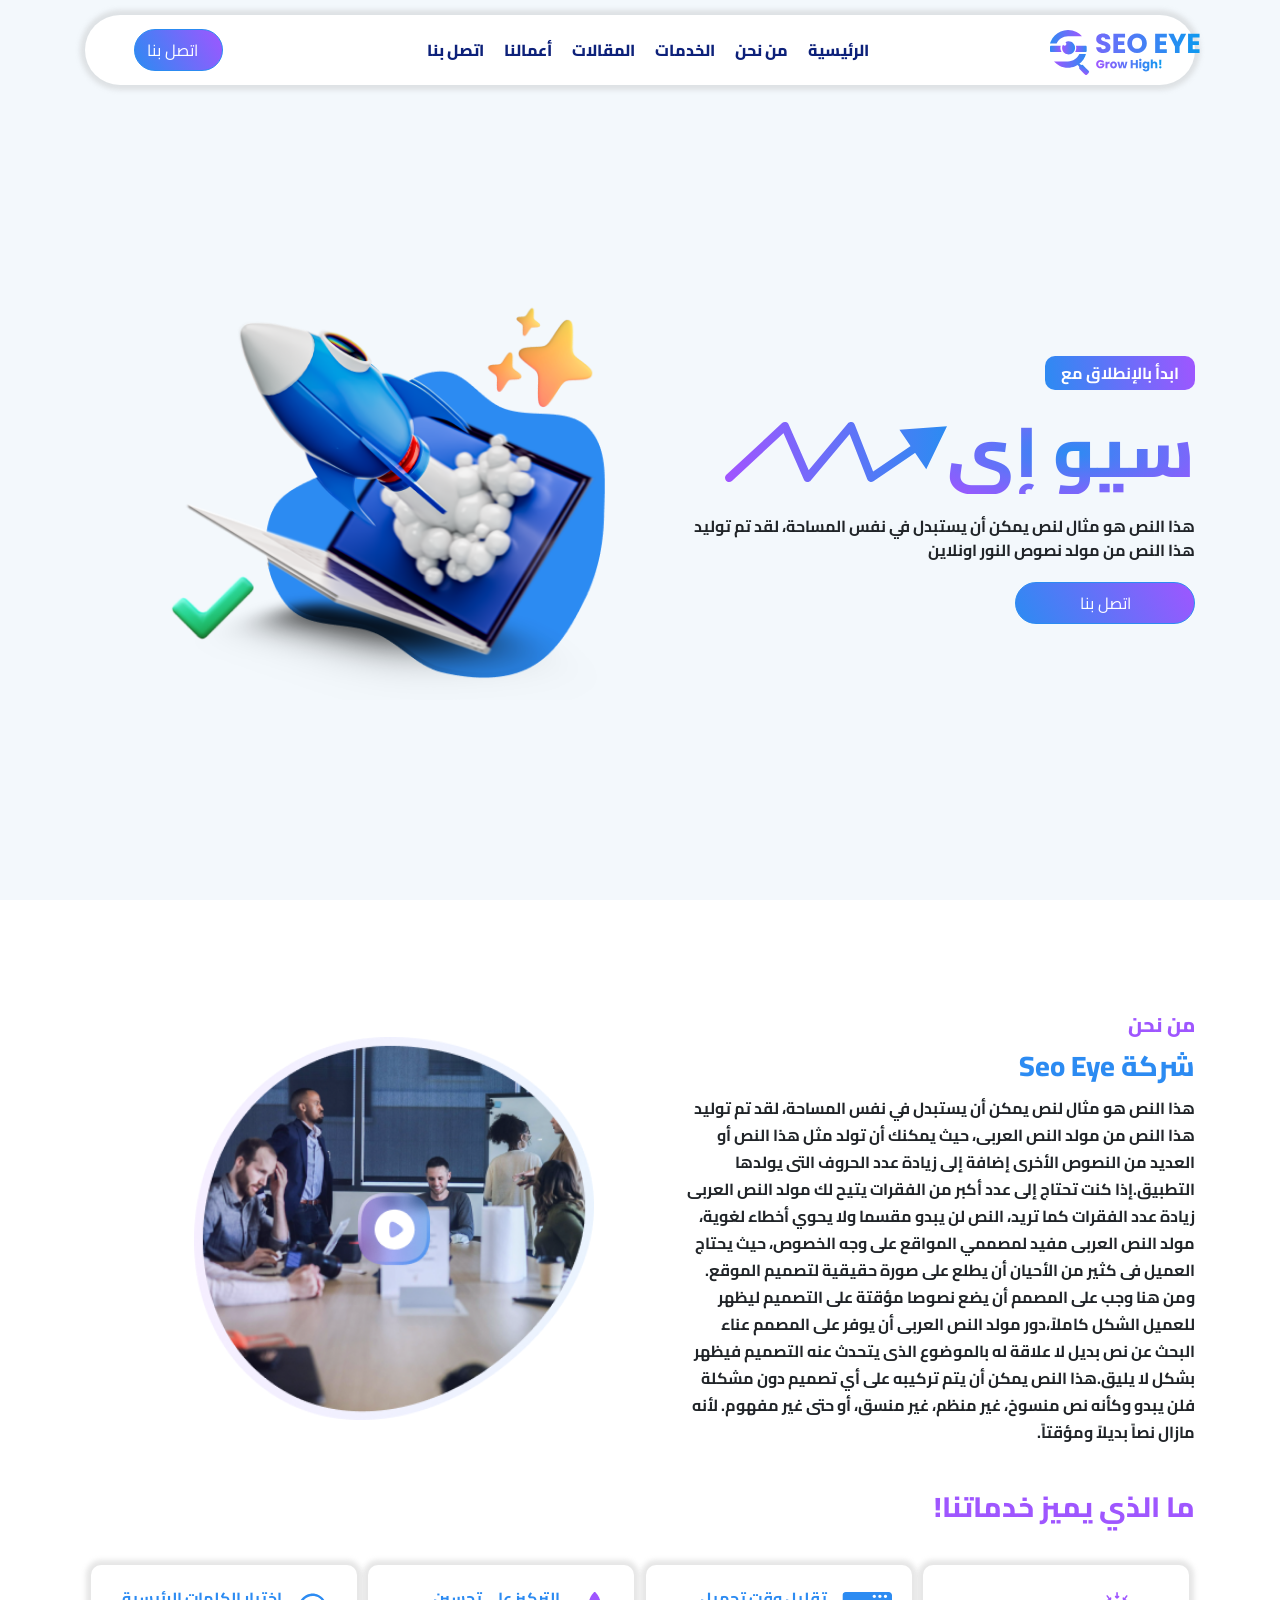
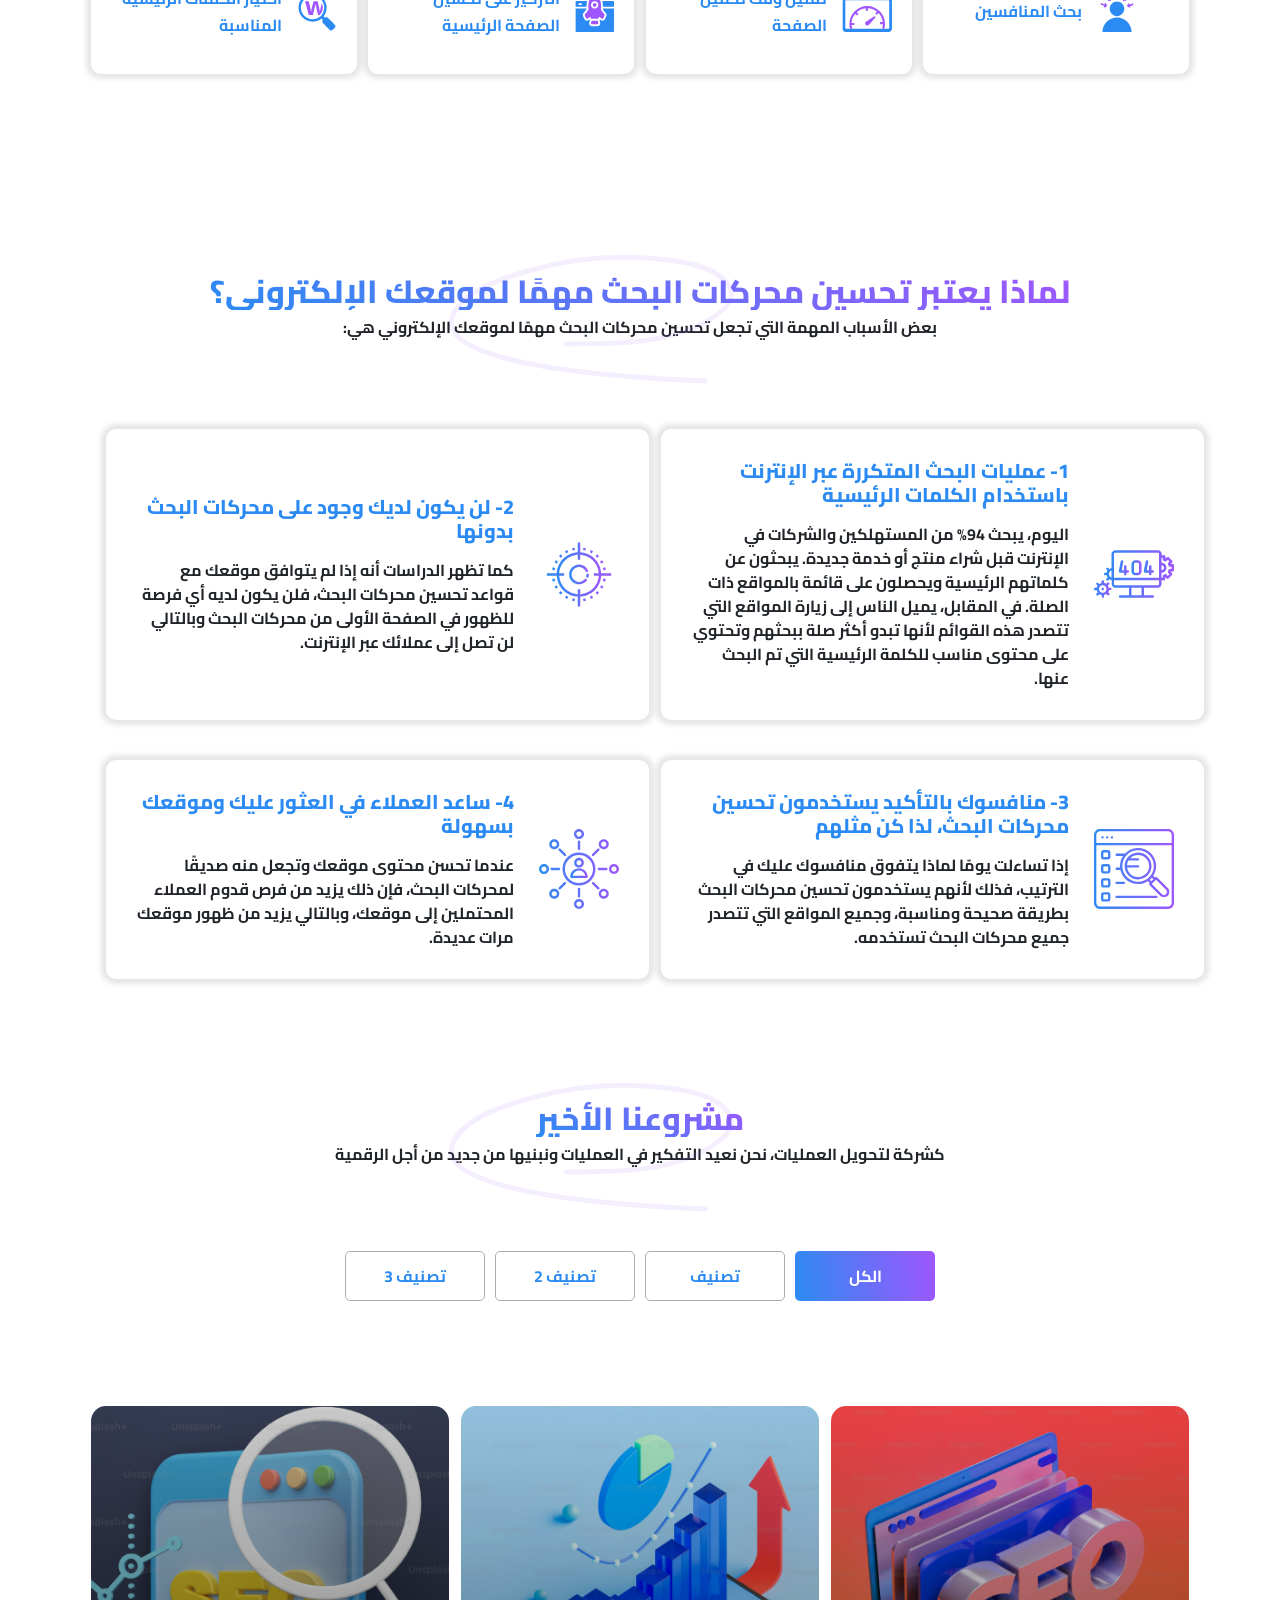
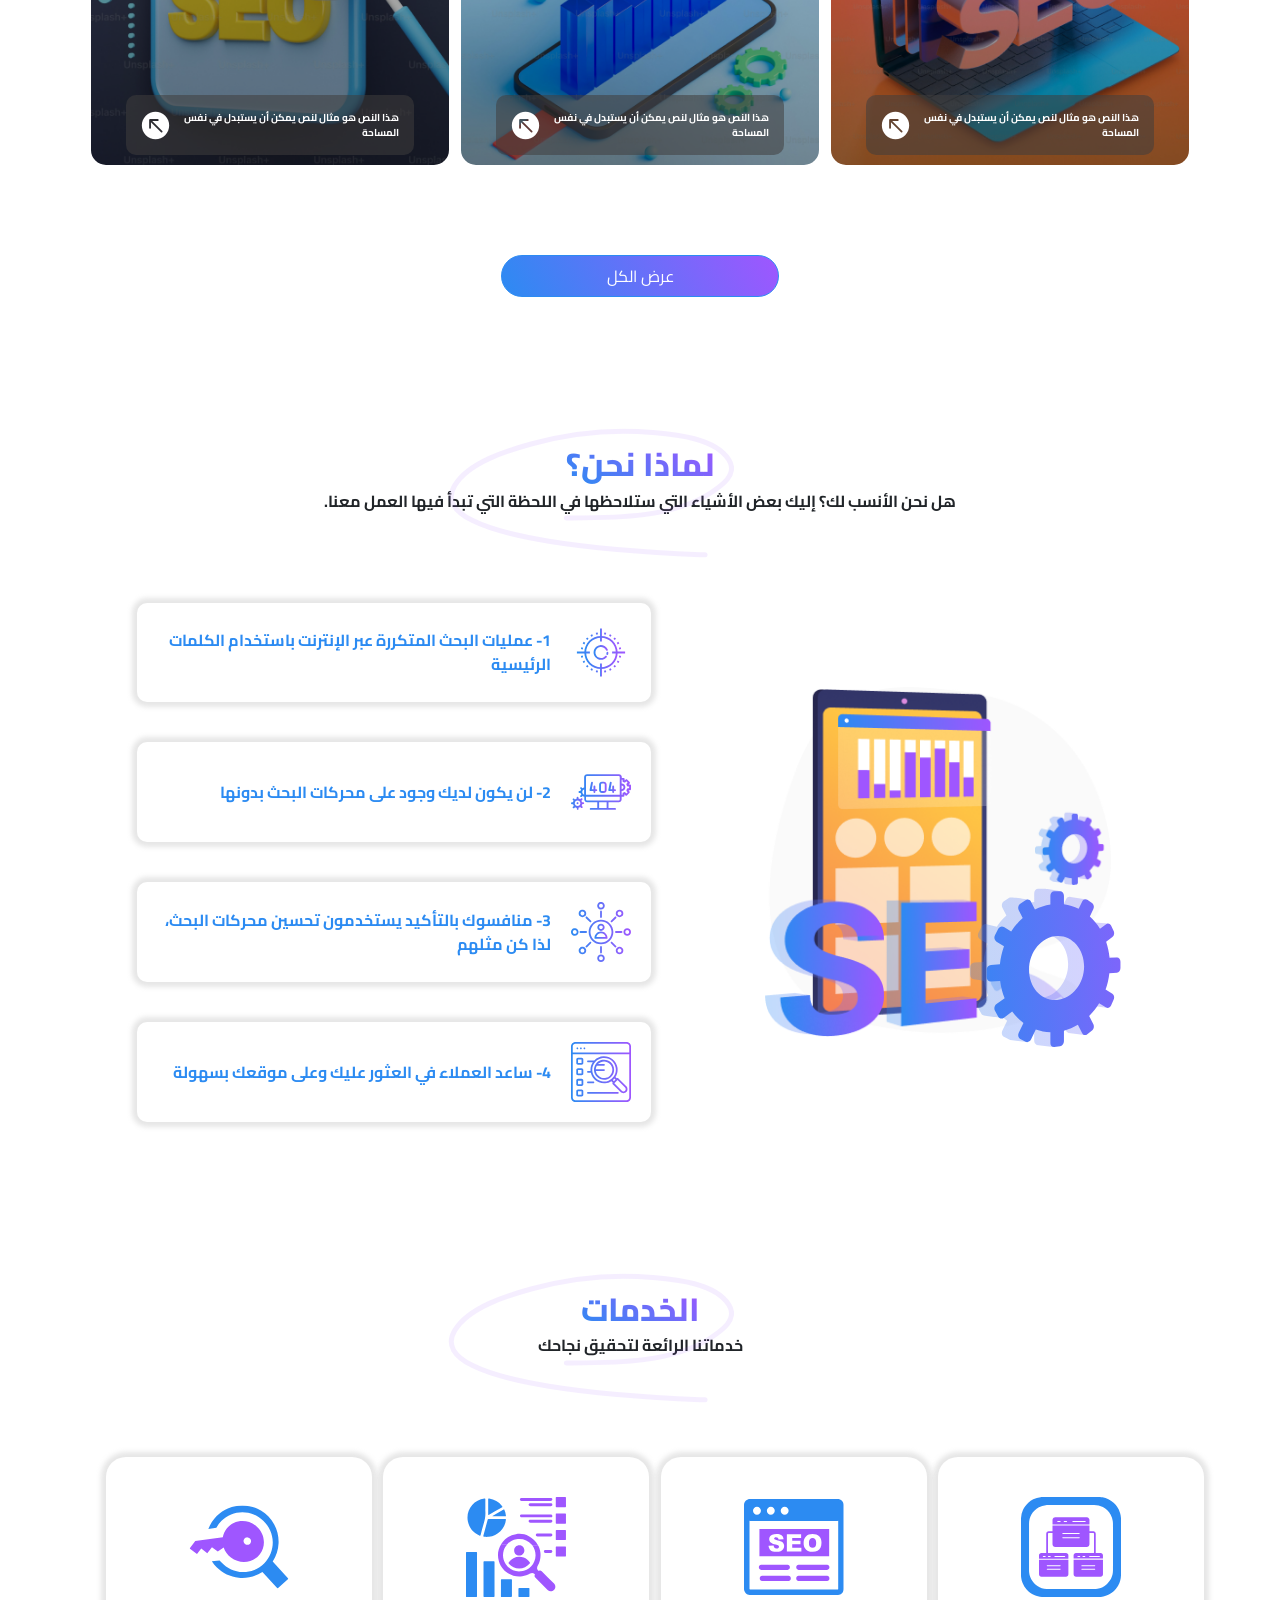
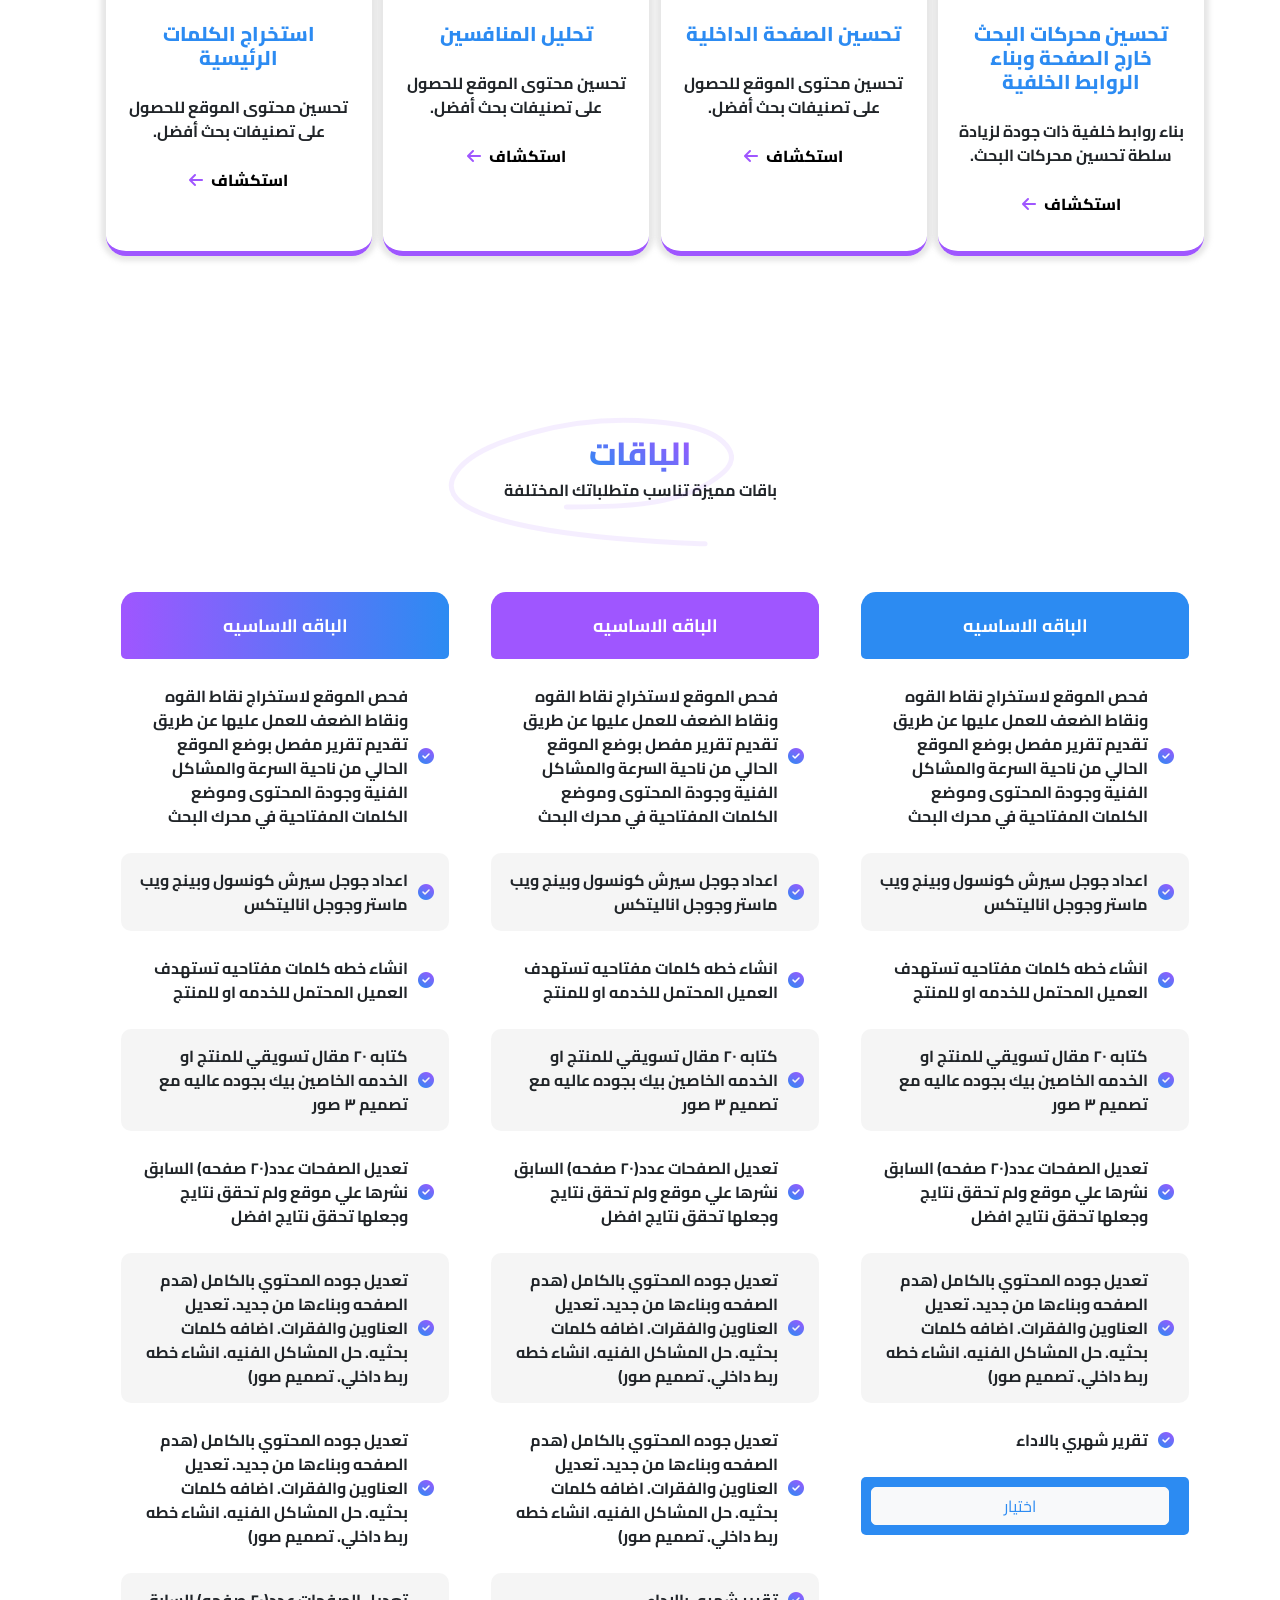
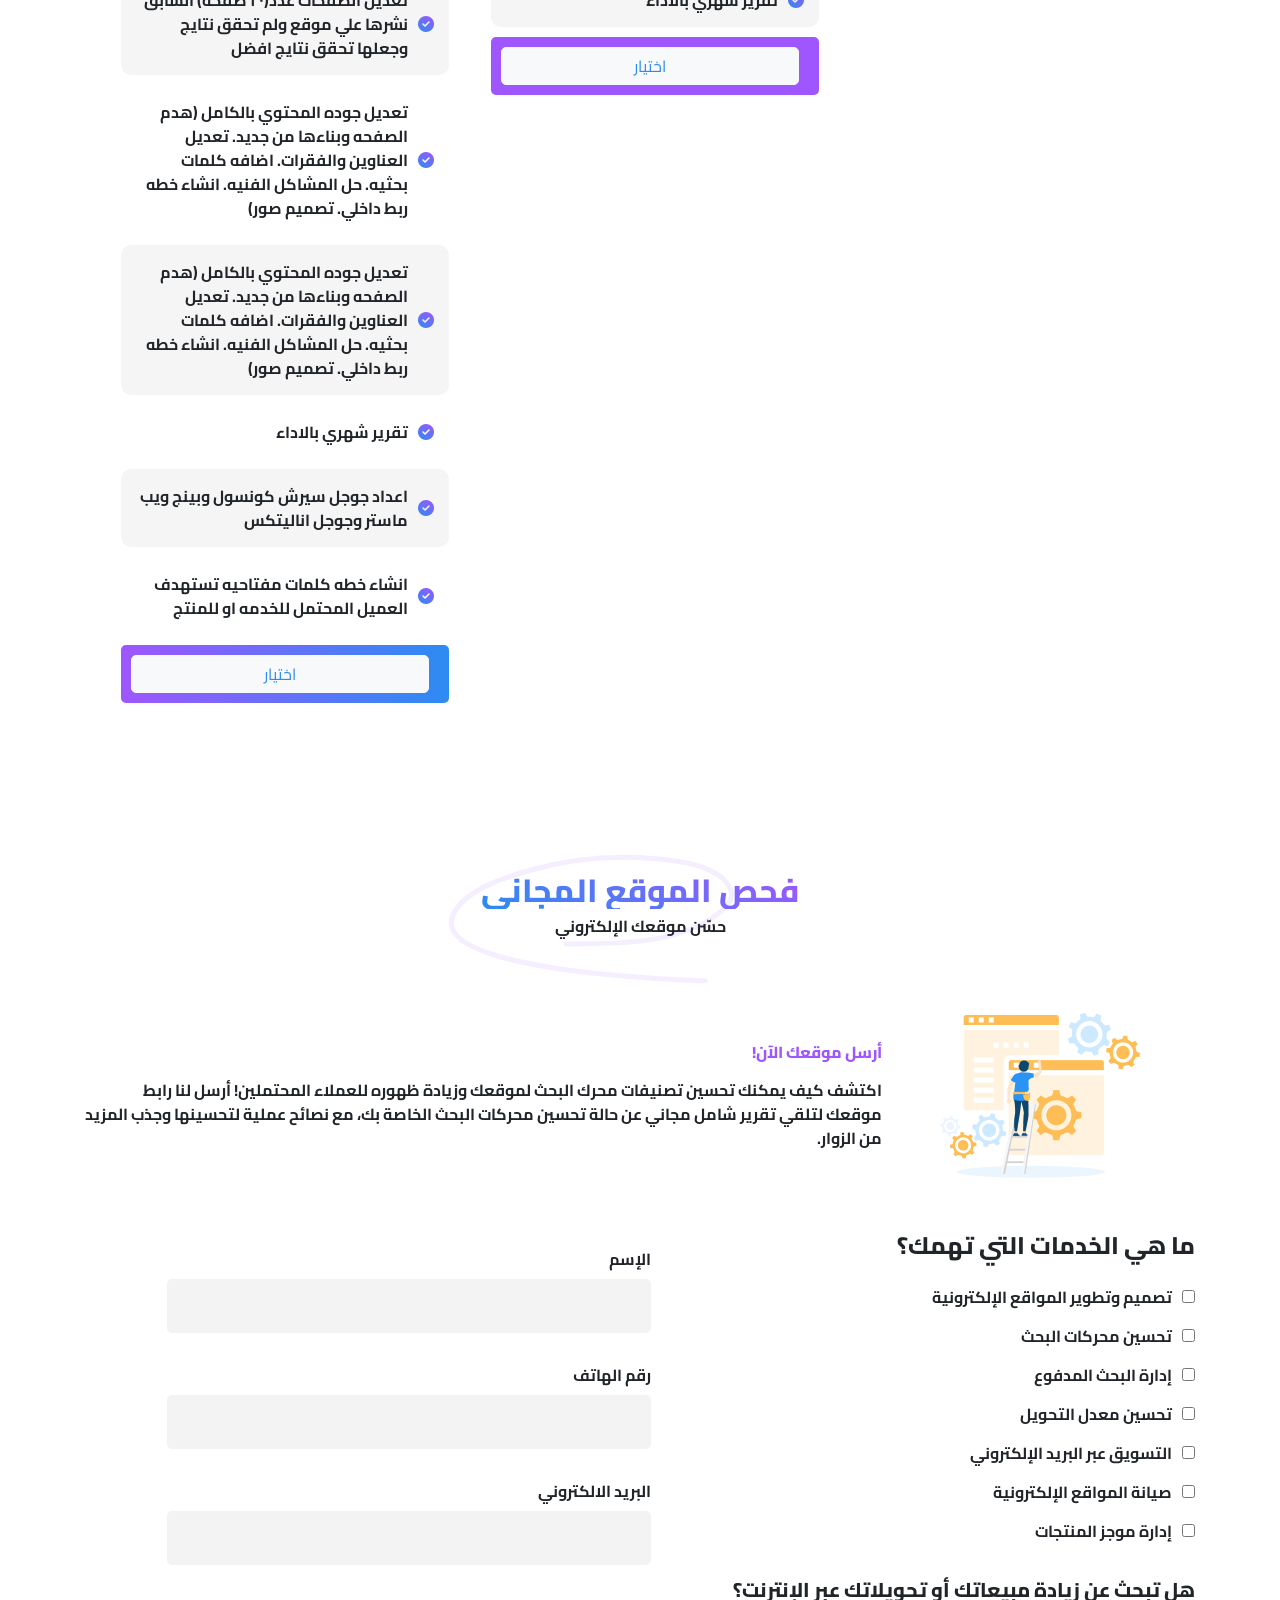
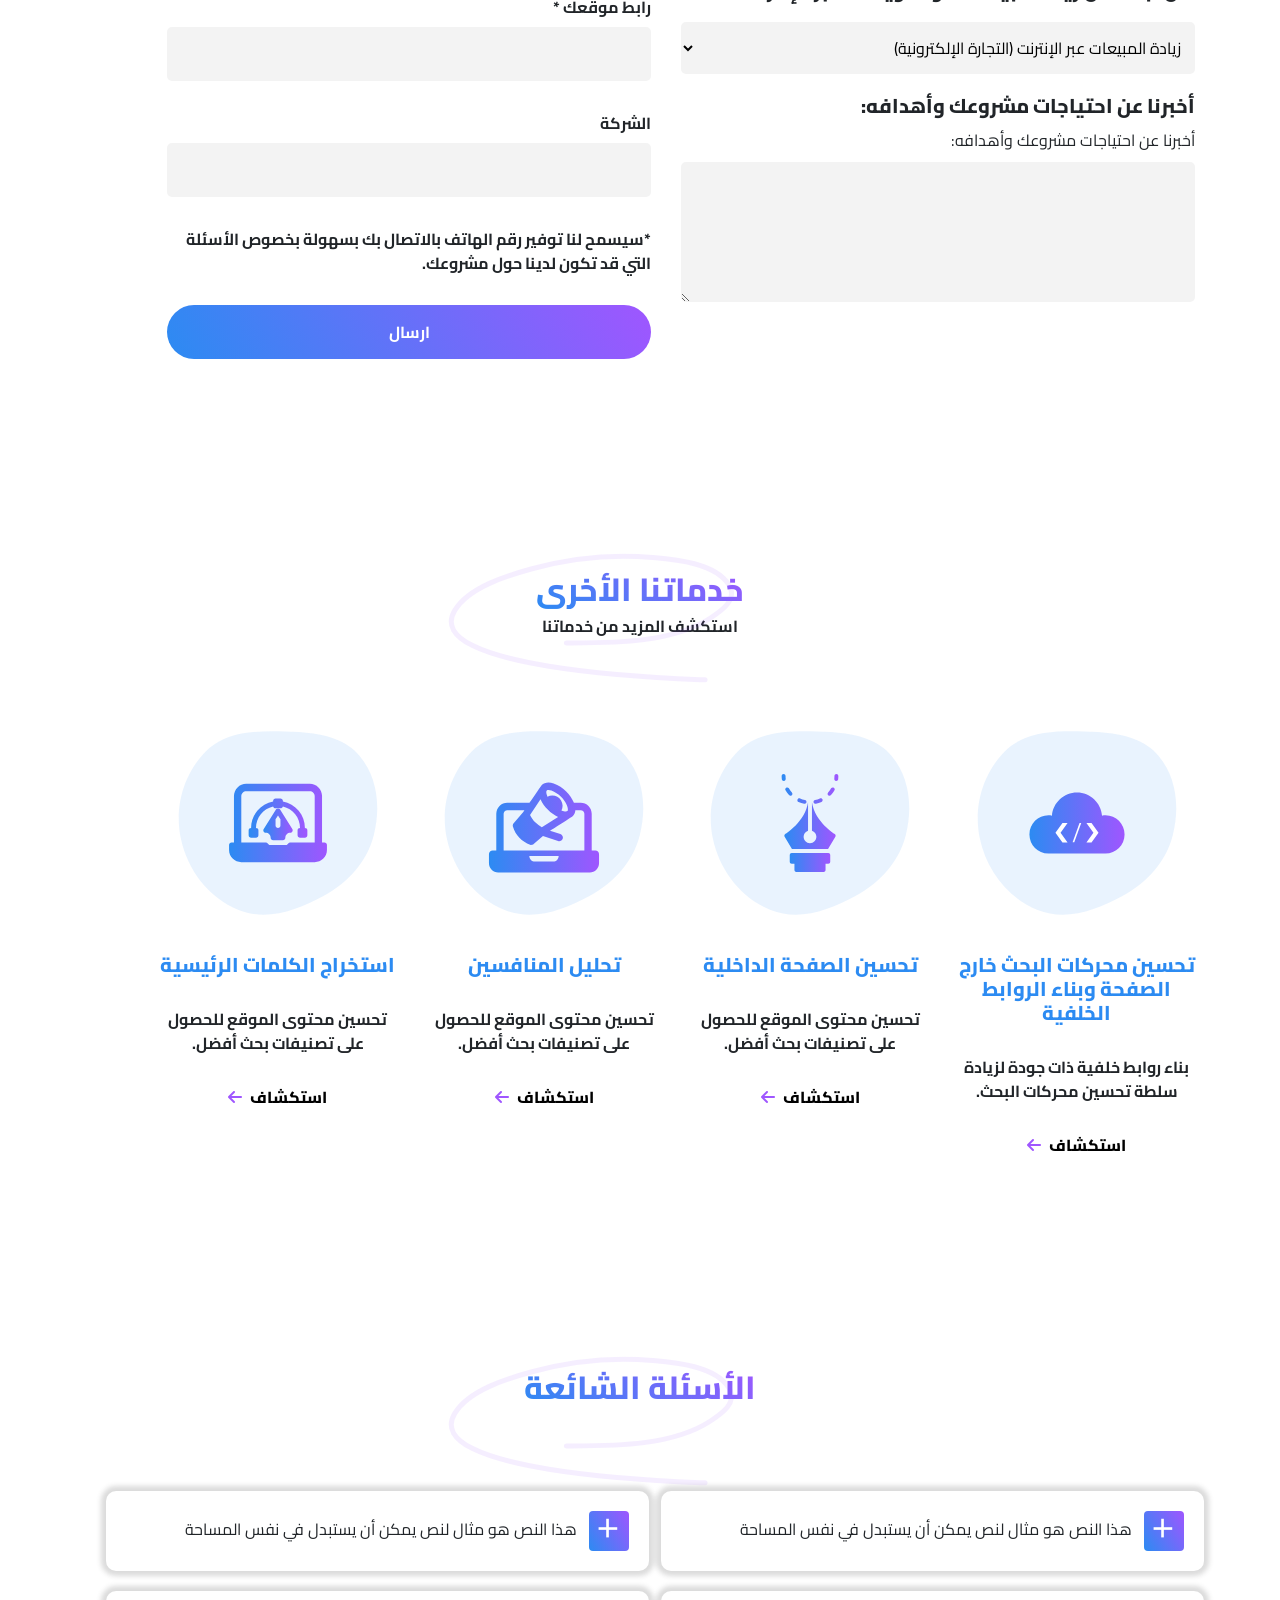
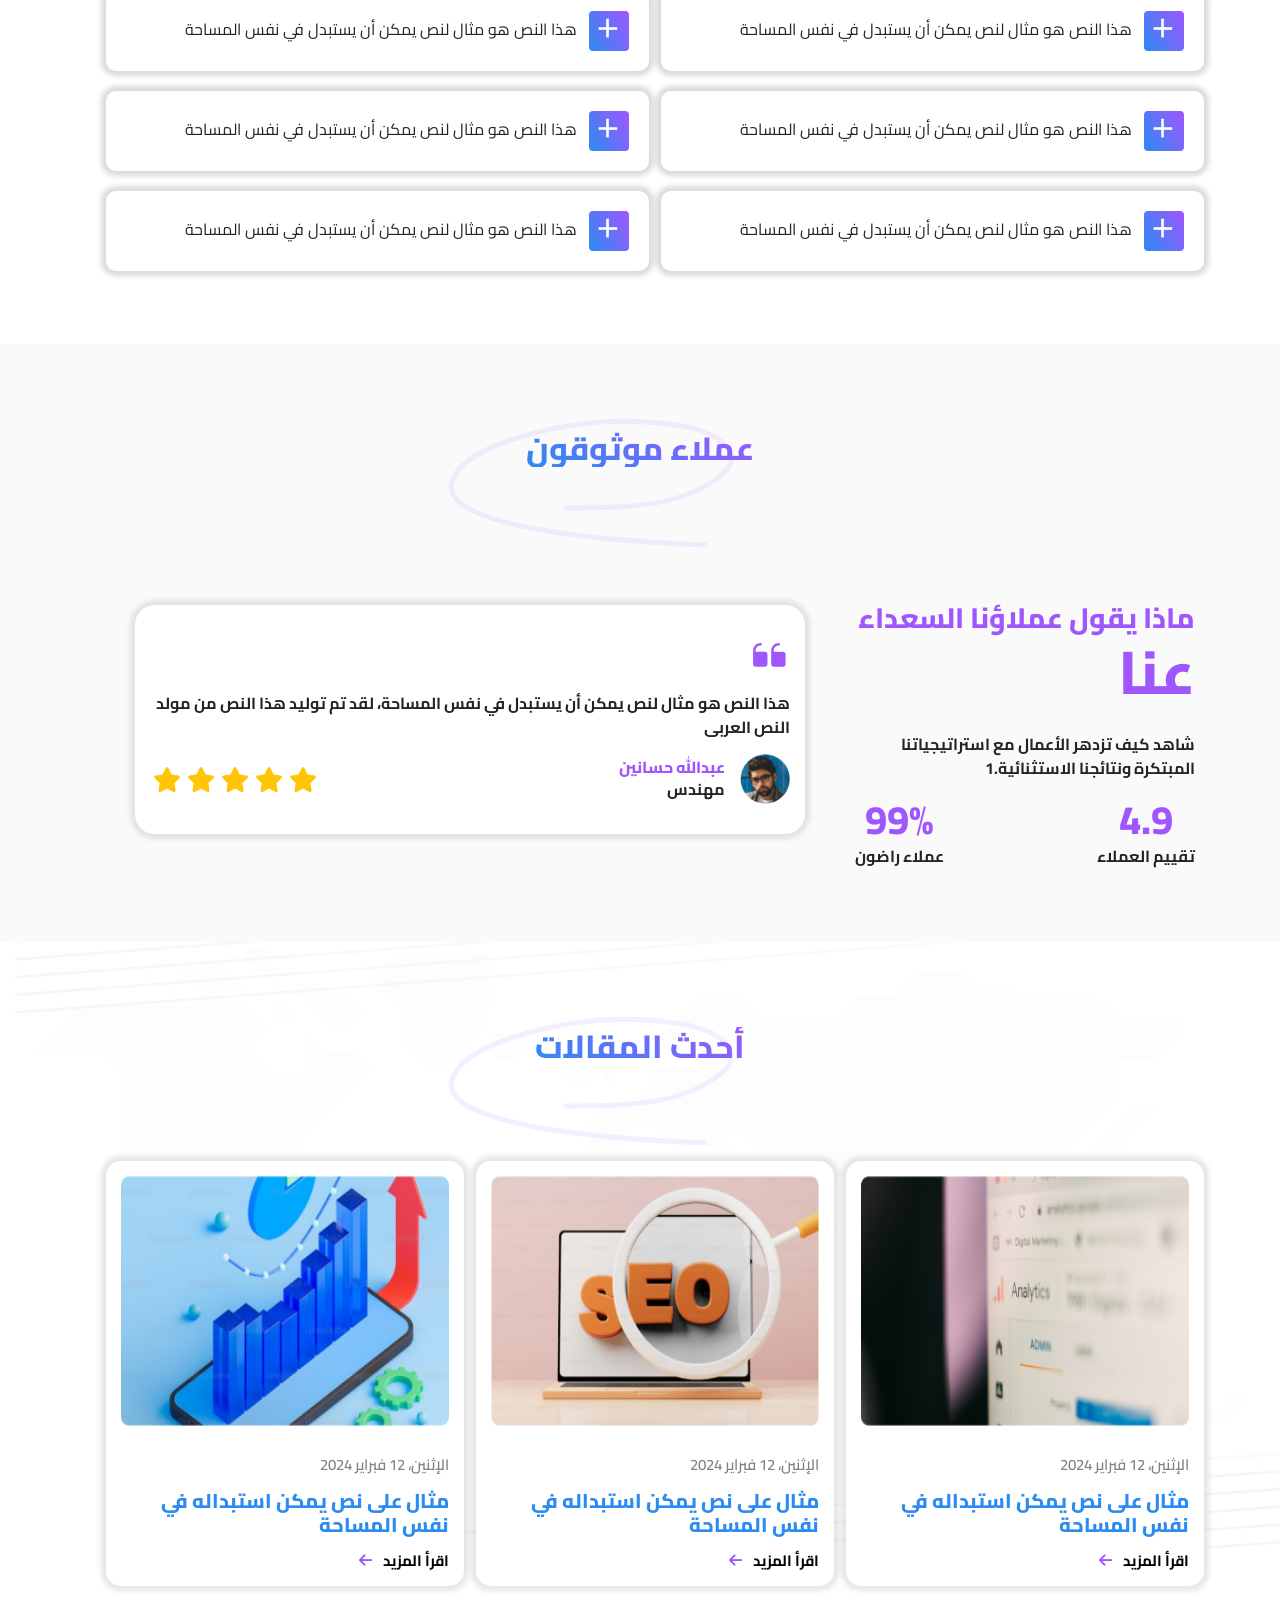
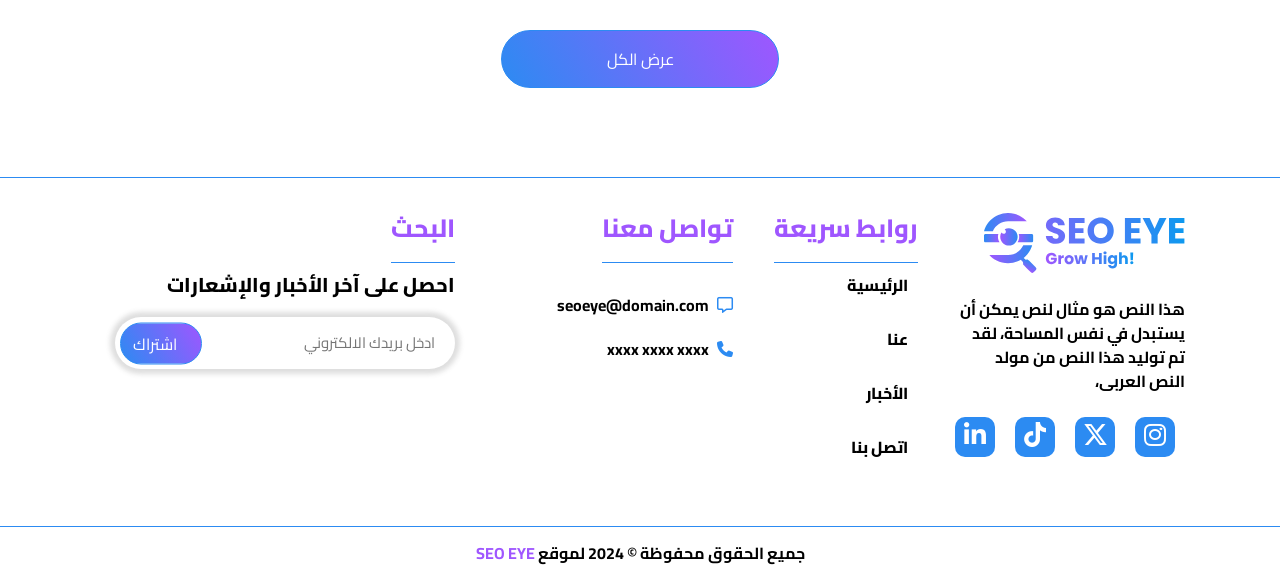
<file: index.html>
<!DOCTYPE html>
<html lang="ar" dir="rtl">

<head>
  <meta charset="UTF-8" />
  <meta name="viewport" content="width=device-width, initial-scale=1.0" />
  <link rel="preconnect" href="https://fonts.googleapis.com">
  <link rel="preconnect" href="https://fonts.gstatic.com" crossorigin>
  <link
    href="https://fonts.googleapis.com/css2?family=Cairo:wght@200..1000&family=Rubik:ital,wght@0,300..900;1,300..900&display=swap"
    rel="stylesheet">
  <link rel="stylesheet" href="style.css" />
  <link rel="icon" href="assets/image/logo.svg">
  <title>SEO EYE </title>
  <!-- <script src="assets/js/jquery-for-count.min.js"></script> -->
  <!-- <script>
    jQuery(document).ready(function ($) {
      $('.counter').counterUp({
        delay: 10,
        time: 2000
      });
    });
  </script> -->
</head>

<body>
  <div class="loaderlodging bg-white position-fixed w-100 bg-white d-flex flex-column align-items-center justify-content-center overflow-hidden">
    <img class="img-fluid img-lg-h150 mb-4" src="assets/image/logo.svg" alt="erorr">
    <div class="d-flex justify-content-center text-center">
        <span class="loader"></span>
    </div>
</div>
  <!-- start header  -->
  <header >
    <div class="container">
      <div class="head">
        <div class="row">
          <div class="logo col-lg-3 col-md-6 col-sm-6">
            <img src="assets/image/logo.svg" alt="">
          </div>
          <div class="logo col-lg-3 col-md-6 col-sm-6 d-lg-none d-md-flex d-sm-flex  justify-content-end  ">
            <button class="btn btn-primary bar "
              style="border-top-left-radius: 30px; border-bottom-left-radius: 30px;"><i
                class="fa-solid fa-bars  "></i></button>
          </div>
          <div class="phone-slide dlg col-lg-9 col-md-12 col-sm-12 ">
            <div class="links px-md-4 px-sm-4">
              <div
                class="head-phone  d-lg-none d-md-flex d-sm-flex justify-content-between align-items-center w-100 mb-4">
                <div class="logo ">
                  <img src="assets/image/logo.svg" alt="">
                </div>
                <div class="closes ">
                  <button class="closes btn "><i class="fa-solid fa-close font-19 text-secondary"></i></button>
                </div>
              </div>
              <ul>
                <li><a href="index.html">الرئيسية</a></li>
                <li><a href="about.html">من نحن</a></li>
                <li><a href="archive-services-2.html">الخدمات</a></li>
                <li><a href="archive-articale.html">المقالات</a></li>
                <li><a href="archive-projects.html">أعمالنا</a></li>
                <li><a href="contact.html">اتصل بنا</a></li>
              </ul>
              <div class="position-relative right-15px">
                <a href="#" class="btn btn-primary rounded-pill px-4 py-2 "> اتصل بنا</a>
              </div>
            </div>
          </div>
        </div>
      </div>
    </div>
  </header>
  <!-- end header   -->
  <!-- ///////////////////////////////////////////////////////// -->
  <!-- start landing -->
  <section class="landing pt-100-px" >
    <div class="container">
      <div class="row row-cols-lg-2 row-cols-md-1 row-cols-sm-1">
        <div class="col">
          <p class="bg-primary ">ابدأ بالإنطلاق مع</p>
          <span>
            <h1>سيو إي</h1> <img src="assets/image/title-landing.svg" alt="">
          </span>
          <p>هذا النص هو مثال لنص يمكن أن يستبدل في نفس المساحة، لقد تم توليد هذا النص من مولد نصوص النور اونلاين</p>
          <a href="" class="btn btn-primary rounded-pill w-per-35 py-2 wp-100">اتصل بنا</a>
        </div>
        <div class="col">
          <img src="assets/image/img-landing.png" alt="">
        </div>
      </div>
    </div>
  </section>
  <!-- end landing -->
  <!-- /////////////////////////////// -->
  <!-- start about us  -->
  <section class="about-us  mt-5 py-5" data-aos="fade-up" data-aos-duration="1500" data-aos-once="true">
    <div class="container">
      <div class="row row-cols-lg-2 row-cols-md-2 row-cols-sm-1">
        <div class="col">
          <h5 class="text-secondary">من نحن</h5>
          <h3 class="text-primary">شركة Seo Eye</h3>
          <p>
            هذا النص هو مثال لنص يمكن أن يستبدل في نفس المساحة، لقد تم توليد هذا النص من مولد النص العربى، حيث يمكنك أن
            تولد مثل هذا النص أو العديد من النصوص الأخرى إضافة إلى زيادة عدد الحروف التى يولدها التطبيق.إذا كنت تحتاج
            إلى عدد أكبر من الفقرات يتيح لك مولد النص العربى زيادة عدد الفقرات كما تريد، النص لن يبدو مقسما ولا يحوي
            أخطاء لغوية، مولد النص العربى مفيد لمصممي المواقع على وجه الخصوص، حيث يحتاج العميل فى كثير من الأحيان أن
            يطلع على صورة حقيقية لتصميم الموقع. <br>ومن هنا وجب على المصمم أن يضع نصوصا مؤقتة على التصميم ليظهر للعميل
            الشكل
            كاملاً،دور مولد النص العربى أن يوفر على المصمم عناء البحث عن نص بديل لا علاقة له بالموضوع الذى يتحدث عنه
            التصميم فيظهر بشكل لا يليق.هذا النص يمكن أن يتم تركيبه على أي تصميم دون مشكلة فلن يبدو وكأنه نص منسوخ، غير
            منظم، غير منسق، أو حتى غير مفهوم. لأنه مازال نصاً بديلاً ومؤقتاً.
          </p>
        </div>
        <div class="col">
          <a class=" videoplay" href="https://youtube.com/y3L3k8FB0nQ?si=SyOl_o5giGatldwS"
            title="Caption. Can be aligned to any side and contain any HTML.">
            <img src="assets/image/about-us.png">
          </a>
        </div>
      </div>
      <div class="special">
        <h3 class="text-secondary">ما الذي يميز خدماتنا!</h3>
        <div class="row row-cols-lg-4 row-cols-md-2 row-cols-sm-1">
          <div class="col">
            <img src="assets/image/ico-about.svg" alt="">
            <p>بحث المنافسين</p>
          </div>
          <div class="col">
            <img src="assets/image/ico-about-2.svg" alt="">
            <p>تقليل وقت تحميل الصفحة</p>
          </div>
          <div class="col">
            <img src="assets/image/ico-about-3.svg" alt="">
            <p>التركيز على تحسين الصفحة الرئيسية</p>
          </div>
          <div class="col">
            <img src="assets/image/ico-about-4.svg" alt="">
            <p>اختيار الكلمات الرئيسية المناسبة</p>
          </div>
        </div>
      </div>
    </div>
  </section>
  <!-- end about us  -->
  <!-- /////////////////////////////////////////////// -->
  <!-- start why seo  -->
  <section class="why-seo" data-aos="fade-up" data-aos-duration="1500" data-aos-once="true">
    <div class="container">
      <div class="title">
        <h2>لماذا يعتبر تحسين محركات البحث مهمًا لموقعك الإلكتروني؟</h2>
        <p>بعض الأسباب المهمة التي تجعل تحسين محركات البحث مهمًا لموقعك الإلكتروني هي:</p>
      </div>
      <div class="row row-cols-lg-2 row-cols-md-1 row-cols-sm-1">
        <div class="col">
          <div><img src="assets/image/ico-spe-1.svg" alt=""></div>
          <div>
            <h5>1- عمليات البحث المتكررة عبر الإنترنت باستخدام الكلمات الرئيسية</h5>
            <p>اليوم، يبحث 94% من المستهلكين والشركات في الإنترنت قبل شراء منتج أو خدمة جديدة. يبحثون عن كلماتهم
              الرئيسية ويحصلون على قائمة بالمواقع ذات الصلة. في المقابل، يميل الناس إلى زيارة المواقع التي تتصدر هذه
              القوائم لأنها تبدو أكثر صلة ببحثهم وتحتوي على محتوى مناسب للكلمة الرئيسية التي تم البحث عنها.</p>
          </div>
        </div>
        <div class="col">
          <div><img src="assets/image/ico-spe-2.svg" alt=""></div>
          <div>
            <h5>2- لن يكون لديك وجود على محركات البحث بدونها</h5>
            <p>كما تظهر الدراسات أنه إذا لم يتوافق موقعك مع قواعد تحسين محركات البحث، فلن يكون لديه أي فرصة للظهور في
              الصفحة الأولى من محركات البحث وبالتالي لن تصل إلى عملائك عبر الإنترنت.</p>
          </div>
        </div>
        <div class="col">
          <div><img src="assets/image/ico-spe-3.svg" alt=""></div>
          <div>
            <h5>3- منافسوك بالتأكيد يستخدمون تحسين محركات البحث، لذا كن مثلهم</h5>
            <p>إذا تساءلت يومًا لماذا يتفوق منافسوك عليك في الترتيب، فذلك لأنهم يستخدمون تحسين محركات البحث بطريقة صحيحة
              ومناسبة، وجميع المواقع التي تتصدر جميع محركات البحث تستخدمه.</p>
          </div>
        </div>
        <div class="col">
          <div><img src="assets/image/ico-spe-4.svg" alt=""></div>
          <div>
            <h5>4- ساعد العملاء في العثور عليك وموقعك بسهولة</h5>
            <p>عندما تحسن محتوى موقعك وتجعل منه صديقًا لمحركات البحث، فإن ذلك يزيد من فرص قدوم العملاء المحتملين إلى
              موقعك، وبالتالي يزيد من ظهور موقعك مرات عديدة.</p>
          </div>
        </div>
      </div>
    </div>
  </section>
  <!-- end why seo  -->
  <!-- start project  -->
  <section class="project" data-aos="fade-up" data-aos-duration="1500" data-aos-once="true">
    <div class="container">
      <div class="title">
        <h2>مشروعنا الأخير</h2>
        <p>كشركة لتحويل العمليات، نحن نعيد التفكير في العمليات ونبنيها من جديد من أجل الرقمية</p>
      </div>
      <div class="contnet-project">
        <ul class="nav nav-tabs">
          <li><a data-toggle="tab" class="active" href="#home">الكل</a></li>
          <li><a data-toggle="tab" href="#menu1">تصنيف</a></li>
          <li><a data-toggle="tab" href="#menu2">تصنيف 2 </a></li>
          <li><a data-toggle="tab" href="#menu3">تصنيف 3</a></li>
        </ul>

        <div class="tab-content">
          <div id="home" class="tab-pane fade in active show">
            <div class="row row-cols-lg-3 row-cols-md-2 row-cols-sm-1">
              <a href="single-project.html" class="col">
                <div class="bg-card">
                  <img src="assets/image/card-pro-1.png" alt="">
                  <div class="float">
                    <p>هذا النص هو مثال لنص يمكن أن يستبدل في نفس المساحة</p>
                    <img src="assets/image/arrow-up.svg" alt="">
                  </div>
                </div>
              </a>
              <a href="single-project.html" class="col">
                <div class="bg-card">
                  <img src="assets/image/card-pro-2.png" alt="">
                  <div class="float">
                    <p>هذا النص هو مثال لنص يمكن أن يستبدل في نفس المساحة</p>
                    <img src="assets/image/arrow-up.svg" alt="">
                  </div>
                </div>
              </a>
              <a href="single-project.html" class="col">
                <div class="bg-card">
                  <img src="assets/image/card-pro-3.png" alt="">
                  <div class="float">
                    <p>هذا النص هو مثال لنص يمكن أن يستبدل في نفس المساحة</p>
                    <img src="assets/image/arrow-up.svg" alt="">
                  </div>
                </div>
              </a>
            </div>
            <div class="d-flex align-items-center justify-content-center">
              <button class="btn btn-primary w-25 wp py-2 rounded-pill wp-100">عرض الكل</button>
            </div>
          </div>
          <div id="menu1" class="tab-pane fade">
            <div class="row row-cols-lg-3 row-cols-md-2 row-cols-sm-1">
              <a href="single-project.html" class="col">
                <div class="bg-card">
                  <img src="assets/image/card-pro-1.png" alt="">
                  <div class="float">
                    <p>هذا النص هو مثال لنص يمكن أن يستبدل في نفس المساحة</p>
                    <img src="assets/image/arrow-up.svg" alt="">
                  </div>
                </div>
              </a>
            </div>
          </div>
          <div id="menu2" class="tab-pane fade">
            <div class="row row-cols-lg-3 row-cols-md-2 row-cols-sm-1">
              <a href="single-project.html" class="col">
                <div class="bg-card">
                  <img src="assets/image/card-pro-2.png" alt="">
                  <div class="float">
                    <p>هذا النص هو مثال لنص يمكن أن يستبدل في نفس المساحة</p>
                    <img src="assets/image/arrow-up.svg" alt="">
                  </div>
                </div>
              </a>
            </div>
          </div>
          <div id="menu3" class="tab-pane fade">
            <div class="row row-cols-lg-3 row-cols-md-2 row-cols-sm-1">
              <a href="single-project.html" class="col">
                <div class="bg-card">
                  <img src="assets/image/card-pro-2.png" alt="">
                  <div class="float">
                    <p>هذا النص هو مثال لنص يمكن أن يستبدل في نفس المساحة</p>
                    <img src="assets/image/arrow-up.svg" alt="">
                  </div>
                </div>
              </a>
              <a href="single-project.html" class="col">
                <div class="bg-card">
                  <img src="assets/image/card-pro-3.png" alt="">
                  <div class="float">
                    <p>هذا النص هو مثال لنص يمكن أن يستبدل في نفس المساحة</p>
                    <img src="assets/image/arrow-up.svg" alt="">
                  </div>
                </div>
              </a>
            </div>
          </div>
        </div>
      </div>
    </div>
  </section>
  <!-- end projects  -->
  <!-- ////////////////////////////////////////////// -->
  <!-- start why us  -->
  <section class="why-us my-5" data-aos="fade-up" data-aos-duration="1500" data-aos-once="true">
    <div class="container">
      <div class="title">
        <h2>لماذا نحن؟</h2>
        <p>هل نحن الأنسب لك؟ إليك بعض الأشياء التي ستلاحظها في اللحظة التي تبدأ فيها العمل معنا.</p>
      </div>
      <div class="row row-cols-lg-2 row-cols-md-1 row-cols-sm-1">
        <div class="col my-md-4">
          <img src="assets/image/why-us-bg.png" alt="">
          <span class="float">
            <img src="assets/image/why-us-fr.svg" alt="">
          </span>
        </div>
        <div class="col">
          <div>
            <img src="assets/image/ico-spe-2.svg" alt="">
            <p>1- عمليات البحث المتكررة عبر الإنترنت باستخدام الكلمات الرئيسية</p>
          </div>
          <div>
            <img src="assets/image/ico-spe-1.svg" alt="">
            <p>2- لن يكون لديك وجود على محركات البحث بدونها</p>
          </div>
          <div>
            <img src="assets/image/ico-spe-4.svg" alt="">
            <p>3- منافسوك بالتأكيد يستخدمون تحسين محركات البحث، لذا كن مثلهم</p>
          </div>
          <div>
            <img src="assets/image/ico-spe-3.svg" alt="">
            <p>4- ساعد العملاء في العثور عليك وعلى موقعك بسهولة</p>
          </div>
        </div>
      </div>
    </div>
  </section>
  <!-- end why us  -->
  <!-- //////////////////////////////////////////// -->
  <!-- start services  -->
  <section class="service my-5" data-aos="fade-up" data-aos-duration="1500" data-aos-once="true">
    <div class="container">
      <div class="title">
        <h2>الخدمات</h2>
        <p>خدماتنا الرائعة لتحقيق نجاحك</p>
      </div>
      <div class="row row-cols-lg-4 row-cols-md-2 row-cols-sm-1">
        <div class="col ">
          <img src="assets/image/ser-1.svg" alt="">
          <h5>تحسين محركات البحث خارج الصفحة وبناء الروابط الخلفية</h5>
          <p>بناء روابط خلفية ذات جودة لزيادة سلطة تحسين محركات البحث.</p>
          <a href="single-services-2.html">استكشاف <i class="fa-solid fa-arrow-left text-secondary"></i></a>
        </div>
        <div class="col ">
          <img src="assets/image/ser-2.svg" alt="">
          <h5>تحسين الصفحة الداخلية</h5>
          <p>تحسين محتوى الموقع للحصول على تصنيفات بحث أفضل.</p>
          <a href="single-services-2.html ">استكشاف <i class="fa-solid fa-arrow-left text-secondary"></i></a>
        </div>

        <div class="col ">
          <img src="assets/image/ser-3.svg" alt="">
          <h5>تحليل المنافسين</h5>
          <p>تحسين محتوى الموقع للحصول على تصنيفات بحث أفضل.</p>
          <a href="single-services-2.html ">استكشاف <i class="fa-solid fa-arrow-left text-secondary"></i></a>
        </div>
        <div class="col ">
          <img src="assets/image/ser-4.svg" alt="">
          <h5>استخراج الكلمات الرئيسية</h5>
          <p>تحسين محتوى الموقع للحصول على تصنيفات بحث أفضل.</p>
          <a href="single-services-2.html ">استكشاف <i class="fa-solid fa-arrow-left text-secondary"></i></a>
        </div>
      </div>
    </div>
  </section>
  <!-- end services  -->
  <!-- //////////////////////////////////////////// -->
  <!-- start package  -->
  <section class="package my-5" data-aos="fade-up" data-aos-duration="1500" data-aos-once="true">
    <div class="container">
      <div class="title">
        <h2>الباقات</h2>
        <p>باقات مميزة تناسب متطلباتك المختلفة</p>
      </div>
      <!-- <div class="d-flex align-items-center justify-content-center flex-wrap ml-4">
        <h5 class="text-secondary mr-3 my-2">خطة شهرية</h5>
        <label class="switch mt-3  my-2">
          <input type="checkbox">
          <span class="slider round"></span>
        </label>
        <h5 class="text-primary ml-3 my-2" >خطة سنوية</h5>
        <img src="assets/image/offer.svg" class="w-90-px ml-3 my-2" alt="">
      </div> -->
      <div class="row row-cols-lg-3 row-cols-md-2 row-cols-sm-1 mt-5">
        <div class="col ">
          <div class="head-pack">
            الباقه الاساسيه
          </div>
          <ul class="body-pack">
            <li><i class="fa-solid fa-check-circle"></i>
              <p>فحص الموقع لاستخراج نقاط القوه ونقاط الضعف للعمل عليها عن طريق تقديم تقرير مفصل بوضع الموقع الحالي من
                ناحية السرعة والمشاكل الفنية وجودة المحتوى وموضع الكلمات المفتاحية في محرك البحث</p>
            </li>
            <li><i class="fa-solid fa-check-circle"></i>
              <p>اعداد جوجل سيرش كونسول وبينج ويب ماستر وجوجل اناليتكس</p>
            </li>
            <li><i class="fa-solid fa-check-circle"></i>
              <p>انشاء خطه كلمات مفتاحيه تستهدف العميل المحتمل للخدمه او للمنتج</p>
            </li>
            <li><i class="fa-solid fa-check-circle"></i>
              <p>كتابه ٢٠ مقال تسويقي للمنتج او الخدمه الخاصين بيك بجوده عاليه مع تصميم ٣ صور</p>
            </li>
            <li><i class="fa-solid fa-check-circle"></i>
              <p>تعديل الصفحات عدد(٢٠ صفحه) السابق نشرها علي موقع ولم تحقق نتايج وجعلها تحقق نتايج افضل</p>
            </li>
            <li><i class="fa-solid fa-check-circle"></i>
              <p>تعديل جوده المحتوي بالكامل (هدم الصفحه وبناءها من جديد. تعديل العناوين والفقرات. اضافه كلمات بحثيه. حل
                المشاكل الفنيه. انشاء خطه ربط داخلي. تصميم صور)
              </p>
            </li>
            <li><i class="fa-solid fa-check-circle"></i>
              <p>تقرير شهري بالاداء</p>
            </li>
          </ul>
          <div class="footer-pack">
            <a href="" class="btn btn-light text-primary">اختيار</a>
          </div>
        </div>
        <div class="col ">
          <div class="head-pack">
            الباقه الاساسيه
          </div>
          <ul class="body-pack">
            <li><i class="fa-solid fa-check-circle"></i>
              <p>فحص الموقع لاستخراج نقاط القوه ونقاط الضعف للعمل عليها عن طريق تقديم تقرير مفصل بوضع الموقع الحالي من
                ناحية السرعة والمشاكل الفنية وجودة المحتوى وموضع الكلمات المفتاحية في محرك البحث</p>
            </li>
            <li><i class="fa-solid fa-check-circle"></i>
              <p>اعداد جوجل سيرش كونسول وبينج ويب ماستر وجوجل اناليتكس</p>
            </li>
            <li><i class="fa-solid fa-check-circle"></i>
              <p>انشاء خطه كلمات مفتاحيه تستهدف العميل المحتمل للخدمه او للمنتج</p>
            </li>
            <li><i class="fa-solid fa-check-circle"></i>
              <p>كتابه ٢٠ مقال تسويقي للمنتج او الخدمه الخاصين بيك بجوده عاليه مع تصميم ٣ صور</p>
            </li>
            <li><i class="fa-solid fa-check-circle"></i>
              <p>تعديل الصفحات عدد(٢٠ صفحه) السابق نشرها علي موقع ولم تحقق نتايج وجعلها تحقق نتايج افضل</p>
            </li>
            <li><i class="fa-solid fa-check-circle"></i>
              <p>تعديل جوده المحتوي بالكامل (هدم الصفحه وبناءها من جديد. تعديل العناوين والفقرات. اضافه كلمات بحثيه. حل
                المشاكل الفنيه. انشاء خطه ربط داخلي. تصميم صور)
              </p>
            </li>
            <li><i class="fa-solid fa-check-circle"></i>
              <p>تعديل جوده المحتوي بالكامل (هدم الصفحه وبناءها من جديد. تعديل العناوين والفقرات. اضافه كلمات بحثيه. حل
                المشاكل الفنيه. انشاء خطه ربط داخلي. تصميم صور)
              </p>
            </li>
            <li><i class="fa-solid fa-check-circle"></i>
              <p>تقرير شهري بالاداء</p>
            </li>
          </ul>
          <div class="footer-pack">
            <a href="" class="btn btn-light text-primary">اختيار</a>
          </div>
        </div>
        <div class="col ">
          <div class="head-pack">
            الباقه الاساسيه
          </div>
          <ul class="body-pack">
            <li><i class="fa-solid fa-check-circle"></i>
              <p>فحص الموقع لاستخراج نقاط القوه ونقاط الضعف للعمل عليها عن طريق تقديم تقرير مفصل بوضع الموقع الحالي من
                ناحية السرعة والمشاكل الفنية وجودة المحتوى وموضع الكلمات المفتاحية في محرك البحث</p>
            </li>
            <li><i class="fa-solid fa-check-circle"></i>
              <p>اعداد جوجل سيرش كونسول وبينج ويب ماستر وجوجل اناليتكس</p>
            </li>
            <li><i class="fa-solid fa-check-circle"></i>
              <p>انشاء خطه كلمات مفتاحيه تستهدف العميل المحتمل للخدمه او للمنتج</p>
            </li>
            <li><i class="fa-solid fa-check-circle"></i>
              <p>كتابه ٢٠ مقال تسويقي للمنتج او الخدمه الخاصين بيك بجوده عاليه مع تصميم ٣ صور</p>
            </li>
            <li><i class="fa-solid fa-check-circle"></i>
              <p>تعديل الصفحات عدد(٢٠ صفحه) السابق نشرها علي موقع ولم تحقق نتايج وجعلها تحقق نتايج افضل</p>
            </li>
            <li><i class="fa-solid fa-check-circle"></i>
              <p>تعديل جوده المحتوي بالكامل (هدم الصفحه وبناءها من جديد. تعديل العناوين والفقرات. اضافه كلمات بحثيه. حل
                المشاكل الفنيه. انشاء خطه ربط داخلي. تصميم صور)
              </p>
            </li>
            <li><i class="fa-solid fa-check-circle"></i>
              <p>تعديل جوده المحتوي بالكامل (هدم الصفحه وبناءها من جديد. تعديل العناوين والفقرات. اضافه كلمات بحثيه. حل
                المشاكل الفنيه. انشاء خطه ربط داخلي. تصميم صور)
              </p>
            </li>
            <li><i class="fa-solid fa-check-circle"></i>
              <p>تعديل الصفحات عدد(٢٠ صفحه) السابق نشرها علي موقع ولم تحقق نتايج وجعلها تحقق نتايج افضل</p>
            </li>
            <li><i class="fa-solid fa-check-circle"></i>
              <p>تعديل جوده المحتوي بالكامل (هدم الصفحه وبناءها من جديد. تعديل العناوين والفقرات. اضافه كلمات بحثيه. حل
                المشاكل الفنيه. انشاء خطه ربط داخلي. تصميم صور)
              </p>
            </li>
            <li><i class="fa-solid fa-check-circle"></i>
              <p>تعديل جوده المحتوي بالكامل (هدم الصفحه وبناءها من جديد. تعديل العناوين والفقرات. اضافه كلمات بحثيه. حل
                المشاكل الفنيه. انشاء خطه ربط داخلي. تصميم صور)
              </p>
            </li>
            <li><i class="fa-solid fa-check-circle"></i>
              <p>تقرير شهري بالاداء</p>
            </li>
            <li><i class="fa-solid fa-check-circle"></i>
              <p>اعداد جوجل سيرش كونسول وبينج ويب ماستر وجوجل اناليتكس</p>
            </li>
            <li><i class="fa-solid fa-check-circle"></i>
              <p>انشاء خطه كلمات مفتاحيه تستهدف العميل المحتمل للخدمه او للمنتج</p>
            </li>
          </ul>
          <div class="footer-pack">
             <a href="" class="btn btn-light text-primary">اختيار</a>
          </div>
        </div>
      </div>
    </div>
  </section>
  <!-- end package  -->
  <!-- //////////////////////////////////////////// -->
  <!-- start package  -->
  <section class="check my-5" data-aos="fade-up" data-aos-duration="1500" data-aos-once="true">
    <div class="container">
      <div class="title">
        <h2>فحص الموقع المجاني</h2>
        <p>حسّن موقعك الإلكتروني</p>
      </div>
      <div class="d-flex align-items-center justify-content-start my-4 flex-sm-column">
        <img src="assets/image/contact.png" class="mb-sm-4" alt="">
        <div>
          <h6 class="mb-3 text-secondary">أرسل موقعك الآن!</h6>
          <p>اكتشف كيف يمكنك تحسين تصنيفات محرك البحث لموقعك وزيادة ظهوره للعملاء المحتملين! أرسل لنا رابط موقعك لتلقي
            تقرير شامل مجاني عن حالة تحسين محركات البحث الخاصة بك، مع نصائح عملية لتحسينها وجذب المزيد من الزوار.</p>
        </div>
      </div>
      <div class="row row-cols-lg-2 row-cols-md-1 row-cols-sm-1 my-5">
        <div class="col check-content">
        <h4 class="mb-4">ما هي الخدمات التي تهمك؟</h4>
        <ul>
          <li><input type="checkbox" name="" id=""><p>تصميم وتطوير المواقع الإلكترونية</p></li>
          <li><input type="checkbox" name="" id=""><p>تحسين محركات البحث</p></li>
          <li><input type="checkbox" name="" id=""><p>إدارة البحث المدفوع</p></li>
          <li><input type="checkbox" name="" id=""><p>تحسين معدل التحويل</p></li>
          <li><input type="checkbox" name="" id=""><p>التسويق عبر البريد الإلكتروني</p></li>
          <li><input type="checkbox" name="" id=""><p>صيانة المواقع الإلكترونية</p></li>
          <li><input type="checkbox" name="" id=""><p>إدارة موجز المنتجات</p></li>
        </ul>
        <div>
          <h5>هل تبحث عن زيادة مبيعاتك أو تحويلاتك عبر الإنترنت؟</h5>
          <select name="" id="">
            <option value="">زيادة المبيعات عبر الإنترنت (التجارة الإلكترونية)</option>
            <option value="">زيادة المبيعات عبر الإنترنت 2(التجارة الإلكترونية)</option>
            <option value="">زيادة المبيعات عبر الإنترنت 3(التجارة الإلكترونية)</option>
            <option value="">زيادة المبيعات عبر الإنترنت 4(التجارة الإلكترونية)</option>
          </select>
        </div>
        <div>
          <h5>أخبرنا عن احتياجات مشروعك وأهدافه:</h5>
          <p class="font-4 font-weight-normal">أخبرنا عن احتياجات مشروعك وأهدافه:</p>
          <textarea name="" id="" cols="30" rows="5"></textarea>
        </div>
        </div>
        <div class="col">
          <form action="">
            <div class="form-content">
              <div class="row row-cols-1">
                <div class="col">
                  <label for="n">الإسم</label>
                  <input type="text" id="n" name="" id="">
                </div>
                <div class="col">
                  <label for="p">رقم الهاتف</label>
                  <input type="phone" id="p" name="" id="">
                </div>
                <div class="col">
                  <label for="e">البريد الالكتروني</label>
                  <input type="email" id="e" name="" id="">
                </div>
                <div class="col">
                  <label for="u">رابط موقعك *</label>
                  <input type="text" id="u" name="" id="" required>
                </div>
                <div class="col">
                  <label for="c">الشركة</label>
                  <input type="text" id="c" name="" id="">
                </div>
                <div class="col">
                  <p>*سيسمح لنا توفير رقم الهاتف بالاتصال بك بسهولة بخصوص الأسئلة التي قد تكون لدينا حول مشروعك.</p>
                </div>
                <div class="col">
                  <input type="submit" class="btn btn-primary rounded-pill w-100 font-weight-bolder" value="ارسال">
                </div>
              </div>
            </div>
          </form>
        </div>
      </div>
    </div>
  </section>
  <!-- end package  -->
     <!-- //////////////////////////////////////////// -->
  <!-- start services  -->
  <section class=" service-2 my-5" data-aos="fade-up" data-aos-duration="1500" data-aos-once="true">
    <div class="container">
      <div class="title">
        <h2>خدماتنا الأخرى</h2>
        <p>استكشف المزيد من خدماتنا</p>
      </div>
      <div class="row row-cols-lg-4 row-cols-md-2 row-cols-sm-1">
        <div class="col ">
          <img src="assets/image/ser-5.svg" alt="">
          <h5>تحسين محركات البحث خارج الصفحة وبناء الروابط الخلفية</h5>
          <p>بناء روابط خلفية ذات جودة لزيادة سلطة تحسين محركات البحث.</p>
          <a href="">استكشاف <i class="fa-solid fa-arrow-left text-secondary"></i></a>
        </div>
        <div class="col ">
          <img src="assets/image/ser-6.svg" alt="">
          <h5>تحسين الصفحة الداخلية</h5>
          <p>تحسين محتوى الموقع للحصول على تصنيفات بحث أفضل.</p>
          <a href="">استكشاف <i class="fa-solid fa-arrow-left text-secondary"></i></a>
        </div>

        <div class="col ">
          <img src="assets/image/ser-7.svg" alt="">
          <h5>تحليل المنافسين</h5>
          <p>تحسين محتوى الموقع للحصول على تصنيفات بحث أفضل.</p>
          <a href="">استكشاف <i class="fa-solid fa-arrow-left text-secondary"></i></a>
        </div>
        <div class="col ">
          <img src="assets/image/ser-8.svg" alt="">
          <h5>استخراج الكلمات الرئيسية</h5>
          <p>تحسين محتوى الموقع للحصول على تصنيفات بحث أفضل.</p>
          <a href="">استكشاف <i class="fa-solid fa-arrow-left text-secondary"></i></a>
        </div>
      </div>
    </div>
  </section>
  <!-- end services  -->
     <!-- //////////////////////////// -->
  <!-- start help  -->
  <section class="quetion help py-5" data-aos="fade-up" data-aos-duration="1500" data-aos-once="true">
    <div class="container">
      <div class="title ">
        <h2>الأسئلة الشائعة</h2>
        <!-- <p>استكشف المزيد من خدماتنا</p> -->
      </div>
      <div class="row row-cols-lg-2 row-cols-md-1 row-cols-sm-1">
        <div class="col " data-toggle="collapse" data-target="#demo">
          <div>
            <button class="blus-open-info btn btn-primary mr-2">
              <span>|</span>
              <span class="change rotate">|</span>
            </button>
            هذا النص هو مثال لنص يمكن أن يستبدل في نفس المساحة
          </div>
          <p id="demo" class="collapse">هذا النص هو مثال لنص يمكن أن يستبدل في نفس المساحة هذا النص هو
            مثال لنص يمكن أن يستبدل في نفس المساحة هذا النص هو مثال لنص يمكن أن يستبدل في نفس
            المساحة هذا النص هو مثال لنص يمكن أن يستبدل في نفس المساحة هذا النص هو مثال لنص يمكن أن
            يستبدل في نفس المساحة</p>

        </div>
        <div class="col " data-toggle="collapse" data-target="#demo2">
          <div>
            <button class="blus-open-info btn btn-primary mr-2">
              <span>|</span>
              <span class="change rotate">|</span>
            </button>
            هذا النص هو مثال لنص يمكن أن يستبدل في نفس المساحة
          </div>
          <p id="demo2" class="collapse">هذا النص هو مثال لنص يمكن أن يستبدل في نفس المساحة هذا النص هو
            مثال لنص يمكن أن يستبدل في نفس المساحة هذا النص هو مثال لنص يمكن أن يستبدل في نفس
            المساحة هذا النص هو مثال لنص يمكن أن يستبدل في نفس المساحة هذا النص هو مثال لنص يمكن أن
            يستبدل في نفس المساحة</p>

        </div>
        <div class="col " data-toggle="collapse" data-target="#demo3">
          <div>
            <button class="blus-open-info btn btn-primary mr-2">
              <span>|</span>
              <span class="change rotate">|</span>
            </button>
            هذا النص هو مثال لنص يمكن أن يستبدل في نفس المساحة
          </div>
          <p id="demo3" class="collapse">هذا النص هو مثال لنص يمكن أن يستبدل في نفس المساحة هذا النص هو
            مثال لنص يمكن أن يستبدل في نفس المساحة هذا النص هو مثال لنص يمكن أن يستبدل في نفس
            المساحة هذا النص هو مثال لنص يمكن أن يستبدل في نفس المساحة هذا النص هو مثال لنص يمكن أن
            يستبدل في نفس المساحة</p>
        </div>
        <div class="col " data-toggle="collapse" data-target="#demo4">
          <div>
            <button class="blus-open-info btn btn-primary mr-2">
              <span>|</span>
              <span class="change rotate">|</span>
            </button>
            هذا النص هو مثال لنص يمكن أن يستبدل في نفس المساحة
          </div>
          <p id="demo4" class="collapse">هذا النص هو مثال لنص يمكن أن يستبدل في نفس المساحة هذا النص هو
            مثال لنص يمكن أن يستبدل في نفس المساحة هذا النص هو مثال لنص يمكن أن يستبدل في نفس
            المساحة هذا النص هو مثال لنص يمكن أن يستبدل في نفس المساحة هذا النص هو مثال لنص يمكن أن
            يستبدل في نفس المساحة</p>
        </div>
        <div class="col " data-toggle="collapse" data-target="#demo5">
          <div>
            <button class="blus-open-info btn btn-primary mr-2">
              <span>|</span>
              <span class="change rotate">|</span>
            </button>
            هذا النص هو مثال لنص يمكن أن يستبدل في نفس المساحة
          </div>
          <p id="demo5" class="collapse">هذا النص هو مثال لنص يمكن أن يستبدل في نفس المساحة هذا النص هو
            مثال لنص يمكن أن يستبدل في نفس المساحة هذا النص هو مثال لنص يمكن أن يستبدل في نفس
            المساحة هذا النص هو مثال لنص يمكن أن يستبدل في نفس المساحة هذا النص هو مثال لنص يمكن أن
            يستبدل في نفس المساحة</p>
        </div>
        <div class="col " data-toggle="collapse" data-target="#demo6">
          <div>
            <button class="blus-open-info btn btn-primary mr-2">
              <span>|</span>
              <span class="change rotate">|</span>
            </button>
            هذا النص هو مثال لنص يمكن أن يستبدل في نفس المساحة
          </div>
          <p id="demo6" class="collapse">هذا النص هو مثال لنص يمكن أن يستبدل في نفس المساحة هذا النص هو
            مثال لنص يمكن أن يستبدل في نفس المساحة هذا النص هو مثال لنص يمكن أن يستبدل في نفس
            المساحة هذا النص هو مثال لنص يمكن أن يستبدل في نفس المساحة هذا النص هو مثال لنص يمكن أن
            يستبدل في نفس المساحة</p>
        </div>
        <div class="col " data-toggle="collapse" data-target="#demo7">
          <div>
            <button class="blus-open-info btn btn-primary mr-2">
              <span>|</span>
              <span class="change rotate">|</span>
            </button>
            هذا النص هو مثال لنص يمكن أن يستبدل في نفس المساحة
          </div>
          <p id="demo7" class="collapse">هذا النص هو مثال لنص يمكن أن يستبدل في نفس المساحة هذا النص هو
            مثال لنص يمكن أن يستبدل في نفس المساحة هذا النص هو مثال لنص يمكن أن يستبدل في نفس
            المساحة هذا النص هو مثال لنص يمكن أن يستبدل في نفس المساحة هذا النص هو مثال لنص يمكن أن
            يستبدل في نفس المساحة</p>
        </div>
        <div class="col " data-toggle="collapse" data-target="#demo8">
          <div>
            <button class="blus-open-info btn btn-primary mr-2">
              <span>|</span>
              <span class="change rotate">|</span>
            </button>
            هذا النص هو مثال لنص يمكن أن يستبدل في نفس المساحة
          </div>
          <p id="demo8" class="collapse">هذا النص هو مثال لنص يمكن أن يستبدل في نفس المساحة هذا النص هو
            مثال لنص يمكن أن يستبدل في نفس المساحة هذا النص هو مثال لنص يمكن أن يستبدل في نفس
            المساحة هذا النص هو مثال لنص يمكن أن يستبدل في نفس المساحة هذا النص هو مثال لنص يمكن أن
            يستبدل في نفس المساحة</p>
        </div>
      </div>
    </div>
  </section>

  <!-- end help -->
        <!-- //////////////////////////// -->
  <!-- start help  -->
  <section class="clients " data-aos="fade-up" data-aos-duration="1500" data-aos-once="true">
    <div class="container">
      <div class="title ">
        <h2>عملاء موثوقون</h2>
        <!-- <p>استكشف المزيد من خدماتنا</p> -->
      </div>
      <div class="row ">
        <div class="col-lg-4 col-md-12 col-sm-12 d-flex flex-column justify-content-center">
          <h3 class="text-secondary">ماذا يقول عملاؤنا السعداء
            <span class="font-15 d-block">عنا</span></h3>
            <p class="my-3">شاهد كيف تزدهر الأعمال مع استراتيجياتنا المبتكرة ونتائجنا الاستثنائية.1</p>
            <div class="d-flex align-items-center justify-content-between">
              <span class="d-flex align-items-center justify-content-center flex-column">
                <h1 class="text-secondary">4.9</h1>
                <p>تقييم العملاء</p>
              </span>
              <span class="d-flex align-items-center justify-content-center flex-column">
                <h1 class="text-secondary">99%</h1>
                <p>عملاء راضون</p>
              </span>
            </div>
        </div>
        <div class="col-lg-8 col-md-12 col-sm-12">
          <div class="autoplay2 py-5">
            <div class="coment">
              <div><img src="assets/image/dotts.svg" alt=""></div>
              <div>
                <p>هذا النص هو مثال لنص يمكن أن يستبدل في نفس المساحة، لقد تم توليد هذا النص من مولد النص العربى</p>
              </div>
              <div class="person-client">
                <div>
                  <img src="assets/image/ico-per-2.png" alt="">
                  <div class="d-flex flex-column align-items-start justify-content-start">
                    <h6>عبدالله حسانين</h6>
                    <p>مهندس</p>
                  </div>
                </div>
                <div>
                  <ul class="stars">
                    <li><i class="fa-solid fa-star"></i></li>
                    <li><i class="fa-solid fa-star"></i></li>
                    <li><i class="fa-solid fa-star"></i></li>
                    <li><i class="fa-solid fa-star"></i></li>
                    <li><i class="fa-solid fa-star"></i></li>
                  </ul>
                </div>
              </div>
            </div>
            <div class="coment">
              <div><img src="assets/image/dotts.svg" alt=""></div>
              <div>
                <p>هذا النص هو مثال لنص يمكن أن يستبدل في نفس المساحة، لقد تم توليد هذا النص من مولد النص العربى</p>
              </div>
              <div class="person-client">
                <div>
                  <img src="assets/image/ico-per.png" alt="">
                  <div class="d-flex flex-column align-items-start justify-content-start">
                    <h6>عبدالله حسانين</h6>
                    <p>مهندس</p>
                  </div>
                </div>
                <div>
                  <ul class="stars">
                    <li><i class="fa-solid fa-star"></i></li>
                    <li><i class="fa-solid fa-star"></i></li>
                    <li><i class="fa-solid fa-star"></i></li>
                    <li><i class="fa-solid fa-star"></i></li>
                    <li><i class="fa-solid fa-star"></i></li>
                  </ul>
                </div>
              </div>
            </div>
            <div class="coment">
              <div><img src="assets/image/dotts.svg" alt=""></div>
              <div>
                <p>هذا النص هو مثال لنص يمكن أن يستبدل في نفس المساحة، لقد تم توليد هذا النص من مولد النص العربى</p>
              </div>
              <div class="person-client">
                <div>
                  <img src="assets/image/ico-per-2.png" alt="">
                  <div class="d-flex flex-column align-items-start justify-content-start">
                    <h6>عبدالله حسانين</h6>
                    <p>مهندس</p>
                  </div>
                </div>
                <div>
                  <ul class="stars">
                    <li><i class="fa-solid fa-star"></i></li>
                    <li><i class="fa-solid fa-star"></i></li>
                    <li><i class="fa-solid fa-star"></i></li>
                    <li><i class="fa-solid fa-star"></i></li>
                    <li><i class="fa-solid fa-star"></i></li>
                  </ul>
                </div>
              </div>
            </div>
            <div class="coment">
              <div><img src="assets/image/dotts.svg" alt=""></div>
              <div>
                <p>هذا النص هو مثال لنص يمكن أن يستبدل في نفس المساحة، لقد تم توليد هذا النص من مولد النص العربى</p>
              </div>
              <div class="person-client">
                <div>
                  <img src="assets/image/ico-per.png" alt="">
                  <div class="d-flex flex-column align-items-start justify-content-start">
                    <h6>عبدالله حسانين</h6>
                    <p>مهندس</p>
                  </div>
                </div>
                <div>
                  <ul class="stars">
                    <li><i class="fa-solid fa-star"></i></li>
                    <li><i class="fa-solid fa-star"></i></li>
                    <li><i class="fa-solid fa-star"></i></li>
                    <li><i class="fa-solid fa-star"></i></li>
                    <li><i class="fa-solid fa-star"></i></li>
                  </ul>
                </div>
              </div>
            </div>
          </div>
        </div>
      </div>
    </div>
  </section>
  <!-- end help -->
           <!-- //////////////////////////// -->
  <!-- start help  -->
  <section class="articales position-relative " data-aos="fade-up" data-aos-duration="1500" data-aos-once="true">
    <div class="bg-image position-absolute left-0 top-0 w-100 ">
      <img class="w-100" src="assets/image/bg-articale.png" alt="">
    </div>
    <div class="container">
      <div class="title ">
        <h2>أحدث المقالات</h2>
        <!-- <p>استكشف المزيد من خدماتنا</p> -->
      </div>
      <div class="row  row-cols-lg-3 row-cols-md-2 row-cols-sm-1">
        <a href="single-articale.html" class="card">
          <div class="card-img-top">
            <img src="assets/image/articale-1.png" alt="">
          </div>
          <div class="card-body">
            <p>الإثنين، 12 فبراير 2024</p>
            <h5>مثال على نص يمكن استبداله في نفس المساحة</h5>
            <p>اقرأ المزيد <i class="fa-solid fa-arrow-left text-secondary ml-2"></i></p>
          </div>
        </a>
        <a href="single-articale.html" class="card">
          <div class="card-img-top">
            <img src="assets/image/articale-2.png" alt="">
          </div>
          <div class="card-body">
            <p>الإثنين، 12 فبراير 2024</p>
            <h5>مثال على نص يمكن استبداله في نفس المساحة</h5>
            <p >اقرأ المزيد <i class="fa-solid fa-arrow-left text-secondary ml-2"></i></p>
          </div>
        </a>
        <a href="single-articale.html" class="card">
          <div class="card-img-top">
            <img src="assets/image/articale-3.png" alt="">
          </div>
          <div class="card-body">
            <p>الإثنين، 12 فبراير 2024</p>
            <h5>مثال على نص يمكن استبداله في نفس المساحة</h5>
            <p >اقرأ المزيد <i class="fa-solid fa-arrow-left text-secondary ml-2"></i></p>
          </div>
        </a>
      </div>
      <div class="d-flex align-items-center justify-content-center my-4">
         <a href="archive-articale.html" class="btn btn-primary rounded-pill w-25 wp-100 py-3 ">عرض الكل</a>
      </div>
    </div>
  </section>
  <!-- end help -->
      <!-- ////////////////////////////////////////////// -->
    <!-- start footer  -->
  <footer  data-aos="fade-up" data-aos-duration="1500" data-aos-once="true" >
    <div class="container">
      <div class="row  py-3">
        <div class="col col-lg-3 col-md-6 col-sm-12 logo ">
          <div ><img src="assets/image/logo.svg" alt=""></div>
          <div class="mt-4">
            <p class="mb-4">هذا النص هو مثال لنص يمكن أن يستبدل في نفس المساحة، لقد تم توليد هذا النص من مولد النص
              العربى،</p>
          </div>
          <ul class="d-flex flex-row">
            <li><a href="#"><i class="fab fa-instagram"></i></a></li>
            <li><a href="#"><i class="fab fa-x-twitter"></i></a></li>
            <li><a href="#"><i class="fab fa-tiktok"></i></a></li>
            <li><a href="#"><i class="fab fa-linkedin-in"></i></a></li>
          </ul>
        </div>
        <div class="col col-lg-2 col-md-6 col-sm-12 ">
          <h2 class="text-secondary">روابط سريعة</h2>
          <ul>
            <li><a href="#">الرئيسية</a></li>
            <li><a href="#">عنا</a></li>
            <li><a href="#">الأخبار</a></li>
            <li><a href="#">اتصل بنا</a></li>
          </ul>
        </div>
        <div class=" col col-lg-3 col-md-6 col-sm-12 footer-new">
          <h2 class="text-secondary">تواصل معنا</h2>
          <ul>
            <li><a href="#">
                <i class="fa-regular fa-message text-primary mr-2 mb-0-px"></i>
                <p>seoeye@domain.com</p>
              </a></li>
            <li><a href="#">
                <i class="fa-solid fa-phone text-primary mr-2 mb-0-px"></i>
                <p>xxxx xxxx xxxx</p>
              </a></li>
          </ul>
        </div>
        <div class=" col col-lg-4 col-md-6 col-sm-12 search">
          <h2 class="text-secondary">البحث</h2>
          <h5>احصل على آخر الأخبار والإشعارات</h5>
          <div class="search-content">
            <input type="search" name="" placeholder="ادخل بريدك الالكتروني" id="">
            <button class="btn btn-primary rounded-pill px-4 py-2">
              اشتراك
            </button>
          </div>
        </div>
      </div>
    </div>
    <div class="end-footer ">

      <p> جميع الحقوق محفوظة © 2024 لموقع <span class="text-secondary">  SEO EYE</span> </p>
    </div>
  </footer>
  <button class="end btn btn-primary rounded-50 position-fixed bottom-30px left-30px">
    <i class="fa-solid fa-arrow-up font-5"></i>
  </button>
  <!-- end footer  -->
   <!-- ////////////////////////////////////////// -->
  <script src="assets/js/jquery-for-count.min.js"></script>
  <script src="assets/js/waypoints.min.js"></script>
  <script src="assets/js/jquery.counterup.min.js"></script>
  <script>
    jQuery(document).ready(function ($) {
      $('.counter').counterUp({
        delay: 10,
        time: 1500
      });
    });
  </script>
  <script src="assets/js/jquery-3.7.0.min.js"></script>
  <script src="assets/js/bootstrap.bundle.js"></script>
  <script src="assets/js/aos.js"></script>
  <script src="assets/js/autotyping.min.js"></script>
  <script src="assets/js/slick.min.js"></script>
  <script src="assets/js/slick-animation.min.js"></script>
  <script src="assets/js/@splidejs/splide.js"></script>
  <script src="assets/js/jquery.magnific-popup.min.js"></script>
  <script src="assets/js/@splidejs/splide-extension-auto-scroll/dist/js/splide-extension-auto-scroll.min.js"></script>
  <script src="assets/js/javascript.js"></script>

  <!-- <script>
         if (screen.width >= 768) {
    const splide = new Splide('.splide', {
      type: 'loop',
      drag: 'free',
      focus: 'center',
      perPage: 4,
      autoScroll: {
        speed: 1,
      },
    });

    splide.mount(window.splide.Extensions);
  }
    else if (screen.width <= 768) {
    const splide = new Splide('.splide', {
      type: 'loop',
      drag: 'free',
      focus: 'center',
      perPage: 2,
      autoScroll: {
        speed: 1,
      },
    });

    splide.mount(window.splide.Extensions);
  }
  </script> -->


</body>

</html>
</file>
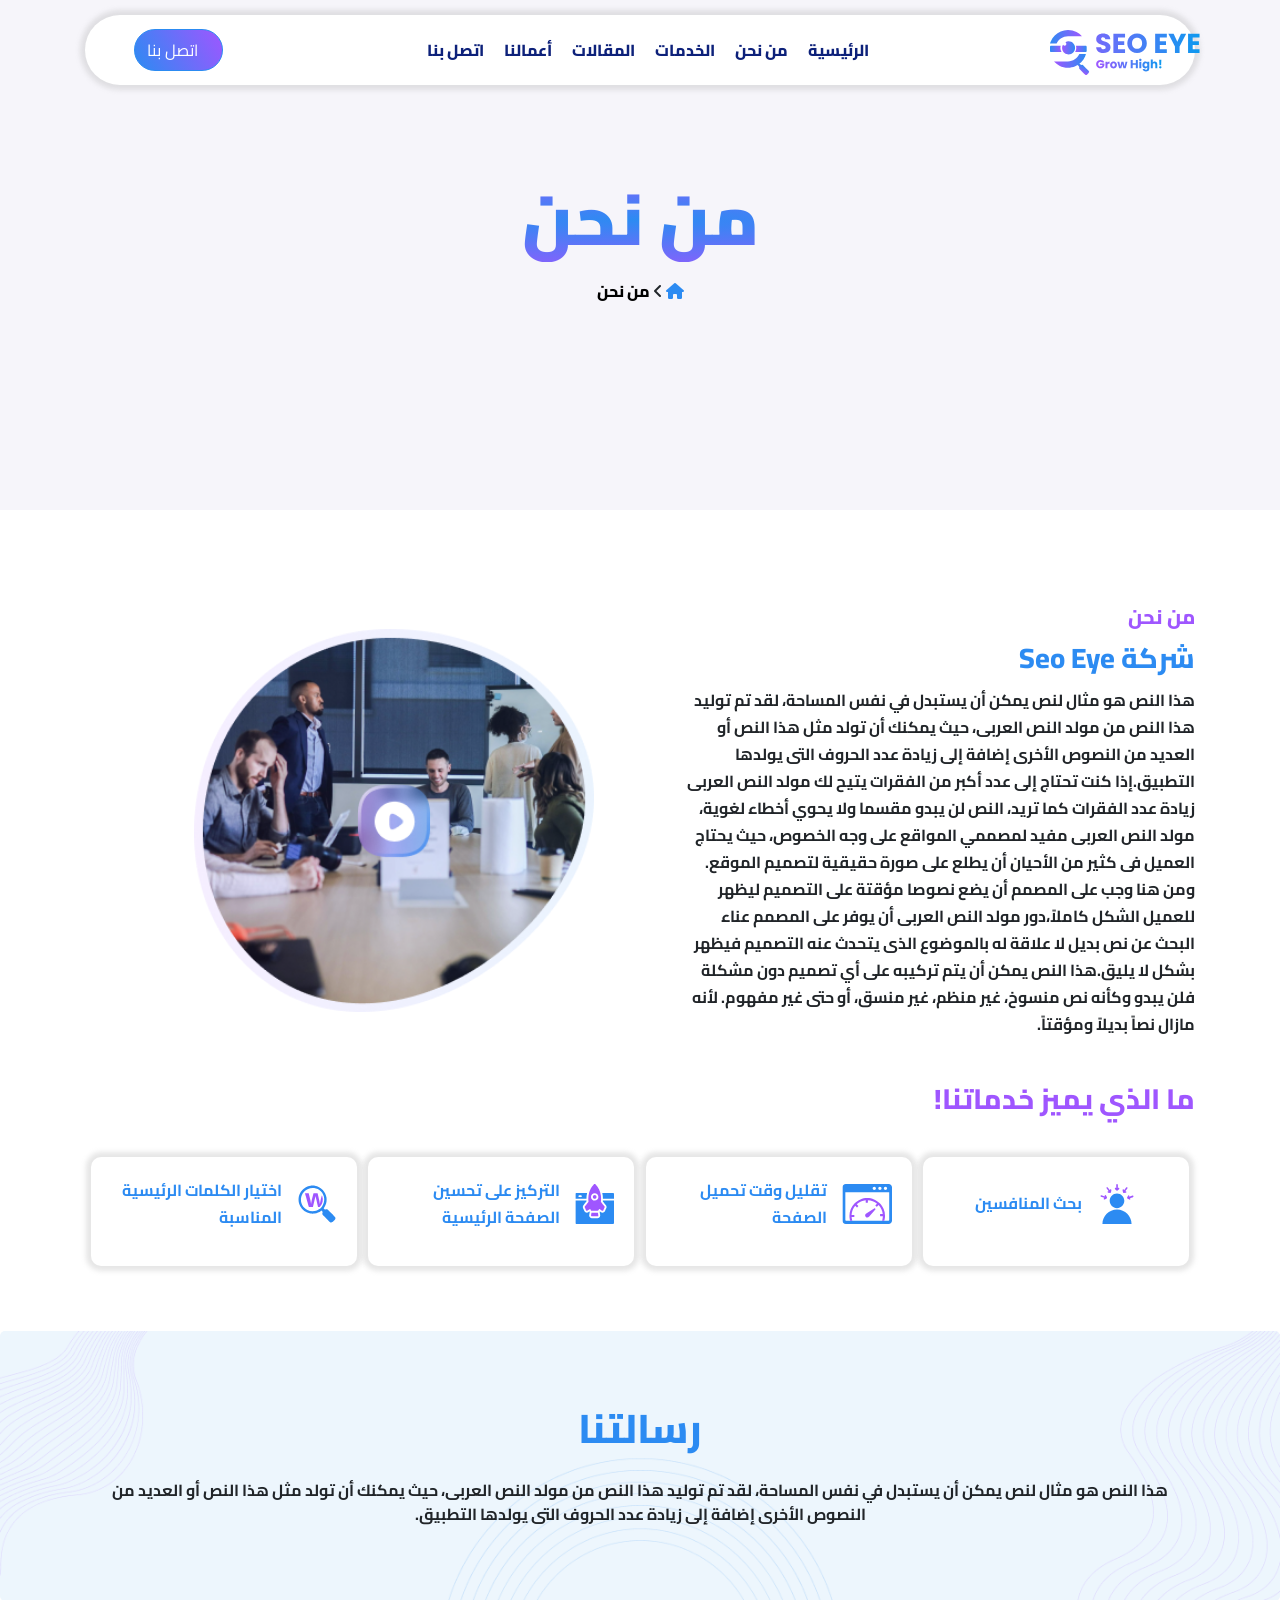
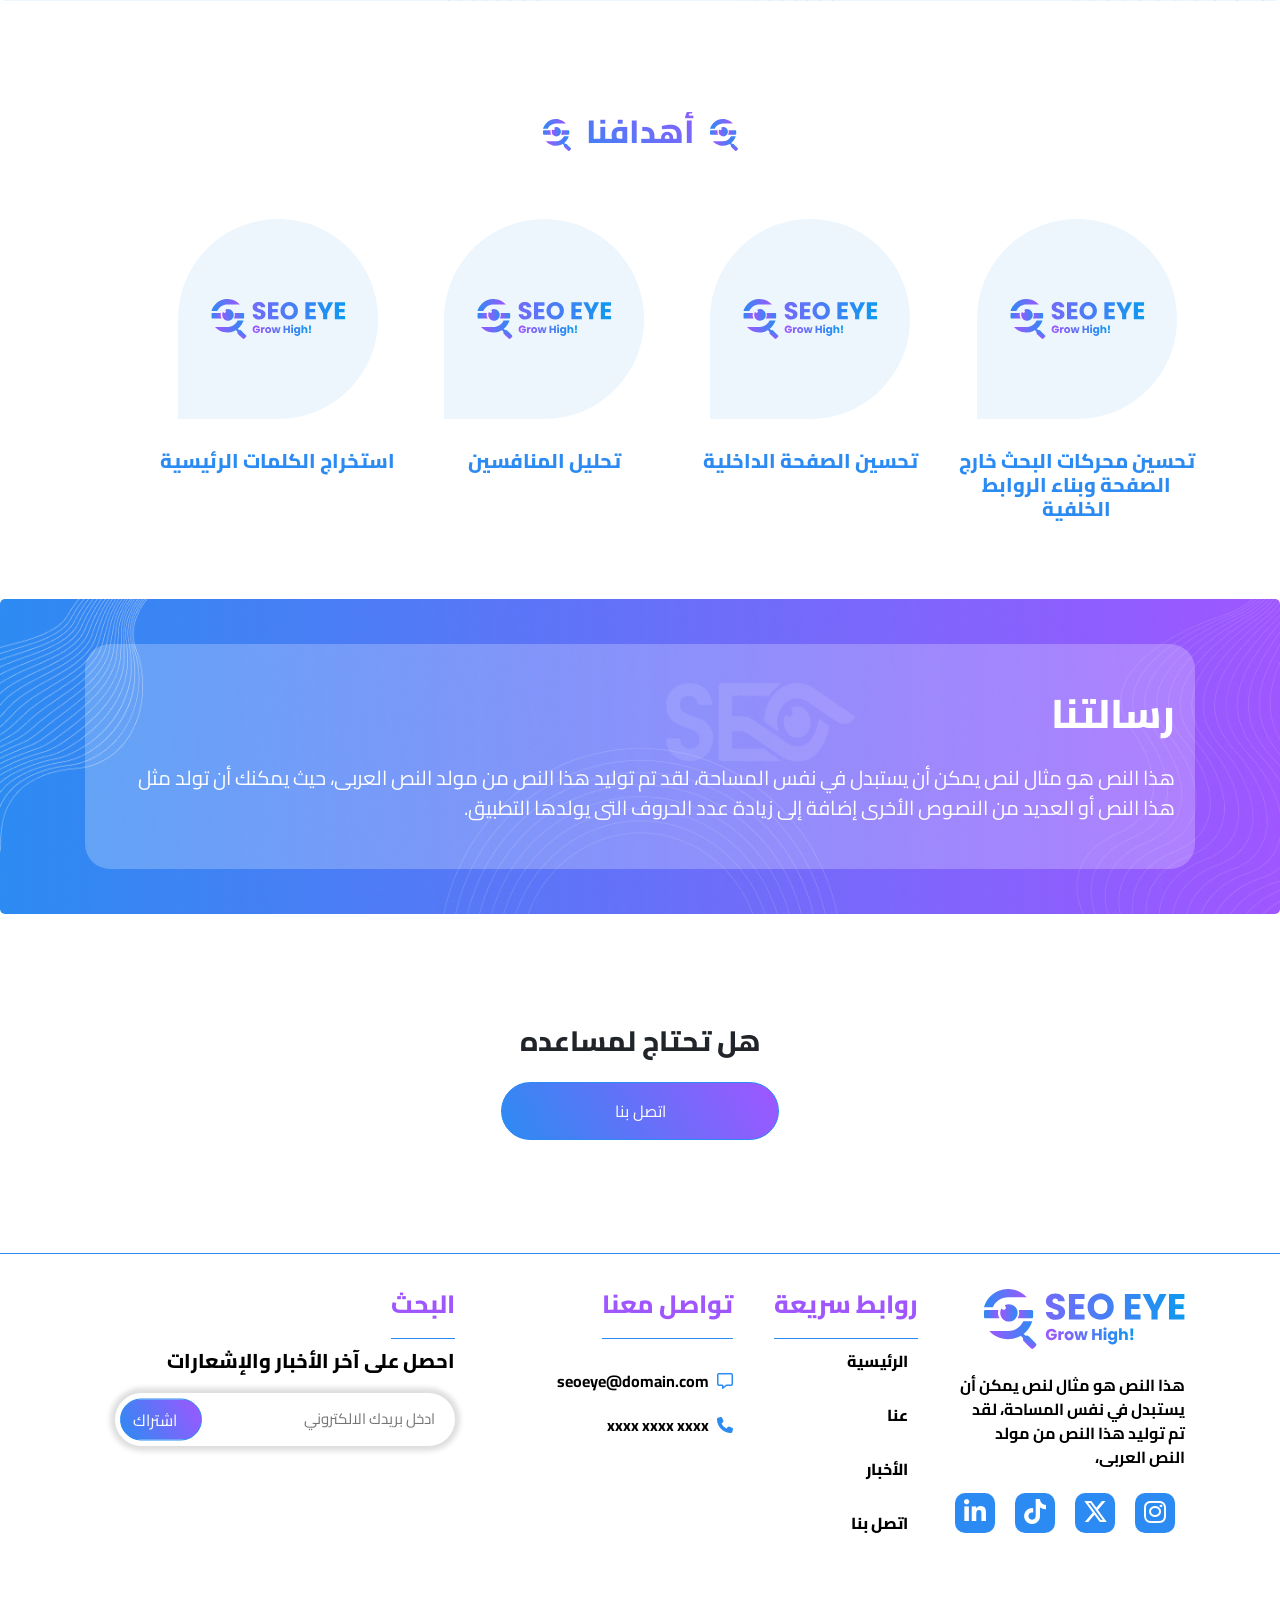
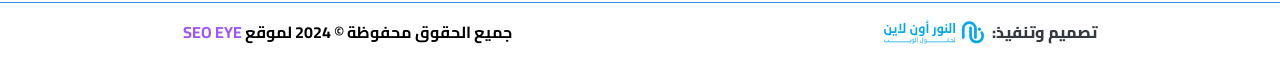
<file: about-us.html>
<!DOCTYPE html>
<html lang="ar" dir="rtl">

<head>
  <meta charset="UTF-8" />
  <meta name="viewport" content="width=device-width, initial-scale=1.0" />
  <link rel="preconnect" href="https://fonts.googleapis.com">
  <link rel="preconnect" href="https://fonts.gstatic.com" crossorigin>
  <link
    href="https://fonts.googleapis.com/css2?family=Cairo:wght@200..1000&family=Rubik:ital,wght@0,300..900;1,300..900&display=swap"
    rel="stylesheet">
  <link rel="stylesheet" href="style.css" />
  <link rel="icon" href="assets/image/logo.svg">
  <title>SEO EYE </title>
  <!-- <script src="assets/js/jquery-for-count.min.js"></script> -->
  <!-- <script>
    jQuery(document).ready(function ($) {
      $('.counter').counterUp({
        delay: 10,
        time: 2000
      });
    });
  </script> -->
</head>

<body>
  <div
    class="loaderlodging bg-white position-fixed w-100 bg-white d-flex flex-column align-items-center justify-content-center overflow-hidden">
    <img class="img-fluid img-lg-h150 mb-4" src="assets/image/logo.svg" alt="erorr">
    <div class="d-flex justify-content-center text-center">
      <span class="loader"></span>
    </div>
  </div>
  <!-- start header  -->
  <header>
    <div class="container">
      <div class="head">
        <div class="row">
          <div class="logo col-lg-3 col-md-6 col-sm-6">
            <img src="assets/image/logo.svg" alt="">
          </div>
          <div class="logo col-lg-3 col-md-6 col-sm-6 d-lg-none d-md-flex d-sm-flex  justify-content-end  ">
            <button class="btn btn-primary bar "
              style="border-top-left-radius: 30px; border-bottom-left-radius: 30px;"><i
                class="fa-solid fa-bars  "></i></button>
          </div>
          <div class="phone-slide dlg col-lg-9 col-md-12 col-sm-12 ">
            <div class="links px-md-4 px-sm-4">
              <div
                class="head-phone  d-lg-none d-md-flex d-sm-flex justify-content-between align-items-center w-100 mb-4">
                <div class="logo ">
                  <img src="assets/image/logo.svg" alt="">
                </div>
                <div class="closes ">
                  <button class="closes btn "><i class="fa-solid fa-close font-19 text-secondary"></i></button>
                </div>
              </div>
              <ul>
                <li><a href="index.html">الرئيسية</a></li>
                <li><a href="about.html">من نحن</a></li>
                <li><a href="archive-services-2.html">الخدمات</a></li>
                <li><a href="archive-articale.html">المقالات</a></li>
                <li><a href="archive-projects.html">أعمالنا</a></li>
                <li><a href="contact.html">اتصل بنا</a></li>
              </ul>
              <div class="position-relative right-15px">
                <a href="#" class="btn btn-primary rounded-pill px-4 py-2 "> اتصل بنا</a>
              </div>
            </div>
          </div>
        </div>
      </div>
    </div>
  </header>
  <!-- end header   -->
  <!-- ///////////////////////////////////////////////////////// -->
  <!-- start landing  -->
  <section class="landing-2" data-aos="fade-up" data-aos-duration="1500" data-aos-once="true">
    <div class="container">
      <h1>من نحن</h1>
      <h6><a href="index.html"><i class="fa-solid fa-home text-primary"></i></a> <i class="fa-solid fa-angle-left"></i>
        <a href="">من نحن</a></h6>
    </div>
  </section>
  <!-- end landing  -->
  <!-- /////////////////////////////// -->
  <!-- start about us  -->
  <section class="about-us  mt-5" data-aos="fade-up" data-aos-duration="1500" data-aos-once="true">
    <div class="container">
      <div class="row row-cols-lg-2 row-cols-md-2 row-cols-sm-1">
        <div class="col">
          <h5 class="text-secondary">من نحن</h5>
          <h3 class="text-primary">شركة Seo Eye</h3>
          <p>
            هذا النص هو مثال لنص يمكن أن يستبدل في نفس المساحة، لقد تم توليد هذا النص من مولد النص العربى، حيث يمكنك أن
            تولد مثل هذا النص أو العديد من النصوص الأخرى إضافة إلى زيادة عدد الحروف التى يولدها التطبيق.إذا كنت تحتاج
            إلى عدد أكبر من الفقرات يتيح لك مولد النص العربى زيادة عدد الفقرات كما تريد، النص لن يبدو مقسما ولا يحوي
            أخطاء لغوية، مولد النص العربى مفيد لمصممي المواقع على وجه الخصوص، حيث يحتاج العميل فى كثير من الأحيان أن
            يطلع على صورة حقيقية لتصميم الموقع. <br>ومن هنا وجب على المصمم أن يضع نصوصا مؤقتة على التصميم ليظهر للعميل
            الشكل
            كاملاً،دور مولد النص العربى أن يوفر على المصمم عناء البحث عن نص بديل لا علاقة له بالموضوع الذى يتحدث عنه
            التصميم فيظهر بشكل لا يليق.هذا النص يمكن أن يتم تركيبه على أي تصميم دون مشكلة فلن يبدو وكأنه نص منسوخ، غير
            منظم، غير منسق، أو حتى غير مفهوم. لأنه مازال نصاً بديلاً ومؤقتاً.
          </p>
        </div>
        <div class="col">
          <a class=" videoplay" href="https://youtube.com/y3L3k8FB0nQ?si=SyOl_o5giGatldwS"
            title="Caption. Can be aligned to any side and contain any HTML.">
            <img src="assets/image/about-us.png">
          </a>
        </div>
      </div>
      <div class="special">
        <h3 class="text-secondary">ما الذي يميز خدماتنا!</h3>
        <div class="row row-cols-lg-4 row-cols-md-2 row-cols-sm-1">
          <div class="col">
            <img src="assets/image/ico-about.svg" alt="">
            <p>بحث المنافسين</p>
          </div>
          <div class="col">
            <img src="assets/image/ico-about-2.svg" alt="">
            <p>تقليل وقت تحميل الصفحة</p>
          </div>
          <div class="col">
            <img src="assets/image/ico-about-3.svg" alt="">
            <p>التركيز على تحسين الصفحة الرئيسية</p>
          </div>
          <div class="col">
            <img src="assets/image/ico-about-4.svg" alt="">
            <p>اختيار الكلمات الرئيسية المناسبة</p>
          </div>
        </div>
      </div>
    </div>
  </section>
  <!-- end about us  -->
  <!-- ////////////////////////////////////////////// -->
  <section class="message " data-aos="fade-up" data-aos-duration="1500" data-aos-once="true">
    <div class="bg">
      <img src="assets/image/bg-about-us.png" alt="">
    </div>
    <div class="container ">
      <div class="text-message">
        <h1 class="text-primary">رسالتنا</h1>
        <p>هذا النص هو مثال لنص يمكن أن يستبدل في نفس المساحة، لقد تم توليد هذا النص من مولد النص العربى، حيث يمكنك أن
          تولد مثل هذا النص أو العديد من النصوص الأخرى إضافة إلى زيادة عدد الحروف التى يولدها التطبيق.</p>
      </div>
    </div>
  </section>
  <!-- //////////////////////////////////////////// -->
  <!-- start services  -->
  <section class=" service-2 my-5" data-aos="fade-up" data-aos-duration="1500" data-aos-once="true">
    <div class="container">
      <div class="title title2 text-center my-5">
        <h2><img src="assets/image/goals-title.svg" alt="" class="mr-2"> أهدافنا <img class="ml-2"
            src="assets/image/goals-title.svg" alt=""></h2>
      </div>
      <div class="row row-cols-lg-4 row-cols-md-2 row-cols-sm-1">
        <div class="col ">
          <img src="assets/image/goals.svg" alt="">
          <h5>تحسين محركات البحث خارج الصفحة وبناء الروابط الخلفية</h5>
        </div>
        <div class="col ">
          <img src="assets/image/goals.svg" alt="">
          <h5>تحسين الصفحة الداخلية</h5>
        </div>
        <div class="col ">
          <img src="assets/image/goals.svg" alt="">
          <h5>تحليل المنافسين</h5>
        </div>
        <div class="col ">
          <img src="assets/image/goals.svg" alt="">
          <h5>استخراج الكلمات الرئيسية</h5>
        </div>
      </div>
    </div>
  </section>
  <!-- end services  -->
  <!-- /////////////////////////////////////////// -->
     <!-- ////////////////////////////////////////////// -->
  <section class=" message message2 " data-aos="fade-up" data-aos-duration="1500" data-aos-once="true">
    <div class="bg">
      <img src="assets/image/bg-about-us2.png" alt="">
    </div>
    <div class="container ">
      <div class="text-message">
        <h1 class="text-primary">رسالتنا</h1>
        <p>هذا النص هو مثال لنص يمكن أن يستبدل في نفس المساحة، لقد تم توليد هذا النص من مولد النص العربى، حيث يمكنك أن
          تولد مثل هذا النص أو العديد من النصوص الأخرى إضافة إلى زيادة عدد الحروف التى يولدها التطبيق.</p>
      </div>
    </div>
  </section>
  <!-- //////////////////////////////////////////// -->
<div class="helper py-5 my-5 ">
  <div class="container">
    <div class="d-flex align-items-center justify-content-center flex-column">
      <h3 class="mb-4">هل تحتاج لمساعده</h3>
      <a href="" class="btn btn-primary rounded-pill w-25 wp-100 py-3">اتصل بنا</a>
    </div>
  </div>
</div>
  <!-- //////////////////////////////////////////// -->
  <!-- start footer  -->
  <footer data-aos="fade-up" data-aos-duration="1500" data-aos-once="true">
    <div class="container">
      <div class="row  py-3">
        <div class="col col-lg-3 col-md-6 col-sm-12 logo ">
          <div><img src="assets/image/logo.svg" alt=""></div>
          <div class="mt-4">
            <p class="mb-4">هذا النص هو مثال لنص يمكن أن يستبدل في نفس المساحة، لقد تم توليد هذا النص من مولد النص
              العربى،</p>
          </div>
          <ul class="d-flex flex-row">
            <li><a href="#"><i class="fab fa-instagram"></i></a></li>
            <li><a href="#"><i class="fab fa-x-twitter"></i></a></li>
            <li><a href="#"><i class="fab fa-tiktok"></i></a></li>
            <li><a href="#"><i class="fab fa-linkedin-in"></i></a></li>
          </ul>
        </div>
        <div class="col col-lg-2 col-md-6 col-sm-12 ">
          <h2 class="text-secondary">روابط سريعة</h2>
          <ul>
            <li><a href="#">الرئيسية</a></li>
            <li><a href="#">عنا</a></li>
            <li><a href="#">الأخبار</a></li>
            <li><a href="#">اتصل بنا</a></li>
          </ul>
        </div>
        <div class=" col col-lg-3 col-md-6 col-sm-12 footer-new">
          <h2 class="text-secondary">تواصل معنا</h2>
          <ul>
            <li><a href="#">
                <i class="fa-regular fa-message text-primary mr-2 mb-0-px"></i>
                <p>seoeye@domain.com</p>
              </a></li>
            <li><a href="#">
                <i class="fa-solid fa-phone text-primary mr-2 mb-0-px"></i>
                <p>xxxx xxxx xxxx</p>
              </a></li>
          </ul>
        </div>
        <div class=" col col-lg-4 col-md-6 col-sm-12 search">
          <h2 class="text-secondary">البحث</h2>
          <h5>احصل على آخر الأخبار والإشعارات</h5>
          <div class="search-content">
            <input type="search" name="" placeholder="ادخل بريدك الالكتروني" id="">
            <button class="btn btn-primary rounded-pill px-4 py-2">
              اشتراك
            </button>
          </div>
        </div>
      </div>
    </div>
    <div class="end-footer ">
      <p><a class="text-dark d-block text-nowrap " href="https://www.elnooronline.net/" target="_blank">
          تصميم وتنفيذ: <img class="elnoor img-fluid  ml-2" src="assets/image/elnooronline.svg" alt="">
        </a></p>
      <p> جميع الحقوق محفوظة © 2024 لموقع <span class="text-secondary"> SEO EYE</span> </p>
    </div>
  </footer>
  <button class="end btn btn-primary rounded-50 position-fixed bottom-30px left-30px">
    <i class="fa-solid fa-arrow-up font-5"></i>
  </button>
  <!-- end footer  -->
  <!-- ////////////////////////////////////////// -->
  <script src="assets/js/jquery-for-count.min.js"></script>
  <script src="assets/js/waypoints.min.js"></script>
  <script src="assets/js/jquery.counterup.min.js"></script>
  <script>
    jQuery(document).ready(function ($) {
      $('.counter').counterUp({
        delay: 10,
        time: 1500
      });
    });
  </script>
  <script src="assets/js/jquery-3.7.0.min.js"></script>
  <script src="assets/js/bootstrap.bundle.js"></script>
  <script src="assets/js/aos.js"></script>
  <script src="assets/js/autotyping.min.js"></script>
  <script src="assets/js/slick.min.js"></script>
  <script src="assets/js/slick-animation.min.js"></script>
  <script src="assets/js/@splidejs/splide.js"></script>
  <script src="assets/js/jquery.magnific-popup.min.js"></script>
  <script src="assets/js/@splidejs/splide-extension-auto-scroll/dist/js/splide-extension-auto-scroll.min.js"></script>
  <script src="assets/js/javascript.js"></script>

  <!-- <script>
         if (screen.width >= 768) {
    const splide = new Splide('.splide', {
      type: 'loop',
      drag: 'free',
      focus: 'center',
      perPage: 4,
      autoScroll: {
        speed: 1,
      },
    });

    splide.mount(window.splide.Extensions);
  }
    else if (screen.width <= 768) {
    const splide = new Splide('.splide', {
      type: 'loop',
      drag: 'free',
      focus: 'center',
      perPage: 2,
      autoScroll: {
        speed: 1,
      },
    });

    splide.mount(window.splide.Extensions);
  }
  </script> -->


</body>

</html>
</file>
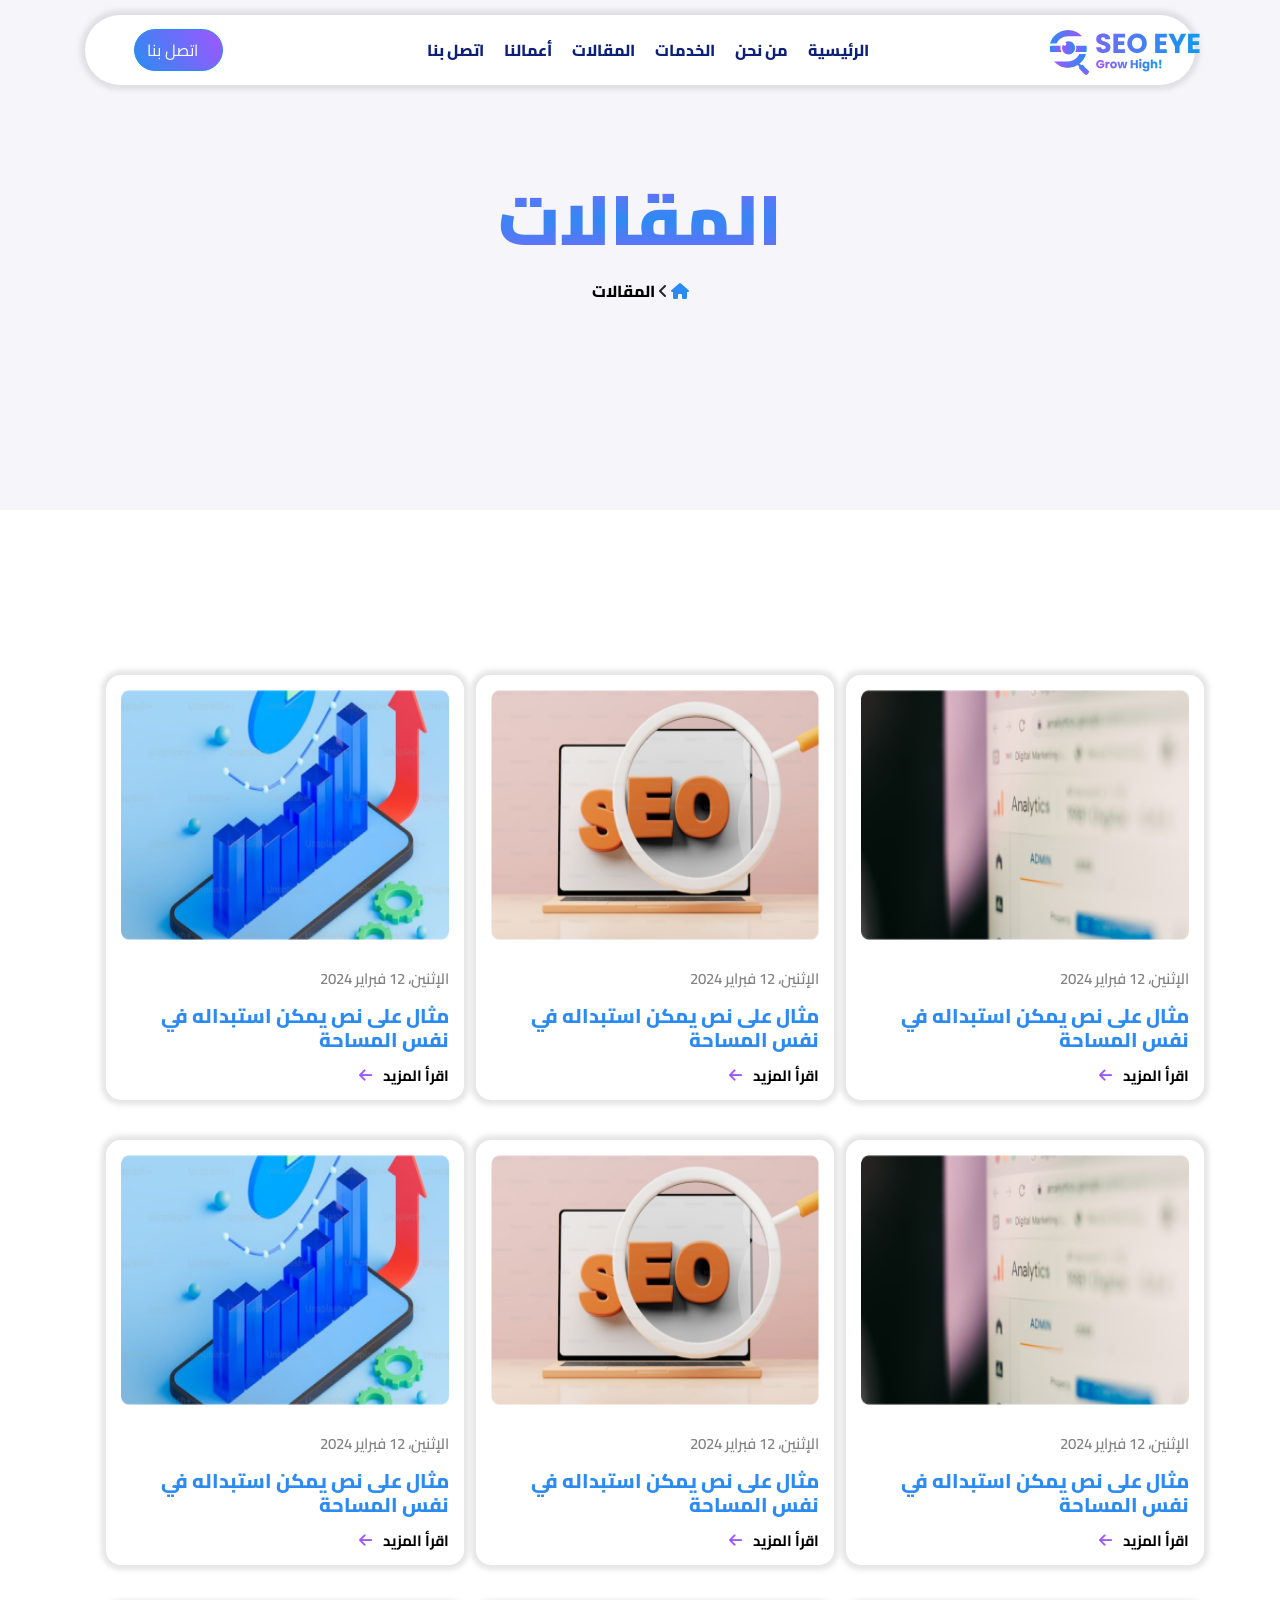
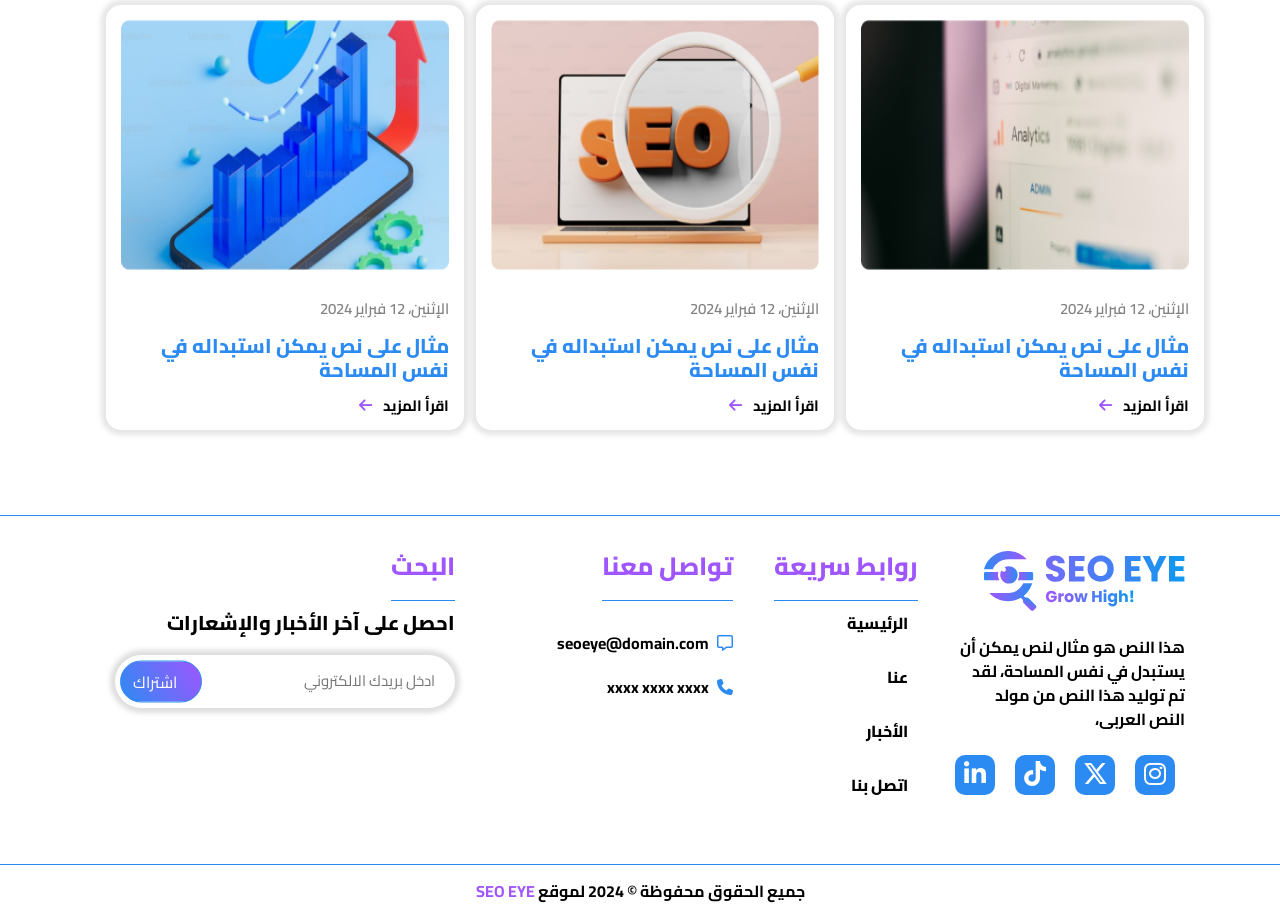
<file: archive-articale.html>
<!DOCTYPE html>
<html lang="ar" dir="rtl">

<head>
  <meta charset="UTF-8" />
  <meta name="viewport" content="width=device-width, initial-scale=1.0" />
  <link rel="preconnect" href="https://fonts.googleapis.com">
  <link rel="preconnect" href="https://fonts.gstatic.com" crossorigin>
  <link
    href="https://fonts.googleapis.com/css2?family=Cairo:wght@200..1000&family=Rubik:ital,wght@0,300..900;1,300..900&display=swap"
    rel="stylesheet">
  <link rel="stylesheet" href="style.css" />
  <link rel="icon" href="assets/image/logo.svg">
  <title>SEO EYE </title>
  <!-- <script src="assets/js/jquery-for-count.min.js"></script> -->
  <!-- <script>
    jQuery(document).ready(function ($) {
      $('.counter').counterUp({
        delay: 10,
        time: 2000
      });
    });
  </script> -->
</head>

<body>
  <div class="loaderlodging bg-white position-fixed w-100 bg-white d-flex flex-column align-items-center justify-content-center overflow-hidden">
    <img class="img-fluid img-lg-h150 mb-4" src="assets/image/logo.svg" alt="erorr">
    <div class="d-flex justify-content-center text-center">
        <span class="loader"></span>
    </div>
</div>
  <!-- start header  -->
  <header>
    <div class="container">
      <div class="head">
        <div class="row">
          <div class="logo col-lg-3 col-md-6 col-sm-6">
            <img src="assets/image/logo.svg" alt="">
          </div>
          <div class="logo col-lg-3 col-md-6 col-sm-6 d-lg-none d-md-flex d-sm-flex  justify-content-end  ">
            <button class="btn btn-primary bar "
              style="border-top-left-radius: 30px; border-bottom-left-radius: 30px;"><i
                class="fa-solid fa-bars  "></i></button>
          </div>
          <div class="phone-slide dlg col-lg-9 col-md-12 col-sm-12 ">
            <div class="links px-md-4 px-sm-4">
              <div
                class="head-phone  d-lg-none d-md-flex d-sm-flex justify-content-between align-items-center w-100 mb-4">
                <div class="logo ">
                  <img src="assets/image/logo.svg" alt="">
                </div>
                <div class="closes ">
                  <button class="closes btn "><i class="fa-solid fa-close font-19 text-secondary"></i></button>
                </div>
              </div>
              <ul>
                <li><a href="index.html">الرئيسية</a></li>
                <li><a href="about.html">من نحن</a></li>
                <li><a href="archive-services-2.html">الخدمات</a></li>
                <li><a href="archive-articale.html">المقالات</a></li>
                <li><a href="archive-projects.html">أعمالنا</a></li>
                <li><a href="contact.html">اتصل بنا</a></li>
              </ul>
              <div class="position-relative right-15px">
                <a href="#" class="btn btn-primary rounded-pill px-4 py-2 "> اتصل بنا</a>
              </div>
            </div>
          </div>
        </div>
      </div>
    </div>
  </header>
  <!-- end header   -->
  <!-- ///////////////////////////////////////////////////////// -->
     <!-- start landing  -->
  <section class="landing-2" data-aos="fade-up" data-aos-duration="1500" data-aos-once="true">
    <div class="container">
      <h1>المقالات</h1>
      <h6><a href="index.html"><i class="fa-solid fa-home text-primary"></i></a> <i class="fa-solid fa-angle-left"></i> <a href="">المقالات</a></h6>
    </div>
  </section>
  <!-- end landing  -->
  <section class="articales mt-100-px">
    <div class="container">
      <div class="row  row-cols-lg-3 row-cols-md-2 row-cols-sm-1">
        <a href="single-articale.html" class="card">
          <div class="card-img-top">
            <img src="assets/image/articale-1.png" alt="">
          </div>
          <div class="card-body">
            <p>الإثنين، 12 فبراير 2024</p>
            <h5>مثال على نص يمكن استبداله في نفس المساحة</h5>
            <p>اقرأ المزيد <i class="fa-solid fa-arrow-left text-secondary ml-2"></i></p>
          </div>
        </a>
        <a href="single-articale.html" class="card">
          <div class="card-img-top">
            <img src="assets/image/articale-2.png" alt="">
          </div>
          <div class="card-body">
            <p>الإثنين، 12 فبراير 2024</p>
            <h5>مثال على نص يمكن استبداله في نفس المساحة</h5>
            <p>اقرأ المزيد <i class="fa-solid fa-arrow-left text-secondary ml-2"></i></p>
          </div>
        </a>
        <a href="single-articale.html" class="card">
          <div class="card-img-top">
            <img src="assets/image/articale-3.png" alt="">
          </div>
          <div class="card-body">
            <p>الإثنين، 12 فبراير 2024</p>
            <h5>مثال على نص يمكن استبداله في نفس المساحة</h5>
            <p>اقرأ المزيد <i class="fa-solid fa-arrow-left text-secondary ml-2"></i></p>
          </div>
        </a>
        <a href="single-articale.html" class="card">
          <div class="card-img-top">
            <img src="assets/image/articale-1.png" alt="">
          </div>
          <div class="card-body">
            <p>الإثنين، 12 فبراير 2024</p>
            <h5>مثال على نص يمكن استبداله في نفس المساحة</h5>
            <p>اقرأ المزيد <i class="fa-solid fa-arrow-left text-secondary ml-2"></i></p>
          </div>
        </a>
        <a href="single-articale.html" class="card">
          <div class="card-img-top">
            <img src="assets/image/articale-2.png" alt="">
          </div>
          <div class="card-body">
            <p>الإثنين، 12 فبراير 2024</p>
            <h5>مثال على نص يمكن استبداله في نفس المساحة</h5>
            <p>اقرأ المزيد <i class="fa-solid fa-arrow-left text-secondary ml-2"></i></p>
          </div>
        </a>
        <a href="single-articale.html" class="card">
          <div class="card-img-top">
            <img src="assets/image/articale-3.png" alt="">
          </div>
          <div class="card-body">
            <p>الإثنين، 12 فبراير 2024</p>
            <h5>مثال على نص يمكن استبداله في نفس المساحة</h5>
            <p>اقرأ المزيد <i class="fa-solid fa-arrow-left text-secondary ml-2"></i></p>
          </div>
        </a>
        <a href="single-articale.html" class="card">
          <div class="card-img-top">
            <img src="assets/image/articale-1.png" alt="">
          </div>
          <div class="card-body">
            <p>الإثنين، 12 فبراير 2024</p>
            <h5>مثال على نص يمكن استبداله في نفس المساحة</h5>
            <p>اقرأ المزيد <i class="fa-solid fa-arrow-left text-secondary ml-2"></i></p>
          </div>
        </a>
        <a href="single-articale.html" class="card">
          <div class="card-img-top">
            <img src="assets/image/articale-2.png" alt="">
          </div>
          <div class="card-body">
            <p>الإثنين، 12 فبراير 2024</p>
            <h5>مثال على نص يمكن استبداله في نفس المساحة</h5>
            <p>اقرأ المزيد <i class="fa-solid fa-arrow-left text-secondary ml-2"></i></p>
          </div>
        </a>
        <a href="single-articale.html" class="card">
          <div class="card-img-top">
            <img src="assets/image/articale-3.png" alt="">
          </div>
          <div class="card-body">
            <p>الإثنين، 12 فبراير 2024</p>
            <h5>مثال على نص يمكن استبداله في نفس المساحة</h5>
            <p>اقرأ المزيد <i class="fa-solid fa-arrow-left text-secondary ml-2"></i></p>
          </div>
        </a>
      </div>
    </div>
  </section>
  <!-- end article -->
      <!-- ////////////////////////////////////////////// -->
    <!-- start footer  -->
  <footer  data-aos="fade-up" data-aos-duration="1500" data-aos-once="true" >
    <div class="container">
      <div class="row  py-3">
        <div class="col col-lg-3 col-md-6 col-sm-12 logo ">
          <div ><img src="assets/image/logo.svg" alt=""></div>
          <div class="mt-4">
            <p class="mb-4">هذا النص هو مثال لنص يمكن أن يستبدل في نفس المساحة، لقد تم توليد هذا النص من مولد النص
              العربى،</p>
          </div>
          <ul class="d-flex flex-row">
            <li><a href="#"><i class="fab fa-instagram"></i></a></li>
            <li><a href="#"><i class="fab fa-x-twitter"></i></a></li>
            <li><a href="#"><i class="fab fa-tiktok"></i></a></li>
            <li><a href="#"><i class="fab fa-linkedin-in"></i></a></li>
          </ul>
        </div>
        <div class="col col-lg-2 col-md-6 col-sm-12 ">
          <h2 class="text-secondary">روابط سريعة</h2>
          <ul>
            <li><a href="#">الرئيسية</a></li>
            <li><a href="#">عنا</a></li>
            <li><a href="#">الأخبار</a></li>
            <li><a href="#">اتصل بنا</a></li>
          </ul>
        </div>
        <div class=" col col-lg-3 col-md-6 col-sm-12 footer-new">
          <h2 class="text-secondary">تواصل معنا</h2>
          <ul>
            <li><a href="#">
                <i class="fa-regular fa-message text-primary mr-2 mb-0-px"></i>
                <p>seoeye@domain.com</p>
              </a></li>
            <li><a href="#">
                <i class="fa-solid fa-phone text-primary mr-2 mb-0-px"></i>
                <p>xxxx xxxx xxxx</p>
              </a></li>
          </ul>
        </div>
        <div class=" col col-lg-4 col-md-6 col-sm-12 search">
          <h2 class="text-secondary">البحث</h2>
          <h5>احصل على آخر الأخبار والإشعارات</h5>
          <div class="search-content">
            <input type="search" name="" placeholder="ادخل بريدك الالكتروني" id="">
            <button class="btn btn-primary rounded-pill px-4 py-2">
              اشتراك
            </button>
          </div>
        </div>
      </div>
    </div>
    <div class="end-footer ">

      <p> جميع الحقوق محفوظة © 2024 لموقع <span class="text-secondary">  SEO EYE</span> </p>
    </div>
  </footer>
  <button class="end btn btn-primary rounded-50 position-fixed bottom-30px left-30px">
    <i class="fa-solid fa-arrow-up font-5"></i>
  </button>
  <!-- end footer  -->
   <!-- ////////////////////////////////////////// -->
  <script src="assets/js/jquery-for-count.min.js"></script>
  <script src="assets/js/waypoints.min.js"></script>
  <script src="assets/js/jquery.counterup.min.js"></script>
  <script>
    jQuery(document).ready(function ($) {
      $('.counter').counterUp({
        delay: 10,
        time: 1500
      });
    });
  </script>
  <script src="assets/js/jquery-3.7.0.min.js"></script>
  <script src="assets/js/bootstrap.bundle.js"></script>
  <script src="assets/js/aos.js"></script>
  <script src="assets/js/autotyping.min.js"></script>
  <script src="assets/js/slick.min.js"></script>
  <script src="assets/js/slick-animation.min.js"></script>
  <script src="assets/js/@splidejs/splide.js"></script>
  <script src="assets/js/jquery.magnific-popup.min.js"></script>
  <script src="assets/js/@splidejs/splide-extension-auto-scroll/dist/js/splide-extension-auto-scroll.min.js"></script>
  <script src="assets/js/javascript.js"></script>

  <!-- <script>
         if (screen.width >= 768) {
    const splide = new Splide('.splide', {
      type: 'loop',
      drag: 'free',
      focus: 'center',
      perPage: 4,
      autoScroll: {
        speed: 1,
      },
    });

    splide.mount(window.splide.Extensions);
  }
    else if (screen.width <= 768) {
    const splide = new Splide('.splide', {
      type: 'loop',
      drag: 'free',
      focus: 'center',
      perPage: 2,
      autoScroll: {
        speed: 1,
      },
    });

    splide.mount(window.splide.Extensions);
  }
  </script> -->


</body>

</html>
</file>
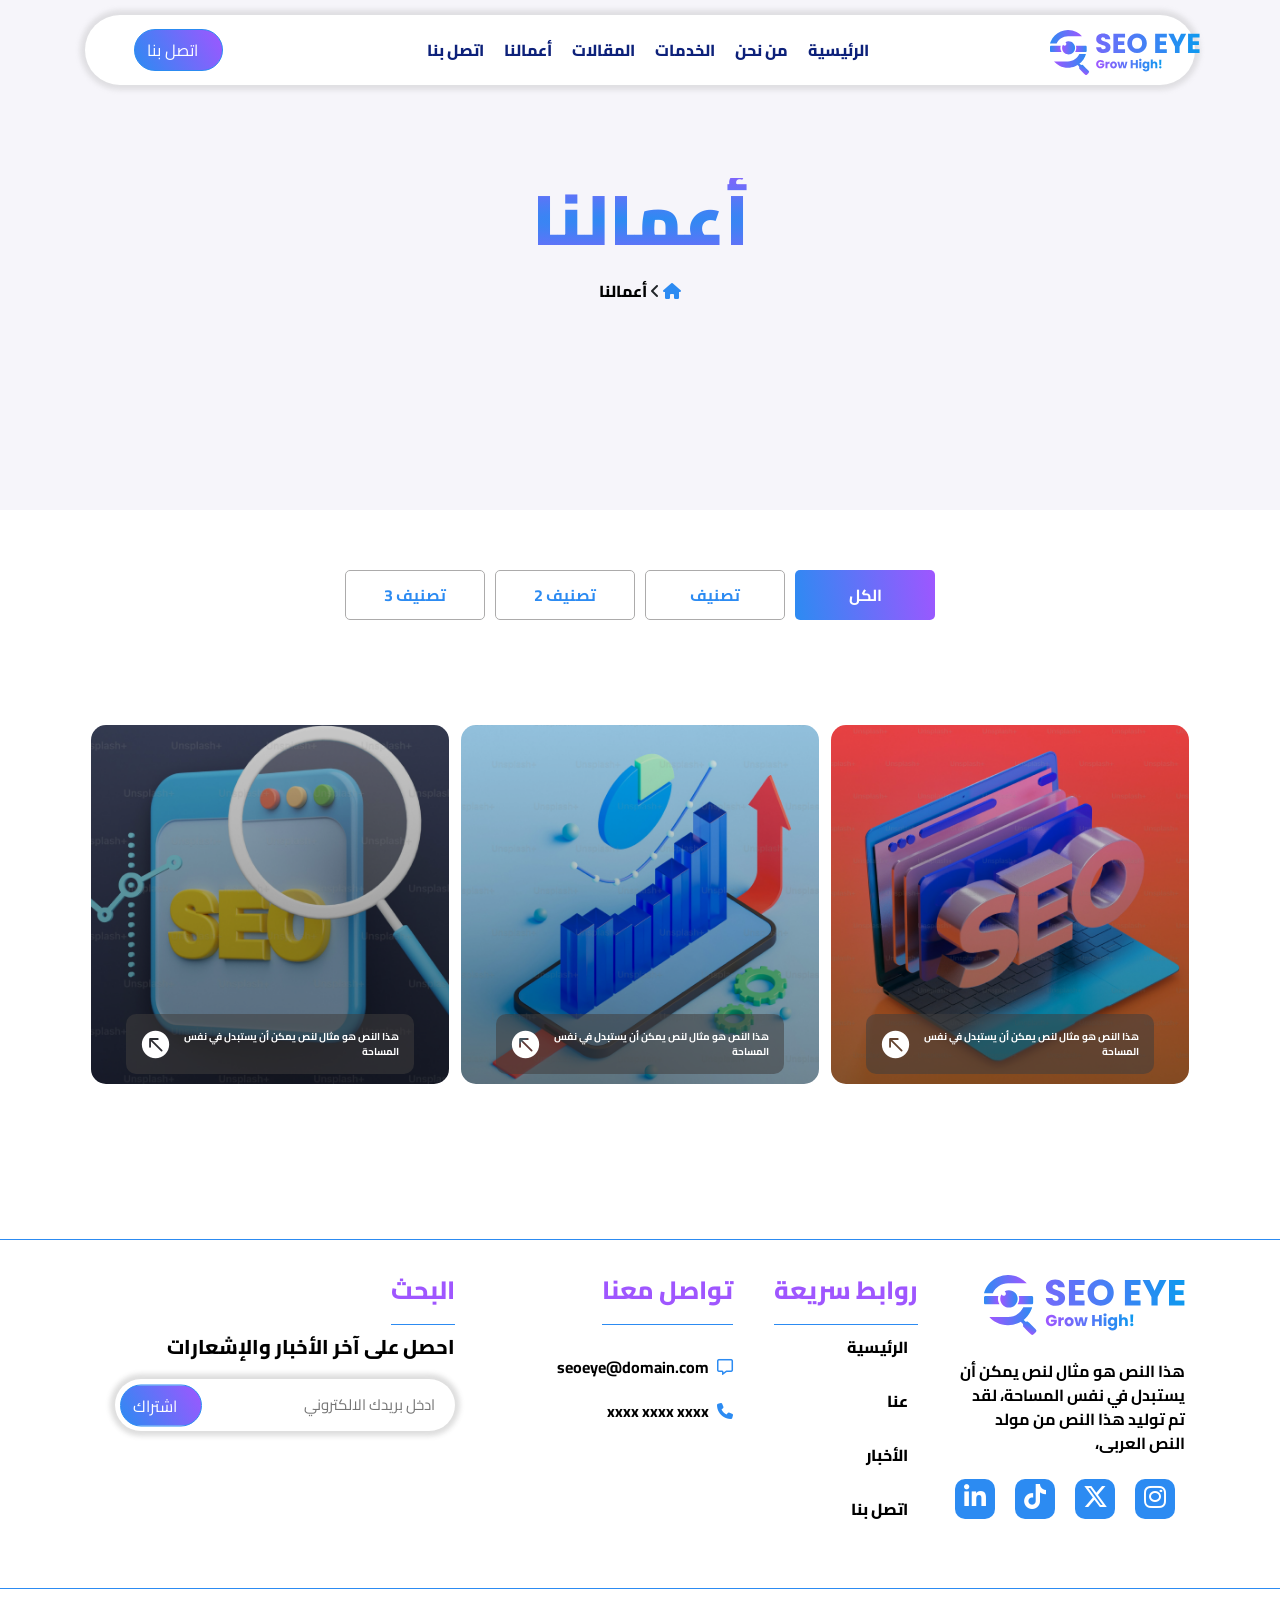
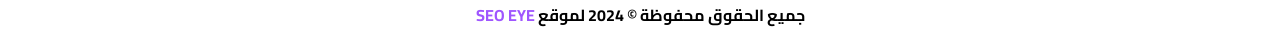
<file: archive-projects.html>
<!DOCTYPE html>
<html lang="ar" dir="rtl">

<head>
  <meta charset="UTF-8" />
  <meta name="viewport" content="width=device-width, initial-scale=1.0" />
  <link rel="preconnect" href="https://fonts.googleapis.com">
  <link rel="preconnect" href="https://fonts.gstatic.com" crossorigin>
  <link
    href="https://fonts.googleapis.com/css2?family=Cairo:wght@200..1000&family=Rubik:ital,wght@0,300..900;1,300..900&display=swap"
    rel="stylesheet">
  <link rel="stylesheet" href="style.css" />
  <link rel="icon" href="assets/image/logo.svg">
  <title>SEO EYE </title>
  <!-- <script src="assets/js/jquery-for-count.min.js"></script> -->
  <!-- <script>
    jQuery(document).ready(function ($) {
      $('.counter').counterUp({
        delay: 10,
        time: 2000
      });
    });
  </script> -->
</head>

<body>
  <div class="loaderlodging bg-white position-fixed w-100 bg-white d-flex flex-column align-items-center justify-content-center overflow-hidden">
    <img class="img-fluid img-lg-h150 mb-4" src="assets/image/logo.svg" alt="erorr">
    <div class="d-flex justify-content-center text-center">
        <span class="loader"></span>
    </div>
</div>
  <!-- start header  -->
  <header>
    <div class="container">
      <div class="head">
        <div class="row">
          <div class="logo col-lg-3 col-md-6 col-sm-6">
            <img src="assets/image/logo.svg" alt="">
          </div>
          <div class="logo col-lg-3 col-md-6 col-sm-6 d-lg-none d-md-flex d-sm-flex  justify-content-end  ">
            <button class="btn btn-primary bar "
              style="border-top-left-radius: 30px; border-bottom-left-radius: 30px;"><i
                class="fa-solid fa-bars  "></i></button>
          </div>
          <div class="phone-slide dlg col-lg-9 col-md-12 col-sm-12 ">
            <div class="links px-md-4 px-sm-4">
              <div
                class="head-phone  d-lg-none d-md-flex d-sm-flex justify-content-between align-items-center w-100 mb-4">
                <div class="logo ">
                  <img src="assets/image/logo.svg" alt="">
                </div>
                <div class="closes ">
                  <button class="closes btn "><i class="fa-solid fa-close font-19 text-secondary"></i></button>
                </div>
              </div>
              <ul>
                <li><a href="index.html">الرئيسية</a></li>
                <li><a href="about.html">من نحن</a></li>
                <li><a href="archive-services-2.html">الخدمات</a></li>
                <li><a href="archive-articale.html">المقالات</a></li>
                <li><a href="archive-projects.html">أعمالنا</a></li>
                <li><a href="contact.html">اتصل بنا</a></li>
              </ul>
              <div class="position-relative right-15px">
                <a href="#" class="btn btn-primary rounded-pill px-4 py-2 "> اتصل بنا</a>
              </div>
            </div>
          </div>
        </div>
      </div>
    </div>
  </header>
  <!-- end header   -->
  <!-- ///////////////////////////////////////////////////////// -->
     <!-- start landing  -->
  <section class="landing-2" data-aos="fade-up" data-aos-duration="1500" data-aos-once="true">
    <div class="container">
      <h1>أعمالنا</h1>
      <h6><a href="index.html"><i class="fa-solid fa-home text-primary"></i></a> <i class="fa-solid fa-angle-left"></i> <a href="">أعمالنا</a></h6>
    </div>
  </section>
  <!-- end landing  -->
  <!-- start project  -->
  <section class="project" data-aos="fade-up" data-aos-duration="1500" data-aos-once="true">
    <div class="container">
      <div class="contnet-project">
        <ul class="nav nav-tabs">
          <li><a data-toggle="tab" class="active" href="#home">الكل</a></li>
          <li><a data-toggle="tab" href="#menu1">تصنيف</a></li>
          <li><a data-toggle="tab" href="#menu2">تصنيف 2 </a></li>
          <li><a data-toggle="tab" href="#menu3">تصنيف 3</a></li>
        </ul>

        <div class="tab-content">
          <div id="home" class="tab-pane fade in active show">
            <div class="row row-cols-lg-3 row-cols-md-2 row-cols-sm-1">
              <a href="single-project.html" class="col">
                <div class="bg-card">
                  <img src="assets/image/card-pro-1.png" alt="">
                  <div class="float">
                    <p>هذا النص هو مثال لنص يمكن أن يستبدل في نفس المساحة</p>
                    <img src="assets/image/arrow-up.svg" alt="">
                  </div>
                </div>
              </a>
              <a href="single-project.html" class="col">
                <div class="bg-card">
                  <img src="assets/image/card-pro-2.png" alt="">
                  <div class="float">
                    <p>هذا النص هو مثال لنص يمكن أن يستبدل في نفس المساحة</p>
                    <img src="assets/image/arrow-up.svg" alt="">
                  </div>
                </div>
              </a>
              <a href="single-project.html" class="col">
                <div class="bg-card">
                  <img src="assets/image/card-pro-3.png" alt="">
                  <div class="float">
                    <p>هذا النص هو مثال لنص يمكن أن يستبدل في نفس المساحة</p>
                    <img src="assets/image/arrow-up.svg" alt="">
                  </div>
                </div>
              </a>
            </div>

          </div>
          <div id="menu1" class="tab-pane fade">
            <div class="row row-cols-lg-3 row-cols-md-2 row-cols-sm-1">
              <a href="single-project.html" class="col">
                <div class="bg-card">
                  <img src="assets/image/card-pro-1.png" alt="">
                  <div class="float">
                    <p>هذا النص هو مثال لنص يمكن أن يستبدل في نفس المساحة</p>
                    <img src="assets/image/arrow-up.svg" alt="">
                  </div>
                </div>
              </a>
            </div>
          </div>
          <div id="menu2" class="tab-pane fade">
            <div class="row row-cols-lg-3 row-cols-md-2 row-cols-sm-1">
              <a href="single-project.html" class="col">
                <div class="bg-card">
                  <img src="assets/image/card-pro-2.png" alt="">
                  <div class="float">
                    <p>هذا النص هو مثال لنص يمكن أن يستبدل في نفس المساحة</p>
                    <img src="assets/image/arrow-up.svg" alt="">
                  </div>
                </div>
              </a>
            </div>
          </div>
          <div id="menu3" class="tab-pane fade">
            <div class="row row-cols-lg-3 row-cols-md-2 row-cols-sm-1">
              <a href="single-project.html" class="col">
                <div class="bg-card">
                  <img src="assets/image/card-pro-2.png" alt="">
                  <div class="float">
                    <p>هذا النص هو مثال لنص يمكن أن يستبدل في نفس المساحة</p>
                    <img src="assets/image/arrow-up.svg" alt="">
                  </div>
                </div>
              </a>
              <a href="single-project.html" class="col">
                <div class="bg-card">
                  <img src="assets/image/card-pro-3.png" alt="">
                  <div class="float">
                    <p>هذا النص هو مثال لنص يمكن أن يستبدل في نفس المساحة</p>
                    <img src="assets/image/arrow-up.svg" alt="">
                  </div>
                </div>
              </a>
            </div>
          </div>
        </div>
      </div>
    </div>
  </section>
  <!-- end projects  -->
      <!-- ////////////////////////////////////////////// -->
    <!-- start footer  -->
  <footer  data-aos="fade-up" data-aos-duration="1500" data-aos-once="true" >
    <div class="container">
      <div class="row  py-3">
        <div class="col col-lg-3 col-md-6 col-sm-12 logo ">
          <div ><img src="assets/image/logo.svg" alt=""></div>
          <div class="mt-4">
            <p class="mb-4">هذا النص هو مثال لنص يمكن أن يستبدل في نفس المساحة، لقد تم توليد هذا النص من مولد النص
              العربى،</p>
          </div>
          <ul class="d-flex flex-row">
            <li><a href="#"><i class="fab fa-instagram"></i></a></li>
            <li><a href="#"><i class="fab fa-x-twitter"></i></a></li>
            <li><a href="#"><i class="fab fa-tiktok"></i></a></li>
            <li><a href="#"><i class="fab fa-linkedin-in"></i></a></li>
          </ul>
        </div>
        <div class="col col-lg-2 col-md-6 col-sm-12 ">
          <h2 class="text-secondary">روابط سريعة</h2>
          <ul>
            <li><a href="#">الرئيسية</a></li>
            <li><a href="#">عنا</a></li>
            <li><a href="#">الأخبار</a></li>
            <li><a href="#">اتصل بنا</a></li>
          </ul>
        </div>
        <div class=" col col-lg-3 col-md-6 col-sm-12 footer-new">
          <h2 class="text-secondary">تواصل معنا</h2>
          <ul>
            <li><a href="#">
                <i class="fa-regular fa-message text-primary mr-2 mb-0-px"></i>
                <p>seoeye@domain.com</p>
              </a></li>
            <li><a href="#">
                <i class="fa-solid fa-phone text-primary mr-2 mb-0-px"></i>
                <p>xxxx xxxx xxxx</p>
              </a></li>
          </ul>
        </div>
        <div class=" col col-lg-4 col-md-6 col-sm-12 search">
          <h2 class="text-secondary">البحث</h2>
          <h5>احصل على آخر الأخبار والإشعارات</h5>
          <div class="search-content">
            <input type="search" name="" placeholder="ادخل بريدك الالكتروني" id="">
            <button class="btn btn-primary rounded-pill px-4 py-2">
              اشتراك
            </button>
          </div>
        </div>
      </div>
    </div>
    <div class="end-footer ">

      <p> جميع الحقوق محفوظة © 2024 لموقع <span class="text-secondary">  SEO EYE</span> </p>
    </div>
  </footer>
  <button class="end btn btn-primary rounded-50 position-fixed bottom-30px left-30px">
    <i class="fa-solid fa-arrow-up font-5"></i>
  </button>
  <!-- end footer  -->
   <!-- ////////////////////////////////////////// -->
  <script src="assets/js/jquery-for-count.min.js"></script>
  <script src="assets/js/waypoints.min.js"></script>
  <script src="assets/js/jquery.counterup.min.js"></script>
  <script>
    jQuery(document).ready(function ($) {
      $('.counter').counterUp({
        delay: 10,
        time: 1500
      });
    });
  </script>
  <script src="assets/js/jquery-3.7.0.min.js"></script>
  <script src="assets/js/bootstrap.bundle.js"></script>
  <script src="assets/js/aos.js"></script>
  <script src="assets/js/autotyping.min.js"></script>
  <script src="assets/js/slick.min.js"></script>
  <script src="assets/js/slick-animation.min.js"></script>
  <script src="assets/js/@splidejs/splide.js"></script>
  <script src="assets/js/jquery.magnific-popup.min.js"></script>
  <script src="assets/js/@splidejs/splide-extension-auto-scroll/dist/js/splide-extension-auto-scroll.min.js"></script>
  <script src="assets/js/javascript.js"></script>

  <!-- <script>
         if (screen.width >= 768) {
    const splide = new Splide('.splide', {
      type: 'loop',
      drag: 'free',
      focus: 'center',
      perPage: 4,
      autoScroll: {
        speed: 1,
      },
    });

    splide.mount(window.splide.Extensions);
  }
    else if (screen.width <= 768) {
    const splide = new Splide('.splide', {
      type: 'loop',
      drag: 'free',
      focus: 'center',
      perPage: 2,
      autoScroll: {
        speed: 1,
      },
    });

    splide.mount(window.splide.Extensions);
  }
  </script> -->


</body>

</html>
</file>
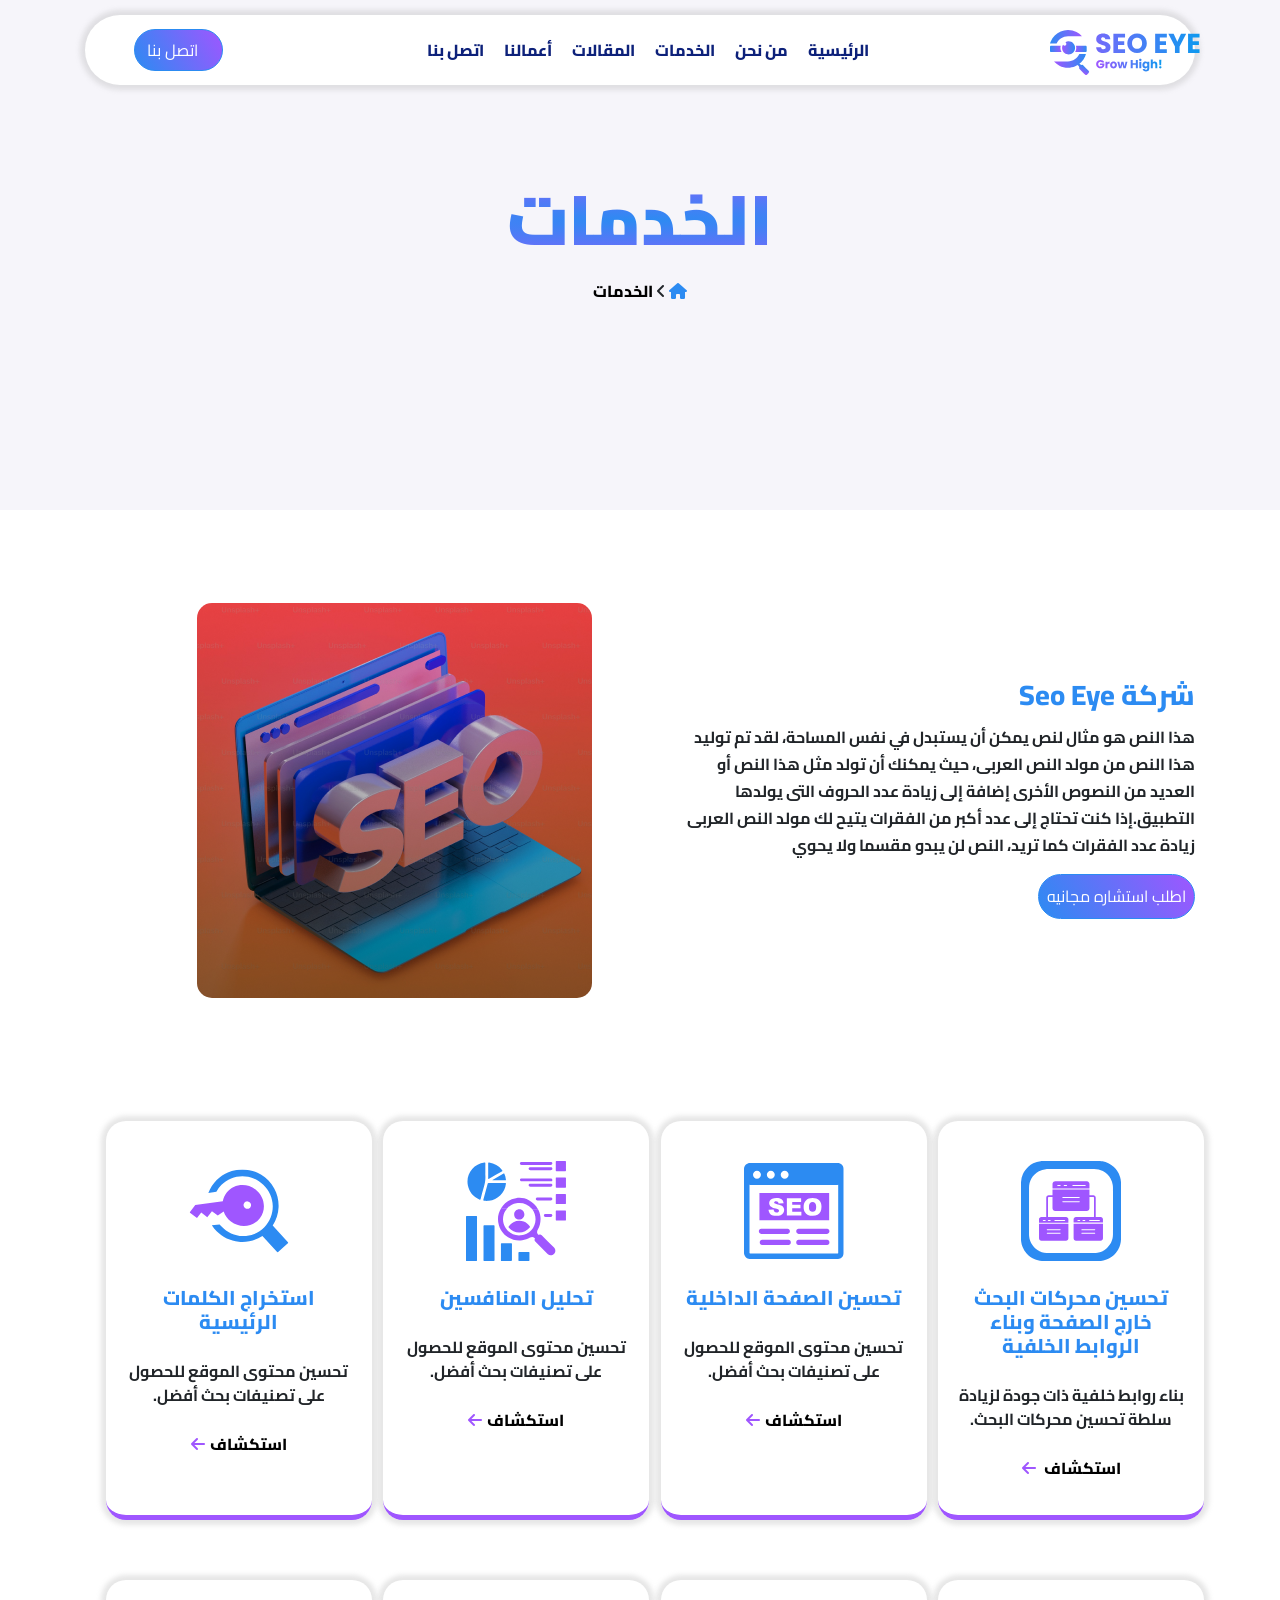
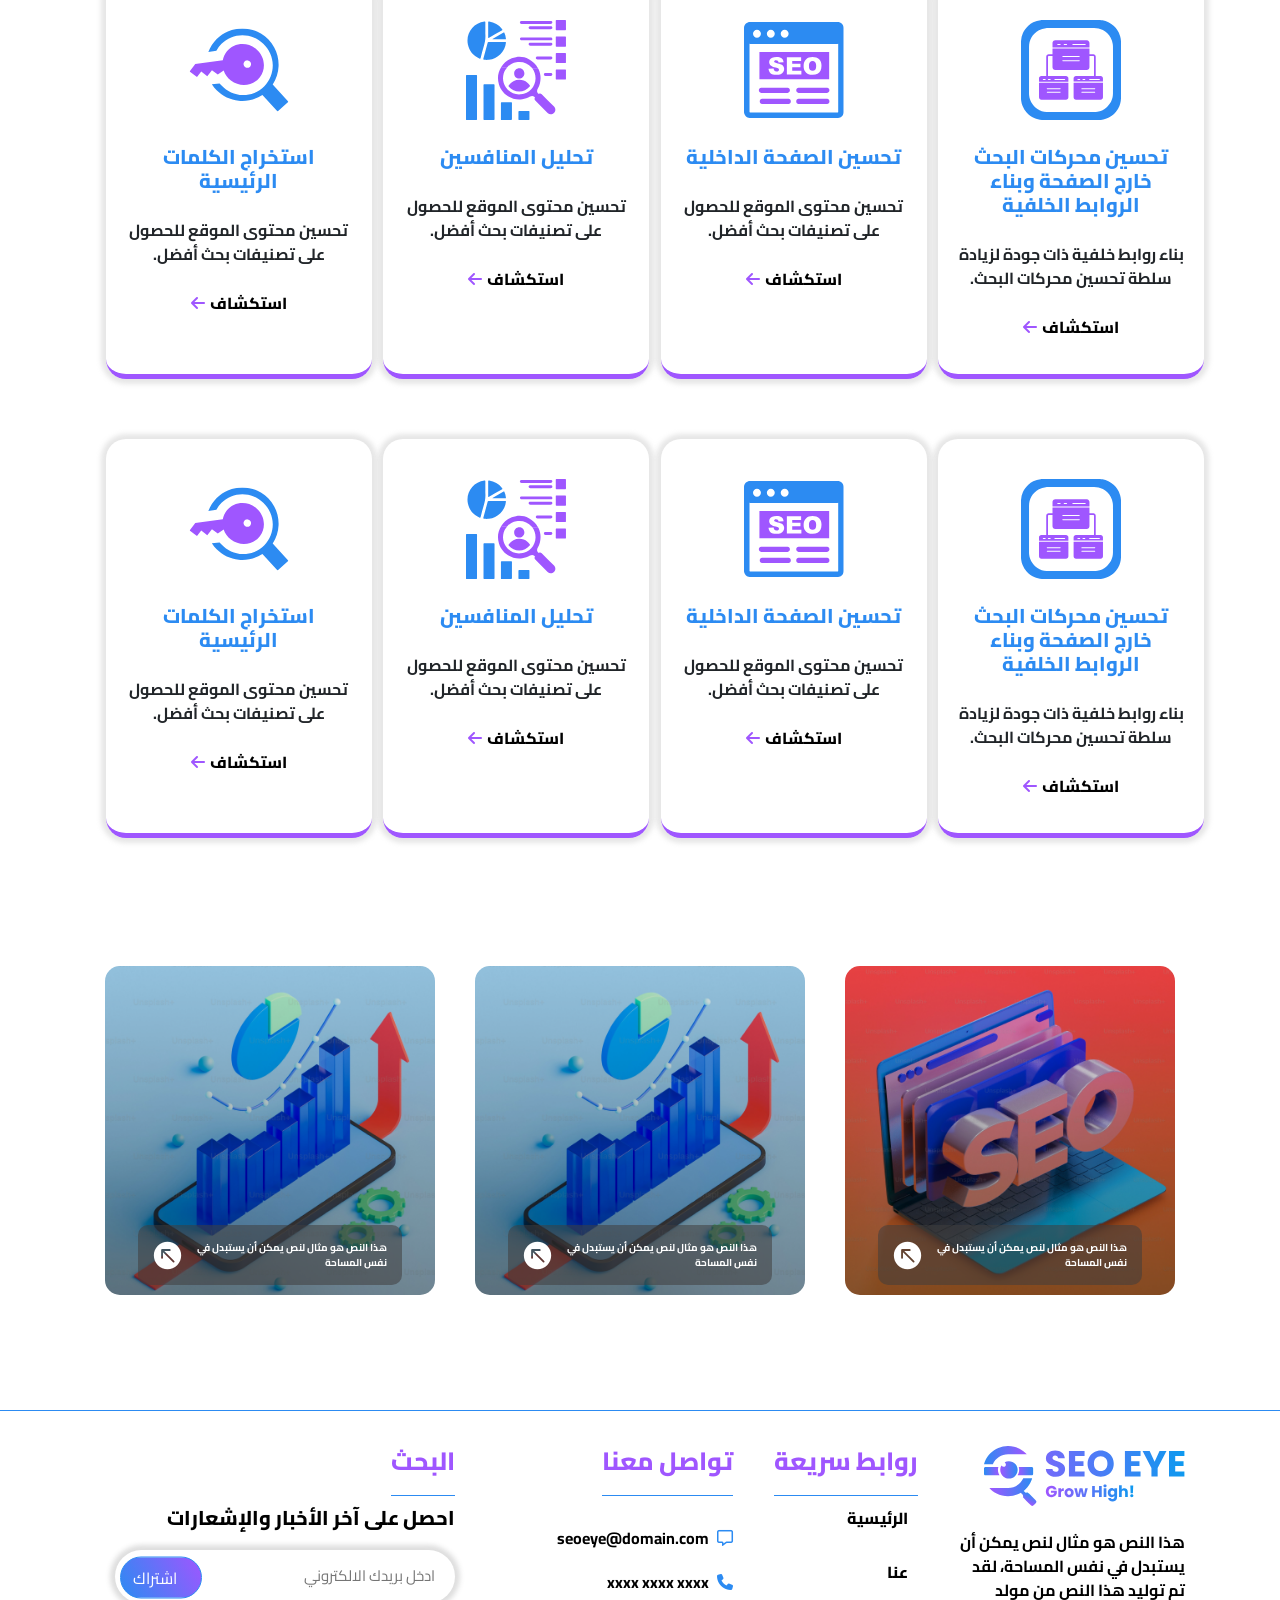
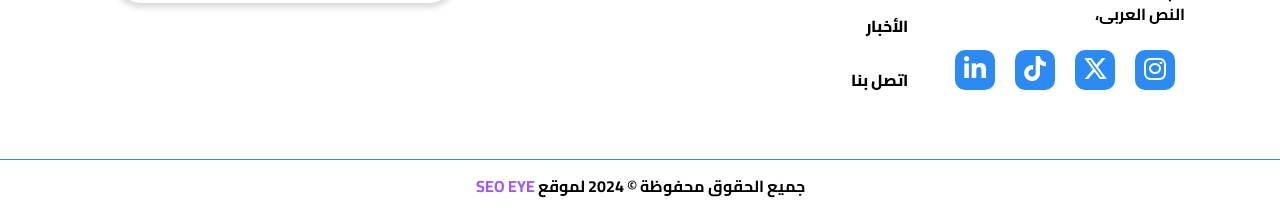
<file: archive-services-2.html>
<!DOCTYPE html>
<html lang="ar" dir="rtl">

<head>
  <meta charset="UTF-8" />
  <meta name="viewport" content="width=device-width, initial-scale=1.0" />
  <link rel="preconnect" href="https://fonts.googleapis.com">
  <link rel="preconnect" href="https://fonts.gstatic.com" crossorigin>
  <link
    href="https://fonts.googleapis.com/css2?family=Cairo:wght@200..1000&family=Rubik:ital,wght@0,300..900;1,300..900&display=swap"
    rel="stylesheet">
  <link rel="stylesheet" href="style.css" />
  <link rel="icon" href="assets/image/logo.svg">
  <title>SEO EYE </title>
  <!-- <script src="assets/js/jquery-for-count.min.js"></script> -->
  <!-- <script>
    jQuery(document).ready(function ($) {
      $('.counter').counterUp({
        delay: 10,
        time: 2000
      });
    });
  </script> -->
</head>

<body>
  <div class="loaderlodging bg-white position-fixed w-100 bg-white d-flex flex-column align-items-center justify-content-center overflow-hidden">
    <img class="img-fluid img-lg-h150 mb-4" src="assets/image/logo.svg" alt="erorr">
    <div class="d-flex justify-content-center text-center">
        <span class="loader"></span>
    </div>
</div>
  <!-- start header  -->
  <header>
    <div class="container">
      <div class="head">
        <div class="row">
          <div class="logo col-lg-3 col-md-6 col-sm-6">
            <img src="assets/image/logo.svg" alt="">
          </div>
          <div class="logo col-lg-3 col-md-6 col-sm-6 d-lg-none d-md-flex d-sm-flex  justify-content-end  ">
            <button class="btn btn-primary bar "
              style="border-top-left-radius: 30px; border-bottom-left-radius: 30px;"><i
                class="fa-solid fa-bars  "></i></button>
          </div>
          <div class="phone-slide dlg col-lg-9 col-md-12 col-sm-12 ">
            <div class="links px-md-4 px-sm-4">
              <div
                class="head-phone  d-lg-none d-md-flex d-sm-flex justify-content-between align-items-center w-100 mb-4">
                <div class="logo ">
                  <img src="assets/image/logo.svg" alt="">
                </div>
                <div class="closes ">
                  <button class="closes btn "><i class="fa-solid fa-close font-19 text-secondary"></i></button>
                </div>
              </div>
              <ul>
                <li><a href="index.html">الرئيسية</a></li>
                <li><a href="about.html">من نحن</a></li>
                <li><a href="archive-services-2.html">الخدمات</a></li>
                <li><a href="archive-articale.html">المقالات</a></li>
                <li><a href="archive-projects.html">أعمالنا</a></li>
                <li><a href="contact.html">اتصل بنا</a></li>
              </ul>
              <div class="position-relative right-15px">
                <a href="#" class="btn btn-primary rounded-pill px-4 py-2 "> اتصل بنا</a>
              </div>
            </div>
          </div>
        </div>
      </div>
    </div>
  </header>
  <!-- end header   -->
  <!-- ///////////////////////////////////////////////////////// -->
     <!-- start landing  -->
  <section class="landing-2" data-aos="fade-up" data-aos-duration="1500" data-aos-once="true">
    <div class="container">
      <h1>الخدمات</h1>
      <h6><a href="index.html"><i class="fa-solid fa-home text-primary"></i></a> <i class="fa-solid fa-angle-left"></i> <a href="">الخدمات</a></h6>
    </div>
  </section>
  <!-- end landing  -->
  <!-- start about us  -->
  <section class="about-us  mt-5" data-aos="fade-up" data-aos-duration="1500" data-aos-once="true">
    <div class="container">
      <div class="row row-cols-lg-2 row-cols-md-2 row-cols-sm-1">
        <div class="col">
          <h3 class="text-primary">شركة Seo Eye</h3>
          <p>
            هذا النص هو مثال لنص يمكن أن يستبدل في نفس المساحة، لقد تم توليد هذا النص من مولد النص العربى، حيث يمكنك أن
            تولد مثل هذا النص أو العديد من النصوص الأخرى إضافة إلى زيادة عدد الحروف التى يولدها التطبيق.إذا كنت تحتاج
            إلى عدد أكبر من الفقرات يتيح لك مولد النص العربى زيادة عدد الفقرات كما تريد، النص لن يبدو مقسما ولا يحوي
          </p>
          <button class="btn btn-primary p-2 rounded-pill">اطلب استشاره مجانيه</button>
        </div>
        <div class="col">

          <img src="assets/image/card-pro-1.png" style="border-radius: 15px;">
        </div>
      </div>
    </div>
  </section>
  <!-- end about us  -->



  <section class="service my-5 ">
    <div class="container">
      <div class="row row-cols-lg-4 row-cols-md-2 row-cols-sm-1">
        <div class="col ">
          <img src="assets/image/ser-1.svg" alt="">
          <h5>تحسين محركات البحث خارج الصفحة وبناء الروابط الخلفية</h5>
          <p>بناء روابط خلفية ذات جودة لزيادة سلطة تحسين محركات البحث.</p>
          <a href="single-services-2.html ">استكشاف <i class="fa-solid fa-arrow-left text-secondary"></i></a>
        </div>
        <div class="col ">
          <img src="assets/image/ser-2.svg" alt="">
          <h5>تحسين الصفحة الداخلية</h5>
          <p>تحسين محتوى الموقع للحصول على تصنيفات بحث أفضل.</p>
          <a href="single-services-2.html ">استكشاف<i class="fa-solid fa-arrow-left text-secondary"></i></a>
        </div>
        <div class="col ">
          <img src="assets/image/ser-3.svg" alt="">
          <h5>تحليل المنافسين</h5>
          <p>تحسين محتوى الموقع للحصول على تصنيفات بحث أفضل.</p>
          <a href="single-services-2.html ">استكشاف<i class="fa-solid fa-arrow-left text-secondary"></i></a>
        </div>
        <div class="col ">
          <img src="assets/image/ser-4.svg" alt="">
          <h5>استخراج الكلمات الرئيسية</h5>
          <p>تحسين محتوى الموقع للحصول على تصنيفات بحث أفضل.</p>
          <a href="single-services-2.html ">استكشاف<i class="fa-solid fa-arrow-left text-secondary"></i></a>
        </div>

        <div class="col ">
          <img src="assets/image/ser-1.svg" alt="">
          <h5>تحسين محركات البحث خارج الصفحة وبناء الروابط الخلفية</h5>
          <p>بناء روابط خلفية ذات جودة لزيادة سلطة تحسين محركات البحث.</p>
          <a href="single-services-2.html ">استكشاف<i class="fa-solid fa-arrow-left text-secondary"></i></a>
        </div>
        <div class="col ">
          <img src="assets/image/ser-2.svg" alt="">
          <h5>تحسين الصفحة الداخلية</h5>
          <p>تحسين محتوى الموقع للحصول على تصنيفات بحث أفضل.</p>
          <a href="single-services-2.html ">استكشاف<i class="fa-solid fa-arrow-left text-secondary"></i></a>
        </div>
        <div class="col ">
          <img src="assets/image/ser-3.svg" alt="">
          <h5>تحليل المنافسين</h5>
          <p>تحسين محتوى الموقع للحصول على تصنيفات بحث أفضل.</p>
          <a href="single-services-2.html ">استكشاف<i class="fa-solid fa-arrow-left text-secondary"></i></a>
        </div>
        <div class="col ">
          <img src="assets/image/ser-4.svg" alt="">
          <h5>استخراج الكلمات الرئيسية</h5>
          <p>تحسين محتوى الموقع للحصول على تصنيفات بحث أفضل.</p>
          <a href="single-services-2.html ">استكشاف<i class="fa-solid fa-arrow-left text-secondary"></i></a>
        </div>

        <div class="col ">
          <img src="assets/image/ser-1.svg" alt="">
          <h5>تحسين محركات البحث خارج الصفحة وبناء الروابط الخلفية</h5>
          <p>بناء روابط خلفية ذات جودة لزيادة سلطة تحسين محركات البحث.</p>
          <a href="single-services-2.html ">استكشاف<i class="fa-solid fa-arrow-left text-secondary"></i></a>
        </div>
        <div class="col ">
          <img src="assets/image/ser-2.svg" alt="">
          <h5>تحسين الصفحة الداخلية</h5>
          <p>تحسين محتوى الموقع للحصول على تصنيفات بحث أفضل.</p>
          <a href="single-services-2.html ">استكشاف<i class="fa-solid fa-arrow-left text-secondary"></i></a>
        </div>
        <div class="col ">
          <img src="assets/image/ser-3.svg" alt="">
          <h5>تحليل المنافسين</h5>
          <p>تحسين محتوى الموقع للحصول على تصنيفات بحث أفضل.</p>
          <a href="single-services-2.html ">استكشاف<i class="fa-solid fa-arrow-left text-secondary"></i></a>
        </div>
        <div class="col ">
          <img src="assets/image/ser-4.svg" alt="">
          <h5>استخراج الكلمات الرئيسية</h5>
          <p>تحسين محتوى الموقع للحصول على تصنيفات بحث أفضل.</p>
          <a href="single-services-2.html ">استكشاف<i class="fa-solid fa-arrow-left text-secondary"></i></a>
        </div>
      </div>
    </div>
  </section>
  <!-- end article -->
   <!-- start project  -->
   <section class="project" data-aos="fade-up" data-aos-duration="1500" data-aos-once="true">
    <div class="container">
      <div class="contnet-project">
        <div class="tab-content">
          <div id="home" class="tab-pane fade in active show">
            <div class="autoplay3">
              <div class="col">
                <div class="bg-card">
                  <img src="assets/image/card-pro-1.png" alt="">
                  <div class="float">
                    <p>هذا النص هو مثال لنص يمكن أن يستبدل في نفس المساحة</p>
                    <img src="assets/image/arrow-up.svg" alt="">
                  </div>
                </div>
              </div>
              <div class="col">
                <div class="bg-card">
                  <img src="assets/image/card-pro-2.png" alt="">
                  <div class="float">
                    <p>هذا النص هو مثال لنص يمكن أن يستبدل في نفس المساحة</p>
                    <img src="assets/image/arrow-up.svg" alt="">
                  </div>
                </div>
              </div>
              <div class="col">
                <div class="bg-card">
                  <img src="assets/image/card-pro-2.png" alt="">
                  <div class="float">
                    <p>هذا النص هو مثال لنص يمكن أن يستبدل في نفس المساحة</p>
                    <img src="assets/image/arrow-up.svg" alt="">
                  </div>
                </div>
              </div>
              <div class="col">
                <div class="bg-card">
                  <img src="assets/image/card-pro-3.png" alt="">
                  <div class="float">
                    <p>هذا النص هو مثال لنص يمكن أن يستبدل في نفس المساحة</p>
                    <img src="assets/image/arrow-up.svg" alt="">
                  </div>
                </div>
              </div>
            </div>
          </div>
        </div>
      </div>
    </div>
  </section>


   <!-- end project  -->
      <!-- ////////////////////////////////////////////// -->
    <!-- start footer  -->
  <footer  data-aos="fade-up" data-aos-duration="1500" data-aos-once="true" >
    <div class="container">
      <div class="row  py-3">
        <div class="col col-lg-3 col-md-6 col-sm-12 logo ">
          <div ><img src="assets/image/logo.svg" alt=""></div>
          <div class="mt-4">
            <p class="mb-4">هذا النص هو مثال لنص يمكن أن يستبدل في نفس المساحة، لقد تم توليد هذا النص من مولد النص
              العربى،</p>
          </div>
          <ul class="d-flex flex-row">
            <li><a href="#"><i class="fab fa-instagram"></i></a></li>
            <li><a href="#"><i class="fab fa-x-twitter"></i></a></li>
            <li><a href="#"><i class="fab fa-tiktok"></i></a></li>
            <li><a href="#"><i class="fab fa-linkedin-in"></i></a></li>
          </ul>
        </div>
        <div class="col col-lg-2 col-md-6 col-sm-12 ">
          <h2 class="text-secondary">روابط سريعة</h2>
          <ul>
            <li><a href="#">الرئيسية</a></li>
            <li><a href="#">عنا</a></li>
            <li><a href="#">الأخبار</a></li>
            <li><a href="#">اتصل بنا</a></li>
          </ul>
        </div>
        <div class=" col col-lg-3 col-md-6 col-sm-12 footer-new">
          <h2 class="text-secondary">تواصل معنا</h2>
          <ul>
            <li><a href="#">
                <i class="fa-regular fa-message text-primary mr-2 mb-0-px"></i>
                <p>seoeye@domain.com</p>
              </a></li>
            <li><a href="#">
                <i class="fa-solid fa-phone text-primary mr-2 mb-0-px"></i>
                <p>xxxx xxxx xxxx</p>
              </a></li>
          </ul>
        </div>
        <div class=" col col-lg-4 col-md-6 col-sm-12 search">
          <h2 class="text-secondary">البحث</h2>
          <h5>احصل على آخر الأخبار والإشعارات</h5>
          <div class="search-content">
            <input type="search" name="" placeholder="ادخل بريدك الالكتروني" id="">
            <button class="btn btn-primary rounded-pill px-4 py-2">
              اشتراك
            </button>
          </div>
        </div>
      </div>
    </div>
    <div class="end-footer ">

      <p> جميع الحقوق محفوظة © 2024 لموقع <span class="text-secondary">  SEO EYE</span> </p>
    </div>
  </footer>
  <button class="end btn btn-primary rounded-50 position-fixed bottom-30px left-30px">
    <i class="fa-solid fa-arrow-up font-5"></i>
  </button>
  <!-- end footer  -->
   <!-- ////////////////////////////////////////// -->
  <script src="assets/js/jquery-for-count.min.js"></script>
  <script src="assets/js/waypoints.min.js"></script>
  <script src="assets/js/jquery.counterup.min.js"></script>
  <script>
    jQuery(document).ready(function ($) {
      $('.counter').counterUp({
        delay: 10,
        time: 1500
      });
    });
  </script>
  <script src="assets/js/jquery-3.7.0.min.js"></script>
  <script src="assets/js/bootstrap.bundle.js"></script>
  <script src="assets/js/aos.js"></script>
  <script src="assets/js/autotyping.min.js"></script>
  <script src="assets/js/slick.min.js"></script>
  <script src="assets/js/slick-animation.min.js"></script>
  <script src="assets/js/@splidejs/splide.js"></script>
  <script src="assets/js/jquery.magnific-popup.min.js"></script>
  <script src="assets/js/@splidejs/splide-extension-auto-scroll/dist/js/splide-extension-auto-scroll.min.js"></script>
  <script src="assets/js/javascript.js"></script>

  <!-- <script>
         if (screen.width >= 768) {
    const splide = new Splide('.splide', {
      type: 'loop',
      drag: 'free',
      focus: 'center',
      perPage: 4,
      autoScroll: {
        speed: 1,
      },
    });

    splide.mount(window.splide.Extensions);
  }
    else if (screen.width <= 768) {
    const splide = new Splide('.splide', {
      type: 'loop',
      drag: 'free',
      focus: 'center',
      perPage: 2,
      autoScroll: {
        speed: 1,
      },
    });

    splide.mount(window.splide.Extensions);
  }
  </script> -->


</body>

</html>
</file>
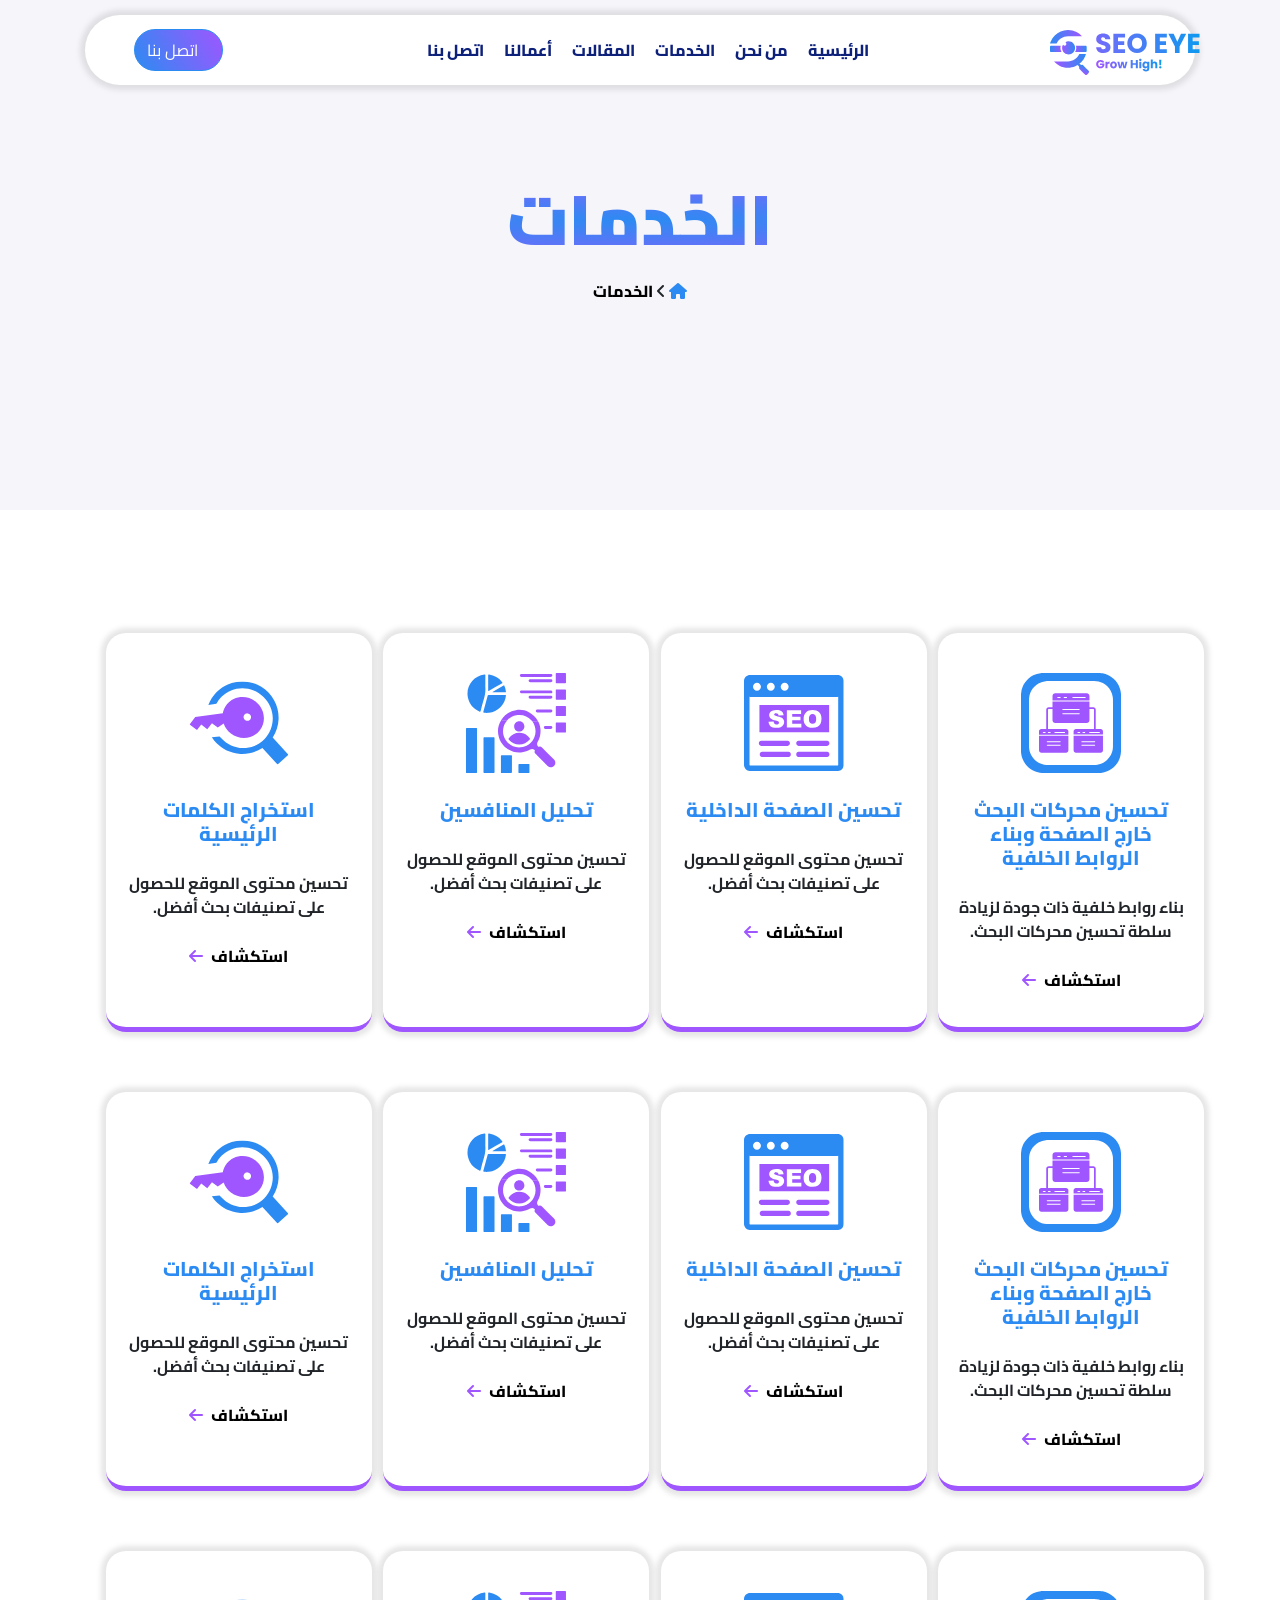
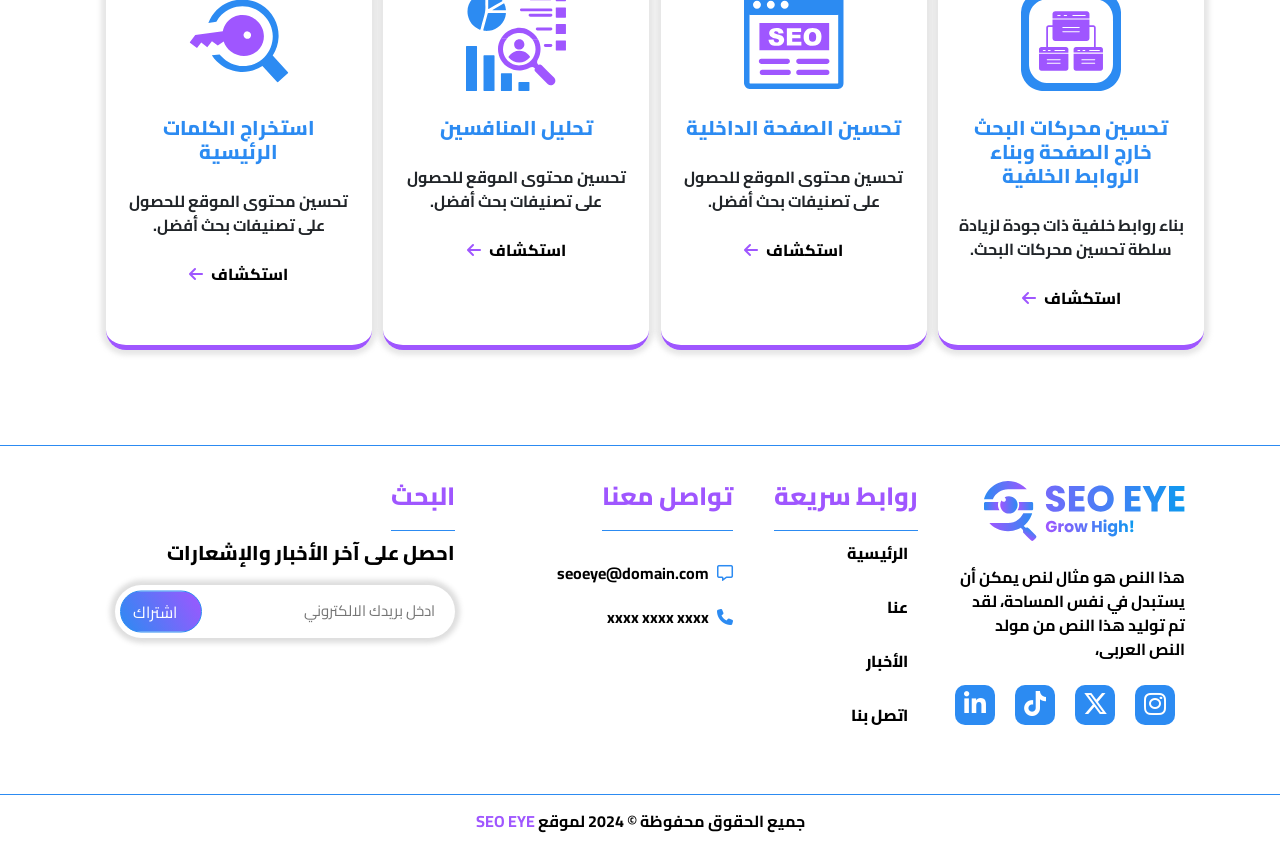
<file: archive-services.html>
<!DOCTYPE html>
<html lang="ar" dir="rtl">

<head>
  <meta charset="UTF-8" />
  <meta name="viewport" content="width=device-width, initial-scale=1.0" />
  <link rel="preconnect" href="https://fonts.googleapis.com">
  <link rel="preconnect" href="https://fonts.gstatic.com" crossorigin>
  <link
    href="https://fonts.googleapis.com/css2?family=Cairo:wght@200..1000&family=Rubik:ital,wght@0,300..900;1,300..900&display=swap"
    rel="stylesheet">
  <link rel="stylesheet" href="style.css" />
  <link rel="icon" href="assets/image/logo.svg">
  <title>SEO EYE </title>
  <!-- <script src="assets/js/jquery-for-count.min.js"></script> -->
  <!-- <script>
    jQuery(document).ready(function ($) {
      $('.counter').counterUp({
        delay: 10,
        time: 2000
      });
    });
  </script> -->
</head>

<body>
  <div class="loaderlodging bg-white position-fixed w-100 bg-white d-flex flex-column align-items-center justify-content-center overflow-hidden">
    <img class="img-fluid img-lg-h150 mb-4" src="assets/image/logo.svg" alt="erorr">
    <div class="d-flex justify-content-center text-center">
        <span class="loader"></span>
    </div>
</div>
  <!-- start header  -->
  <header>
    <div class="container">
      <div class="head">
        <div class="row">
          <div class="logo col-lg-3 col-md-6 col-sm-6">
            <img src="assets/image/logo.svg" alt="">
          </div>
          <div class="logo col-lg-3 col-md-6 col-sm-6 d-lg-none d-md-flex d-sm-flex  justify-content-end  ">
            <button class="btn btn-primary bar "
              style="border-top-left-radius: 30px; border-bottom-left-radius: 30px;"><i
                class="fa-solid fa-bars  "></i></button>
          </div>
          <div class="phone-slide dlg col-lg-9 col-md-12 col-sm-12 ">
            <div class="links px-md-4 px-sm-4">
              <div
                class="head-phone  d-lg-none d-md-flex d-sm-flex justify-content-between align-items-center w-100 mb-4">
                <div class="logo ">
                  <img src="assets/image/logo.svg" alt="">
                </div>
                <div class="closes ">
                  <button class="closes btn "><i class="fa-solid fa-close font-19 text-secondary"></i></button>
                </div>
              </div>
              <ul>
                <li><a href="index.html">الرئيسية</a></li>
                <li><a href="about.html">من نحن</a></li>
                <li><a href="archive-services-2.html">الخدمات</a></li>
                <li><a href="archive-articale.html">المقالات</a></li>
                <li><a href="archive-projects.html">أعمالنا</a></li>
                <li><a href="contact.html">اتصل بنا</a></li>
              </ul>
              <div class="position-relative right-15px">
                <a href="#" class="btn btn-primary rounded-pill px-4 py-2 "> اتصل بنا</a>
              </div>
            </div>
          </div>
        </div>
      </div>
    </div>
  </header>
  <!-- end header   -->
  <!-- ///////////////////////////////////////////////////////// -->
     <!-- start landing  -->
  <section class="landing-2" data-aos="fade-up" data-aos-duration="1500" data-aos-once="true">
    <div class="container">
      <h1>الخدمات</h1>
      <h6><a href="index.html"><i class="fa-solid fa-home text-primary"></i></a> <i class="fa-solid fa-angle-left"></i> <a href="">الخدمات</a></h6>
    </div>
  </section>
  <!-- end landing  -->
  <section class="service my-5 ">
    <div class="container">
      <div class="row row-cols-lg-4 row-cols-md-2 row-cols-sm-1">
        <div class="col ">
          <img src="assets/image/ser-1.svg" alt="">
          <h5>تحسين محركات البحث خارج الصفحة وبناء الروابط الخلفية</h5>
          <p>بناء روابط خلفية ذات جودة لزيادة سلطة تحسين محركات البحث.</p>
          <a href="">استكشاف <i class="fa-solid fa-arrow-left text-secondary"></i></a>
        </div>
        <div class="col ">
          <img src="assets/image/ser-2.svg" alt="">
          <h5>تحسين الصفحة الداخلية</h5>
          <p>تحسين محتوى الموقع للحصول على تصنيفات بحث أفضل.</p>
          <a href="">استكشاف <i class="fa-solid fa-arrow-left text-secondary"></i></a>
        </div>
        <div class="col ">
          <img src="assets/image/ser-3.svg" alt="">
          <h5>تحليل المنافسين</h5>
          <p>تحسين محتوى الموقع للحصول على تصنيفات بحث أفضل.</p>
          <a href="">استكشاف <i class="fa-solid fa-arrow-left text-secondary"></i></a>
        </div>
        <div class="col ">
          <img src="assets/image/ser-4.svg" alt="">
          <h5>استخراج الكلمات الرئيسية</h5>
          <p>تحسين محتوى الموقع للحصول على تصنيفات بحث أفضل.</p>
          <a href="">استكشاف <i class="fa-solid fa-arrow-left text-secondary"></i></a>
        </div>

        <div class="col ">
          <img src="assets/image/ser-1.svg" alt="">
          <h5>تحسين محركات البحث خارج الصفحة وبناء الروابط الخلفية</h5>
          <p>بناء روابط خلفية ذات جودة لزيادة سلطة تحسين محركات البحث.</p>
          <a href="">استكشاف <i class="fa-solid fa-arrow-left text-secondary"></i></a>
        </div>
        <div class="col ">
          <img src="assets/image/ser-2.svg" alt="">
          <h5>تحسين الصفحة الداخلية</h5>
          <p>تحسين محتوى الموقع للحصول على تصنيفات بحث أفضل.</p>
          <a href="">استكشاف <i class="fa-solid fa-arrow-left text-secondary"></i></a>
        </div>
        <div class="col ">
          <img src="assets/image/ser-3.svg" alt="">
          <h5>تحليل المنافسين</h5>
          <p>تحسين محتوى الموقع للحصول على تصنيفات بحث أفضل.</p>
          <a href="">استكشاف <i class="fa-solid fa-arrow-left text-secondary"></i></a>
        </div>
        <div class="col ">
          <img src="assets/image/ser-4.svg" alt="">
          <h5>استخراج الكلمات الرئيسية</h5>
          <p>تحسين محتوى الموقع للحصول على تصنيفات بحث أفضل.</p>
          <a href="">استكشاف <i class="fa-solid fa-arrow-left text-secondary"></i></a>
        </div>

        <div class="col ">
          <img src="assets/image/ser-1.svg" alt="">
          <h5>تحسين محركات البحث خارج الصفحة وبناء الروابط الخلفية</h5>
          <p>بناء روابط خلفية ذات جودة لزيادة سلطة تحسين محركات البحث.</p>
          <a href="">استكشاف <i class="fa-solid fa-arrow-left text-secondary"></i></a>
        </div>
        <div class="col ">
          <img src="assets/image/ser-2.svg" alt="">
          <h5>تحسين الصفحة الداخلية</h5>
          <p>تحسين محتوى الموقع للحصول على تصنيفات بحث أفضل.</p>
          <a href="">استكشاف <i class="fa-solid fa-arrow-left text-secondary"></i></a>
        </div>
        <div class="col ">
          <img src="assets/image/ser-3.svg" alt="">
          <h5>تحليل المنافسين</h5>
          <p>تحسين محتوى الموقع للحصول على تصنيفات بحث أفضل.</p>
          <a href="">استكشاف <i class="fa-solid fa-arrow-left text-secondary"></i></a>
        </div>
        <div class="col ">
          <img src="assets/image/ser-4.svg" alt="">
          <h5>استخراج الكلمات الرئيسية</h5>
          <p>تحسين محتوى الموقع للحصول على تصنيفات بحث أفضل.</p>
          <a href="">استكشاف <i class="fa-solid fa-arrow-left text-secondary"></i></a>
        </div>
      </div>
    </div>
  </section>
  <!-- end article -->
      <!-- ////////////////////////////////////////////// -->
    <!-- start footer  -->
  <footer  data-aos="fade-up" data-aos-duration="1500" data-aos-once="true" >
    <div class="container">
      <div class="row  py-3">
        <div class="col col-lg-3 col-md-6 col-sm-12 logo ">
          <div ><img src="assets/image/logo.svg" alt=""></div>
          <div class="mt-4">
            <p class="mb-4">هذا النص هو مثال لنص يمكن أن يستبدل في نفس المساحة، لقد تم توليد هذا النص من مولد النص
              العربى،</p>
          </div>
          <ul class="d-flex flex-row">
            <li><a href="#"><i class="fab fa-instagram"></i></a></li>
            <li><a href="#"><i class="fab fa-x-twitter"></i></a></li>
            <li><a href="#"><i class="fab fa-tiktok"></i></a></li>
            <li><a href="#"><i class="fab fa-linkedin-in"></i></a></li>
          </ul>
        </div>
        <div class="col col-lg-2 col-md-6 col-sm-12 ">
          <h2 class="text-secondary">روابط سريعة</h2>
          <ul>
            <li><a href="#">الرئيسية</a></li>
            <li><a href="#">عنا</a></li>
            <li><a href="#">الأخبار</a></li>
            <li><a href="#">اتصل بنا</a></li>
          </ul>
        </div>
        <div class=" col col-lg-3 col-md-6 col-sm-12 footer-new">
          <h2 class="text-secondary">تواصل معنا</h2>
          <ul>
            <li><a href="#">
                <i class="fa-regular fa-message text-primary mr-2 mb-0-px"></i>
                <p>seoeye@domain.com</p>
              </a></li>
            <li><a href="#">
                <i class="fa-solid fa-phone text-primary mr-2 mb-0-px"></i>
                <p>xxxx xxxx xxxx</p>
              </a></li>
          </ul>
        </div>
        <div class=" col col-lg-4 col-md-6 col-sm-12 search">
          <h2 class="text-secondary">البحث</h2>
          <h5>احصل على آخر الأخبار والإشعارات</h5>
          <div class="search-content">
            <input type="search" name="" placeholder="ادخل بريدك الالكتروني" id="">
            <button class="btn btn-primary rounded-pill px-4 py-2">
              اشتراك
            </button>
          </div>
        </div>
      </div>
    </div>
    <div class="end-footer ">

      <p> جميع الحقوق محفوظة © 2024 لموقع <span class="text-secondary">  SEO EYE</span> </p>
    </div>
  </footer>
  <button class="end btn btn-primary rounded-50 position-fixed bottom-30px left-30px">
    <i class="fa-solid fa-arrow-up font-5"></i>
  </button>
  <!-- end footer  -->
   <!-- ////////////////////////////////////////// -->
  <script src="assets/js/jquery-for-count.min.js"></script>
  <script src="assets/js/waypoints.min.js"></script>
  <script src="assets/js/jquery.counterup.min.js"></script>
  <script>
    jQuery(document).ready(function ($) {
      $('.counter').counterUp({
        delay: 10,
        time: 1500
      });
    });
  </script>
  <script src="assets/js/jquery-3.7.0.min.js"></script>
  <script src="assets/js/bootstrap.bundle.js"></script>
  <script src="assets/js/aos.js"></script>
  <script src="assets/js/autotyping.min.js"></script>
  <script src="assets/js/slick.min.js"></script>
  <script src="assets/js/slick-animation.min.js"></script>
  <script src="assets/js/@splidejs/splide.js"></script>
  <script src="assets/js/jquery.magnific-popup.min.js"></script>
  <script src="assets/js/@splidejs/splide-extension-auto-scroll/dist/js/splide-extension-auto-scroll.min.js"></script>
  <script src="assets/js/javascript.js"></script>

  <!-- <script>
         if (screen.width >= 768) {
    const splide = new Splide('.splide', {
      type: 'loop',
      drag: 'free',
      focus: 'center',
      perPage: 4,
      autoScroll: {
        speed: 1,
      },
    });

    splide.mount(window.splide.Extensions);
  }
    else if (screen.width <= 768) {
    const splide = new Splide('.splide', {
      type: 'loop',
      drag: 'free',
      focus: 'center',
      perPage: 2,
      autoScroll: {
        speed: 1,
      },
    });

    splide.mount(window.splide.Extensions);
  }
  </script> -->


</body>

</html>
</file>
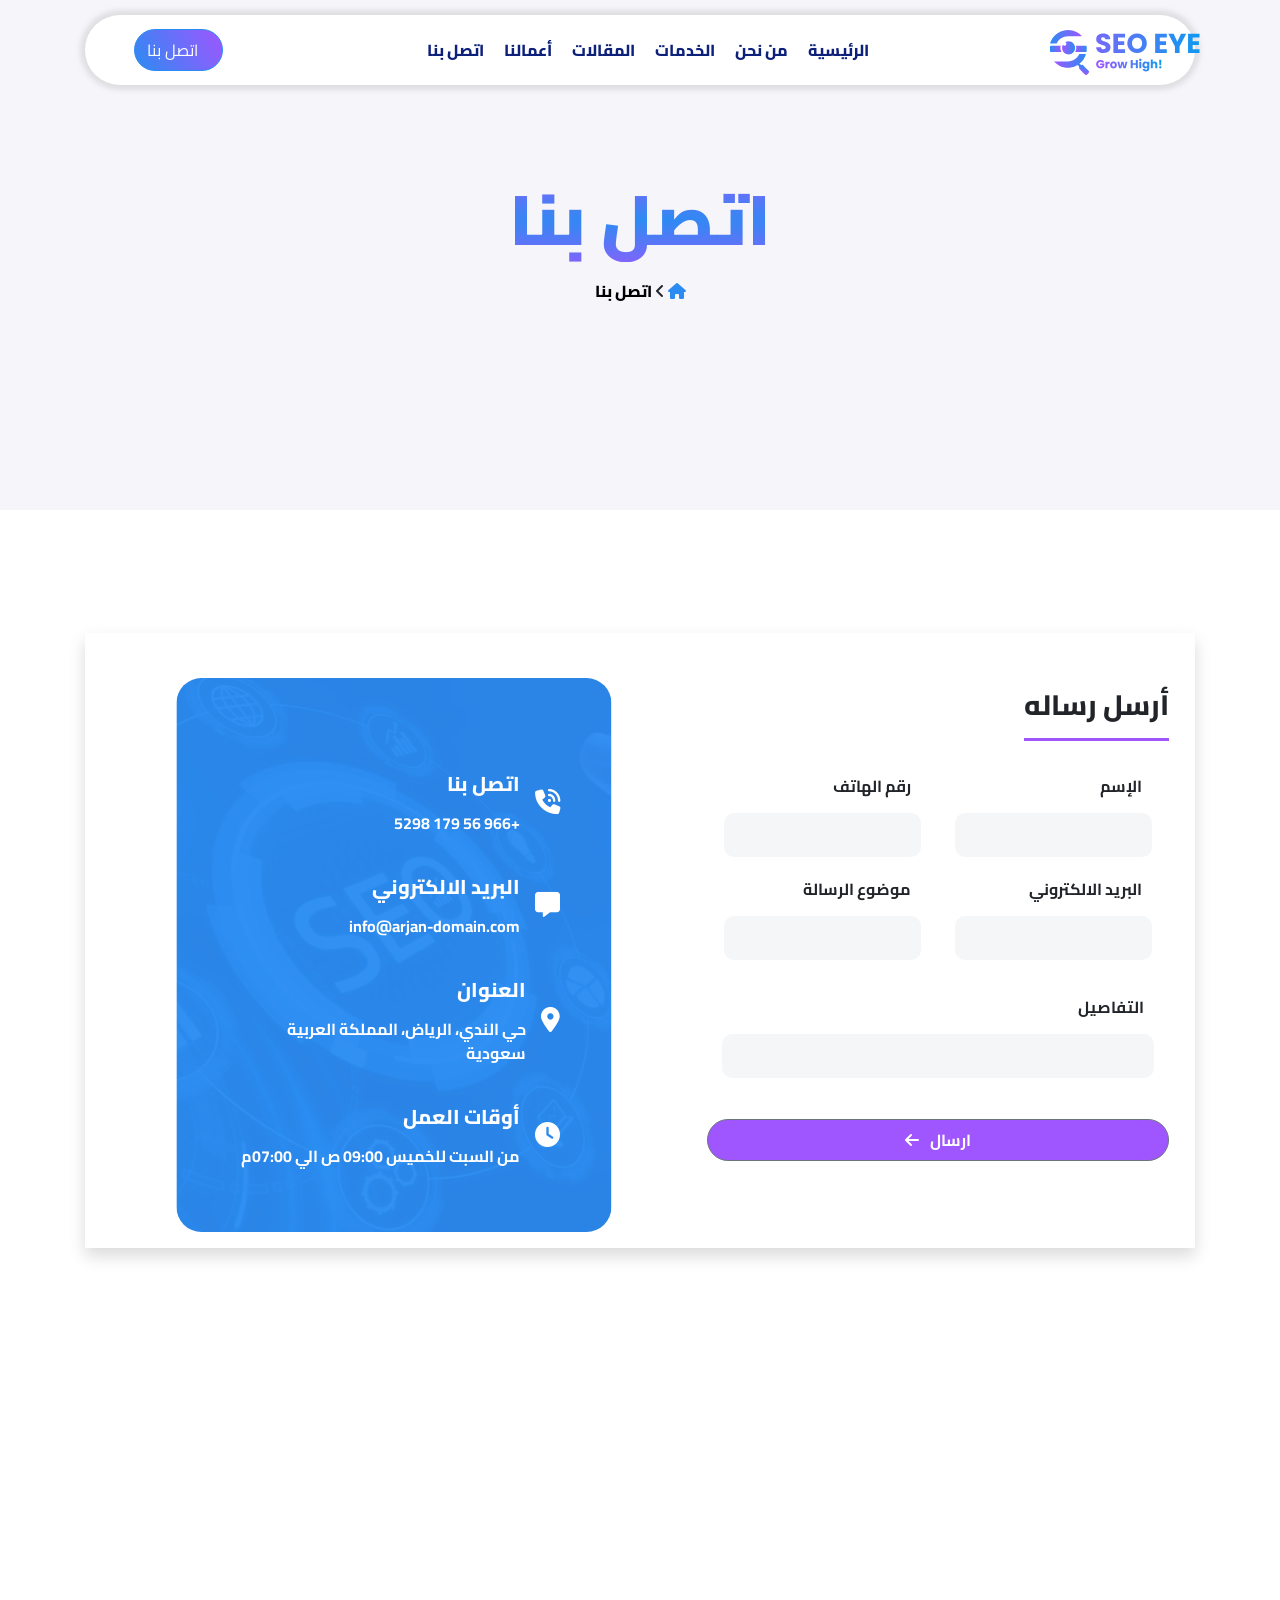
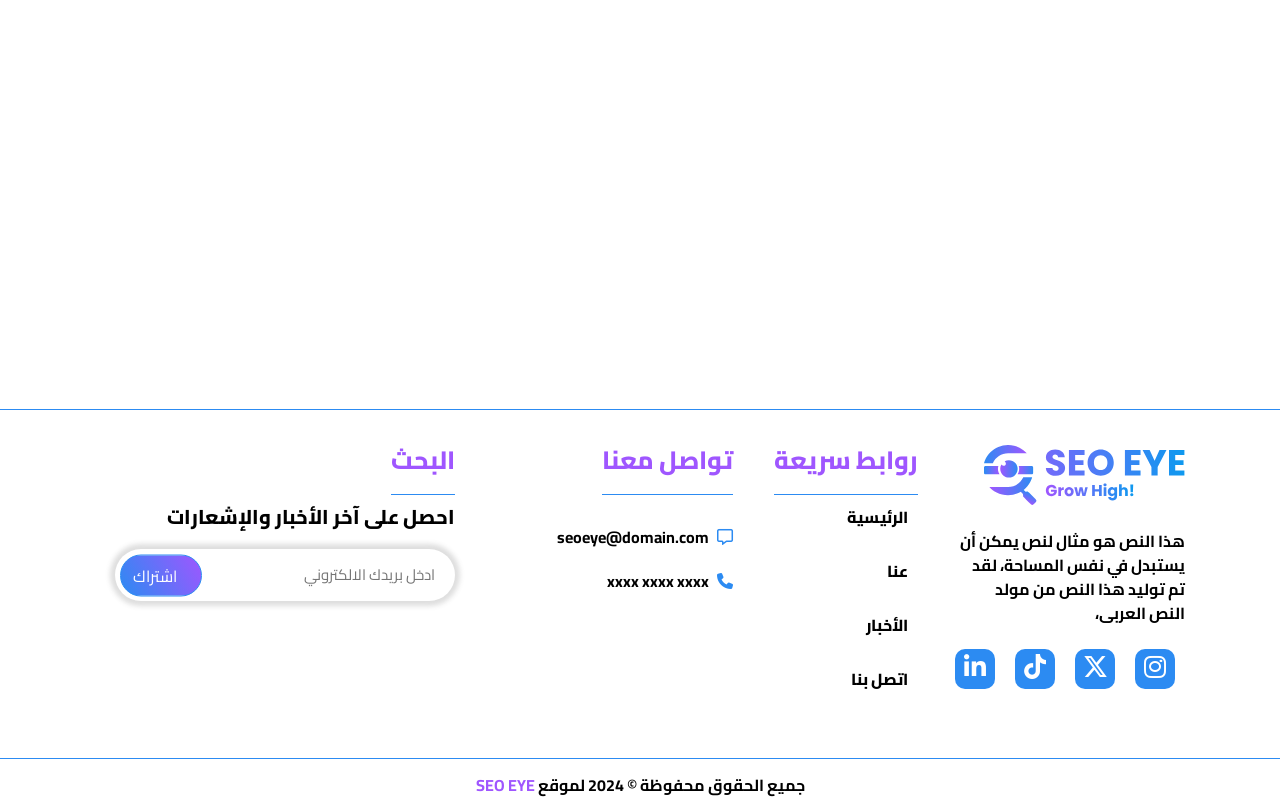
<file: contact-us.html>
<!DOCTYPE html>
<html lang="ar" dir="rtl">

<head>
  <meta charset="UTF-8" />
  <meta name="viewport" content="width=device-width, initial-scale=1.0" />
  <link rel="preconnect" href="https://fonts.googleapis.com">
  <link rel="preconnect" href="https://fonts.gstatic.com" crossorigin>
  <link
    href="https://fonts.googleapis.com/css2?family=Cairo:wght@200..1000&family=Rubik:ital,wght@0,300..900;1,300..900&display=swap"
    rel="stylesheet">
  <link rel="stylesheet" href="style.css" />
  <link rel="icon" href="assets/image/logo.svg">
  <title>SEO EYE </title>
  <!-- <script src="assets/js/jquery-for-count.min.js"></script> -->
  <!-- <script>
    jQuery(document).ready(function ($) {
      $('.counter').counterUp({
        delay: 10,
        time: 2000
      });
    });
  </script> -->
</head>

<body>
  <div class="loaderlodging bg-white position-fixed w-100 bg-white d-flex flex-column align-items-center justify-content-center overflow-hidden">
    <img class="img-fluid img-lg-h150 mb-4" src="assets/image/logo.svg" alt="erorr">
    <div class="d-flex justify-content-center text-center">
        <span class="loader"></span>
    </div>
</div>
  <!-- start header  -->
  <header>
    <div class="container">
      <div class="head">
        <div class="row">
          <div class="logo col-lg-3 col-md-6 col-sm-6">
            <img src="assets/image/logo.svg" alt="">
          </div>
          <div class="logo col-lg-3 col-md-6 col-sm-6 d-lg-none d-md-flex d-sm-flex  justify-content-end  ">
            <button class="btn btn-primary bar "
              style="border-top-left-radius: 30px; border-bottom-left-radius: 30px;"><i
                class="fa-solid fa-bars  "></i></button>
          </div>
          <div class="phone-slide dlg col-lg-9 col-md-12 col-sm-12 ">
            <div class="links px-md-4 px-sm-4">
              <div
                class="head-phone  d-lg-none d-md-flex d-sm-flex justify-content-between align-items-center w-100 mb-4">
                <div class="logo ">
                  <img src="assets/image/logo.svg" alt="">
                </div>
                <div class="closes ">
                  <button class="closes btn "><i class="fa-solid fa-close font-19 text-secondary"></i></button>
                </div>
              </div>
              <ul>
                <li><a href="index.html">الرئيسية</a></li>
                <li><a href="about.html">من نحن</a></li>
                <li><a href="archive-services-2.html">الخدمات</a></li>
                <li><a href="archive-articale.html">المقالات</a></li>
                <li><a href="archive-projects.html">أعمالنا</a></li>
                <li><a href="contact.html">اتصل بنا</a></li>
              </ul>
              <div class="position-relative right-15px">
                <a href="#" class="btn btn-primary rounded-pill px-4 py-2 "> اتصل بنا</a>
              </div>
            </div>
          </div>
        </div>
      </div>
    </div>
  </header>
  <!-- end header   -->
  <!-- ///////////////////////////////////////////////////////// -->
     <!-- start landing  -->
  <section class="landing-2" data-aos="fade-up" data-aos-duration="1500" data-aos-once="true">
    <div class="container">
      <h1>اتصل بنا</h1>
      <h6><a href="index.html"><i class="fa-solid fa-home text-primary"></i></a> <i class="fa-solid fa-angle-left"></i> <a href="">اتصل بنا</a></h6>
    </div>
  </section>
  <!-- end landing  -->
      <!-- start contact us  -->
      <section class="contact-us my-5" data-aos="fade-up" data-aos-duration="1500" data-aos-once="true">

        <div class="container">
          <div class="shadow py-3">
            <div class="row row-cols-lg-2 row-cols-md-2 row-cols-sm-1">
              <div class="col" >
                <form action="" class="form2">
                  <div class="title-contact">
                    <h3>أرسل رساله</h3>
                  </div>
                  <div class="row row-cols-lg-2 row-cols-md-1 row-cols-sm-1">
                    <div class="col">
                      <label for="name">الإسم</label>
                      <input type="text" id="name">
                    </div>
                    <div class="col">
                      <label for="phone">رقم الهاتف</label>
                      <input type="text" id="phone">
                    </div>
                    <div class="col">
                      <label for="email" >البريد الالكتروني</label>
                      <input type="text" id="email">
                    </div>
                    <div class="col">
                      <label for=" message" >موضوع الرسالة</label>
                      <input type="text" id="message">
                    </div>
                  </div>
                  <div class="row row-cols-1">
                    <div class="col">
                      <label for="det">التفاصيل</label>
                      <input type="text" id="det">
                    </div>
                  </div>
                  <div>
                    <button type="button" class="btn btn-secondary w-100 my-3 font-weight-bolder rounded-pill py-2">ارسال <i class="fa-solid fa-arrow-left ml-2"></i></button>
                  </div>
                </form>
              </div>
              <div class="col info-contact" >
                <div class="bg-contact">
                  <img src="assets/image/bg-contact-us.png" alt="">
                </div>
                <div class="info-text">
                  <div>
                    <div>
                      <div><i class="fa-solid fa-phone-volume"></i></div>
                    </div>
                    <div>
                      <h5>اتصل بنا</h5>
                      <p>+966 56 179 5298</p>
                    </div>
                  </div>
                  <div>
                    <div>
                      <div><i class="fa-solid fa-message"></i></div>
                    </div>
                    <div>
                      <h5>البريد الالكتروني</h5>
                      <p>info@arjan-domain.com</p>
                    </div>
                  </div>
                  <div>
                    <div>
                      <div><i class="fa-solid fa-location-dot"></i></div>
                    </div>
                    <div>
                      <h5>العنوان</h5>
                      <p>حي الندي، الرياض، المملكة العربية سعودية</p>
                    </div>
                  </div>
                  <div>
                    <div>
                      <div><i class="fa-solid fa-clock"></i></div>
                    </div>
                    <div>
                      <h5>أوقات العمل</h5>
                      <p>من السبت للخميس 09:00 ص الي  07:00م</p>
                    </div>
                  </div>
                </div>
              </div>
            </div>
          </div>
          <div class="location">
            <iframe src="https://www.google.com/maps/embed?pb=!1m18!1m12!1m3!1d109180.12447380966!2d29.87248618152157!3d31.224084584040632!2m3!1f0!2f0!3f0!3m2!1i1024!2i768!4f13.1!3m3!1m2!1s0x14f5c49126710fd3%3A0xb4e0cda629ee6bb9!2sAlexandria%2C%20Alexandria%20Governorate!5e0!3m2!1sen!2seg!4v1729610788302!5m2!1sen!2seg" width="800" height="600" style="border:0;" allowfullscreen="" loading="lazy" referrerpolicy="no-referrer-when-downgrade"></iframe>
          </div>
        </div>
      </section>
      <!-- end  contact us  -->
      <!-- ////////////////////////////////////////////// -->
    <!-- start footer  -->
  <footer  data-aos="fade-up" data-aos-duration="1500" data-aos-once="true" >
    <div class="container">
      <div class="row  py-3">
        <div class="col col-lg-3 col-md-6 col-sm-12 logo ">
          <div ><img src="assets/image/logo.svg" alt=""></div>
          <div class="mt-4">
            <p class="mb-4">هذا النص هو مثال لنص يمكن أن يستبدل في نفس المساحة، لقد تم توليد هذا النص من مولد النص
              العربى،</p>
          </div>
          <ul class="d-flex flex-row">
            <li><a href="#"><i class="fab fa-instagram"></i></a></li>
            <li><a href="#"><i class="fab fa-x-twitter"></i></a></li>
            <li><a href="#"><i class="fab fa-tiktok"></i></a></li>
            <li><a href="#"><i class="fab fa-linkedin-in"></i></a></li>
          </ul>
        </div>
        <div class="col col-lg-2 col-md-6 col-sm-12 ">
          <h2 class="text-secondary">روابط سريعة</h2>
          <ul>
            <li><a href="#">الرئيسية</a></li>
            <li><a href="#">عنا</a></li>
            <li><a href="#">الأخبار</a></li>
            <li><a href="#">اتصل بنا</a></li>
          </ul>
        </div>
        <div class=" col col-lg-3 col-md-6 col-sm-12 footer-new">
          <h2 class="text-secondary">تواصل معنا</h2>
          <ul>
            <li><a href="#">
                <i class="fa-regular fa-message text-primary mr-2 mb-0-px"></i>
                <p>seoeye@domain.com</p>
              </a></li>
            <li><a href="#">
                <i class="fa-solid fa-phone text-primary mr-2 mb-0-px"></i>
                <p>xxxx xxxx xxxx</p>
              </a></li>
          </ul>
        </div>
        <div class=" col col-lg-4 col-md-6 col-sm-12 search">
          <h2 class="text-secondary">البحث</h2>
          <h5>احصل على آخر الأخبار والإشعارات</h5>
          <div class="search-content">
            <input type="search" name="" placeholder="ادخل بريدك الالكتروني" id="">
            <button class="btn btn-primary rounded-pill px-4 py-2">
              اشتراك
            </button>
          </div>
        </div>
      </div>
    </div>
    <div class="end-footer ">

      <p> جميع الحقوق محفوظة © 2024 لموقع <span class="text-secondary">  SEO EYE</span> </p>
    </div>
  </footer>
  <button class="end btn btn-primary rounded-50 position-fixed bottom-30px left-30px">
    <i class="fa-solid fa-arrow-up font-5"></i>
  </button>
  <!-- end footer  -->
   <!-- ////////////////////////////////////////// -->
  <script src="assets/js/jquery-for-count.min.js"></script>
  <script src="assets/js/waypoints.min.js"></script>
  <script src="assets/js/jquery.counterup.min.js"></script>
  <script>
    jQuery(document).ready(function ($) {
      $('.counter').counterUp({
        delay: 10,
        time: 1500
      });
    });
  </script>
  <script src="assets/js/jquery-3.7.0.min.js"></script>
  <script src="assets/js/bootstrap.bundle.js"></script>
  <script src="assets/js/aos.js"></script>
  <script src="assets/js/autotyping.min.js"></script>
  <script src="assets/js/slick.min.js"></script>
  <script src="assets/js/slick-animation.min.js"></script>
  <script src="assets/js/@splidejs/splide.js"></script>
  <script src="assets/js/jquery.magnific-popup.min.js"></script>
  <script src="assets/js/@splidejs/splide-extension-auto-scroll/dist/js/splide-extension-auto-scroll.min.js"></script>
  <script src="assets/js/javascript.js"></script>

  <!-- <script>
         if (screen.width >= 768) {
    const splide = new Splide('.splide', {
      type: 'loop',
      drag: 'free',
      focus: 'center',
      perPage: 4,
      autoScroll: {
        speed: 1,
      },
    });

    splide.mount(window.splide.Extensions);
  }
    else if (screen.width <= 768) {
    const splide = new Splide('.splide', {
      type: 'loop',
      drag: 'free',
      focus: 'center',
      perPage: 2,
      autoScroll: {
        speed: 1,
      },
    });

    splide.mount(window.splide.Extensions);
  }
  </script> -->


</body>

</html>
</file>
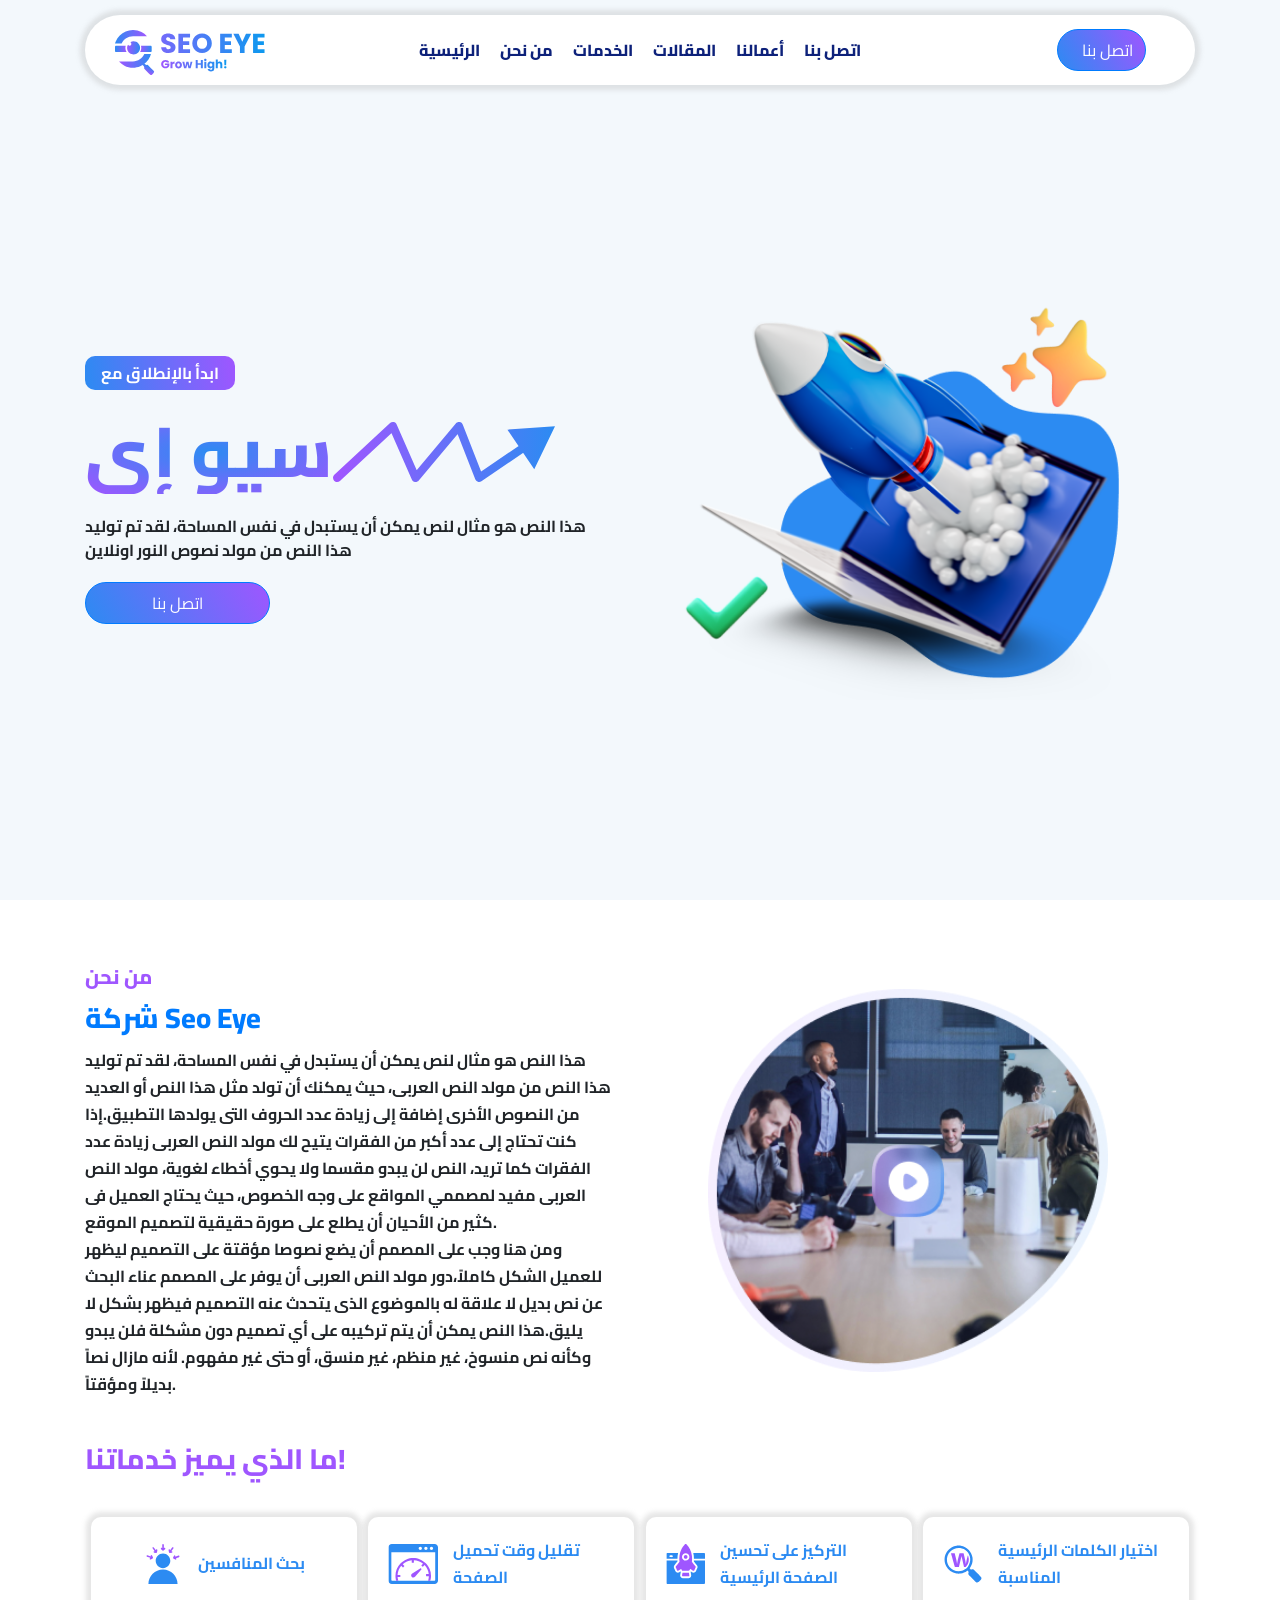
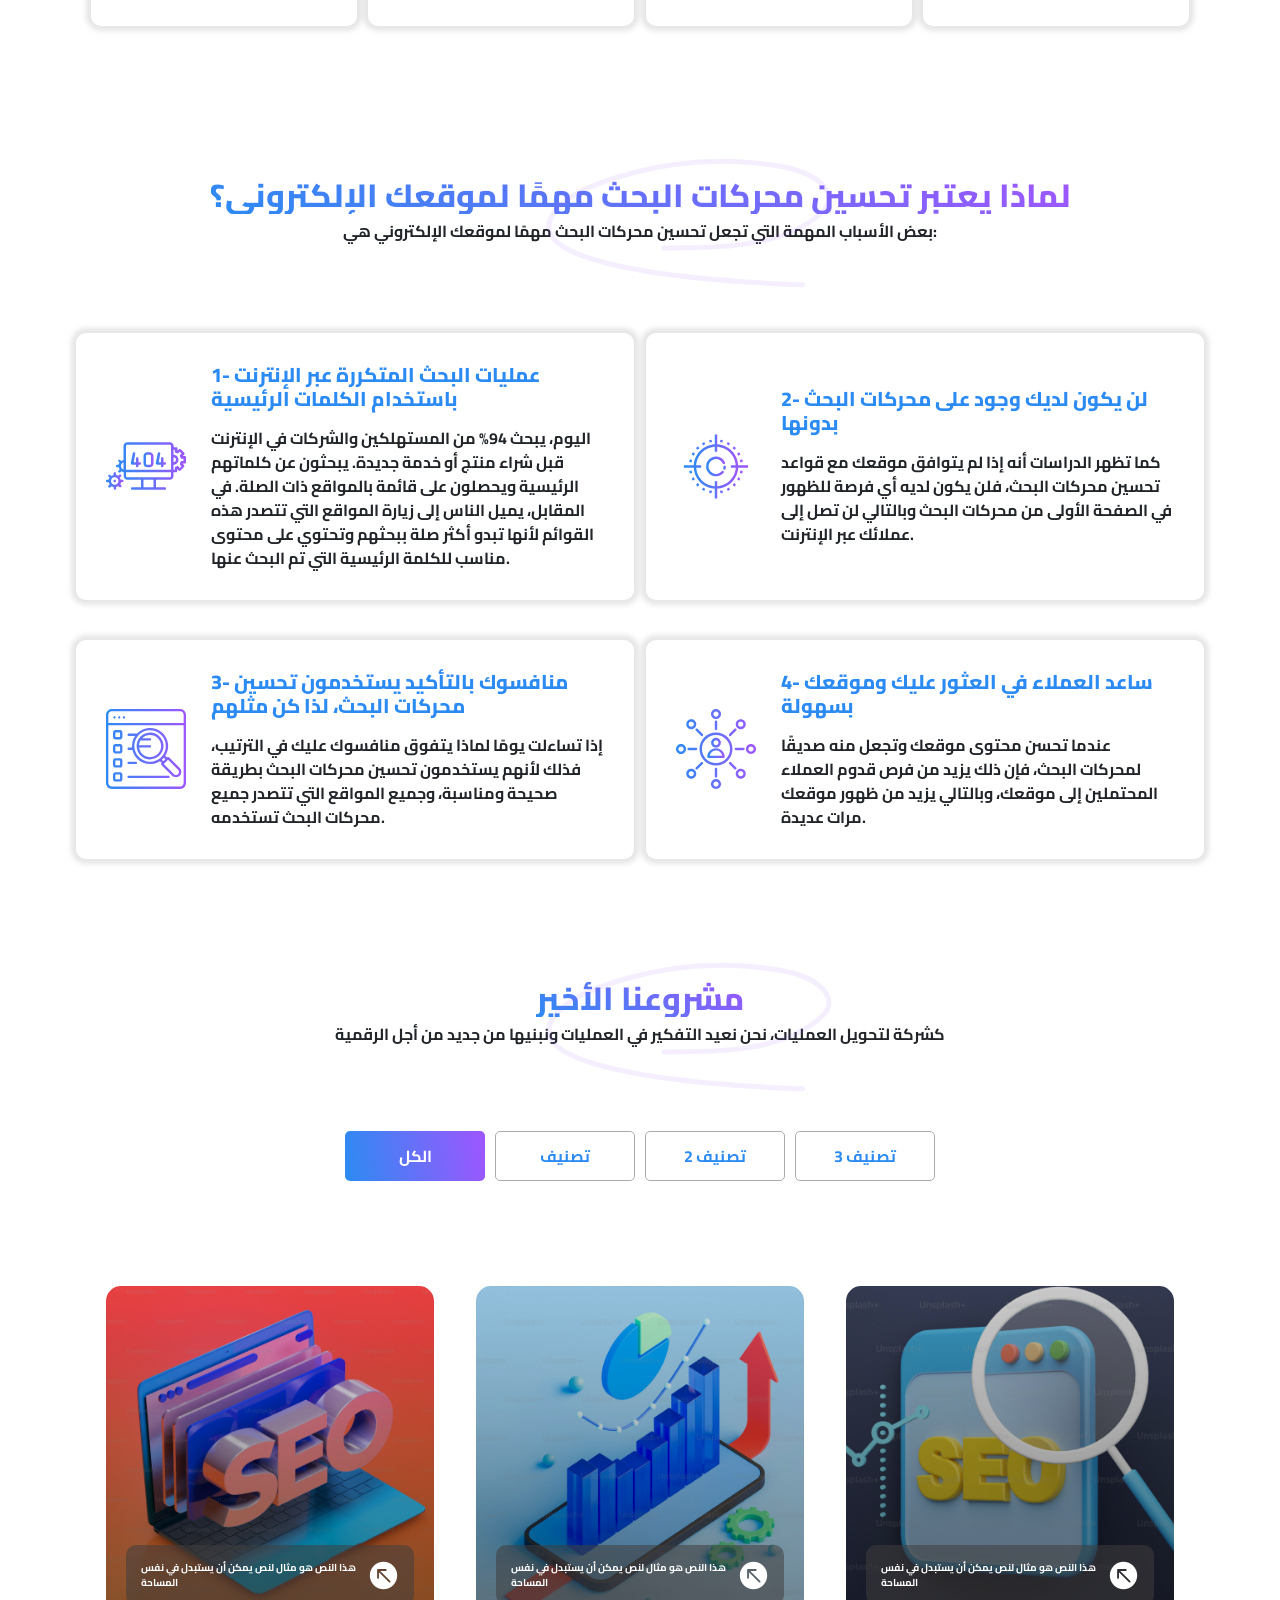
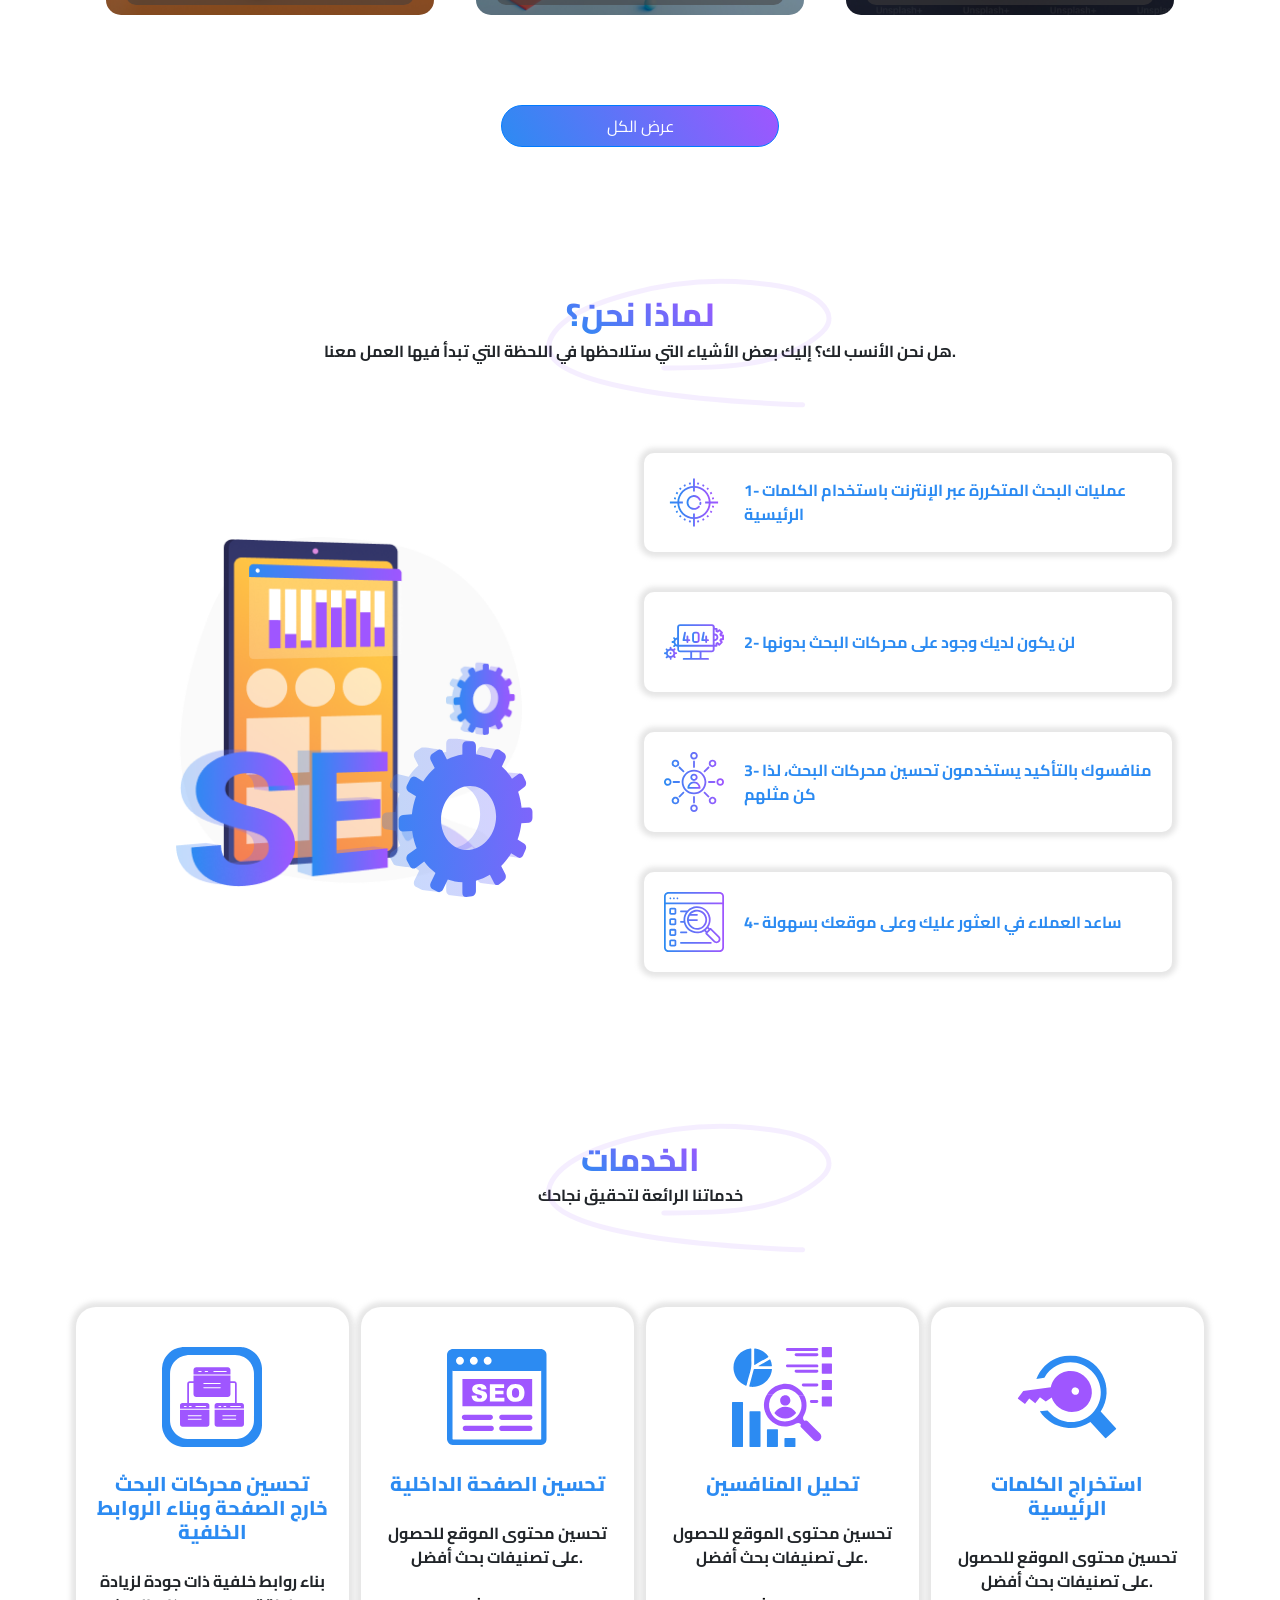
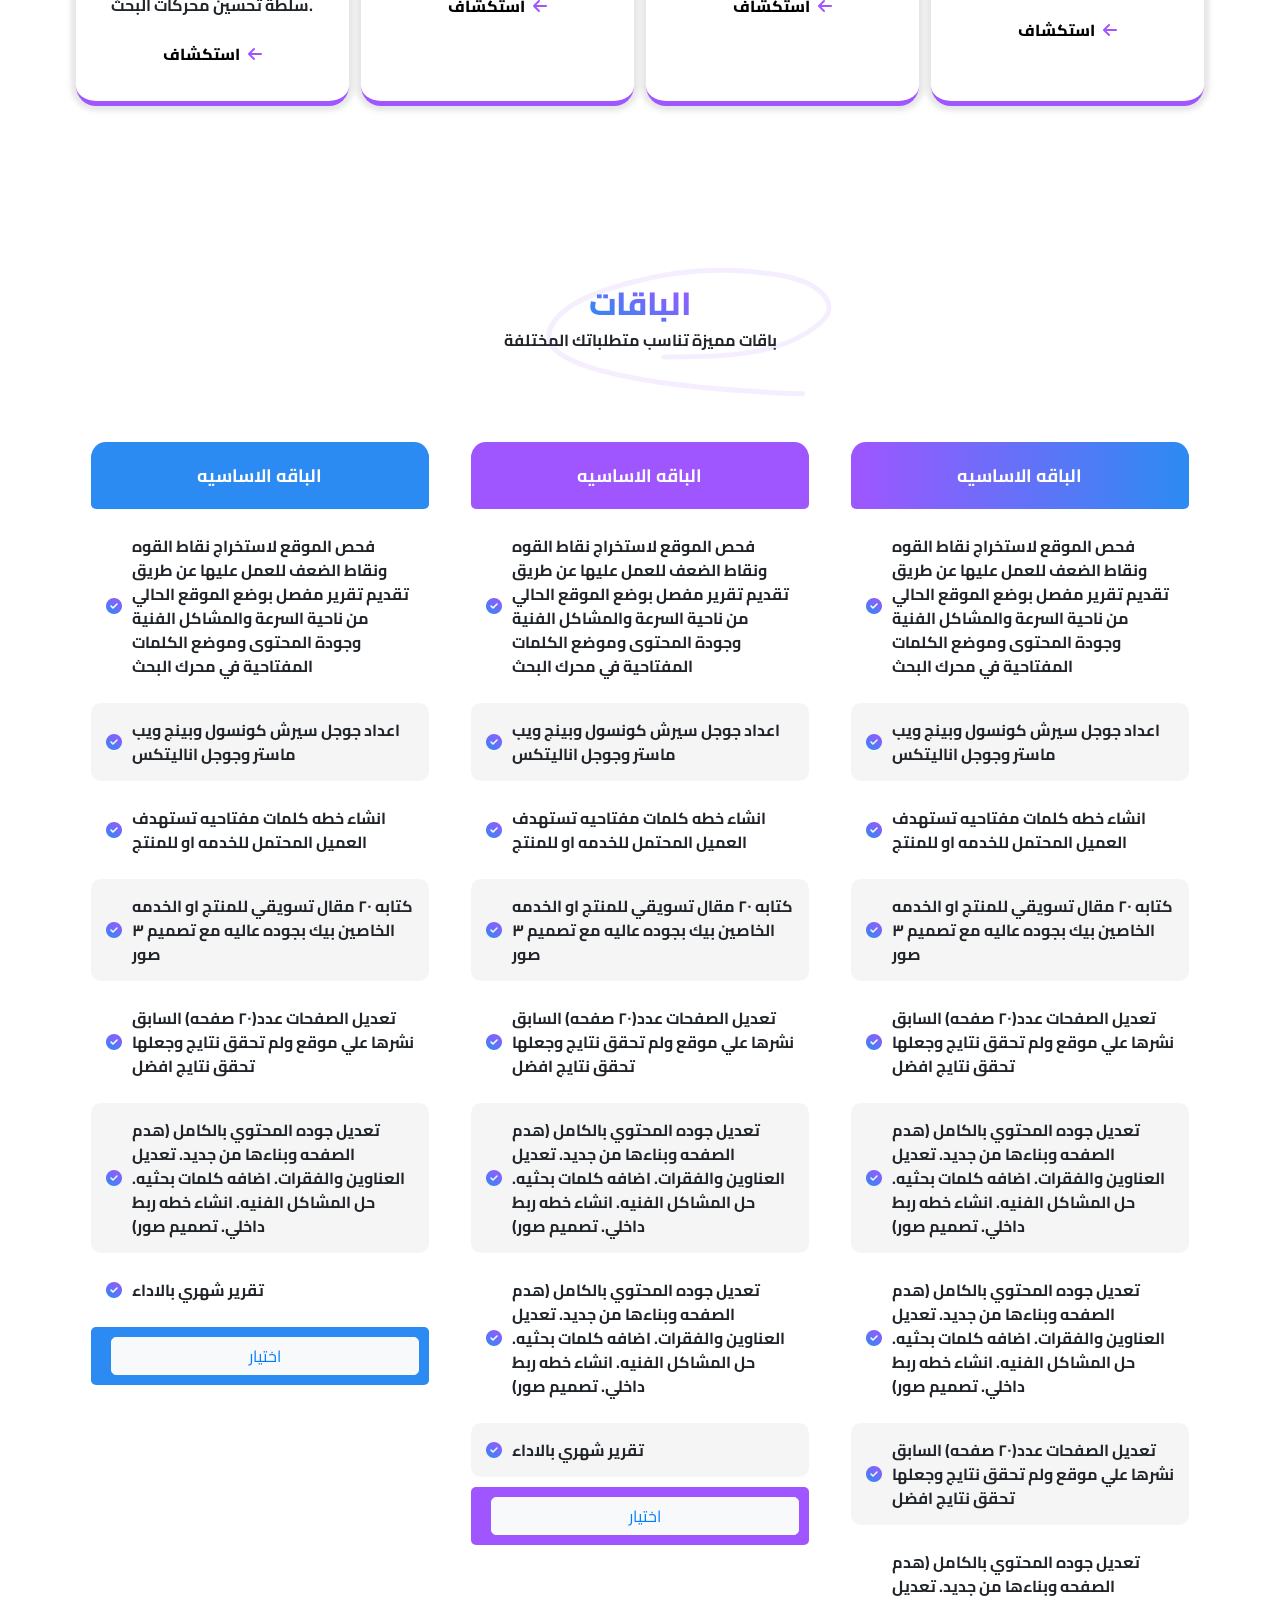
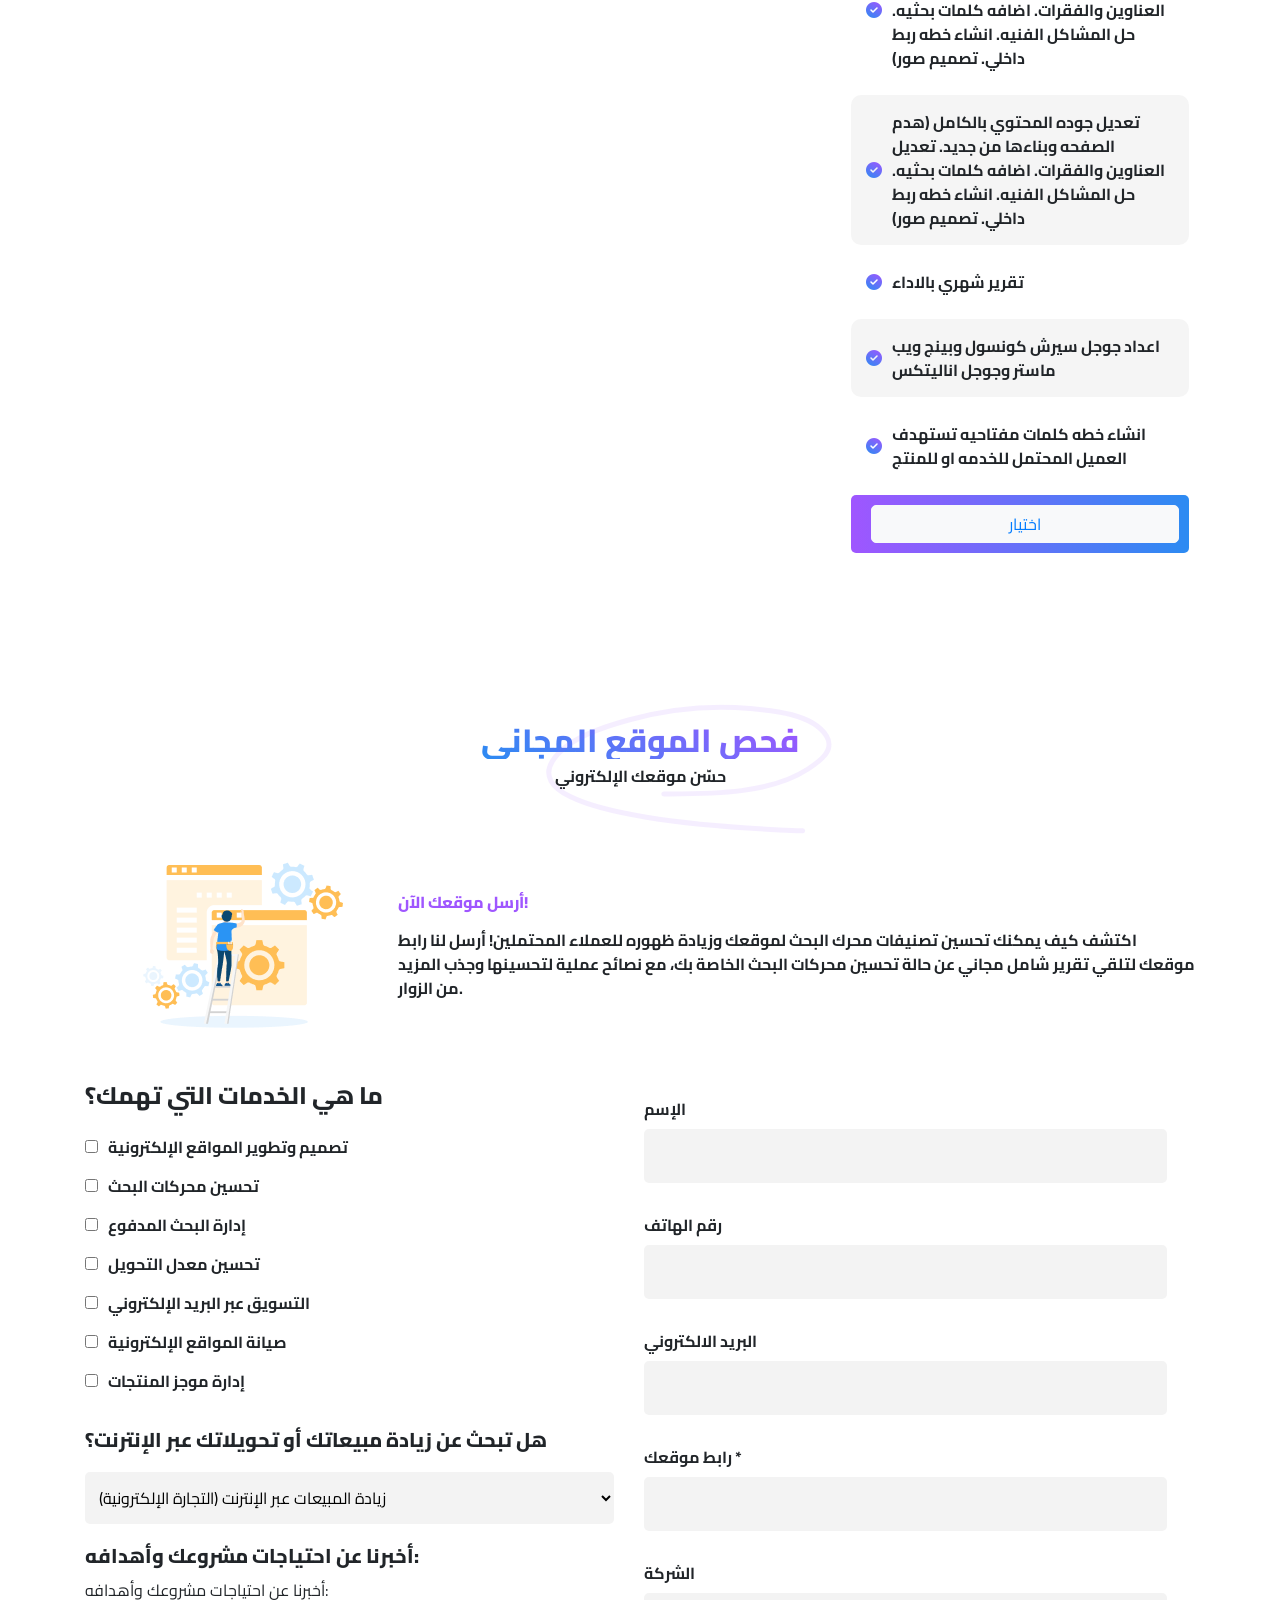
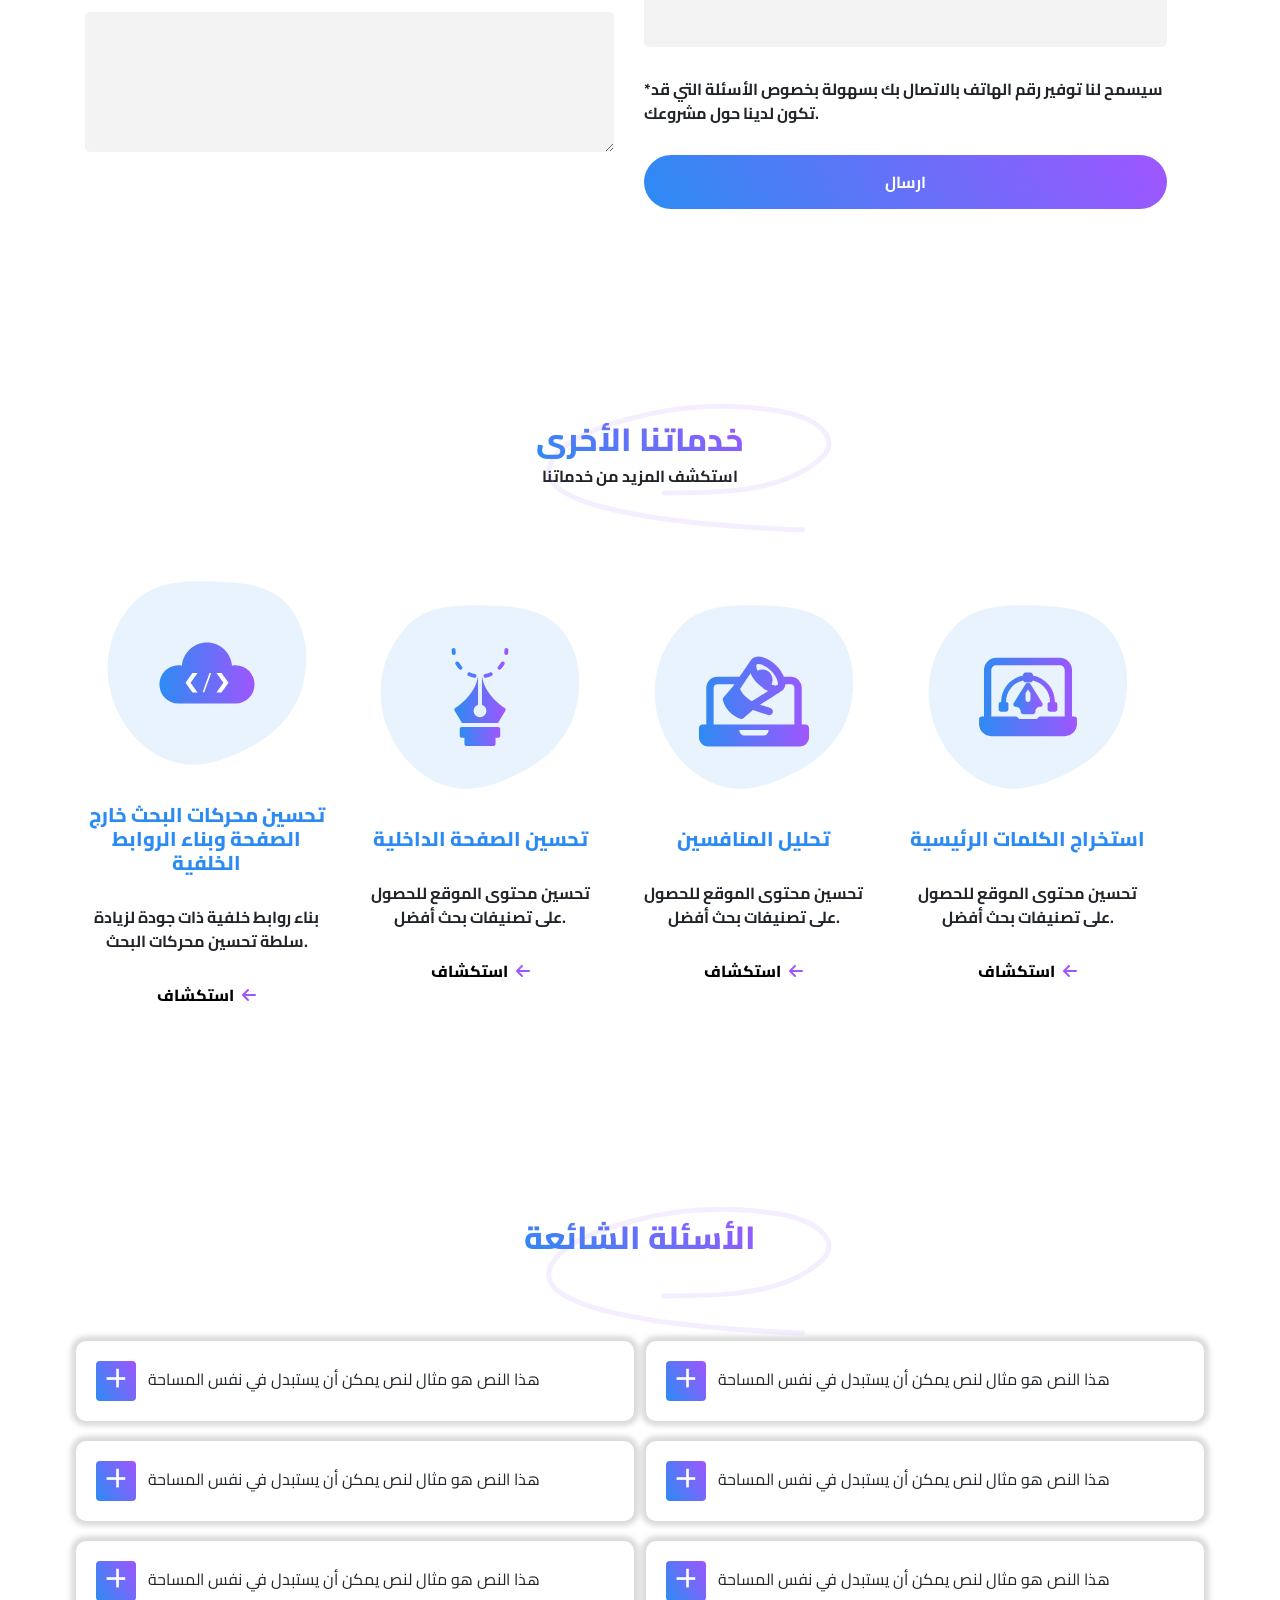
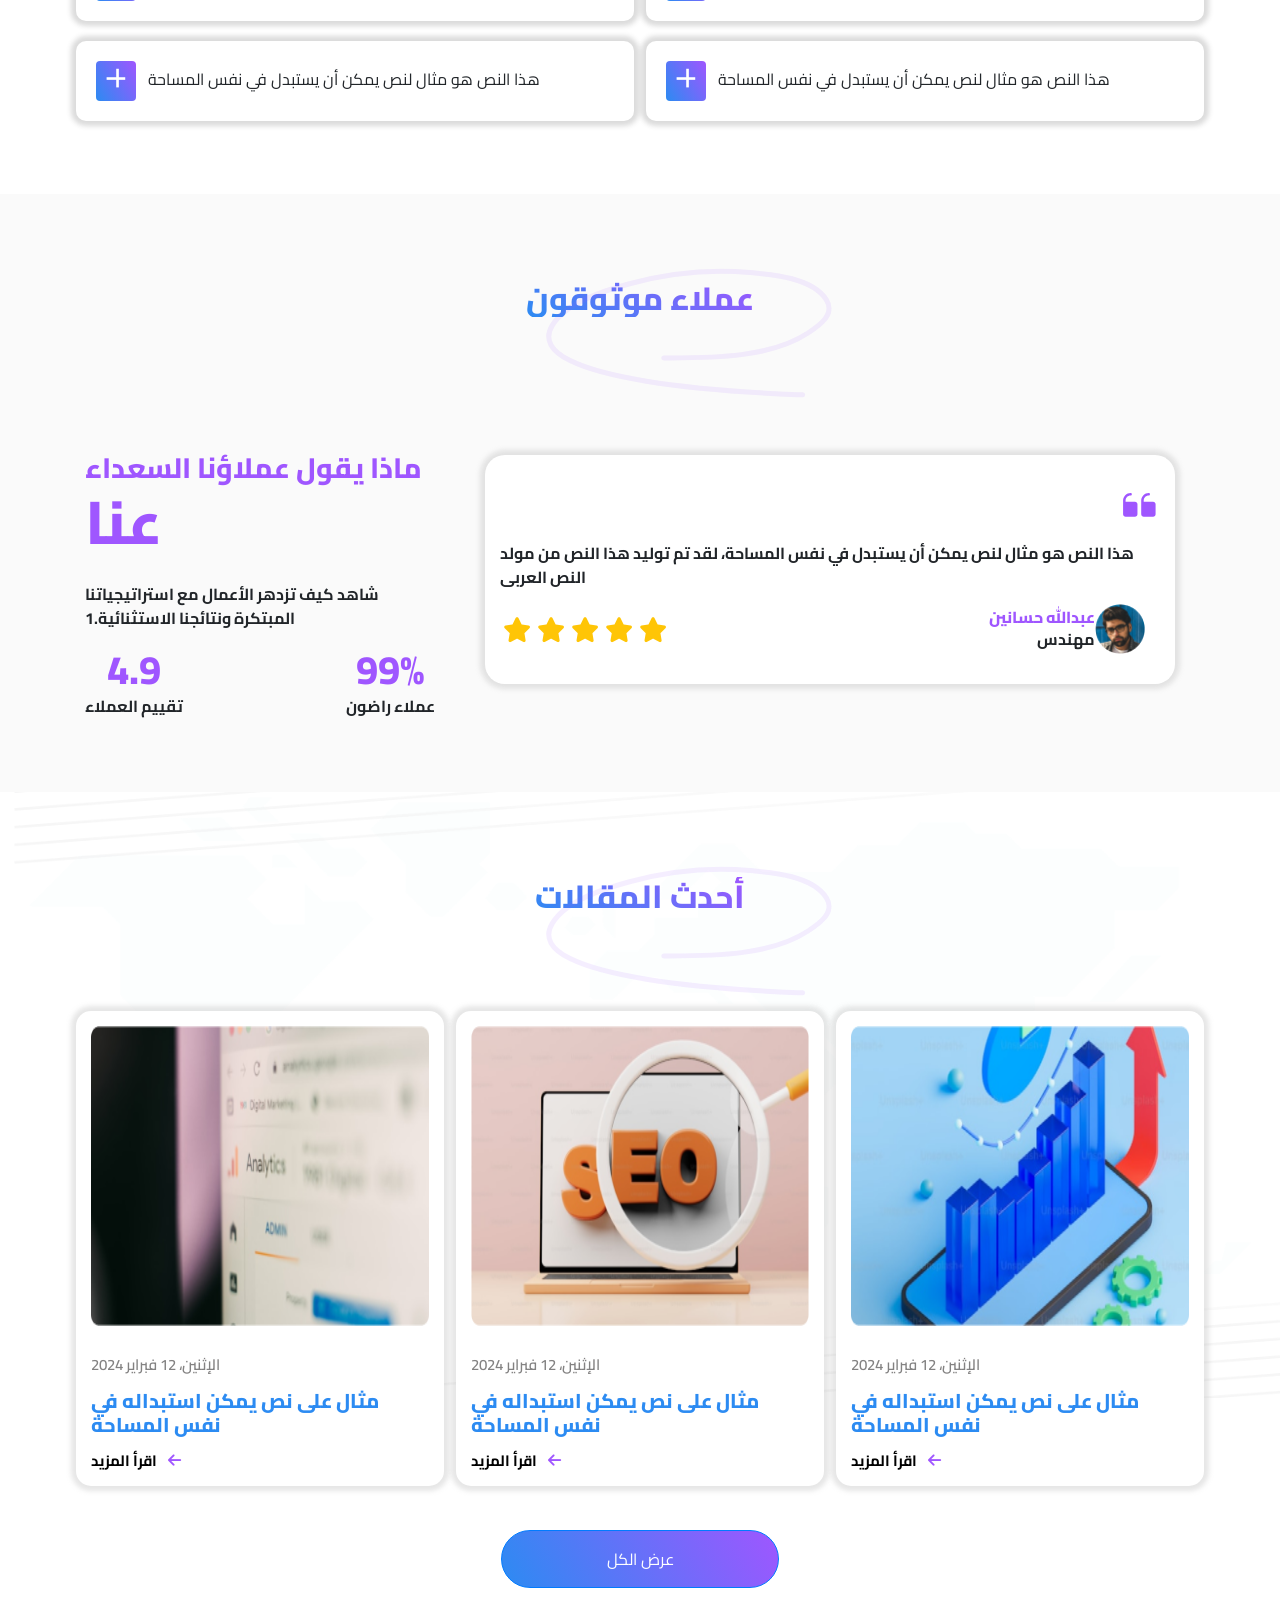
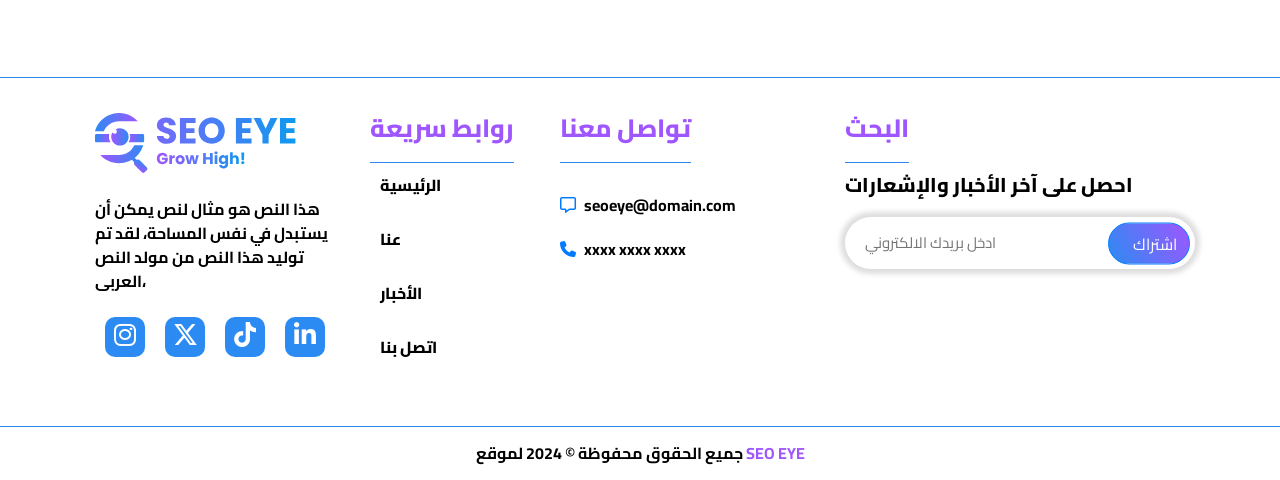
<file: index-en.html>
<!DOCTYPE html>
<html lang="ar" dir="rtl">

<head>
  <meta charset="UTF-8" />
  <meta name="viewport" content="width=device-width, initial-scale=1.0" />
  <link rel="preconnect" href="https://fonts.googleapis.com">
  <link rel="preconnect" href="https://fonts.gstatic.com" crossorigin>
  <link
    href="https://fonts.googleapis.com/css2?family=Cairo:wght@200..1000&family=Rubik:ital,wght@0,300..900;1,300..900&display=swap"
    rel="stylesheet">
  <link rel="stylesheet" href="style-en.css" />
  <link rel="icon" href="assets/image/logo.svg">
  <title>SEO EYE </title>
  <!-- <script src="assets/js/jquery-for-count.min.js"></script> -->
  <!-- <script>
    jQuery(document).ready(function ($) {
      $('.counter').counterUp({
        delay: 10,
        time: 2000
      });
    });
  </script> -->
</head>

<body>
  <div class="loaderlodging bg-white position-fixed w-100 bg-white d-flex flex-column align-items-center justify-content-center overflow-hidden">
    <img class="img-fluid img-lg-h150 mb-4" src="assets/image/logo.svg" alt="erorr">
    <div class="d-flex justify-content-center text-center">
        <span class="loader"></span>
    </div>
</div>
  <!-- start header  -->
  <header>
    <div class="container">
      <div class="head">
        <div class="row">
          <div class="logo col-lg-3 col-md-6 col-sm-6">
            <img src="assets/image/logo.svg" alt="">
          </div>
          <div class="logo col-lg-3 col-md-6 col-sm-6 d-lg-none d-md-flex d-sm-flex  justify-content-end  ">
            <button class="btn btn-primary bar "
              style="border-top-right-radius: 30px; border-bottom-right-radius: 30px;"><i
                class="fa-solid fa-bars  "></i></button>
          </div>
          <div class="phone-slide dlg col-lg-9 col-md-12 col-sm-12 ">
            <div class="links px-md-4 px-sm-4">
              <div
                class="head-phone  d-lg-none d-md-flex d-sm-flex justify-content-between align-items-center w-100 mb-4">
                <div class="logo ">
                  <img src="assets/image/logo.svg" alt="">
                </div>
                <div class="closes ">
                  <button class="closes btn "><i class="fa-solid fa-close font-19 text-secondary"></i></button>
                </div>
              </div>
              <ul>
                <li><a href="index.html">الرئيسية</a></li>
                <li><a href="about.html">من نحن</a></li>
                <li><a href="archive-services-2.html">الخدمات</a></li>
                <li><a href="archive-articale.html">المقالات</a></li>
                <li><a href="archive-projects.html">أعمالنا</a></li>
                <li><a href="contact.html">اتصل بنا</a></li>
              </ul>
              <div class="position-relative right-15px">
                <a href="#" class="btn btn-primary rounded-pill px-4 py-2 "> اتصل بنا</a>
              </div>
            </div>
          </div>
        </div>
      </div>
    </div>
  </header>
  <!-- end header   -->
  <!-- ///////////////////////////////////////////////////////// -->
  <!-- start landing -->
  <section class="landing pt-100-px" >
    <div class="container">
      <div class="row row-cols-lg-2 row-cols-md-1 row-cols-sm-1">
        <div class="col">
          <p class="bg-primary ">ابدأ بالإنطلاق مع</p>
          <span>
            <h1>سيو إي</h1> <img src="assets/image/title-landing.svg" alt="">
          </span>
          <p>هذا النص هو مثال لنص يمكن أن يستبدل في نفس المساحة، لقد تم توليد هذا النص من مولد نصوص النور اونلاين</p>
          <a href="" class="btn btn-primary rounded-pill w-per-35 py-2 wp-100">اتصل بنا</a>
        </div>
        <div class="col">
          <img src="assets/image/img-landing.png" alt="">
        </div>
      </div>
    </div>
  </section>
  <!-- end landing -->
  <!-- /////////////////////////////// -->
  <!-- start about us  -->
  <section class="about-us  mt-5" data-aos="fade-up" data-aos-duration="1500" data-aos-once="true">
    <div class="container">
      <div class="row row-cols-lg-2 row-cols-md-2 row-cols-sm-1">
        <div class="col">
          <h5 class="text-secondary">من نحن</h5>
          <h3 class="text-primary">شركة Seo Eye</h3>
          <p>
            هذا النص هو مثال لنص يمكن أن يستبدل في نفس المساحة، لقد تم توليد هذا النص من مولد النص العربى، حيث يمكنك أن
            تولد مثل هذا النص أو العديد من النصوص الأخرى إضافة إلى زيادة عدد الحروف التى يولدها التطبيق.إذا كنت تحتاج
            إلى عدد أكبر من الفقرات يتيح لك مولد النص العربى زيادة عدد الفقرات كما تريد، النص لن يبدو مقسما ولا يحوي
            أخطاء لغوية، مولد النص العربى مفيد لمصممي المواقع على وجه الخصوص، حيث يحتاج العميل فى كثير من الأحيان أن
            يطلع على صورة حقيقية لتصميم الموقع. <br>ومن هنا وجب على المصمم أن يضع نصوصا مؤقتة على التصميم ليظهر للعميل
            الشكل
            كاملاً،دور مولد النص العربى أن يوفر على المصمم عناء البحث عن نص بديل لا علاقة له بالموضوع الذى يتحدث عنه
            التصميم فيظهر بشكل لا يليق.هذا النص يمكن أن يتم تركيبه على أي تصميم دون مشكلة فلن يبدو وكأنه نص منسوخ، غير
            منظم، غير منسق، أو حتى غير مفهوم. لأنه مازال نصاً بديلاً ومؤقتاً.
          </p>
        </div>
        <div class="col">
          <a class=" videoplay" href="https://youtube.com/y3L3k8FB0nQ?si=SyOl_o5giGatldwS"
            title="Caption. Can be aligned to any side and contain any HTML.">
            <img src="assets/image/about-us.png">
          </a>
        </div>
      </div>
      <div class="special">
        <h3 class="text-secondary">ما الذي يميز خدماتنا!</h3>
        <div class="row row-cols-lg-4 row-cols-md-2 row-cols-sm-1">
          <div class="col">
            <img src="assets/image/ico-about.svg" alt="">
            <p>بحث المنافسين</p>
          </div>
          <div class="col">
            <img src="assets/image/ico-about-2.svg" alt="">
            <p>تقليل وقت تحميل الصفحة</p>
          </div>
          <div class="col">
            <img src="assets/image/ico-about-3.svg" alt="">
            <p>التركيز على تحسين الصفحة الرئيسية</p>
          </div>
          <div class="col">
            <img src="assets/image/ico-about-4.svg" alt="">
            <p>اختيار الكلمات الرئيسية المناسبة</p>
          </div>
        </div>
      </div>
    </div>
  </section>
  <!-- end about us  -->
  <!-- /////////////////////////////////////////////// -->
  <!-- start why seo  -->
  <section class="why-seo" data-aos="fade-up" data-aos-duration="1500" data-aos-once="true">
    <div class="container">
      <div class="title">
        <h2>لماذا يعتبر تحسين محركات البحث مهمًا لموقعك الإلكتروني؟</h2>
        <p>بعض الأسباب المهمة التي تجعل تحسين محركات البحث مهمًا لموقعك الإلكتروني هي:</p>
      </div>
      <div class="row row-cols-lg-2 row-cols-md-1 row-cols-sm-1">
        <div class="col">
          <div><img src="assets/image/ico-spe-1.svg" alt=""></div>
          <div>
            <h5>1- عمليات البحث المتكررة عبر الإنترنت باستخدام الكلمات الرئيسية</h5>
            <p>اليوم، يبحث 94% من المستهلكين والشركات في الإنترنت قبل شراء منتج أو خدمة جديدة. يبحثون عن كلماتهم
              الرئيسية ويحصلون على قائمة بالمواقع ذات الصلة. في المقابل، يميل الناس إلى زيارة المواقع التي تتصدر هذه
              القوائم لأنها تبدو أكثر صلة ببحثهم وتحتوي على محتوى مناسب للكلمة الرئيسية التي تم البحث عنها.</p>
          </div>
        </div>
        <div class="col">
          <div><img src="assets/image/ico-spe-2.svg" alt=""></div>
          <div>
            <h5>2- لن يكون لديك وجود على محركات البحث بدونها</h5>
            <p>كما تظهر الدراسات أنه إذا لم يتوافق موقعك مع قواعد تحسين محركات البحث، فلن يكون لديه أي فرصة للظهور في
              الصفحة الأولى من محركات البحث وبالتالي لن تصل إلى عملائك عبر الإنترنت.</p>
          </div>
        </div>
        <div class="col">
          <div><img src="assets/image/ico-spe-3.svg" alt=""></div>
          <div>
            <h5>3- منافسوك بالتأكيد يستخدمون تحسين محركات البحث، لذا كن مثلهم</h5>
            <p>إذا تساءلت يومًا لماذا يتفوق منافسوك عليك في الترتيب، فذلك لأنهم يستخدمون تحسين محركات البحث بطريقة صحيحة
              ومناسبة، وجميع المواقع التي تتصدر جميع محركات البحث تستخدمه.</p>
          </div>
        </div>
        <div class="col">
          <div><img src="assets/image/ico-spe-4.svg" alt=""></div>
          <div>
            <h5>4- ساعد العملاء في العثور عليك وموقعك بسهولة</h5>
            <p>عندما تحسن محتوى موقعك وتجعل منه صديقًا لمحركات البحث، فإن ذلك يزيد من فرص قدوم العملاء المحتملين إلى
              موقعك، وبالتالي يزيد من ظهور موقعك مرات عديدة.</p>
          </div>
        </div>
      </div>
    </div>
  </section>
  <!-- end why seo  -->
  <!-- start project  -->
  <section class="project" data-aos="fade-up" data-aos-duration="1500" data-aos-once="true">
    <div class="container">
      <div class="title">
        <h2>مشروعنا الأخير</h2>
        <p>كشركة لتحويل العمليات، نحن نعيد التفكير في العمليات ونبنيها من جديد من أجل الرقمية</p>
      </div>
      <div class="contnet-project">
        <ul class="nav nav-tabs">
          <li><a data-toggle="tab" class="active" href="#home">الكل</a></li>
          <li><a data-toggle="tab" href="#menu1">تصنيف</a></li>
          <li><a data-toggle="tab" href="#menu2">تصنيف 2 </a></li>
          <li><a data-toggle="tab" href="#menu3">تصنيف 3</a></li>
        </ul>

        <div class="tab-content">
          <div id="home" class="tab-pane fade in active show">
            <div class="row row-cols-lg-3 row-cols-md-2 row-cols-sm-1">
              <div class="col">
                <div class="bg-card">
                  <img src="assets/image/card-pro-1.png" alt="">
                  <div class="float">
                    <p>هذا النص هو مثال لنص يمكن أن يستبدل في نفس المساحة</p>
                    <img src="assets/image/arrow-up.svg" alt="">
                  </div>
                </div>
              </div>
              <div class="col">
                <div class="bg-card">
                  <img src="assets/image/card-pro-2.png" alt="">
                  <div class="float">
                    <p>هذا النص هو مثال لنص يمكن أن يستبدل في نفس المساحة</p>
                    <img src="assets/image/arrow-up.svg" alt="">
                  </div>
                </div>
              </div>
              <div class="col">
                <div class="bg-card">
                  <img src="assets/image/card-pro-3.png" alt="">
                  <div class="float">
                    <p>هذا النص هو مثال لنص يمكن أن يستبدل في نفس المساحة</p>
                    <img src="assets/image/arrow-up.svg" alt="">
                  </div>
                </div>
              </div>
            </div>
            <div class="d-flex align-items-center justify-content-center">
              <button class="btn btn-primary w-25 wp py-2 rounded-pill wp-100">عرض الكل</button>
            </div>
          </div>
          <div id="menu1" class="tab-pane fade">
            <div class="row row-cols-lg-3 row-cols-md-2 row-cols-sm-1">
              <div class="col">
                <div class="bg-card">
                  <img src="assets/image/card-pro-1.png" alt="">
                  <div class="float">
                    <p>هذا النص هو مثال لنص يمكن أن يستبدل في نفس المساحة</p>
                    <img src="assets/image/arrow-up.svg" alt="">
                  </div>
                </div>
              </div>
            </div>
          </div>
          <div id="menu2" class="tab-pane fade">
            <div class="row row-cols-lg-3 row-cols-md-2 row-cols-sm-1">
              <div class="col">
                <div class="bg-card">
                  <img src="assets/image/card-pro-2.png" alt="">
                  <div class="float">
                    <p>هذا النص هو مثال لنص يمكن أن يستبدل في نفس المساحة</p>
                    <img src="assets/image/arrow-up.svg" alt="">
                  </div>
                </div>
              </div>
            </div>
          </div>
          <div id="menu3" class="tab-pane fade">
            <div class="row row-cols-lg-3 row-cols-md-2 row-cols-sm-1">
              <div class="col">
                <div class="bg-card">
                  <img src="assets/image/card-pro-2.png" alt="">
                  <div class="float">
                    <p>هذا النص هو مثال لنص يمكن أن يستبدل في نفس المساحة</p>
                    <img src="assets/image/arrow-up.svg" alt="">
                  </div>
                </div>
              </div>
              <div class="col">
                <div class="bg-card">
                  <img src="assets/image/card-pro-3.png" alt="">
                  <div class="float">
                    <p>هذا النص هو مثال لنص يمكن أن يستبدل في نفس المساحة</p>
                    <img src="assets/image/arrow-up.svg" alt="">
                  </div>
                </div>
              </div>
            </div>
          </div>
        </div>
      </div>
    </div>
  </section>
  <!-- end projects  -->
  <!-- ////////////////////////////////////////////// -->
  <!-- start why us  -->
  <section class="why-us my-5" data-aos="fade-up" data-aos-duration="1500" data-aos-once="true">
    <div class="container">
      <div class="title">
        <h2>لماذا نحن؟</h2>
        <p>هل نحن الأنسب لك؟ إليك بعض الأشياء التي ستلاحظها في اللحظة التي تبدأ فيها العمل معنا.</p>
      </div>
      <div class="row row-cols-lg-2 row-cols-md-1 row-cols-sm-1">
        <div class="col my-md-4">
          <img src="assets/image/why-us-bg.png" alt="">
          <span class="float">
            <img src="assets/image/why-us-fr.svg" alt="">
          </span>
        </div>
        <div class="col">
          <div>
            <img src="assets/image/ico-spe-2.svg" alt="">
            <p>1- عمليات البحث المتكررة عبر الإنترنت باستخدام الكلمات الرئيسية</p>
          </div>
          <div>
            <img src="assets/image/ico-spe-1.svg" alt="">
            <p>2- لن يكون لديك وجود على محركات البحث بدونها</p>
          </div>
          <div>
            <img src="assets/image/ico-spe-4.svg" alt="">
            <p>3- منافسوك بالتأكيد يستخدمون تحسين محركات البحث، لذا كن مثلهم</p>
          </div>
          <div>
            <img src="assets/image/ico-spe-3.svg" alt="">
            <p>4- ساعد العملاء في العثور عليك وعلى موقعك بسهولة</p>
          </div>
        </div>
      </div>
    </div>
  </section>
  <!-- end why us  -->
  <!-- //////////////////////////////////////////// -->
  <!-- start services  -->
  <section class="service my-5" data-aos="fade-up" data-aos-duration="1500" data-aos-once="true">
    <div class="container">
      <div class="title">
        <h2>الخدمات</h2>
        <p>خدماتنا الرائعة لتحقيق نجاحك</p>
      </div>
      <div class="row row-cols-lg-4 row-cols-md-2 row-cols-sm-1">
        <div class="col ">
          <img src="assets/image/ser-1.svg" alt="">
          <h5>تحسين محركات البحث خارج الصفحة وبناء الروابط الخلفية</h5>
          <p>بناء روابط خلفية ذات جودة لزيادة سلطة تحسين محركات البحث.</p>
          <a href="">استكشاف <i class="fa-solid fa-arrow-left text-secondary"></i></a>
        </div>
        <div class="col ">
          <img src="assets/image/ser-2.svg" alt="">
          <h5>تحسين الصفحة الداخلية</h5>
          <p>تحسين محتوى الموقع للحصول على تصنيفات بحث أفضل.</p>
          <a href="">استكشاف <i class="fa-solid fa-arrow-left text-secondary"></i></a>
        </div>

        <div class="col ">
          <img src="assets/image/ser-3.svg" alt="">
          <h5>تحليل المنافسين</h5>
          <p>تحسين محتوى الموقع للحصول على تصنيفات بحث أفضل.</p>
          <a href="">استكشاف <i class="fa-solid fa-arrow-left text-secondary"></i></a>
        </div>
        <div class="col ">
          <img src="assets/image/ser-4.svg" alt="">
          <h5>استخراج الكلمات الرئيسية</h5>
          <p>تحسين محتوى الموقع للحصول على تصنيفات بحث أفضل.</p>
          <a href="">استكشاف <i class="fa-solid fa-arrow-left text-secondary"></i></a>
        </div>
      </div>
    </div>
  </section>
  <!-- end services  -->
  <!-- //////////////////////////////////////////// -->
  <!-- start package  -->
  <section class="package my-5" data-aos="fade-up" data-aos-duration="1500" data-aos-once="true">
    <div class="container">
      <div class="title">
        <h2>الباقات</h2>
        <p>باقات مميزة تناسب متطلباتك المختلفة</p>
      </div>

      <div class="row row-cols-lg-3 row-cols-md-2 row-cols-sm-1 mt-5">
        <div class="col ">
          <div class="head-pack">
            الباقه الاساسيه
          </div>
          <ul class="body-pack">
            <li><i class="fa-solid fa-check-circle"></i>
              <p>فحص الموقع لاستخراج نقاط القوه ونقاط الضعف للعمل عليها عن طريق تقديم تقرير مفصل بوضع الموقع الحالي من
                ناحية السرعة والمشاكل الفنية وجودة المحتوى وموضع الكلمات المفتاحية في محرك البحث</p>
            </li>
            <li><i class="fa-solid fa-check-circle"></i>
              <p>اعداد جوجل سيرش كونسول وبينج ويب ماستر وجوجل اناليتكس</p>
            </li>
            <li><i class="fa-solid fa-check-circle"></i>
              <p>انشاء خطه كلمات مفتاحيه تستهدف العميل المحتمل للخدمه او للمنتج</p>
            </li>
            <li><i class="fa-solid fa-check-circle"></i>
              <p>كتابه ٢٠ مقال تسويقي للمنتج او الخدمه الخاصين بيك بجوده عاليه مع تصميم ٣ صور</p>
            </li>
            <li><i class="fa-solid fa-check-circle"></i>
              <p>تعديل الصفحات عدد(٢٠ صفحه) السابق نشرها علي موقع ولم تحقق نتايج وجعلها تحقق نتايج افضل</p>
            </li>
            <li><i class="fa-solid fa-check-circle"></i>
              <p>تعديل جوده المحتوي بالكامل (هدم الصفحه وبناءها من جديد. تعديل العناوين والفقرات. اضافه كلمات بحثيه. حل
                المشاكل الفنيه. انشاء خطه ربط داخلي. تصميم صور)
              </p>
            </li>
            <li><i class="fa-solid fa-check-circle"></i>
              <p>تقرير شهري بالاداء</p>
            </li>
          </ul>
          <div class="footer-pack">
           <a href="" class="btn btn-light text-primary">اختيار</a>
          </div>
        </div>
        <div class="col ">
          <div class="head-pack">
            الباقه الاساسيه
          </div>
          <ul class="body-pack">
            <li><i class="fa-solid fa-check-circle"></i>
              <p>فحص الموقع لاستخراج نقاط القوه ونقاط الضعف للعمل عليها عن طريق تقديم تقرير مفصل بوضع الموقع الحالي من
                ناحية السرعة والمشاكل الفنية وجودة المحتوى وموضع الكلمات المفتاحية في محرك البحث</p>
            </li>
            <li><i class="fa-solid fa-check-circle"></i>
              <p>اعداد جوجل سيرش كونسول وبينج ويب ماستر وجوجل اناليتكس</p>
            </li>
            <li><i class="fa-solid fa-check-circle"></i>
              <p>انشاء خطه كلمات مفتاحيه تستهدف العميل المحتمل للخدمه او للمنتج</p>
            </li>
            <li><i class="fa-solid fa-check-circle"></i>
              <p>كتابه ٢٠ مقال تسويقي للمنتج او الخدمه الخاصين بيك بجوده عاليه مع تصميم ٣ صور</p>
            </li>
            <li><i class="fa-solid fa-check-circle"></i>
              <p>تعديل الصفحات عدد(٢٠ صفحه) السابق نشرها علي موقع ولم تحقق نتايج وجعلها تحقق نتايج افضل</p>
            </li>
            <li><i class="fa-solid fa-check-circle"></i>
              <p>تعديل جوده المحتوي بالكامل (هدم الصفحه وبناءها من جديد. تعديل العناوين والفقرات. اضافه كلمات بحثيه. حل
                المشاكل الفنيه. انشاء خطه ربط داخلي. تصميم صور)
              </p>
            </li>
            <li><i class="fa-solid fa-check-circle"></i>
              <p>تعديل جوده المحتوي بالكامل (هدم الصفحه وبناءها من جديد. تعديل العناوين والفقرات. اضافه كلمات بحثيه. حل
                المشاكل الفنيه. انشاء خطه ربط داخلي. تصميم صور)
              </p>
            </li>
            <li><i class="fa-solid fa-check-circle"></i>
              <p>تقرير شهري بالاداء</p>
            </li>
          </ul>
          <div class="footer-pack">
             <a href="" class="btn btn-light text-primary">اختيار</a>
          </div>
        </div>
        <div class="col ">
          <div class="head-pack">
            الباقه الاساسيه
          </div>
          <ul class="body-pack">
            <li><i class="fa-solid fa-check-circle"></i>
              <p>فحص الموقع لاستخراج نقاط القوه ونقاط الضعف للعمل عليها عن طريق تقديم تقرير مفصل بوضع الموقع الحالي من
                ناحية السرعة والمشاكل الفنية وجودة المحتوى وموضع الكلمات المفتاحية في محرك البحث</p>
            </li>
            <li><i class="fa-solid fa-check-circle"></i>
              <p>اعداد جوجل سيرش كونسول وبينج ويب ماستر وجوجل اناليتكس</p>
            </li>
            <li><i class="fa-solid fa-check-circle"></i>
              <p>انشاء خطه كلمات مفتاحيه تستهدف العميل المحتمل للخدمه او للمنتج</p>
            </li>
            <li><i class="fa-solid fa-check-circle"></i>
              <p>كتابه ٢٠ مقال تسويقي للمنتج او الخدمه الخاصين بيك بجوده عاليه مع تصميم ٣ صور</p>
            </li>
            <li><i class="fa-solid fa-check-circle"></i>
              <p>تعديل الصفحات عدد(٢٠ صفحه) السابق نشرها علي موقع ولم تحقق نتايج وجعلها تحقق نتايج افضل</p>
            </li>
            <li><i class="fa-solid fa-check-circle"></i>
              <p>تعديل جوده المحتوي بالكامل (هدم الصفحه وبناءها من جديد. تعديل العناوين والفقرات. اضافه كلمات بحثيه. حل
                المشاكل الفنيه. انشاء خطه ربط داخلي. تصميم صور)
              </p>
            </li>
            <li><i class="fa-solid fa-check-circle"></i>
              <p>تعديل جوده المحتوي بالكامل (هدم الصفحه وبناءها من جديد. تعديل العناوين والفقرات. اضافه كلمات بحثيه. حل
                المشاكل الفنيه. انشاء خطه ربط داخلي. تصميم صور)
              </p>
            </li>
            <li><i class="fa-solid fa-check-circle"></i>
              <p>تعديل الصفحات عدد(٢٠ صفحه) السابق نشرها علي موقع ولم تحقق نتايج وجعلها تحقق نتايج افضل</p>
            </li>
            <li><i class="fa-solid fa-check-circle"></i>
              <p>تعديل جوده المحتوي بالكامل (هدم الصفحه وبناءها من جديد. تعديل العناوين والفقرات. اضافه كلمات بحثيه. حل
                المشاكل الفنيه. انشاء خطه ربط داخلي. تصميم صور)
              </p>
            </li>
            <li><i class="fa-solid fa-check-circle"></i>
              <p>تعديل جوده المحتوي بالكامل (هدم الصفحه وبناءها من جديد. تعديل العناوين والفقرات. اضافه كلمات بحثيه. حل
                المشاكل الفنيه. انشاء خطه ربط داخلي. تصميم صور)
              </p>
            </li>
            <li><i class="fa-solid fa-check-circle"></i>
              <p>تقرير شهري بالاداء</p>
            </li>
            <li><i class="fa-solid fa-check-circle"></i>
              <p>اعداد جوجل سيرش كونسول وبينج ويب ماستر وجوجل اناليتكس</p>
            </li>
            <li><i class="fa-solid fa-check-circle"></i>
              <p>انشاء خطه كلمات مفتاحيه تستهدف العميل المحتمل للخدمه او للمنتج</p>
            </li>
          </ul>
          <div class="footer-pack">
             <a href="" class="btn btn-light text-primary">اختيار</a>
          </div>
        </div>
      </div>
    </div>
  </section>
  <!-- end package  -->
  <!-- //////////////////////////////////////////// -->
  <!-- start package  -->
  <section class="check my-5" data-aos="fade-up" data-aos-duration="1500" data-aos-once="true">
    <div class="container">
      <div class="title">
        <h2>فحص الموقع المجاني</h2>
        <p>حسّن موقعك الإلكتروني</p>
      </div>
      <div class="d-flex align-items-center justify-content-start my-4 flex-sm-column">
        <img src="assets/image/contact.png" class="mb-sm-4" alt="">
        <div>
          <h6 class="mb-3 text-secondary">أرسل موقعك الآن!</h6>
          <p>اكتشف كيف يمكنك تحسين تصنيفات محرك البحث لموقعك وزيادة ظهوره للعملاء المحتملين! أرسل لنا رابط موقعك لتلقي
            تقرير شامل مجاني عن حالة تحسين محركات البحث الخاصة بك، مع نصائح عملية لتحسينها وجذب المزيد من الزوار.</p>
        </div>
      </div>
      <div class="row row-cols-lg-2 row-cols-md-1 row-cols-sm-1 my-5">
        <div class="col check-content">
        <h4 class="mb-4">ما هي الخدمات التي تهمك؟</h4>
        <ul>
          <li><input type="checkbox" name="" id=""><p>تصميم وتطوير المواقع الإلكترونية</p></li>
          <li><input type="checkbox" name="" id=""><p>تحسين محركات البحث</p></li>
          <li><input type="checkbox" name="" id=""><p>إدارة البحث المدفوع</p></li>
          <li><input type="checkbox" name="" id=""><p>تحسين معدل التحويل</p></li>
          <li><input type="checkbox" name="" id=""><p>التسويق عبر البريد الإلكتروني</p></li>
          <li><input type="checkbox" name="" id=""><p>صيانة المواقع الإلكترونية</p></li>
          <li><input type="checkbox" name="" id=""><p>إدارة موجز المنتجات</p></li>
        </ul>
        <div>
          <h5>هل تبحث عن زيادة مبيعاتك أو تحويلاتك عبر الإنترنت؟</h5>
          <select name="" id="">
            <option value="">زيادة المبيعات عبر الإنترنت (التجارة الإلكترونية)</option>
            <option value="">زيادة المبيعات عبر الإنترنت 2(التجارة الإلكترونية)</option>
            <option value="">زيادة المبيعات عبر الإنترنت 3(التجارة الإلكترونية)</option>
            <option value="">زيادة المبيعات عبر الإنترنت 4(التجارة الإلكترونية)</option>
          </select>
        </div>
        <div>
          <h5>أخبرنا عن احتياجات مشروعك وأهدافه:</h5>
          <p class="font-4 font-weight-normal">أخبرنا عن احتياجات مشروعك وأهدافه:</p>
          <textarea name="" id="" cols="30" rows="5"></textarea>
        </div>
        </div>
        <div class="col">
          <form action="">
            <div class="form-content">
              <div class="row row-cols-1">
                <div class="col">
                  <label for="n">الإسم</label>
                  <input type="text" id="n" name="" id="">
                </div>
                <div class="col">
                  <label for="p">رقم الهاتف</label>
                  <input type="phone" id="p" name="" id="">
                </div>
                <div class="col">
                  <label for="e">البريد الالكتروني</label>
                  <input type="email" id="e" name="" id="">
                </div>
                <div class="col">
                  <label for="u">رابط موقعك *</label>
                  <input type="text" id="u" name="" id="" required>
                </div>
                <div class="col">
                  <label for="c">الشركة</label>
                  <input type="text" id="c" name="" id="">
                </div>
                <div class="col">
                  <p>*سيسمح لنا توفير رقم الهاتف بالاتصال بك بسهولة بخصوص الأسئلة التي قد تكون لدينا حول مشروعك.</p>
                </div>
                <div class="col">
                  <input type="submit" class="btn btn-primary rounded-pill w-100 font-weight-bolder" value="ارسال">
                </div>
              </div>
            </div>
          </form>
        </div>
      </div>
    </div>
  </section>
  <!-- end package  -->
     <!-- //////////////////////////////////////////// -->
  <!-- start services  -->
  <section class=" service-2 my-5" data-aos="fade-up" data-aos-duration="1500" data-aos-once="true">
    <div class="container">
      <div class="title">
        <h2>خدماتنا الأخرى</h2>
        <p>استكشف المزيد من خدماتنا</p>
      </div>
      <div class="row row-cols-lg-4 row-cols-md-2 row-cols-sm-1">
        <div class="col ">
          <img src="assets/image/ser-5.svg" alt="">
          <h5>تحسين محركات البحث خارج الصفحة وبناء الروابط الخلفية</h5>
          <p>بناء روابط خلفية ذات جودة لزيادة سلطة تحسين محركات البحث.</p>
          <a href="">استكشاف <i class="fa-solid fa-arrow-left text-secondary"></i></a>
        </div>
        <div class="col ">
          <img src="assets/image/ser-6.svg" alt="">
          <h5>تحسين الصفحة الداخلية</h5>
          <p>تحسين محتوى الموقع للحصول على تصنيفات بحث أفضل.</p>
          <a href="">استكشاف <i class="fa-solid fa-arrow-left text-secondary"></i></a>
        </div>

        <div class="col ">
          <img src="assets/image/ser-7.svg" alt="">
          <h5>تحليل المنافسين</h5>
          <p>تحسين محتوى الموقع للحصول على تصنيفات بحث أفضل.</p>
          <a href="">استكشاف <i class="fa-solid fa-arrow-left text-secondary"></i></a>
        </div>
        <div class="col ">
          <img src="assets/image/ser-8.svg" alt="">
          <h5>استخراج الكلمات الرئيسية</h5>
          <p>تحسين محتوى الموقع للحصول على تصنيفات بحث أفضل.</p>
          <a href="">استكشاف <i class="fa-solid fa-arrow-left text-secondary"></i></a>
        </div>
      </div>
    </div>
  </section>
  <!-- end services  -->
     <!-- //////////////////////////// -->
  <!-- start help  -->
  <section class="quetion help py-5" data-aos="fade-up" data-aos-duration="1500" data-aos-once="true">
    <div class="container">
      <div class="title ">
        <h2>الأسئلة الشائعة</h2>
        <!-- <p>استكشف المزيد من خدماتنا</p> -->
      </div>
      <div class="row row-cols-lg-2 row-cols-md-1 row-cols-sm-1">
        <div class="col " data-toggle="collapse" data-target="#demo">
          <div>
            <button class="blus-open-info btn btn-primary mr-2">
              <span>|</span>
              <span class="change rotate">|</span>
            </button>
            هذا النص هو مثال لنص يمكن أن يستبدل في نفس المساحة
          </div>
          <p id="demo" class="collapse">هذا النص هو مثال لنص يمكن أن يستبدل في نفس المساحة هذا النص هو
            مثال لنص يمكن أن يستبدل في نفس المساحة هذا النص هو مثال لنص يمكن أن يستبدل في نفس
            المساحة هذا النص هو مثال لنص يمكن أن يستبدل في نفس المساحة هذا النص هو مثال لنص يمكن أن
            يستبدل في نفس المساحة</p>

        </div>
        <div class="col " data-toggle="collapse" data-target="#demo2">
          <div>
            <button class="blus-open-info btn btn-primary mr-2">
              <span>|</span>
              <span class="change rotate">|</span>
            </button>
            هذا النص هو مثال لنص يمكن أن يستبدل في نفس المساحة
          </div>
          <p id="demo2" class="collapse">هذا النص هو مثال لنص يمكن أن يستبدل في نفس المساحة هذا النص هو
            مثال لنص يمكن أن يستبدل في نفس المساحة هذا النص هو مثال لنص يمكن أن يستبدل في نفس
            المساحة هذا النص هو مثال لنص يمكن أن يستبدل في نفس المساحة هذا النص هو مثال لنص يمكن أن
            يستبدل في نفس المساحة</p>

        </div>
        <div class="col " data-toggle="collapse" data-target="#demo3">
          <div>
            <button class="blus-open-info btn btn-primary mr-2">
              <span>|</span>
              <span class="change rotate">|</span>
            </button>
            هذا النص هو مثال لنص يمكن أن يستبدل في نفس المساحة
          </div>
          <p id="demo3" class="collapse">هذا النص هو مثال لنص يمكن أن يستبدل في نفس المساحة هذا النص هو
            مثال لنص يمكن أن يستبدل في نفس المساحة هذا النص هو مثال لنص يمكن أن يستبدل في نفس
            المساحة هذا النص هو مثال لنص يمكن أن يستبدل في نفس المساحة هذا النص هو مثال لنص يمكن أن
            يستبدل في نفس المساحة</p>
        </div>
        <div class="col " data-toggle="collapse" data-target="#demo4">
          <div>
            <button class="blus-open-info btn btn-primary mr-2">
              <span>|</span>
              <span class="change rotate">|</span>
            </button>
            هذا النص هو مثال لنص يمكن أن يستبدل في نفس المساحة
          </div>
          <p id="demo4" class="collapse">هذا النص هو مثال لنص يمكن أن يستبدل في نفس المساحة هذا النص هو
            مثال لنص يمكن أن يستبدل في نفس المساحة هذا النص هو مثال لنص يمكن أن يستبدل في نفس
            المساحة هذا النص هو مثال لنص يمكن أن يستبدل في نفس المساحة هذا النص هو مثال لنص يمكن أن
            يستبدل في نفس المساحة</p>
        </div>
        <div class="col " data-toggle="collapse" data-target="#demo5">
          <div>
            <button class="blus-open-info btn btn-primary mr-2">
              <span>|</span>
              <span class="change rotate">|</span>
            </button>
            هذا النص هو مثال لنص يمكن أن يستبدل في نفس المساحة
          </div>
          <p id="demo5" class="collapse">هذا النص هو مثال لنص يمكن أن يستبدل في نفس المساحة هذا النص هو
            مثال لنص يمكن أن يستبدل في نفس المساحة هذا النص هو مثال لنص يمكن أن يستبدل في نفس
            المساحة هذا النص هو مثال لنص يمكن أن يستبدل في نفس المساحة هذا النص هو مثال لنص يمكن أن
            يستبدل في نفس المساحة</p>
        </div>
        <div class="col " data-toggle="collapse" data-target="#demo6">
          <div>
            <button class="blus-open-info btn btn-primary mr-2">
              <span>|</span>
              <span class="change rotate">|</span>
            </button>
            هذا النص هو مثال لنص يمكن أن يستبدل في نفس المساحة
          </div>
          <p id="demo6" class="collapse">هذا النص هو مثال لنص يمكن أن يستبدل في نفس المساحة هذا النص هو
            مثال لنص يمكن أن يستبدل في نفس المساحة هذا النص هو مثال لنص يمكن أن يستبدل في نفس
            المساحة هذا النص هو مثال لنص يمكن أن يستبدل في نفس المساحة هذا النص هو مثال لنص يمكن أن
            يستبدل في نفس المساحة</p>
        </div>
        <div class="col " data-toggle="collapse" data-target="#demo7">
          <div>
            <button class="blus-open-info btn btn-primary mr-2">
              <span>|</span>
              <span class="change rotate">|</span>
            </button>
            هذا النص هو مثال لنص يمكن أن يستبدل في نفس المساحة
          </div>
          <p id="demo7" class="collapse">هذا النص هو مثال لنص يمكن أن يستبدل في نفس المساحة هذا النص هو
            مثال لنص يمكن أن يستبدل في نفس المساحة هذا النص هو مثال لنص يمكن أن يستبدل في نفس
            المساحة هذا النص هو مثال لنص يمكن أن يستبدل في نفس المساحة هذا النص هو مثال لنص يمكن أن
            يستبدل في نفس المساحة</p>
        </div>
        <div class="col " data-toggle="collapse" data-target="#demo8">
          <div>
            <button class="blus-open-info btn btn-primary mr-2">
              <span>|</span>
              <span class="change rotate">|</span>
            </button>
            هذا النص هو مثال لنص يمكن أن يستبدل في نفس المساحة
          </div>
          <p id="demo8" class="collapse ">هذا النص هو مثال لنص يمكن أن يستبدل في نفس المساحة هذا النص هو
            مثال لنص يمكن أن يستبدل في نفس المساحة هذا النص هو مثال لنص يمكن أن يستبدل في نفس
            المساحة هذا النص هو مثال لنص يمكن أن يستبدل في نفس المساحة هذا النص هو مثال لنص يمكن أن
            يستبدل في نفس المساحة</p>
        </div>
      </div>
    </div>
  </section>
  <!-- end help -->
        <!-- //////////////////////////// -->
  <!-- start help  -->
  <section class="clients " data-aos="fade-up" data-aos-duration="1500" data-aos-once="true">
    <div class="container">
      <div class="title ">
        <h2>عملاء موثوقون</h2>
        <!-- <p>استكشف المزيد من خدماتنا</p> -->
      </div>
      <div class="row ">
        <div class="col-lg-4 col-md-12 col-sm-12 d-flex flex-column justify-content-center">
          <h3 class="text-secondary">ماذا يقول عملاؤنا السعداء
            <span class="font-15 d-block">عنا</span></h3>
            <p class="my-3">شاهد كيف تزدهر الأعمال مع استراتيجياتنا المبتكرة ونتائجنا الاستثنائية.1</p>
            <div class="d-flex align-items-center justify-content-between">
              <span class="d-flex align-items-center justify-content-center flex-column">
                <h1 class="text-secondary">4.9</h1>
                <p>تقييم العملاء</p>
              </span>
              <span class="d-flex align-items-center justify-content-center flex-column">
                <h1 class="text-secondary">99%</h1>
                <p>عملاء راضون</p>
              </span>
            </div>
        </div>
        <div class="col-lg-8 col-md-12 col-sm-12">
          <div class="autoplay2 py-5" dir="rtl">
            <div class="coment">
              <div><img src="assets/image/dotts.svg" alt=""></div>
              <div>
                <p>هذا النص هو مثال لنص يمكن أن يستبدل في نفس المساحة، لقد تم توليد هذا النص من مولد النص العربى</p>
              </div>
              <div class="person-client">
                <div>
                  <img src="assets/image/ico-per-2.png" alt="">
                  <div class="d-flex flex-column align-items-start justify-content-start">
                    <h6>عبدالله حسانين</h6>
                    <p>مهندس</p>
                  </div>
                </div>
                <div>
                  <ul class="stars">
                    <li><i class="fa-solid fa-star"></i></li>
                    <li><i class="fa-solid fa-star"></i></li>
                    <li><i class="fa-solid fa-star"></i></li>
                    <li><i class="fa-solid fa-star"></i></li>
                    <li><i class="fa-solid fa-star"></i></li>
                  </ul>
                </div>
              </div>
            </div>
            <div class="coment">
              <div><img src="assets/image/dotts.svg" alt=""></div>
              <div>
                <p>هذا النص هو مثال لنص يمكن أن يستبدل في نفس المساحة، لقد تم توليد هذا النص من مولد النص العربى</p>
              </div>
              <div class="person-client">
                <div>
                  <img src="assets/image/ico-per.png" alt="">
                  <div class="d-flex flex-column align-items-start justify-content-start">
                    <h6>عبدالله حسانين</h6>
                    <p>مهندس</p>
                  </div>
                </div>
                <div>
                  <ul class="stars">
                    <li><i class="fa-solid fa-star"></i></li>
                    <li><i class="fa-solid fa-star"></i></li>
                    <li><i class="fa-solid fa-star"></i></li>
                    <li><i class="fa-solid fa-star"></i></li>
                    <li><i class="fa-solid fa-star"></i></li>
                  </ul>
                </div>
              </div>
            </div>
            <div class="coment">
              <div><img src="assets/image/dotts.svg" alt=""></div>
              <div>
                <p>هذا النص هو مثال لنص يمكن أن يستبدل في نفس المساحة، لقد تم توليد هذا النص من مولد النص العربى</p>
              </div>
              <div class="person-client">
                <div>
                  <img src="assets/image/ico-per-2.png" alt="">
                  <div class="d-flex flex-column align-items-start justify-content-start">
                    <h6>عبدالله حسانين</h6>
                    <p>مهندس</p>
                  </div>
                </div>
                <div>
                  <ul class="stars">
                    <li><i class="fa-solid fa-star"></i></li>
                    <li><i class="fa-solid fa-star"></i></li>
                    <li><i class="fa-solid fa-star"></i></li>
                    <li><i class="fa-solid fa-star"></i></li>
                    <li><i class="fa-solid fa-star"></i></li>
                  </ul>
                </div>
              </div>
            </div>
            <div class="coment">
              <div><img src="assets/image/dotts.svg" alt=""></div>
              <div>
                <p>هذا النص هو مثال لنص يمكن أن يستبدل في نفس المساحة، لقد تم توليد هذا النص من مولد النص العربى</p>
              </div>
              <div class="person-client">
                <div>
                  <img src="assets/image/ico-per.png" alt="">
                  <div class="d-flex flex-column align-items-start justify-content-start">
                    <h6>عبدالله حسانين</h6>
                    <p>مهندس</p>
                  </div>
                </div>
                <div>
                  <ul class="stars">
                    <li><i class="fa-solid fa-star"></i></li>
                    <li><i class="fa-solid fa-star"></i></li>
                    <li><i class="fa-solid fa-star"></i></li>
                    <li><i class="fa-solid fa-star"></i></li>
                    <li><i class="fa-solid fa-star"></i></li>
                  </ul>
                </div>
              </div>
            </div>
          </div>
        </div>
      </div>
    </div>
  </section>
  <!-- end help -->
           <!-- //////////////////////////// -->
  <!-- start help  -->
  <section class="articales position-relative " data-aos="fade-up" data-aos-duration="1500" data-aos-once="true">
    <div class="bg-image position-absolute left-0 top-0 w-100 ">
      <img class="w-100" src="assets/image/bg-articale.png" alt="">
    </div>
    <div class="container">
      <div class="title ">
        <h2>أحدث المقالات</h2>
        <!-- <p>استكشف المزيد من خدماتنا</p> -->
      </div>
      <div class="row  row-cols-lg-3 row-cols-md-2 row-cols-sm-1">
        <a href="" class="card">
          <div class="card-img-top">
            <img src="assets/image/articale-1.png" alt="">
          </div>
          <div class="card-body">
            <p>الإثنين، 12 فبراير 2024</p>
            <h5>مثال على نص يمكن استبداله في نفس المساحة</h5>
            <p>اقرأ المزيد <i class="fa-solid fa-arrow-left text-secondary ml-2"></i></p>
          </div>
        </a>
        <a href="" class="card">
          <div class="card-img-top">
            <img src="assets/image/articale-2.png" alt="">
          </div>
          <div class="card-body">
            <p>الإثنين، 12 فبراير 2024</p>
            <h5>مثال على نص يمكن استبداله في نفس المساحة</h5>
            <p>اقرأ المزيد <i class="fa-solid fa-arrow-left text-secondary ml-2"></i></p>
          </div>
        </a>
        <a href="" class="card">
          <div class="card-img-top">
            <img src="assets/image/articale-3.png" alt="">
          </div>
          <div class="card-body">
            <p>الإثنين، 12 فبراير 2024</p>
            <h5>مثال على نص يمكن استبداله في نفس المساحة</h5>
            <p>اقرأ المزيد <i class="fa-solid fa-arrow-left text-secondary ml-2"></i></p>
          </div>
        </a>
      </div>
      <div class="d-flex align-items-center justify-content-center my-4">
         <a href="" class="btn btn-primary rounded-pill w-25 wp-100 py-3 ">عرض الكل</a>
      </div>
    </div>
  </section>
  <!-- end help -->
      <!-- ////////////////////////////////////////////// -->
    <!-- start footer  -->
  <footer  data-aos="fade-up" data-aos-duration="1500" data-aos-once="true" >
    <div class="container">
      <div class="row  py-3">
        <div class="col col-lg-3 col-md-6 col-sm-12 logo ">
          <div ><img src="assets/image/logo.svg" alt=""></div>
          <div class="mt-4">
            <p class="mb-4">هذا النص هو مثال لنص يمكن أن يستبدل في نفس المساحة، لقد تم توليد هذا النص من مولد النص
              العربى،</p>
          </div>
          <ul class="d-flex flex-row">
            <li><a href="#"><i class="fab fa-instagram"></i></a></li>
            <li><a href="#"><i class="fab fa-x-twitter"></i></a></li>
            <li><a href="#"><i class="fab fa-tiktok"></i></a></li>
            <li><a href="#"><i class="fab fa-linkedin-in"></i></a></li>
          </ul>
        </div>
        <div class="col col-lg-2 col-md-6 col-sm-12 ">
          <h2 class="text-secondary">روابط سريعة</h2>
          <ul>
            <li><a href="#">الرئيسية</a></li>
            <li><a href="#">عنا</a></li>
            <li><a href="#">الأخبار</a></li>
            <li><a href="#">اتصل بنا</a></li>
          </ul>
        </div>
        <div class=" col col-lg-3 col-md-6 col-sm-12 footer-new">
          <h2 class="text-secondary">تواصل معنا</h2>
          <ul>
            <li><a href="#">
                <i class="fa-regular fa-message text-primary mr-2 mb-0-px"></i>
                <p>seoeye@domain.com</p>
              </a></li>
            <li><a href="#">
                <i class="fa-solid fa-phone text-primary mr-2 mb-0-px"></i>
                <p>xxxx xxxx xxxx</p>
              </a></li>
          </ul>
        </div>
        <div class=" col col-lg-4 col-md-6 col-sm-12 search">
          <h2 class="text-secondary">البحث</h2>
          <h5>احصل على آخر الأخبار والإشعارات</h5>
          <div class="search-content">
            <input type="search" name="" placeholder="ادخل بريدك الالكتروني" id="">
            <button class="btn btn-primary rounded-pill px-4 py-2">
              اشتراك
            </button>
          </div>
        </div>
      </div>
    </div>
    <div class="end-footer ">

      <p> جميع الحقوق محفوظة © 2024 لموقع <span class="text-secondary">  SEO EYE</span> </p>
    </div>
  </footer>
  <button class="end btn btn-primary rounded-50 position-fixed bottom-30px left-30px">
    <i class="fa-solid fa-arrow-up font-5"></i>
  </button>
  <!-- end footer  -->
   <!-- ////////////////////////////////////////// -->
  <script src="assets/js/jquery-for-count.min.js"></script>
  <script src="assets/js/waypoints.min.js"></script>
  <script src="assets/js/jquery.counterup.min.js"></script>
  <script>
    jQuery(document).ready(function ($) {
      $('.counter').counterUp({
        delay: 10,
        time: 1500
      });
    });
  </script>
  <script src="assets/js/jquery-3.7.0.min.js"></script>
  <script src="assets/js/bootstrap.bundle.js"></script>
  <script src="assets/js/aos.js"></script>
  <script src="assets/js/autotyping.min.js"></script>
  <script src="assets/js/slick.min.js"></script>
  <script src="assets/js/slick-animation.min.js"></script>
  <script src="assets/js/@splidejs/splide.js"></script>
  <script src="assets/js/jquery.magnific-popup.min.js"></script>
  <script src="assets/js/@splidejs/splide-extension-auto-scroll/dist/js/splide-extension-auto-scroll.min.js"></script>
  <script src="assets/js/javascript.js"></script>

  <!-- <script>
         if (screen.width >= 768) {
    const splide = new Splide('.splide', {
      type: 'loop',
      drag: 'free',
      focus: 'center',
      perPage: 4,
      autoScroll: {
        speed: 1,
      },
    });

    splide.mount(window.splide.Extensions);
  }
    else if (screen.width <= 768) {
    const splide = new Splide('.splide', {
      type: 'loop',
      drag: 'free',
      focus: 'center',
      perPage: 2,
      autoScroll: {
        speed: 1,
      },
    });

    splide.mount(window.splide.Extensions);
  }
  </script> -->


</body>

</html>
</file>
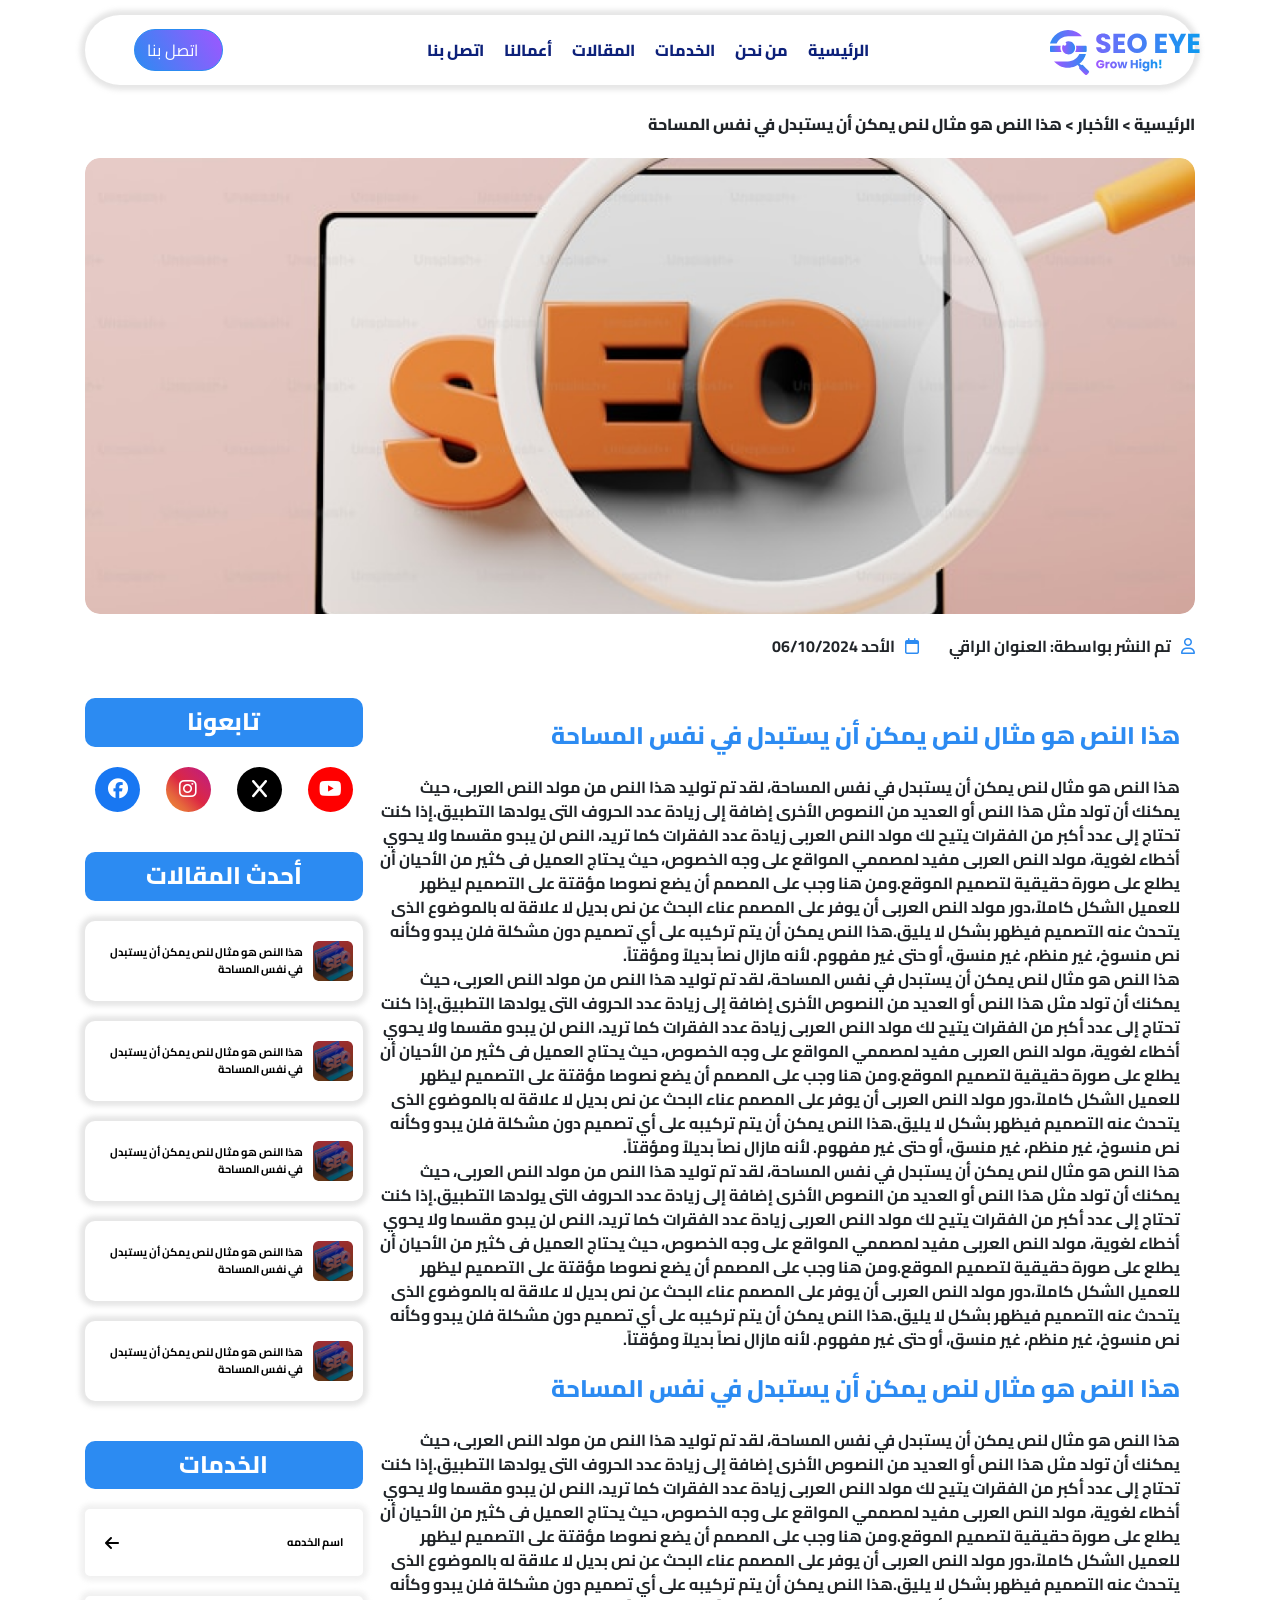
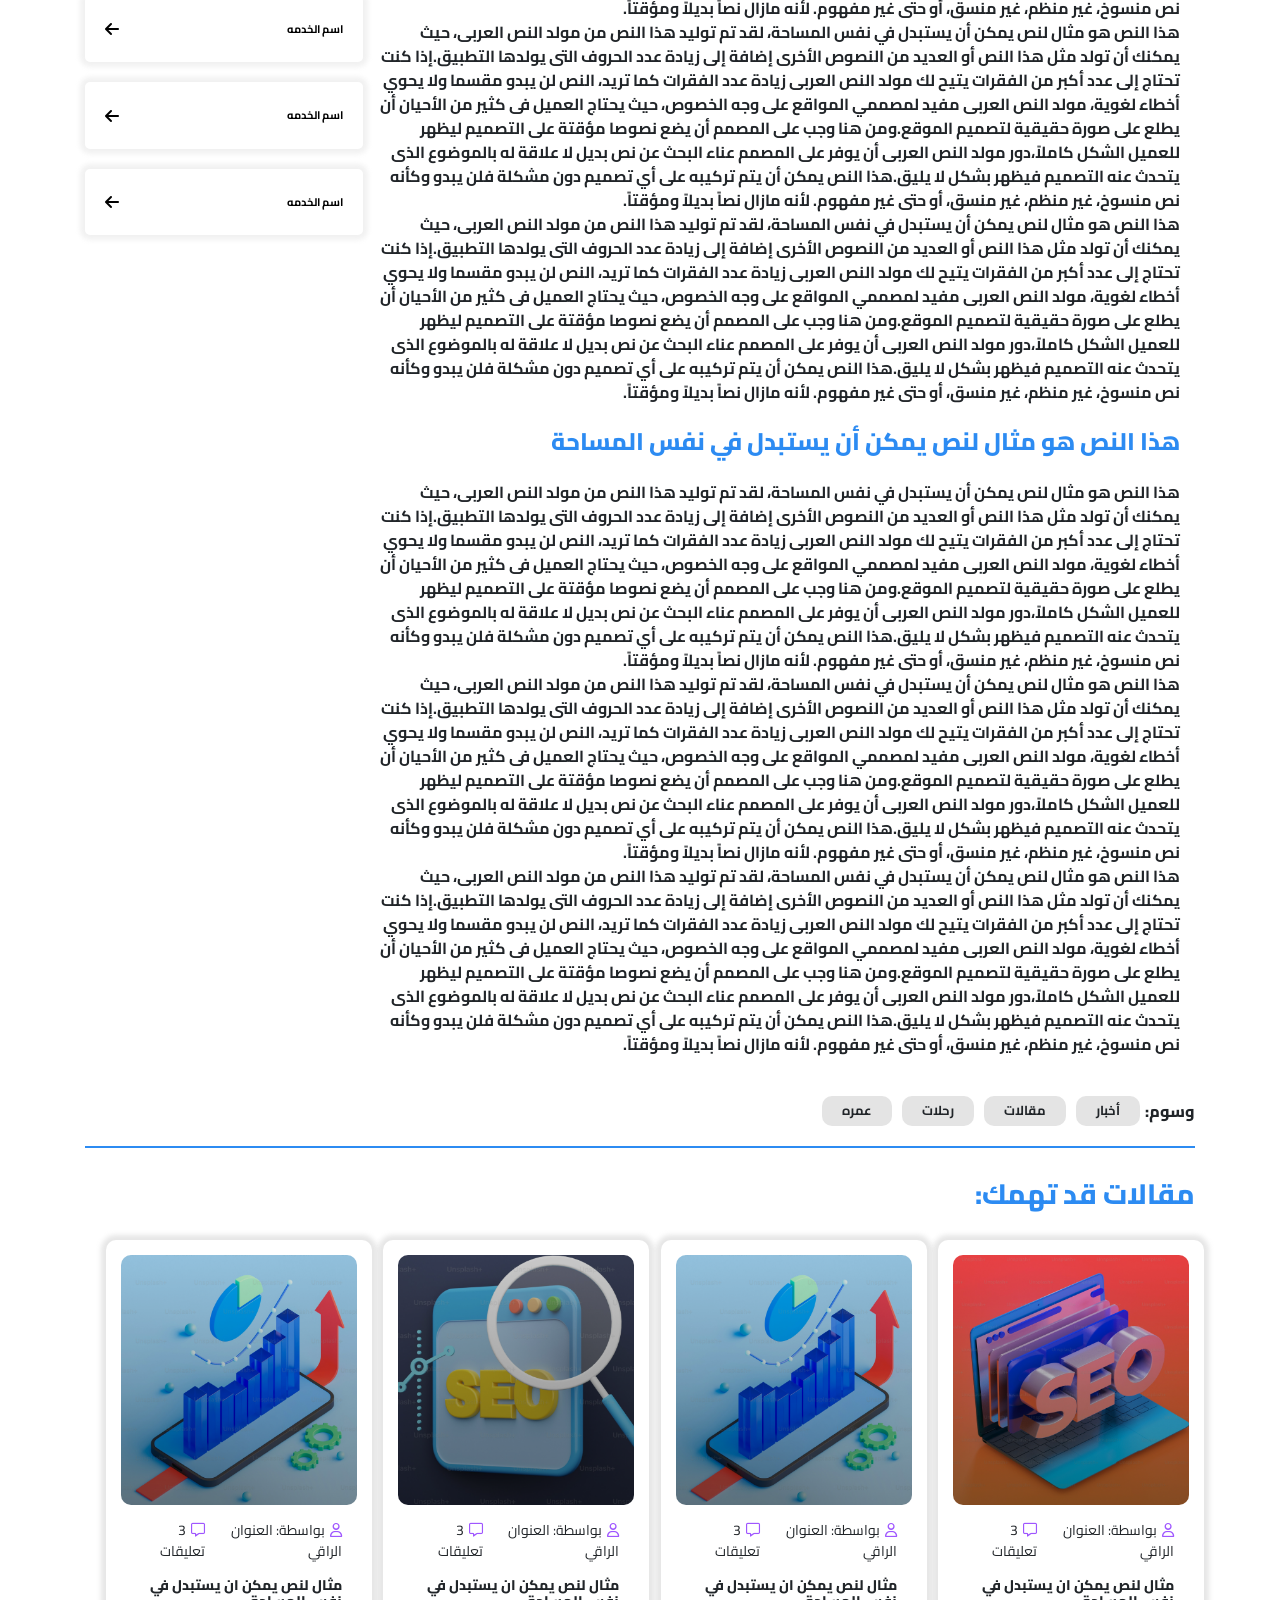
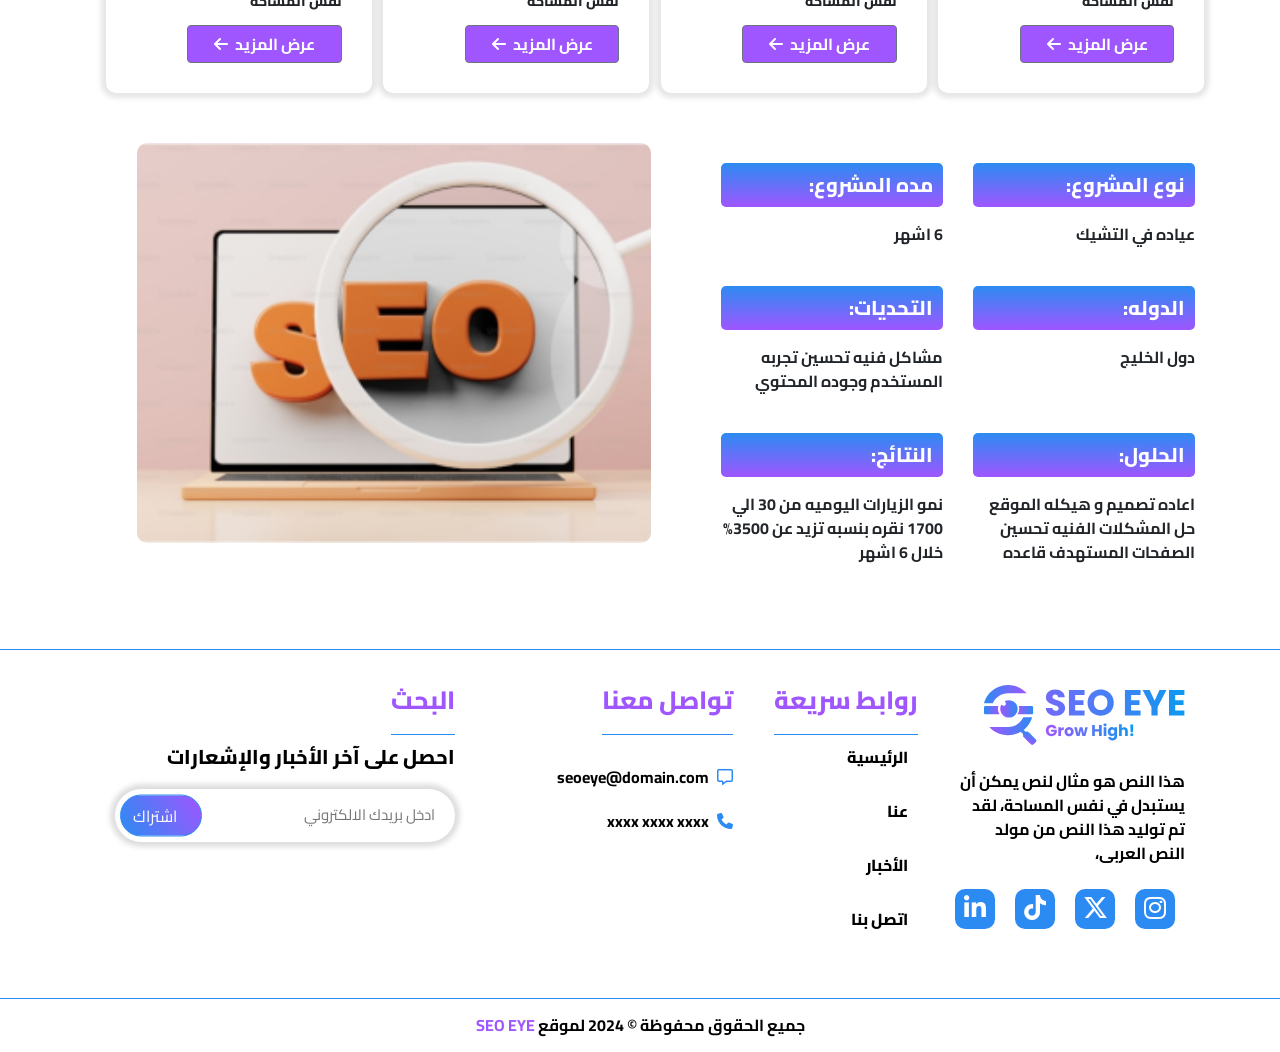
<file: single-articale.html>
<!DOCTYPE html>
<html lang="ar" dir="rtl">

<head>
  <meta charset="UTF-8" />
  <meta name="viewport" content="width=device-width, initial-scale=1.0" />
  <link rel="preconnect" href="https://fonts.googleapis.com">
  <link rel="preconnect" href="https://fonts.gstatic.com" crossorigin>
  <link
    href="https://fonts.googleapis.com/css2?family=Cairo:wght@200..1000&family=Rubik:ital,wght@0,300..900;1,300..900&display=swap"
    rel="stylesheet">
  <link rel="stylesheet" href="style.css" />
  <link rel="icon" href="assets/image/logo.svg">
  <title>SEO EYE </title>
  <!-- <script src="assets/js/jquery-for-count.min.js"></script> -->
  <!-- <script>
    jQuery(document).ready(function ($) {
      $('.counter').counterUp({
        delay: 10,
        time: 2000
      });
    });
  </script> -->
</head>

<body>
  <div class="loaderlodging bg-white position-fixed w-100 bg-white d-flex flex-column align-items-center justify-content-center overflow-hidden">
    <img class="img-fluid img-lg-h150 mb-4" src="assets/image/logo.svg" alt="erorr">
    <div class="d-flex justify-content-center text-center">
        <span class="loader"></span>
    </div>
</div>
  <!-- start header  -->
  <header>
    <div class="container">
      <div class="head">
        <div class="row">
          <div class="logo col-lg-3 col-md-6 col-sm-6">
            <img src="assets/image/logo.svg" alt="">
          </div>
          <div class="logo col-lg-3 col-md-6 col-sm-6 d-lg-none d-md-flex d-sm-flex  justify-content-end  ">
            <button class="btn btn-primary bar "
              style="border-top-left-radius: 30px; border-bottom-left-radius: 30px;"><i
                class="fa-solid fa-bars  "></i></button>
          </div>
          <div class="phone-slide dlg col-lg-9 col-md-12 col-sm-12 ">
            <div class="links px-md-4 px-sm-4">
              <div
                class="head-phone  d-lg-none d-md-flex d-sm-flex justify-content-between align-items-center w-100 mb-4">
                <div class="logo ">
                  <img src="assets/image/logo.svg" alt="">
                </div>
                <div class="closes ">
                  <button class="closes btn "><i class="fa-solid fa-close font-19 text-secondary"></i></button>
                </div>
              </div>
              <ul>
                <li><a href="index.html">الرئيسية</a></li>
                <li><a href="about.html">من نحن</a></li>
                <li><a href="archive-services-2.html">الخدمات</a></li>
                <li><a href="archive-articale.html">المقالات</a></li>
                <li><a href="archive-projects.html">أعمالنا</a></li>
                <li><a href="contact.html">اتصل بنا</a></li>
              </ul>
              <div class="position-relative right-15px">
                <a href="#" class="btn btn-primary rounded-pill px-4 py-2 "> اتصل بنا</a>
              </div>
            </div>
          </div>
        </div>
      </div>
    </div>
  </header>
  <!-- end header   -->
  <!-- ///////////////////////////////////////////////////////// -->
  <section class="article mt-100-px">
    <div class="container">
      <div class="single-title mb-4">
        <h6>الرئيسية > الأخبار > هذا النص هو مثال لنص يمكن أن يستبدل في نفس المساحة</h6>
      </div>
      <div class="image-article">
        <img src="assets/image/single-articale.png" alt="">
        <div class="content-image-article">
          <div><i class=" fa-regular fa-user"></i>
            <p>تم النشر بواسطة: العنوان الراقي</p>
          </div>
          <div><i class=" fa-regular fa-calendar"></i>
            <p>الأحد 06/10/2024</p>
          </div>
        </div>
      </div>
      <div class="content-article">
        <div class=" row">
          <div class="col-lg-9 col-md-8 col-sm-12">
            <h4 class="my-4 text-primary">هذا النص هو مثال لنص يمكن أن يستبدل في نفس المساحة</h4>
            <p> هذا النص هو مثال لنص يمكن أن يستبدل في نفس المساحة، لقد تم توليد هذا النص من مولد النص العربى، حيث يمكنك أن
              تولد مثل هذا النص أو العديد من النصوص الأخرى إضافة إلى زيادة عدد الحروف التى يولدها التطبيق.إذا كنت تحتاج إلى
              عدد أكبر من الفقرات يتيح لك مولد النص العربى زيادة عدد الفقرات كما تريد، النص لن يبدو مقسما ولا يحوي أخطاء
              لغوية، مولد النص العربى مفيد لمصممي المواقع على وجه الخصوص، حيث يحتاج العميل فى كثير من الأحيان أن يطلع على
              صورة حقيقية لتصميم الموقع.ومن هنا وجب على المصمم أن يضع نصوصا مؤقتة على التصميم ليظهر للعميل الشكل كاملاً،دور
              مولد النص العربى أن يوفر على المصمم عناء البحث عن نص بديل لا علاقة له بالموضوع الذى يتحدث عنه التصميم فيظهر
              بشكل لا يليق.هذا النص يمكن أن يتم تركيبه على أي تصميم دون مشكلة فلن يبدو وكأنه نص منسوخ، غير منظم، غير منسق،
              أو حتى غير مفهوم. لأنه مازال نصاً بديلاً ومؤقتاً.</p>
            <p> هذا النص هو مثال لنص يمكن أن يستبدل في نفس المساحة، لقد تم توليد هذا النص من مولد النص العربى، حيث يمكنك أن
              تولد مثل هذا النص أو العديد من النصوص الأخرى إضافة إلى زيادة عدد الحروف التى يولدها التطبيق.إذا كنت تحتاج إلى
              عدد أكبر من الفقرات يتيح لك مولد النص العربى زيادة عدد الفقرات كما تريد، النص لن يبدو مقسما ولا يحوي أخطاء
              لغوية، مولد النص العربى مفيد لمصممي المواقع على وجه الخصوص، حيث يحتاج العميل فى كثير من الأحيان أن يطلع على
              صورة حقيقية لتصميم الموقع.ومن هنا وجب على المصمم أن يضع نصوصا مؤقتة على التصميم ليظهر للعميل الشكل كاملاً،دور
              مولد النص العربى أن يوفر على المصمم عناء البحث عن نص بديل لا علاقة له بالموضوع الذى يتحدث عنه التصميم فيظهر
              بشكل لا يليق.هذا النص يمكن أن يتم تركيبه على أي تصميم دون مشكلة فلن يبدو وكأنه نص منسوخ، غير منظم، غير منسق،
              أو حتى غير مفهوم. لأنه مازال نصاً بديلاً ومؤقتاً.</p>
            <p> هذا النص هو مثال لنص يمكن أن يستبدل في نفس المساحة، لقد تم توليد هذا النص من مولد النص العربى، حيث يمكنك أن
              تولد مثل هذا النص أو العديد من النصوص الأخرى إضافة إلى زيادة عدد الحروف التى يولدها التطبيق.إذا كنت تحتاج إلى
              عدد أكبر من الفقرات يتيح لك مولد النص العربى زيادة عدد الفقرات كما تريد، النص لن يبدو مقسما ولا يحوي أخطاء
              لغوية، مولد النص العربى مفيد لمصممي المواقع على وجه الخصوص، حيث يحتاج العميل فى كثير من الأحيان أن يطلع على
              صورة حقيقية لتصميم الموقع.ومن هنا وجب على المصمم أن يضع نصوصا مؤقتة على التصميم ليظهر للعميل الشكل كاملاً،دور
              مولد النص العربى أن يوفر على المصمم عناء البحث عن نص بديل لا علاقة له بالموضوع الذى يتحدث عنه التصميم فيظهر
              بشكل لا يليق.هذا النص يمكن أن يتم تركيبه على أي تصميم دون مشكلة فلن يبدو وكأنه نص منسوخ، غير منظم، غير منسق،
              أو حتى غير مفهوم. لأنه مازال نصاً بديلاً ومؤقتاً.</p>
              <h4 class="my-4 text-primary">هذا النص هو مثال لنص يمكن أن يستبدل في نفس المساحة</h4>
              <p> هذا النص هو مثال لنص يمكن أن يستبدل في نفس المساحة، لقد تم توليد هذا النص من مولد النص العربى، حيث يمكنك أن
                تولد مثل هذا النص أو العديد من النصوص الأخرى إضافة إلى زيادة عدد الحروف التى يولدها التطبيق.إذا كنت تحتاج إلى
                عدد أكبر من الفقرات يتيح لك مولد النص العربى زيادة عدد الفقرات كما تريد، النص لن يبدو مقسما ولا يحوي أخطاء
                لغوية، مولد النص العربى مفيد لمصممي المواقع على وجه الخصوص، حيث يحتاج العميل فى كثير من الأحيان أن يطلع على
                صورة حقيقية لتصميم الموقع.ومن هنا وجب على المصمم أن يضع نصوصا مؤقتة على التصميم ليظهر للعميل الشكل كاملاً،دور
                مولد النص العربى أن يوفر على المصمم عناء البحث عن نص بديل لا علاقة له بالموضوع الذى يتحدث عنه التصميم فيظهر
                بشكل لا يليق.هذا النص يمكن أن يتم تركيبه على أي تصميم دون مشكلة فلن يبدو وكأنه نص منسوخ، غير منظم، غير منسق،
                أو حتى غير مفهوم. لأنه مازال نصاً بديلاً ومؤقتاً.</p>
              <p> هذا النص هو مثال لنص يمكن أن يستبدل في نفس المساحة، لقد تم توليد هذا النص من مولد النص العربى، حيث يمكنك أن
                تولد مثل هذا النص أو العديد من النصوص الأخرى إضافة إلى زيادة عدد الحروف التى يولدها التطبيق.إذا كنت تحتاج إلى
                عدد أكبر من الفقرات يتيح لك مولد النص العربى زيادة عدد الفقرات كما تريد، النص لن يبدو مقسما ولا يحوي أخطاء
                لغوية، مولد النص العربى مفيد لمصممي المواقع على وجه الخصوص، حيث يحتاج العميل فى كثير من الأحيان أن يطلع على
                صورة حقيقية لتصميم الموقع.ومن هنا وجب على المصمم أن يضع نصوصا مؤقتة على التصميم ليظهر للعميل الشكل كاملاً،دور
                مولد النص العربى أن يوفر على المصمم عناء البحث عن نص بديل لا علاقة له بالموضوع الذى يتحدث عنه التصميم فيظهر
                بشكل لا يليق.هذا النص يمكن أن يتم تركيبه على أي تصميم دون مشكلة فلن يبدو وكأنه نص منسوخ، غير منظم، غير منسق،
                أو حتى غير مفهوم. لأنه مازال نصاً بديلاً ومؤقتاً.</p>
              <p> هذا النص هو مثال لنص يمكن أن يستبدل في نفس المساحة، لقد تم توليد هذا النص من مولد النص العربى، حيث يمكنك أن
                تولد مثل هذا النص أو العديد من النصوص الأخرى إضافة إلى زيادة عدد الحروف التى يولدها التطبيق.إذا كنت تحتاج إلى
                عدد أكبر من الفقرات يتيح لك مولد النص العربى زيادة عدد الفقرات كما تريد، النص لن يبدو مقسما ولا يحوي أخطاء
                لغوية، مولد النص العربى مفيد لمصممي المواقع على وجه الخصوص، حيث يحتاج العميل فى كثير من الأحيان أن يطلع على
                صورة حقيقية لتصميم الموقع.ومن هنا وجب على المصمم أن يضع نصوصا مؤقتة على التصميم ليظهر للعميل الشكل كاملاً،دور
                مولد النص العربى أن يوفر على المصمم عناء البحث عن نص بديل لا علاقة له بالموضوع الذى يتحدث عنه التصميم فيظهر
                بشكل لا يليق.هذا النص يمكن أن يتم تركيبه على أي تصميم دون مشكلة فلن يبدو وكأنه نص منسوخ، غير منظم، غير منسق،
                أو حتى غير مفهوم. لأنه مازال نصاً بديلاً ومؤقتاً.</p>
                <h4 class="my-4 text-primary">هذا النص هو مثال لنص يمكن أن يستبدل في نفس المساحة</h4>
                <p> هذا النص هو مثال لنص يمكن أن يستبدل في نفس المساحة، لقد تم توليد هذا النص من مولد النص العربى، حيث يمكنك أن
                  تولد مثل هذا النص أو العديد من النصوص الأخرى إضافة إلى زيادة عدد الحروف التى يولدها التطبيق.إذا كنت تحتاج إلى
                  عدد أكبر من الفقرات يتيح لك مولد النص العربى زيادة عدد الفقرات كما تريد، النص لن يبدو مقسما ولا يحوي أخطاء
                  لغوية، مولد النص العربى مفيد لمصممي المواقع على وجه الخصوص، حيث يحتاج العميل فى كثير من الأحيان أن يطلع على
                  صورة حقيقية لتصميم الموقع.ومن هنا وجب على المصمم أن يضع نصوصا مؤقتة على التصميم ليظهر للعميل الشكل كاملاً،دور
                  مولد النص العربى أن يوفر على المصمم عناء البحث عن نص بديل لا علاقة له بالموضوع الذى يتحدث عنه التصميم فيظهر
                  بشكل لا يليق.هذا النص يمكن أن يتم تركيبه على أي تصميم دون مشكلة فلن يبدو وكأنه نص منسوخ، غير منظم، غير منسق،
                  أو حتى غير مفهوم. لأنه مازال نصاً بديلاً ومؤقتاً.</p>
                <p> هذا النص هو مثال لنص يمكن أن يستبدل في نفس المساحة، لقد تم توليد هذا النص من مولد النص العربى، حيث يمكنك أن
                  تولد مثل هذا النص أو العديد من النصوص الأخرى إضافة إلى زيادة عدد الحروف التى يولدها التطبيق.إذا كنت تحتاج إلى
                  عدد أكبر من الفقرات يتيح لك مولد النص العربى زيادة عدد الفقرات كما تريد، النص لن يبدو مقسما ولا يحوي أخطاء
                  لغوية، مولد النص العربى مفيد لمصممي المواقع على وجه الخصوص، حيث يحتاج العميل فى كثير من الأحيان أن يطلع على
                  صورة حقيقية لتصميم الموقع.ومن هنا وجب على المصمم أن يضع نصوصا مؤقتة على التصميم ليظهر للعميل الشكل كاملاً،دور
                  مولد النص العربى أن يوفر على المصمم عناء البحث عن نص بديل لا علاقة له بالموضوع الذى يتحدث عنه التصميم فيظهر
                  بشكل لا يليق.هذا النص يمكن أن يتم تركيبه على أي تصميم دون مشكلة فلن يبدو وكأنه نص منسوخ، غير منظم، غير منسق،
                  أو حتى غير مفهوم. لأنه مازال نصاً بديلاً ومؤقتاً.</p>
                <p> هذا النص هو مثال لنص يمكن أن يستبدل في نفس المساحة، لقد تم توليد هذا النص من مولد النص العربى، حيث يمكنك أن
                  تولد مثل هذا النص أو العديد من النصوص الأخرى إضافة إلى زيادة عدد الحروف التى يولدها التطبيق.إذا كنت تحتاج إلى
                  عدد أكبر من الفقرات يتيح لك مولد النص العربى زيادة عدد الفقرات كما تريد، النص لن يبدو مقسما ولا يحوي أخطاء
                  لغوية، مولد النص العربى مفيد لمصممي المواقع على وجه الخصوص، حيث يحتاج العميل فى كثير من الأحيان أن يطلع على
                  صورة حقيقية لتصميم الموقع.ومن هنا وجب على المصمم أن يضع نصوصا مؤقتة على التصميم ليظهر للعميل الشكل كاملاً،دور
                  مولد النص العربى أن يوفر على المصمم عناء البحث عن نص بديل لا علاقة له بالموضوع الذى يتحدث عنه التصميم فيظهر
                  بشكل لا يليق.هذا النص يمكن أن يتم تركيبه على أي تصميم دون مشكلة فلن يبدو وكأنه نص منسوخ، غير منظم، غير منسق،
                  أو حتى غير مفهوم. لأنه مازال نصاً بديلاً ومؤقتاً.</p>
              
          </div>
          <div class="list-new col-lg-3 col-md-4 col-sm-12 mt-sm-4">
            <div class="box-list">
              <div class="title-list ">
                <h4 class="">تابعونا</h4>
              </div>
              <ul class="social-list">
                <li><a href=""><i class="you fa-brands fa-youtube"></i></a></li>
                <li><a href=""><i class="tw fa-brands fa-x"></i></a></li>
                <li><a href=""><i class="ins fa-brands fa-instagram"></i></a></li>
                <li><a href=""><i class=" fac fa-brands fa-facebook"></i></a></li>
              </ul>
            </div>
            <div class="box-list">
              <div class="title-list">
                <h4>أحدث المقالات</h4>
              </div>
              <ul>
                <li>
                  <a href="#" class="d-flex align-items-center justify-content-start">
                    <img src="assets/image/landing-2.png" alt="">
                    <p>هذا النص هو مثال لنص يمكن أن يستبدل في نفس المساحة</p>
                  </a>
                </li>
                <li>
                  <a href="#" class="d-flex align-items-center justify-content-start">
                    <img src="assets/image/landing-2.png" alt="">
                    <p>هذا النص هو مثال لنص يمكن أن يستبدل في نفس المساحة</p>
                  </a>
                </li>
                <li>
                  <a href="#" class="d-flex align-items-center justify-content-start">
                    <img src="assets/image/landing-2.png" alt="">
                    <p>هذا النص هو مثال لنص يمكن أن يستبدل في نفس المساحة</p>
                  </a>
                </li>
                <li>
                  <a href="#" class="d-flex align-items-center justify-content-start">
                    <img src="assets/image/landing-2.png" alt="">
                    <p>هذا النص هو مثال لنص يمكن أن يستبدل في نفس المساحة</p>
                  </a>
                </li>
                <li>
                  <a href="#" class="d-flex align-items-center justify-content-start">
                    <img src="assets/image/landing-2.png" alt="">
                    <p>هذا النص هو مثال لنص يمكن أن يستبدل في نفس المساحة</p>
                  </a>
                </li>
              </ul>
            </div>
            <div class="box-list">
              <div class="title-list">
                <h4>الخدمات</h4>
              </div>
              <ul class="list-ser">
                <li>
                  <a href="#">
                    <p>اسم الخدمه</p>
                    <i class="fa-solid fa-arrow-left"></i>
                  </a>
                </li>
                <li>
                  <a href="#">
                    <p>اسم الخدمه</p>
                    <i class="fa-solid fa-arrow-left"></i>
                  </a>
                </li>
                <li>
                  <a href="#">
                    <p>اسم الخدمه</p>
                    <i class="fa-solid fa-arrow-left"></i>
                  </a>
                </li>
                <li>
                  <a href="#">
                    <p>اسم الخدمه</p>
                    <i class="fa-solid fa-arrow-left"></i>
                  </a>
                </li>
              </ul>
            </div>
          </div>
        </div>
          <div class="titles">
            <h6>وسوم:</h6>
            <ul>
              <li> أخبار</li>
              <li> مقالات</li>
              <li> رحلات</li>
              <li> عمره</li>
            </ul>
          </div>
      </div>
    </div>
  </section>
  <!-- end article -->
  <!-- start news  -->
  <section class="news"  data-aos="fade-up" data-aos-duration="1500" data-aos-once="true">
    <div class="container">
      <h3 class="text-primary">مقالات قد تهمك:</h3>
      <div class="row row-cols-lg-4 row-cols-md-2 row-cols-sm-1">
        <div class=" col card">
          <div class="card-img-top">
            <img src="assets/image/card-pro-1.png" alt="">
          </div>
          <div class="card-body">
            <ul>
              <li><i class="fa-regular fa-user"></i>بواسطة: العنوان الراقي</li>
              <li><i class="fa-regular fa-message"></i>3 تعليقات</li>
            </ul>
            <h5>مثال لنص يمكن ان يستبدل في نفس المساحة</h5>
            <a href="" class="btn btn-secondary w-75 font-weight-bolder">عرض المزيد <i class="fa-solid fa-arrow-left ml-1 "></i></a>
          </div>
        </div>
        <div class=" col card">
          <div class="card-img-top">
            <img src="assets/image/card-pro-2.png" alt="">
          </div>
          <div class="card-body">
            <ul>
              <li><i class="fa-regular fa-user"></i>بواسطة: العنوان الراقي</li>
              <li><i class="fa-regular fa-message"></i>3 تعليقات</li>
            </ul>
            <h5>مثال لنص يمكن ان يستبدل في نفس المساحة</h5>
            <a href="" class="btn btn-secondary w-75 font-weight-bolder">عرض المزيد <i class="fa-solid fa-arrow-left ml-1 "></i></a>
          </div>
        </div>
        <div class=" col card">
          <div class="card-img-top">
            <img src="assets/image/card-pro-3.png" alt="">
          </div>
          <div class="card-body">
            <ul>
              <li><i class="fa-regular fa-user"></i>بواسطة: العنوان الراقي</li>
              <li><i class="fa-regular fa-message"></i>3 تعليقات</li>
            </ul>
            <h5>مثال لنص يمكن ان يستبدل في نفس المساحة</h5>
            <a href="" class="btn btn-secondary w-75 font-weight-bolder">عرض المزيد <i class="fa-solid fa-arrow-left ml-1 "></i></a>
          </div>
        </div>
        <div class=" col card">
          <div class="card-img-top">
            <img src="assets/image/card-pro-2.png" alt="">
          </div>
          <div class="card-body">
            <ul>
              <li><i class="fa-regular fa-user"></i>بواسطة: العنوان الراقي</li>
              <li><i class="fa-regular fa-message"></i>3 تعليقات</li>
            </ul>
            <h5>مثال لنص يمكن ان يستبدل في نفس المساحة</h5>
            <a href="" class="btn btn-secondary w-75 font-weight-bolder">عرض المزيد <i class="fa-solid fa-arrow-left ml-1 "></i></a>
          </div>
        </div>
      </div>
    </div>
   </section>

   <section class="project-info" data-aos="fade-up" data-aos-duration="1500" data-aos-once="true">
    <div class="container">
      <div class="row row-cols-lg-2 row-cols-md-1 row-cols-sm-1 flex-lg-row flex-md-column-reverse flex-sm-column-reverse">
        <div class="col project-content">
          <div class="row row-cols-lg-2 row-cols-md-2 row-cols-sm-1">
            <div class="col">
              <h5>نوع المشروع:</h5>
              <p>عياده في التشيك</p>
            </div>
            <div class="col">
              <h5>مده المشروع:</h5>
              <p>6 اشهر</p>
            </div>
            <div class="col">
              <h5>الدوله:</h5>
              <p>دول الخليج</p>
            </div>
            <div class="col">
              <h5>التحديات:</h5>
              <p>مشاكل فنيه تحسين تجربه المستخدم وجوده المحتوي</p>
            </div>
            <div class="col">
              <h5>الحلول:</h5>
              <p>اعاده تصميم و هيكله الموقع حل المشكلات الفنيه تحسين الصفحات المستهدف قاعده</p>
            </div>
            <div class="col">
              <h5>النتائج:</h5>          
              <p>نمو الزيارات اليوميه من 30 الي 1700 نقره بنسبه تزيد عن 3500% خلال 6 اشهر</p>
            </div>
          </div>
        </div>
        <div class="col">
          <img src="assets/image/articale-2.png" alt="" class="mb-md-3 mb-sm-3">
        </div>
      </div>
    </div>
   </section>
  <!-- end news -->
      <!-- ////////////////////////////////////////////// -->
    <!-- start footer  -->
  <footer  data-aos="fade-up" data-aos-duration="1500" data-aos-once="true" >
    <div class="container">
      <div class="row  py-3">
        <div class="col col-lg-3 col-md-6 col-sm-12 logo ">
          <div ><img src="assets/image/logo.svg" alt=""></div>
          <div class="mt-4">
            <p class="mb-4">هذا النص هو مثال لنص يمكن أن يستبدل في نفس المساحة، لقد تم توليد هذا النص من مولد النص
              العربى،</p>
          </div>
          <ul class="d-flex flex-row">
            <li><a href="#"><i class="fab fa-instagram"></i></a></li>
            <li><a href="#"><i class="fab fa-x-twitter"></i></a></li>
            <li><a href="#"><i class="fab fa-tiktok"></i></a></li>
            <li><a href="#"><i class="fab fa-linkedin-in"></i></a></li>
          </ul>
        </div>
        <div class="col col-lg-2 col-md-6 col-sm-12 ">
          <h2 class="text-secondary">روابط سريعة</h2>
          <ul>
            <li><a href="#">الرئيسية</a></li>
            <li><a href="#">عنا</a></li>
            <li><a href="#">الأخبار</a></li>
            <li><a href="#">اتصل بنا</a></li>
          </ul>
        </div>
        <div class=" col col-lg-3 col-md-6 col-sm-12 footer-new">
          <h2 class="text-secondary">تواصل معنا</h2>
          <ul>
            <li><a href="#">
                <i class="fa-regular fa-message text-primary mr-2 mb-0-px"></i>
                <p>seoeye@domain.com</p>
              </a></li>
            <li><a href="#">
                <i class="fa-solid fa-phone text-primary mr-2 mb-0-px"></i>
                <p>xxxx xxxx xxxx</p>
              </a></li>
          </ul>
        </div>
        <div class=" col col-lg-4 col-md-6 col-sm-12 search">
          <h2 class="text-secondary">البحث</h2>
          <h5>احصل على آخر الأخبار والإشعارات</h5>
          <div class="search-content">
            <input type="search" name="" placeholder="ادخل بريدك الالكتروني" id="">
            <button class="btn btn-primary rounded-pill px-4 py-2">
              اشتراك
            </button>
          </div>
        </div>
      </div>
    </div>
    <div class="end-footer ">

      <p> جميع الحقوق محفوظة © 2024 لموقع <span class="text-secondary">  SEO EYE</span> </p>
    </div>
  </footer>
  <button class="end btn btn-primary rounded-50 position-fixed bottom-30px left-30px">
    <i class="fa-solid fa-arrow-up font-5"></i>
  </button>
  <!-- end footer  -->
   <!-- ////////////////////////////////////////// -->
  <script src="assets/js/jquery-for-count.min.js"></script>
  <script src="assets/js/waypoints.min.js"></script>
  <script src="assets/js/jquery.counterup.min.js"></script>
  <script>
    jQuery(document).ready(function ($) {
      $('.counter').counterUp({
        delay: 10,
        time: 1500
      });
    });
  </script>
  <script src="assets/js/jquery-3.7.0.min.js"></script>
  <script src="assets/js/bootstrap.bundle.js"></script>
  <script src="assets/js/aos.js"></script>
  <script src="assets/js/autotyping.min.js"></script>
  <script src="assets/js/slick.min.js"></script>
  <script src="assets/js/slick-animation.min.js"></script>
  <script src="assets/js/@splidejs/splide.js"></script>
  <script src="assets/js/jquery.magnific-popup.min.js"></script>
  <script src="assets/js/@splidejs/splide-extension-auto-scroll/dist/js/splide-extension-auto-scroll.min.js"></script>
  <script src="assets/js/javascript.js"></script>

  <!-- <script>
         if (screen.width >= 768) {
    const splide = new Splide('.splide', {
      type: 'loop',
      drag: 'free',
      focus: 'center',
      perPage: 4,
      autoScroll: {
        speed: 1,
      },
    });

    splide.mount(window.splide.Extensions);
  }
    else if (screen.width <= 768) {
    const splide = new Splide('.splide', {
      type: 'loop',
      drag: 'free',
      focus: 'center',
      perPage: 2,
      autoScroll: {
        speed: 1,
      },
    });

    splide.mount(window.splide.Extensions);
  }
  </script> -->


</body>

</html>
</file>
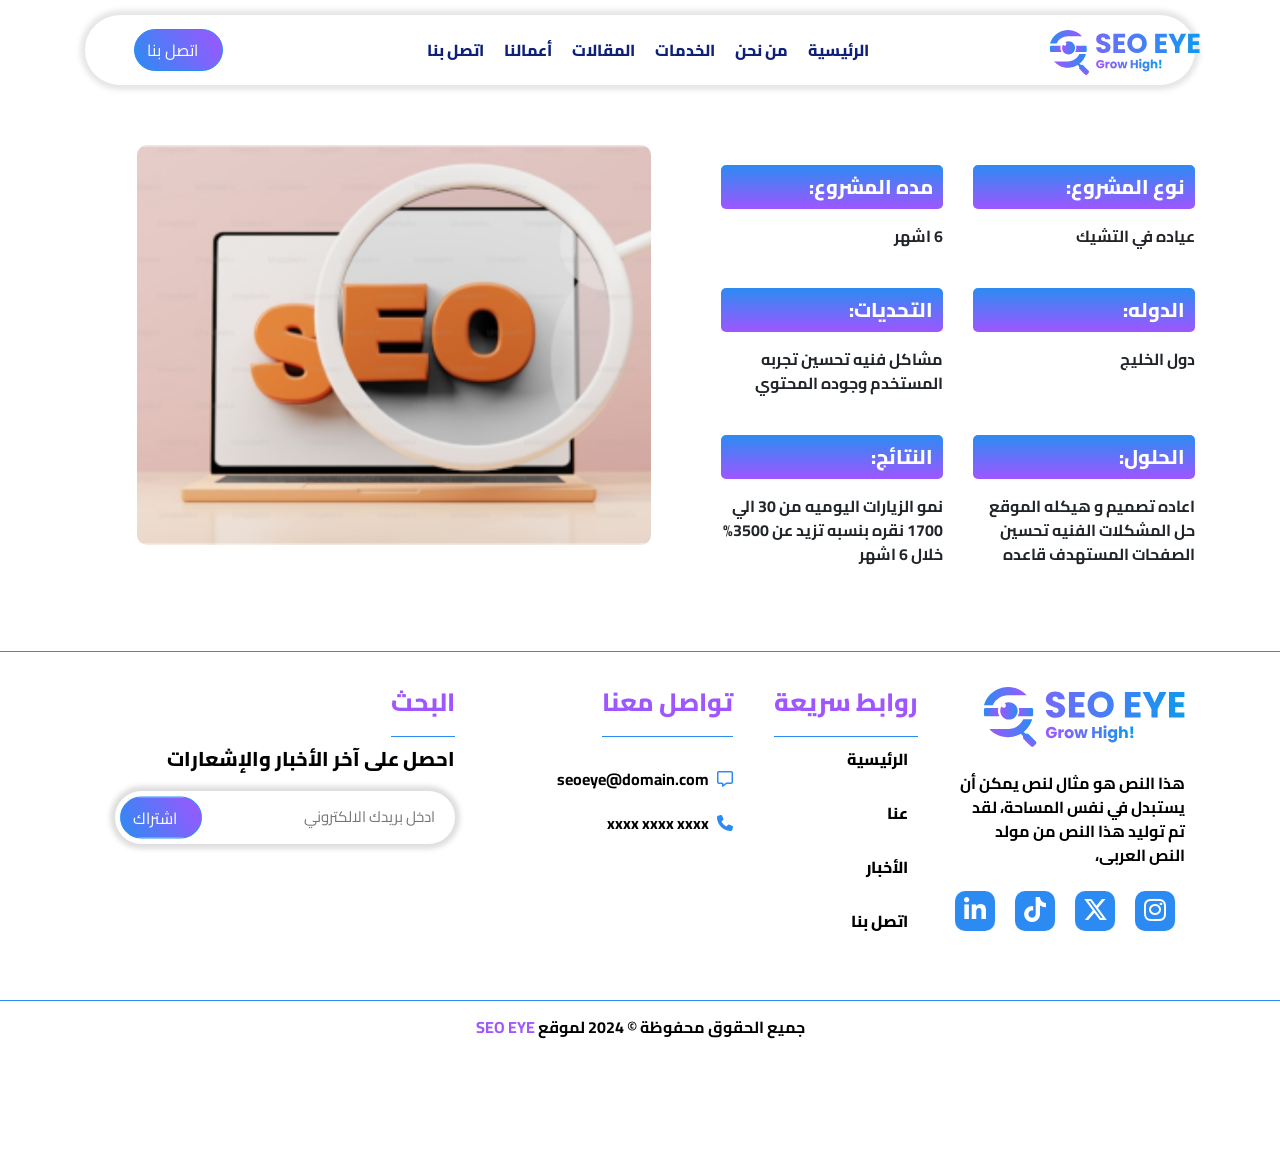
<file: single-project.html>
<!DOCTYPE html>
<html lang="ar" dir="rtl">

<head>
  <meta charset="UTF-8" />
  <meta name="viewport" content="width=device-width, initial-scale=1.0" />
  <link rel="preconnect" href="https://fonts.googleapis.com">
  <link rel="preconnect" href="https://fonts.gstatic.com" crossorigin>
  <link
    href="https://fonts.googleapis.com/css2?family=Cairo:wght@200..1000&family=Rubik:ital,wght@0,300..900;1,300..900&display=swap"
    rel="stylesheet">
  <link rel="stylesheet" href="style.css" />
  <link rel="icon" href="assets/image/logo.svg">
  <title>SEO EYE </title>
  <!-- <script src="assets/js/jquery-for-count.min.js"></script> -->
  <!-- <script>
    jQuery(document).ready(function ($) {
      $('.counter').counterUp({
        delay: 10,
        time: 2000
      });
    });
  </script> -->
</head>

<body>
  <div class="loaderlodging bg-white position-fixed w-100 bg-white d-flex flex-column align-items-center justify-content-center overflow-hidden">
    <img class="img-fluid img-lg-h150 mb-4" src="assets/image/logo.svg" alt="erorr">
    <div class="d-flex justify-content-center text-center">
        <span class="loader"></span>
    </div>
</div>
  <!-- start header  -->
  <header>
    <div class="container">
      <div class="head">
        <div class="row">
          <div class="logo col-lg-3 col-md-6 col-sm-6">
            <img src="assets/image/logo.svg" alt="">
          </div>
          <div class="logo col-lg-3 col-md-6 col-sm-6 d-lg-none d-md-flex d-sm-flex  justify-content-end  ">
            <button class="btn btn-primary bar "
              style="border-top-left-radius: 30px; border-bottom-left-radius: 30px;"><i
                class="fa-solid fa-bars  "></i></button>
          </div>
          <div class="phone-slide dlg col-lg-9 col-md-12 col-sm-12 ">
            <div class="links px-md-4 px-sm-4">
              <div
                class="head-phone  d-lg-none d-md-flex d-sm-flex justify-content-between align-items-center w-100 mb-4">
                <div class="logo ">
                  <img src="assets/image/logo.svg" alt="">
                </div>
                <div class="closes ">
                  <button class="closes btn "><i class="fa-solid fa-close font-19 text-secondary"></i></button>
                </div>
              </div>
              <ul>
                <li><a href="index.html">الرئيسية</a></li>
                <li><a href="about.html">من نحن</a></li>
                <li><a href="archive-services-2.html">الخدمات</a></li>
                <li><a href="archive-articale.html">المقالات</a></li>
                <li><a href="archive-projects.html">أعمالنا</a></li>
                <li><a href="contact.html">اتصل بنا</a></li>
              </ul>
              <div class="position-relative right-15px">
                <a href="#" class="btn btn-primary rounded-pill px-4 py-2 "> اتصل بنا</a>
              </div>
            </div>
          </div>
        </div>
      </div>
    </div>
  </header>
  <!-- end header   -->
  <!-- ///////////////////////////////////////////////////////// -->
   <!-- start project-info  -->
   <section class="project-info mt-130-px">
    <div class="container">
      <div class="row row-cols-lg-2 row-cols-md-1 row-cols-sm-1 flex-lg-row flex-md-column-reverse flex-sm-column-reverse">
        <div class="col project-content">
          <div class="row row-cols-lg-2 row-cols-md-2 row-cols-sm-1">
            <div class="col">
              <h5>نوع المشروع:</h5>
              <p>عياده في التشيك</p>
            </div>
            <div class="col">
              <h5>مده المشروع:</h5>
              <p>6 اشهر</p>
            </div>
            <div class="col">
              <h5>الدوله:</h5>
              <p>دول الخليج</p>
            </div>
            <div class="col">
              <h5>التحديات:</h5>
              <p>مشاكل فنيه تحسين تجربه المستخدم وجوده المحتوي</p>
            </div>
            <div class="col">
              <h5>الحلول:</h5>
              <p>اعاده تصميم و هيكله الموقع حل المشكلات الفنيه تحسين الصفحات المستهدف قاعده</p>
            </div>
            <div class="col">
              <h5>النتائج:</h5>          
              <p>نمو الزيارات اليوميه من 30 الي 1700 نقره بنسبه تزيد عن 3500% خلال 6 اشهر</p>
            </div>
          </div>
        </div>
        <div class="col">
          <img src="assets/image/articale-2.png" alt="" class="mb-md-3 mb-sm-3">
        </div>
      </div>
    </div>
   </section>
   <!-- end project-info  -->
  <!-- start project -->

      <!-- ////////////////////////////////////////////// -->
    <!-- start footer  -->
  <footer  data-aos="fade-up" data-aos-duration="1500" data-aos-once="true" >
    <div class="container">
      <div class="row  py-3">
        <div class="col col-lg-3 col-md-6 col-sm-12 logo ">
          <div ><img src="assets/image/logo.svg" alt=""></div>
          <div class="mt-4">
            <p class="mb-4">هذا النص هو مثال لنص يمكن أن يستبدل في نفس المساحة، لقد تم توليد هذا النص من مولد النص
              العربى،</p>
          </div>
          <ul class="d-flex flex-row">
            <li><a href="#"><i class="fab fa-instagram"></i></a></li>
            <li><a href="#"><i class="fab fa-x-twitter"></i></a></li>
            <li><a href="#"><i class="fab fa-tiktok"></i></a></li>
            <li><a href="#"><i class="fab fa-linkedin-in"></i></a></li>
          </ul>
        </div>
        <div class="col col-lg-2 col-md-6 col-sm-12 ">
          <h2 class="text-secondary">روابط سريعة</h2>
          <ul>
            <li><a href="#">الرئيسية</a></li>
            <li><a href="#">عنا</a></li>
            <li><a href="#">الأخبار</a></li>
            <li><a href="#">اتصل بنا</a></li>
          </ul>
        </div>
        <div class=" col col-lg-3 col-md-6 col-sm-12 footer-new">
          <h2 class="text-secondary">تواصل معنا</h2>
          <ul>
            <li><a href="#">
                <i class="fa-regular fa-message text-primary mr-2 mb-0-px"></i>
                <p>seoeye@domain.com</p>
              </a></li>
            <li><a href="#">
                <i class="fa-solid fa-phone text-primary mr-2 mb-0-px"></i>
                <p>xxxx xxxx xxxx</p>
              </a></li>
          </ul>
        </div>
        <div class=" col col-lg-4 col-md-6 col-sm-12 search">
          <h2 class="text-secondary">البحث</h2>
          <h5>احصل على آخر الأخبار والإشعارات</h5>
          <div class="search-content">
            <input type="search" name="" placeholder="ادخل بريدك الالكتروني" id="">
            <button class="btn btn-primary rounded-pill px-4 py-2">
              اشتراك
            </button>
          </div>
        </div>
      </div>
    </div>
    <div class="end-footer ">

      <p> جميع الحقوق محفوظة © 2024 لموقع <span class="text-secondary">  SEO EYE</span> </p>
    </div>
  </footer>
  <button class="end btn btn-primary rounded-50 position-fixed bottom-30px left-30px">
    <i class="fa-solid fa-arrow-up font-5"></i>
  </button>
  <!-- end footer  -->
   <!-- ////////////////////////////////////////// -->
  <script src="assets/js/jquery-for-count.min.js"></script>
  <script src="assets/js/waypoints.min.js"></script>
  <script src="assets/js/jquery.counterup.min.js"></script>
  <script>
    jQuery(document).ready(function ($) {
      $('.counter').counterUp({
        delay: 10,
        time: 1500
      });
    });
  </script>
  <script src="assets/js/jquery-3.7.0.min.js"></script>
  <script src="assets/js/bootstrap.bundle.js"></script>
  <script src="assets/js/aos.js"></script>
  <script src="assets/js/autotyping.min.js"></script>
  <script src="assets/js/slick.min.js"></script>
  <script src="assets/js/slick-animation.min.js"></script>
  <script src="assets/js/@splidejs/splide.js"></script>
  <script src="assets/js/jquery.magnific-popup.min.js"></script>
  <script src="assets/js/@splidejs/splide-extension-auto-scroll/dist/js/splide-extension-auto-scroll.min.js"></script>
  <script src="assets/js/javascript.js"></script>

  <!-- <script>
         if (screen.width >= 768) {
    const splide = new Splide('.splide', {
      type: 'loop',
      drag: 'free',
      focus: 'center',
      perPage: 4,
      autoScroll: {
        speed: 1,
      },
    });

    splide.mount(window.splide.Extensions);
  }
    else if (screen.width <= 768) {
    const splide = new Splide('.splide', {
      type: 'loop',
      drag: 'free',
      focus: 'center',
      perPage: 2,
      autoScroll: {
        speed: 1,
      },
    });

    splide.mount(window.splide.Extensions);
  }
  </script> -->


</body>

</html>
</file>
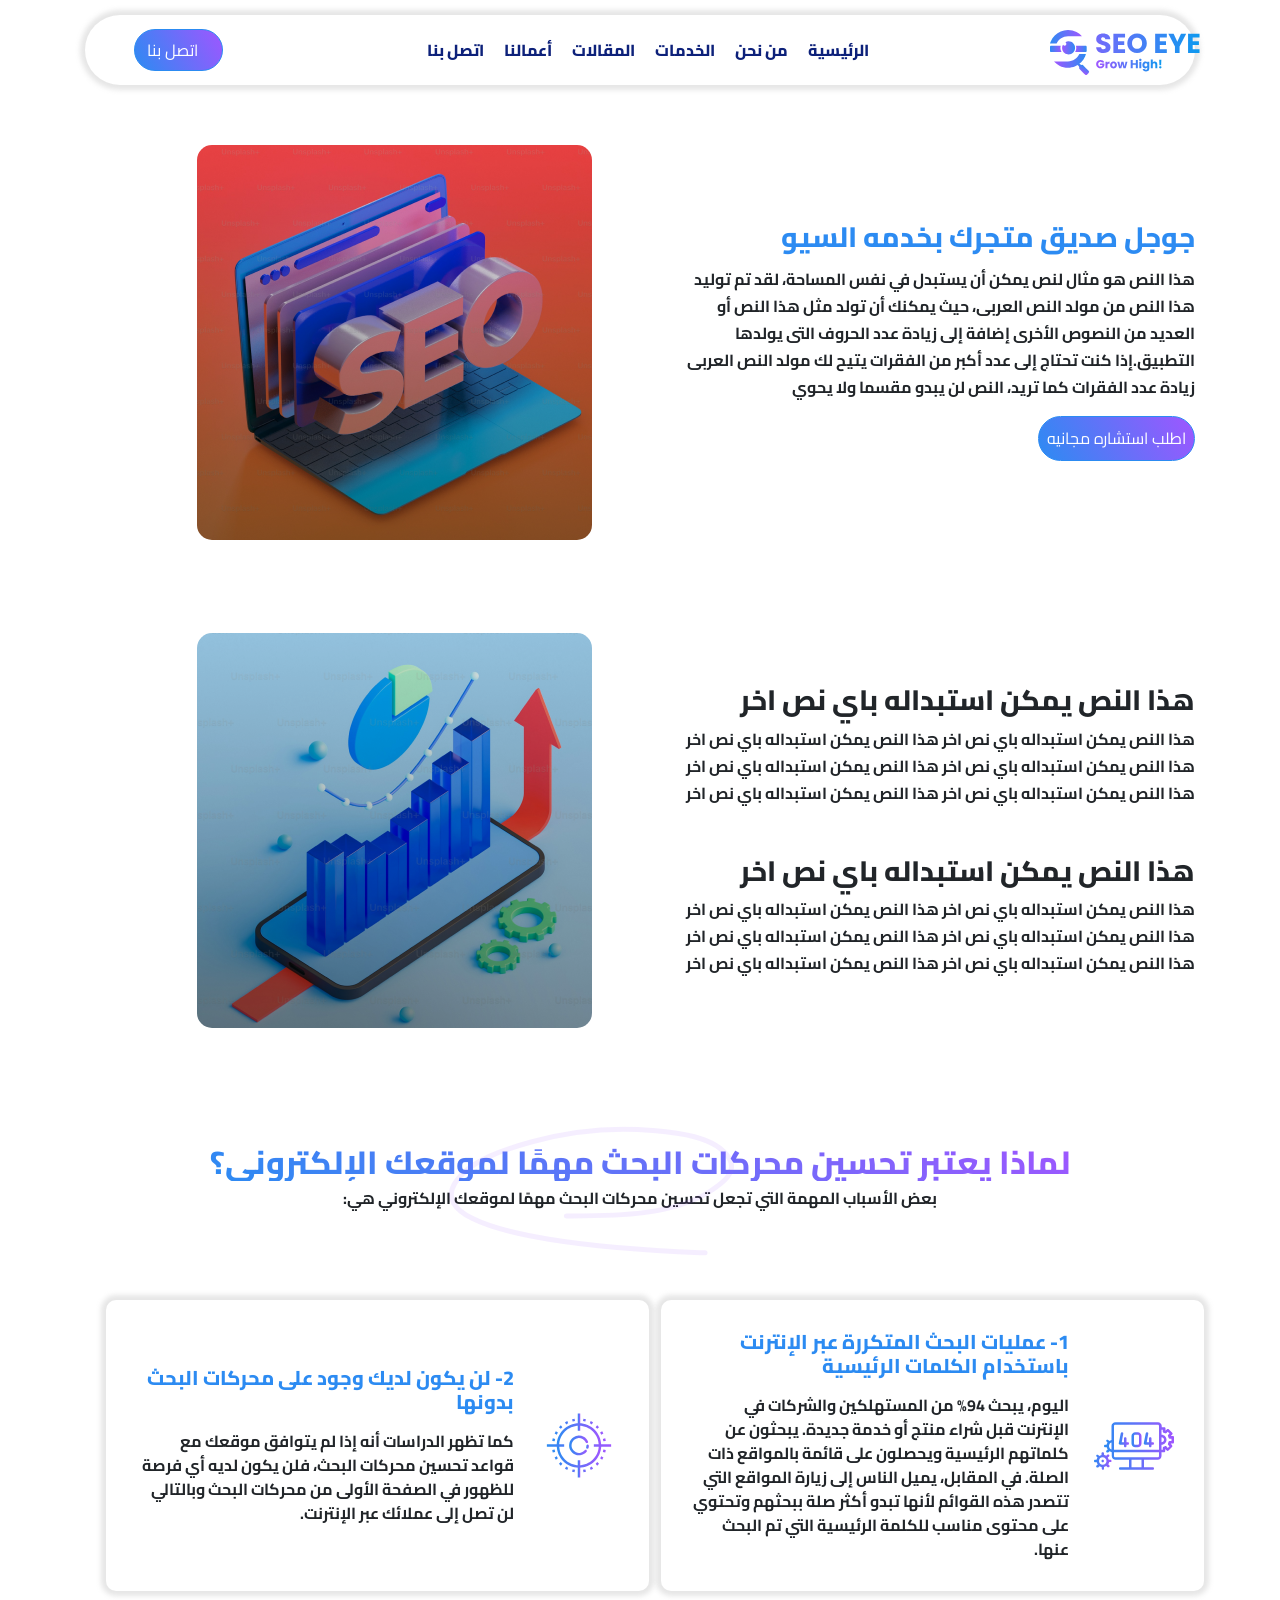
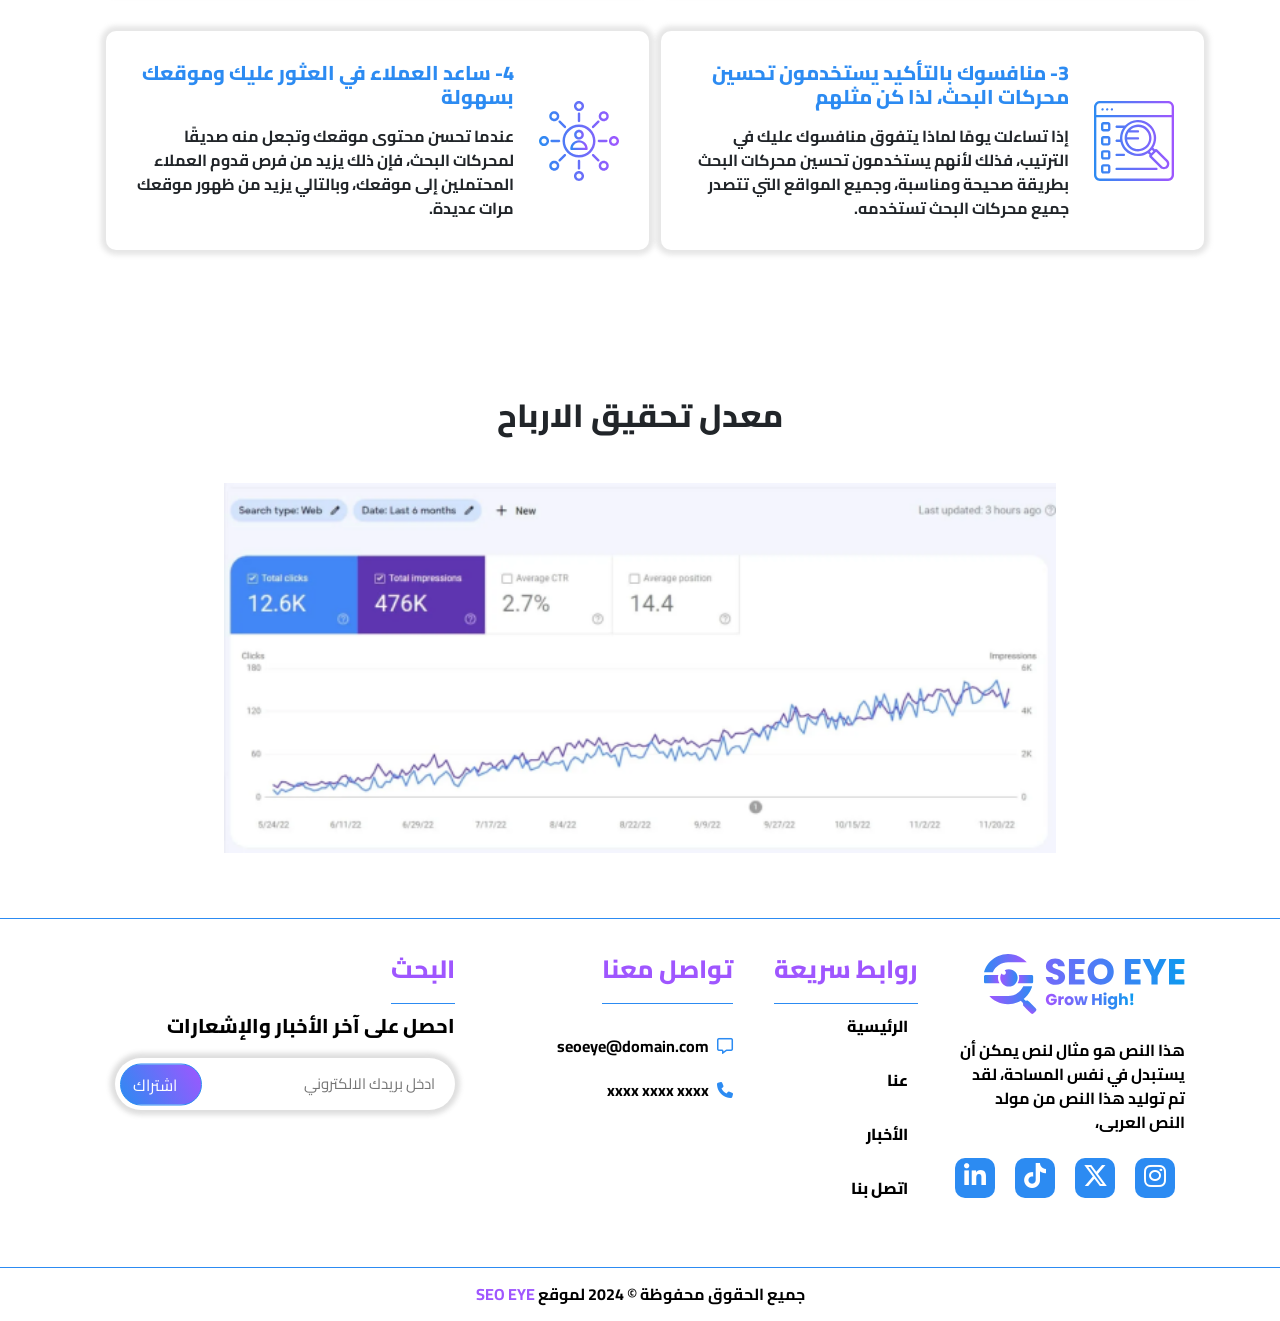
<file: single-services-2.html>
<!DOCTYPE html>
<html lang="ar" dir="rtl">

<head>
  <meta charset="UTF-8" />
  <meta name="viewport" content="width=device-width, initial-scale=1.0" />
  <link rel="preconnect" href="https://fonts.googleapis.com">
  <link rel="preconnect" href="https://fonts.gstatic.com" crossorigin>
  <link
    href="https://fonts.googleapis.com/css2?family=Cairo:wght@200..1000&family=Rubik:ital,wght@0,300..900;1,300..900&display=swap"
    rel="stylesheet">
  <link rel="stylesheet" href="style.css" />
  <link rel="icon" href="assets/image/logo.svg">
  <title>SEO EYE </title>
  <!-- <script src="assets/js/jquery-for-count.min.js"></script> -->
  <!-- <script>
    jQuery(document).ready(function ($) {
      $('.counter').counterUp({
        delay: 10,
        time: 2000
      });
    });
  </script> -->
</head>

<body>
  <div class="loaderlodging bg-white position-fixed w-100 bg-white d-flex flex-column align-items-center justify-content-center overflow-hidden">
    <img class="img-fluid img-lg-h150 mb-4" src="assets/image/logo.svg" alt="erorr">
    <div class="d-flex justify-content-center text-center">
        <span class="loader"></span>
    </div>
</div>
  <!-- start header  -->
  <header>
    <div class="container">
      <div class="head">
        <div class="row">
          <div class="logo col-lg-3 col-md-6 col-sm-6">
            <img src="assets/image/logo.svg" alt="">
          </div>
          <div class="logo col-lg-3 col-md-6 col-sm-6 d-lg-none d-md-flex d-sm-flex  justify-content-end  ">
            <button class="btn btn-primary bar "
              style="border-top-left-radius: 30px; border-bottom-left-radius: 30px;"><i
                class="fa-solid fa-bars  "></i></button>
          </div>
          <div class="phone-slide dlg col-lg-9 col-md-12 col-sm-12 ">
            <div class="links px-md-4 px-sm-4">
              <div
                class="head-phone  d-lg-none d-md-flex d-sm-flex justify-content-between align-items-center w-100 mb-4">
                <div class="logo ">
                  <img src="assets/image/logo.svg" alt="">
                </div>
                <div class="closes ">
                  <button class="closes btn "><i class="fa-solid fa-close font-19 text-secondary"></i></button>
                </div>
              </div>
              <ul>
                <li><a href="index.html">الرئيسية</a></li>
                <li><a href="about.html">من نحن</a></li>
                <li><a href="archive-services-2.html">الخدمات</a></li>
                <li><a href="archive-articale.html">المقالات</a></li>
                <li><a href="archive-projects.html">أعمالنا</a></li>
                <li><a href="contact.html">اتصل بنا</a></li>
              </ul>
              <div class="position-relative right-15px">
                <a href="#" class="btn btn-primary rounded-pill px-4 py-2 "> اتصل بنا</a>
              </div>
            </div>
          </div>
        </div>
      </div>
    </div>
  </header>
  <!-- end header   -->
  <!-- ///////////////////////////////////////////////////////// -->
  <!-- start about us  -->
  <section class="about-us  mt-130-px" data-aos="fade-up" data-aos-duration="1500" data-aos-once="true">
    <div class="container">
      <div class="row row-cols-lg-2 row-cols-md-2 row-cols-sm-1">
        <div class="col">
          <h3 class="text-primary">جوجل صديق متجرك بخدمه السيو</h3>
          <p>
            هذا النص هو مثال لنص يمكن أن يستبدل في نفس المساحة، لقد تم توليد هذا النص من مولد النص العربى، حيث يمكنك أن
            تولد مثل هذا النص أو العديد من النصوص الأخرى إضافة إلى زيادة عدد الحروف التى يولدها التطبيق.إذا كنت تحتاج
            إلى عدد أكبر من الفقرات يتيح لك مولد النص العربى زيادة عدد الفقرات كما تريد، النص لن يبدو مقسما ولا يحوي
          </p>
          <button class="btn btn-primary p-2 rounded-pill">اطلب استشاره مجانيه</button>
        </div>
        <div class="col">

          <img src="assets/image/card-pro-1.png" style="border-radius: 15px;">
        </div>
      </div>
    </div>
  </section>
  <!-- end about us  -->
<!-- about us 2  -->
<section class="about-us  mt-5" data-aos="fade-up" data-aos-duration="1500" data-aos-once="true">
  <div class="container">
    <div class="row row-cols-lg-2 row-cols-md-2 row-cols-sm-1">
      <div class="col">
        <ul>
          <li class="my-5">
            <h3>هذا النص يمكن استبداله باي نص اخر</h3>
            <p>هذا النص يمكن استبداله باي نص اخر هذا النص يمكن استبداله باي نص اخر هذا النص يمكن استبداله باي نص اخر هذا النص يمكن استبداله باي نص اخر هذا النص يمكن استبداله باي نص اخر هذا النص يمكن استبداله باي نص اخر</p>
          </li>
          <li class="my-5">
            <h3>هذا النص يمكن استبداله باي نص اخر</h3>
            <p>هذا النص يمكن استبداله باي نص اخر هذا النص يمكن استبداله باي نص اخر هذا النص يمكن استبداله باي نص اخر هذا النص يمكن استبداله باي نص اخر هذا النص يمكن استبداله باي نص اخر هذا النص يمكن استبداله باي نص اخر</p>
          </li>
        </ul>
      </div>
      <div class="col">

        <img src="assets/image/card-pro-2.png" style="border-radius: 15px;">
      </div>
    </div>
  </div>
</section>
<!-- end about-us 2  -->
  <!-- start why seo  -->
  <section class="why-seo" data-aos="fade-up" data-aos-duration="1500" data-aos-once="true">
    <div class="container">
      <div class="title">
        <h2>لماذا يعتبر تحسين محركات البحث مهمًا لموقعك الإلكتروني؟</h2>
        <p>بعض الأسباب المهمة التي تجعل تحسين محركات البحث مهمًا لموقعك الإلكتروني هي:</p>
      </div>
      <div class="row row-cols-lg-2 row-cols-md-1 row-cols-sm-1">
        <div class="col">
          <div><img src="assets/image/ico-spe-1.svg" alt=""></div>
          <div>
            <h5>1- عمليات البحث المتكررة عبر الإنترنت باستخدام الكلمات الرئيسية</h5>
            <p>اليوم، يبحث 94% من المستهلكين والشركات في الإنترنت قبل شراء منتج أو خدمة جديدة. يبحثون عن كلماتهم
              الرئيسية ويحصلون على قائمة بالمواقع ذات الصلة. في المقابل، يميل الناس إلى زيارة المواقع التي تتصدر هذه
              القوائم لأنها تبدو أكثر صلة ببحثهم وتحتوي على محتوى مناسب للكلمة الرئيسية التي تم البحث عنها.</p>
          </div>
        </div>
        <div class="col">
          <div><img src="assets/image/ico-spe-2.svg" alt=""></div>
          <div>
            <h5>2- لن يكون لديك وجود على محركات البحث بدونها</h5>
            <p>كما تظهر الدراسات أنه إذا لم يتوافق موقعك مع قواعد تحسين محركات البحث، فلن يكون لديه أي فرصة للظهور في
              الصفحة الأولى من محركات البحث وبالتالي لن تصل إلى عملائك عبر الإنترنت.</p>
          </div>
        </div>
        <div class="col">
          <div><img src="assets/image/ico-spe-3.svg" alt=""></div>
          <div>
            <h5>3- منافسوك بالتأكيد يستخدمون تحسين محركات البحث، لذا كن مثلهم</h5>
            <p>إذا تساءلت يومًا لماذا يتفوق منافسوك عليك في الترتيب، فذلك لأنهم يستخدمون تحسين محركات البحث بطريقة صحيحة
              ومناسبة، وجميع المواقع التي تتصدر جميع محركات البحث تستخدمه.</p>
          </div>
        </div>
        <div class="col">
          <div><img src="assets/image/ico-spe-4.svg" alt=""></div>
          <div>
            <h5>4- ساعد العملاء في العثور عليك وموقعك بسهولة</h5>
            <p>عندما تحسن محتوى موقعك وتجعل منه صديقًا لمحركات البحث، فإن ذلك يزيد من فرص قدوم العملاء المحتملين إلى
              موقعك، وبالتالي يزيد من ظهور موقعك مرات عديدة.</p>
          </div>
        </div>
      </div>
    </div>
  </section>
  <!-- end why seo  -->
   <!-- //////////////////////// -->
  <!-- start graph  -->
   <section class="graph my-5">
    <div class="container">
      <div class="d-flex align-items-center justify-content-center flex-column">
        <h2 class="my-5">معدل تحقيق الارباح</h2>
        <img class="w-75" src="assets/image/section-img-2.png" alt="">
      </div>
    </div>
   </section>
  <!-- end graph  -->
      <!-- ////////////////////////////////////////////// -->
    <!-- start footer  -->
  <footer  data-aos="fade-up" data-aos-duration="1500" data-aos-once="true" >
    <div class="container">
      <div class="row  py-3">
        <div class="col col-lg-3 col-md-6 col-sm-12 logo ">
          <div ><img src="assets/image/logo.svg" alt=""></div>
          <div class="mt-4">
            <p class="mb-4">هذا النص هو مثال لنص يمكن أن يستبدل في نفس المساحة، لقد تم توليد هذا النص من مولد النص
              العربى،</p>
          </div>
          <ul class="d-flex flex-row">
            <li><a href="#"><i class="fab fa-instagram"></i></a></li>
            <li><a href="#"><i class="fab fa-x-twitter"></i></a></li>
            <li><a href="#"><i class="fab fa-tiktok"></i></a></li>
            <li><a href="#"><i class="fab fa-linkedin-in"></i></a></li>
          </ul>
        </div>
        <div class="col col-lg-2 col-md-6 col-sm-12 ">
          <h2 class="text-secondary">روابط سريعة</h2>
          <ul>
            <li><a href="#">الرئيسية</a></li>
            <li><a href="#">عنا</a></li>
            <li><a href="#">الأخبار</a></li>
            <li><a href="#">اتصل بنا</a></li>
          </ul>
        </div>
        <div class=" col col-lg-3 col-md-6 col-sm-12 footer-new">
          <h2 class="text-secondary">تواصل معنا</h2>
          <ul>
            <li><a href="#">
                <i class="fa-regular fa-message text-primary mr-2 mb-0-px"></i>
                <p>seoeye@domain.com</p>
              </a></li>
            <li><a href="#">
                <i class="fa-solid fa-phone text-primary mr-2 mb-0-px"></i>
                <p>xxxx xxxx xxxx</p>
              </a></li>
          </ul>
        </div>
        <div class=" col col-lg-4 col-md-6 col-sm-12 search">
          <h2 class="text-secondary">البحث</h2>
          <h5>احصل على آخر الأخبار والإشعارات</h5>
          <div class="search-content">
            <input type="search" name="" placeholder="ادخل بريدك الالكتروني" id="">
            <button class="btn btn-primary rounded-pill px-4 py-2">
              اشتراك
            </button>
          </div>
        </div>
      </div>
    </div>
    <div class="end-footer ">

      <p> جميع الحقوق محفوظة © 2024 لموقع <span class="text-secondary">  SEO EYE</span> </p>
    </div>
  </footer>
  <button class="end btn btn-primary rounded-50 position-fixed bottom-30px left-30px">
    <i class="fa-solid fa-arrow-up font-5"></i>
  </button>
  <!-- end footer  -->
   <!-- ////////////////////////////////////////// -->
  <script src="assets/js/jquery-for-count.min.js"></script>
  <script src="assets/js/waypoints.min.js"></script>
  <script src="assets/js/jquery.counterup.min.js"></script>
  <script>
    jQuery(document).ready(function ($) {
      $('.counter').counterUp({
        delay: 10,
        time: 1500
      });
    });
  </script>
  <script src="assets/js/jquery-3.7.0.min.js"></script>
  <script src="assets/js/bootstrap.bundle.js"></script>
  <script src="assets/js/aos.js"></script>
  <script src="assets/js/autotyping.min.js"></script>
  <script src="assets/js/slick.min.js"></script>
  <script src="assets/js/slick-animation.min.js"></script>
  <script src="assets/js/@splidejs/splide.js"></script>
  <script src="assets/js/jquery.magnific-popup.min.js"></script>
  <script src="assets/js/@splidejs/splide-extension-auto-scroll/dist/js/splide-extension-auto-scroll.min.js"></script>
  <script src="assets/js/javascript.js"></script>

  <!-- <script>
         if (screen.width >= 768) {
    const splide = new Splide('.splide', {
      type: 'loop',
      drag: 'free',
      focus: 'center',
      perPage: 4,
      autoScroll: {
        speed: 1,
      },
    });

    splide.mount(window.splide.Extensions);
  }
    else if (screen.width <= 768) {
    const splide = new Splide('.splide', {
      type: 'loop',
      drag: 'free',
      focus: 'center',
      perPage: 2,
      autoScroll: {
        speed: 1,
      },
    });

    splide.mount(window.splide.Extensions);
  }
  </script> -->


</body>

</html>
</file>
<file: style.css>
/*
	Theme Name: ما هو اسم القالب؟
	Theme URI: https://www.elnooronline.com/
	Author: تم تصميم وتطوير بواسطة شركة النور أون لاين
	Author URI: https://www.elnooronline.com/
*/
/* start part basic */
@import url(assets/css/helper\ v0.2.css);
@import url(assets/css/all.min.css);
@import url(assets/css/bootstrap-rtl-4.5.3.min.css);
@import url(assets/css/aos.css);
@import url(assets/css/slick-theme.css);
@import url(assets/css/slick.css);
@import url(assets/css/animate.min.css);
@import url(assets/css/splide.min.css);
@import url(assets/css/magnific-popup.css);

@font-face {
  font-family: arabic;
  src: url(assets/FONT/GE_SS_Two_Medium.otf);
}

* {
  margin: 0;
  padding: 0;
  box-sizing: border-box;
}

a {
  color: var(--text);
  text-decoration: none !important;
}

body {
  font-family: "Cairo", "Rubik";
  overflow-x: hidden !important;
  -webkit-box-sizing: 0;
  box-sizing: 0;
  padding: 0;
  margin: 0;
  direction: rtl;
}

:root {
  --title: rgb(172, 172, 172);
  --prime: rgba(44, 139, 242, 1);
  --second: rgb(28, 109, 196);
  --third: rgba(159, 86, 255, 1);
  --sodark: #0d217a;
  --border: transparent;
  --bg: rgb(20, 20, 20);
  --text: black;
  --shadow: 0px 0px 5px 5px rgba(170, 170, 170, 0.295);
  --liner: var(--prime), var(--third);
}

.backgroun {
  background-color: var(--bg);
  color: var(--text);
}


p::selection,
h1::selection,
h2::selection,
h4::selection,
h5::selection,
h6::selection {
  background-color: var(--prime);
  color: white;
}

p,
h1,
h2,
h4,
h5,
h6 {
  margin: 0px;
  padding: 0px;
}

h1,
h2,
h3,
h4,
h5,
h6,
a {
  font-weight: 800;
}

p {
  font-weight: 700;
}

ul {
  list-style: none;
  padding: 0px;
  margin: 0px;
}

input:focus {
  outline: none;
}

.load {
  position: fixed;
  left: 0;
  top: 0;
  width: 100vw;
  height: 100vh;
  background-color: white;
  z-index: 100;
  display: flex;
  justify-content: center;
  align-items: center;
}

.load img {
  width: 20%;
  height: 20%;
}

.loaderlodging {
  top: 0px;
  height: 100vh;
  z-index: 10000;
  transition: 0.8s;
  background: linear-gradient(50deg, rgb(57, 29, 94) 0% 5%, black 70% 100%);
}

.loaderlodging__body {
  overflow: hidden;

}

.loaderlodging img {
  margin-right: 40px;
  width: 280px !important;
  height: 100px !important;
  object-fit: contain;
}

.loaderlodging__body.afterloading {
  overflow: inherit;
}

/* .loaderlodging__body.afterloading {
  overflow: hidden;
} */

.loaderlodging.remove {
  opacity: 0;
  visibility: hidden;
  z-index: -1;
}

.loader {
  width: 48px;
  height: 48px;
  border: 5px solid #cecece;
  border-bottom-color: var(--prime);
  border-radius: 50%;
  display: inline-block;
  box-sizing: border-box;
  animation: rotation 1s linear infinite;
}

.loaderlodging img {
  width: 100px;
  height: 100px;
}

.btn-primary {
  background: linear-gradient(60deg, var(--prime), var(--third));
  transition: 1s all !important;
}

.btn-primary:hover {
  background: linear-gradient(120deg, var(--prime), var(--third));
  opacity: 0.8;
}

.bg-primary {
  background: linear-gradient(80deg, var(--prime), var(--third))
}

.btn-secondary {
  background-color: var(--third);
  transition: 1s;
}

.btn-secondary:hover {
  background-color: var(--third);
  opacity: 0.8;
}

.btn-outline-secondary {
  border: var(--third) solid 1px;
  color: var(--third);
  transition: 1s;
}

.btn-outline-secondary:hover {
  border: var(--third) solid 1px;
  background-color: var(--third);
  color: white;
}

.text-secondary {
  color: var(--third) !important;
}

.title {
  position: relative;
  display: flex;
  align-items: center;
  justify-content: center;
  flex-direction: column;
  margin: 70px 0px;
}

.title h2 {
  background: linear-gradient(30deg, var(--liner));
  -webkit-background-clip: text;
  background-clip: text;
  color: transparent;
  margin-bottom: 5px;
}

.title::before {
  content: url(assets/image/bg-title.svg);
  position: absolute;
  left: 46%;
  top: 25%;
  transform: translate(-50%, -50%);
  width: 25%;
  height: 100%;
}

.title2::before {
  display: none;
}

@keyframes rotation {
  0% {
    transform: rotate(0deg);
  }

  100% {
    transform: rotate(-360deg);
  }
}
.row{
  width: 100%;
}
/* end basic */
/* start header  */

header {
  position: absolute;
  top: 0px;
  left: 0px;
  width: 100%;
  z-index: 100;
}

header .head {
  box-shadow: var(--shadow);
  border-radius: 70px;
  padding: 10px;
  background-color: white;
}

header .logo {
  display: flex;
  align-items: center;
  justify-content: flex-start;
  padding-right: 35px;
  padding: 0px !important;
}

header .logo img {
  width: 150px;
  margin-top: 5px;
}

header .phone-slide {
  width: 100%;
  display: flex;
  align-items: center;
  justify-content: space-between;
  align-items: center;
}

header .phone-slide .links {
  width: 100%;
  display: flex;
  align-items: center;
  justify-content: space-between;
}

header .phone-slide .links ul {
  width: 60%;
  display: flex;
  align-items: center;
  justify-content: space-between;
}

header .phone-slide ul li {
  margin-right: 20px;
  text-wrap: nowrap;
}

header .phone-slide ul li {
  position: relative;
  width: 100%;
  text-align: center;
}

header .phone-slide ul li a {
  color: var(--sodark);
}

header .phone-slide ul li a:hover {
  color: var(--second);
}

header .phone-slide ul li::after {
  content: "";
  position: absolute;
  right: 0px;
  bottom: -5px;
  width: 0px;
  height: 2px;
  /* background-color: var(--second); */
  background: linear-gradient(var(--liner));
  transition: 1s;
}

header .phone-slide ul li:hover:after {
  width: 100%;
}

/* start landing  */
.landing {
  height: 100vh;
  background-color: rgba(243, 248, 252, 1);
}

.landing .container {
  height: 100%;
}

.landing .row {
  height: 100%;
}

.landing .col {
  display: flex;
  flex-direction: column;
  align-items: flex-start;
  justify-content: center;
}

.landing .col>* {
  margin-bottom: 20px;
}

.landing .col:last-of-type {
  align-items: center;
  justify-content: center;
}

.landing .col:last-of-type img {
  width: 450px;
  height: 450px;
  object-fit: contain;
}

.landing .col p:first-of-type {
  width: 150px;
  text-align: center;
  font-weight: bolder;
  color: white;
  padding: 5px;
  border-radius: 10px;
}

.landing span {
  display: flex;
  align-items: center;
  justify-content: flex-start;
}

.landing h1 {
  background: radial-gradient(var(--liner));
  -webkit-background-clip: text;
  background-clip: text;
  color: transparent;
  font-size: 70px;
}

.landing img {
  height: 60px;
}

/* end landing  */
/* ///////////////////////// */
/* start about us  */
.about-us .col {
  display: flex;
  align-items: flex-start;
  justify-content: center;
  flex-direction: column;
}

.about-us .col>* {
  margin-bottom: 15px;
  line-height: 27px;
}

.about-us .col:last-of-type {
  align-items: center;
}

.about-us .col a img {
  width: 400px;
  height: 400px;
  object-fit: contain;
}

.about-us .special {
  margin: 30px 0px;
}

.about-us .special .row {
  margin: 20px 0px;
}

.about-us .special .col {
  display: flex;
  flex-direction: row;
  align-items: center;
  justify-content: center;
  box-shadow: var(--shadow);
  margin: 20px 0.5%;
  padding: 20px;
  border-radius: 10px;
  font-weight: 700;
  transition: 0.8s;
  position: relative;
  bottom: 0px;
  cursor: pointer;
  color: var(--prime);
}

.about-us .special .col:hover {
  position: relative;
  bottom: 20px;
  background-color: rgba(126, 50, 226, 0.356);
  color: white;
}

.about-us .special .col img {
  margin-left: 15px;
}

/* end about us */
/* ////////////////////////////////////////////////// */
/* start why seo  */
.why-seo .col {
  display: flex;
  align-items: center;
  justify-content: flex-start;
  box-shadow: var(--shadow);
  margin: 20px 0.5%;
  border-radius: 10px;
  padding: 30px;
  position: relative;
  cursor: pointer;
  overflow: hidden;
  transition: 1s;
  z-index: 1;
}

.why-seo .col h5 {
  margin-bottom: 15px;
  color: var(--prime);
}

.why-seo .col img {
  margin-left: 25px;
  width: 80px;
  height: 80px;
  object-fit: contain;
}

.why-seo .col::after {
  content: "";
  position: absolute;
  right: 0px;
  top: 0px;
  width: 0%;
  height: 100%;
  background-color: rgba(126, 50, 226, 0.356);
  transition: 1s;
  border-radius: 10px;
  border-top-left-radius: 100px;
  border-bottom-left-radius: 100px;
  z-index: -1;
}

.why-seo .col>*,
.why-seo .col h5 {
  transition: 1s;
}

.why-seo .col:hover>*,
.why-seo .col:hover h5 {
  color: white;
}

.why-seo .col:hover::after {
  width: 100%;
  border-radius: 10px;
}

/* end why seo  */
/* ///////////////////////////////////////// */
/* start projects  */
.project .nav-tabs {
  border: none !important;
  display: flex;
  align-items: center;
  justify-content: center;
}

.project .nav-tabs li {
  width: 150px;
  height: 50px;
  margin: 15px 0px;
  display: flex;
  align-items: center;
  justify-content: flex-start;
}

.project .nav-tabs li a {
  color: var(--prime);
  margin: 0px 5px;
  border: solid 1px rgb(172, 171, 171);
  padding: 8px 30px;
  border-radius: 5px;
  font-weight: 600;
  color: var(--prime);
  width: 150px;
  height: 100%;
  text-align: center;
  font-weight: bold;
  display: flex;
  align-items: center;
  justify-content: center;
}

.project .nav-tabs li .active {
  background: linear-gradient(80deg, var(--liner)) !important;
  color: white;
  border: none;
}

.project .row {
  margin: 70px 0px;
}

.project .col {
  position: relative;
  margin: 20px 0.5%;
  padding: 0px;

}

.project .col .bg-card>img {
  width: 100%;
  height: 100%;
  border-radius: 15px;
}

.project .col .float {
  position: absolute;
  left: 10%;
  bottom: 10px;
  width: 80%;
  background-color: rgba(63, 62, 62, 0.541);
  display: flex;
  align-items: center;
  justify-content: space-between;
  color: white;
  font-size: 10px;
  padding: 15px;
  border-radius: 10px;
}

.project .col .float img {
  width: 30px;
}

.project .col div {
  transition: 1s;
  padding: 0px;
}

.project .col:hover>div {
  cursor: pointer;
  transform: rotate(2deg);
  filter: brightness(0.7);
}

/* end projects  */
/* ////////////////////////////////// */
/* start why us  */
.why-us .col {
  display: flex;
  align-items: flex-start;
  justify-content: center;
  flex-direction: column;
  position: relative;
}

.why-us .col:first-of-type {
  align-items: center;
}

.why-us .col:first-of-type img {
  width: 350px;
  height: 350px;
  object-fit: contain;
}

.why-us .col div {
  display: flex;
  align-items: center;
  justify-content: flex-start;
  box-shadow: var(--shadow);
  width: 100%;
  padding: 20px;
  margin: 20px 0px;
  border-radius: 10px;
  color: var(--prime);
  transition: 1s;
}

.why-us .col .float {
  position: absolute;
  top: 55%;
  left: 55%;
}

.why-us .col .float img {
  width: 160px;
  height: 160px;
}

.why-us .col .float img {
  animation-name: spiner;
  animation-duration: 3s;
  animation-iteration-count: infinite;
  animation-timing-function: linear;
}

@keyframes spiner {
  0% {
    transform: rotate(0deg);
  }

  50% {
    transform: rotate(180deg);

  }

  100% {
    transform: rotate(360deg);
  }
}

.why-us .col div:hover {
  padding: 30px;
  cursor: pointer;
  background-color: rgba(126, 50, 226, 0.356);
  color: white;
}

.why-us .col div img {
  margin-left: 20px;
  width: 60px;
  width: 60px;
}

/* end why us  */
/* ///////////////////////////////////////////// */
/* start service */
.service .col {
  display: flex;
  align-items: center;
  justify-content: flex-start;
  flex-direction: column;
  box-shadow: var(--shadow);
  margin: 30px 0.5%;
  border-radius: 20px;
  padding: 40px 20px 10px;
  overflow: hidden;
  border-bottom: solid 5px var(--third);
  z-index: 1;
  transition: 1s;
  cursor: pointer;
  bottom: 0px;
}

.service .col::after {
  content: "";
  position: absolute;
  bottom: -5px;
  left: 0px;
  width: 100%;
  height: 0%;
  background: linear-gradient(var(--liner));
  opacity: 0.5;
  border-radius: 20px;
  transition: 1s;
  z-index: -1;
}

.service .col * {
  transition: 1s;
}

.service .col:hover {
  position: relative;
  bottom: 20px;
}

.service .col:hover * {
  color: white !important;
}

.service .col i {
  margin-right: 5px;
}

.service .col:hover:after {
  height: calc(100% + 5px);
}

.service .col>* {
  margin-bottom: 25px;
  text-align: center;
}

.service .col h5 {
  color: var(--prime);
}

.service .col img {
  width: 100px;
  height: 100px;
}

/* end service */
/* /////////////////////////////////// */
/* start package  */
.package .col {
  margin: 20px 0.5%;
}

.package .col .footer-pack,
.package .head-pack {
  background-color: var(--prime);
}

.package .col:nth-of-type(2) .footer-pack,
.package .col:nth-of-type(2) .head-pack {
  background-color: var(--third);
}

.package .col:nth-of-type(3) .footer-pack,
.package .col:nth-of-type(3) .head-pack {
  background: linear-gradient(270deg, var(--liner));
}

.package .head-pack {
  text-align: center;
  padding: 20px;
  border-radius: 5px;
  border-top-left-radius: 15px;
  border-top-right-radius: 15px;
  font-size: 18px;
  font-weight: bolder;
  color: white;
}

.package .body-pack li {
  display: flex;
  align-items: center;
  justify-content: flex-start;
  margin: 10px 0px;
  padding: 15px;
  border-radius: 10px;
}

.package .footer-pack {
  display: flex;
  align-items: center;
  justify-content: flex-start;
  padding: 10px;
  text-wrap: nowrap;
  border-radius: 5px;
  color: white;
}

.package .footer-pack a {
  width: 100%;
  margin-right: 10px;
  border-radius: 5px;

}

.package .body-pack li:nth-child(even) {
  background-color: rgba(187, 186, 186, 0.151);
}

.package .body-pack li i {
  margin-left: 10px;
  background: linear-gradient(30deg, var(--liner));
  -webkit-background-clip: text;
  background-clip: text;
  color: transparent;
}

/* end package  */
/* //////////////////////////////////// */
/* start check  */
.check .check-content ul {
  margin-bottom: 35px;
}

.check .check-content ul li {
  display: flex;
  align-items: center;
  justify-content: flex-start;
  flex-direction: row;
  margin: 15px 0px;
}

.check .check-content ul li p {
  margin-right: 10px;
}

.check .check-content select,
.check .check-content textarea {
  background-color: rgba(228, 228, 228, 0.452);
  border-radius: 5px;
  border: none;
  width: 100%;
  margin: 10px 0px;
  margin-bottom: 20px;
  padding: 10px;
}

.check .check-content h5 {
  margin-bottom: 10px;
}

.form-content .col {
  display: flex;
  align-items: flex-start;
  justify-content: center;
  flex-direction: column;
  margin: 15px 0px;
}

.form-content .col label {
  font-weight: bolder;
}

.form-content .col input {
  width: 100%;
  border-radius: 5px;
  border: none;
  background-color: rgba(228, 228, 228, 0.452);
  padding: 15px;
}

/* end check  */
/* start services 2 */
.service-2 .col {
  display: flex;
  align-items: center;
  justify-content: flex-start;
  flex-direction: column;
  text-align: center;
  cursor: pointer;
}

.service-2 .col>* {
  margin: 15px 0px;
}

.service-2 .col>h5 {
  color: var(--prime);
}

.service-2 .col i {
  margin-right: 5px;
}

.service-2 .col img {
  width: 200px;
  height: 200px;
  transition: 1s;
}

.service-2 .col:hover img {
  scale: 1.2;
}

/* end services 2 */
/* //////////////////////////////////////////////////////// */
/* start help  */
.help .blus-open-info {
  position: relative;
  width: 40px;
  height: 40px;
  background-color: var(--third);
  border: none;
}

.help .scrol::-webkit-scrollbar {
  display: none;
}

.help .blus-open-info span {
  font-weight: bolder;
  font-size: 20px;
  position: absolute;
  left: 45%;
  top: 5%;
  transform: rotate(90deg) !important;
  transition: 0.5s;
}

.help .blus-open-info .rotate {
  top: 0px;
  left: 40%;
  transform: rotate(0deg) !important;
}

.help .blus-open-info:hover .rotate {
  transform: rotate(90deg);
}

.help .col {
  box-shadow: 0px 0px 5px 5px rgba(51, 51, 51, 0.178);
  padding: 20px;
  border-radius: 10px;
  cursor: pointer;
  margin: 10px 0.5%;
  height: 100%;
}

.help .collapse {
  border-top: 1px solid rgba(100, 100, 100, 0.555);
  padding-top: 20px;
  margin-top: 20px;
}

/* end help  */
/* /////////////////////////////////////////////// */
/* start clients  */
.clients {
  position: relative;
  background-color: rgba(250, 250, 250, 1);
}

.clients .coment {
  background-color: white;
  padding: 15px;
  border-radius: 20px;
  margin: 0px 20px;
  box-shadow: var(--shadow);
}

.clients .slick-track {
  padding: 15px 0px;
}

.clients .coment>* {
  margin: 15px 0px;
}

.clients .coment .person-client {
  display: flex;
  align-items: center;
  justify-content: space-between;
}

.clients .coment p {
  font-weight: bold;
}

.clients .coment .person-client>div {
  display: flex;
  align-items: center;
  justify-content: center;
}

.clients .coment .person-client>div h6 {
  color: var(--third);
}

.clients .coment .person-client>div img {
  margin-left: 15px;
  width: 50px;
  height: 50px;
  object-fit: contain;
}

.clients .coment .person-client ul {
  display: flex;
  align-items: center;
  justify-content: flex-end;
}

.clients .coment .person-client ul li {
  color: rgb(255, 197, 6);
  margin: 3px;
  font-size: 25px;
}

.clients .slick-dots {
  display: none !important;
}

.clients .slick-prev,
.slick-next {
  top: 105%;
}

.clients .slick-next {
  right: 55%;
}

.clients .slick-prev {
  /* left: 45% !important; */
  right: 40% !important;
}

.clients .bg-title-client {
  position: relative;
  margin-bottom: 30px;
}

.clients .bg-title-client h3 {
  position: absolute;
  left: 50%;
  top: 50%;
  transform: translate(-50%, -50%);
  color: white;
  font-weight: bold;
}

.clients .slick-arrow {
  display: none !important;
}

.slick-next:before {
  content: "\f061";
  font-family: "Font Awesome 5 Free";
  font-weight: bold;
  font-size: 30px;
  background-color: var(--third);
  border-radius: 50%;
  padding: 10px;
  transition: 1s;
  opacity: 0.5;
}

.slick-prev:before {
  content: "\f060";
  font-family: "Font Awesome 5 Free";
  font-weight: bold;
  font-size: 30px;
  opacity: 0.5;
  background-color: var(--third);
  border-radius: 50%;
  padding: 10px;
  transition: 1s;
}

.slick-next:hover:before,
.slick-prev:hover:before {
  background-color: var(--third);
}

/* end clients  */
/* ////////////////////////////// */
/* start articales  */
.articales .card {
  margin: 20px 0.5%;
  border-radius: 15px;
  background-color: white;
  border: none;
  box-shadow: var(--shadow);
  position: relative;
  bottom: 0px;
  transition: 1s;
  /* padding: 10px; */
}

.articales .card:hover {
  position: relative;
  bottom: 15px;
  cursor: pointer;
}

.articales .card .card-img-top {
  padding: 15px;
  overflow: hidden;
}

.articales .card .card-img-top img {
  width: 100%;
  height: 250px;
}

.articales .card .card-body {
  padding: 0px 15px;
}

.articales .card .card-body>* {
  margin: 13px 0px;
}

.articales .card .card-body p {
  font-size: 15px;
  font-weight: 700;
}

.articales .card .card-body h5 {
  color: var(--prime);
}

.articales .card .card-body p:first-of-type {
  color: rgb(131, 130, 130);
  font-weight: 600;
}

/* end articales  */
/* start page add  */
.article .image-article img {
  width: 100%;
  height: 100%;
  border-radius: 15px;
  margin-bottom: 20px;
}

.article .image-article i {
  color: var(--prime);
}

.article .image-article .content-image-article {
  display: flex;
  align-items: center;
  justify-content: flex-start;
  flex-wrap: wrap;
}

.article .image-article .content-image-article div {
  display: flex;
  align-items: center;
  justify-content: center;
  margin-left: 30px;
}

.article .image-article .content-image-article div i {
  margin-left: 10px;
}

.article .content-article>* {
  margin: 30px 0px;
}

.article .content-article div:last-of-type {
  margin-bottom: 0px;
}

.article .titles {
  display: flex;
  align-items: center;
  justify-content: flex-start;
  padding-bottom: 10px;
  border-bottom: 2px solid var(--prime);
}

.article .titles ul {
  display: flex;
  align-items: center;
  justify-content: flex-start;
  flex-wrap: wrap;
}

.article .titles ul li {
  margin: 10px 5px;
  font-size: 13px;
  font-weight: bold;
  background-color: rgb(228, 228, 228);
  padding: 5px 20px;
  border-radius: 10px;
  transition: 1s;
  cursor: pointer;
}

.article .titles ul li:hover {
  background-color: var(--third);
  color: white;
}

.article .content-image-article div {
  margin-bottom: 10px;
}

.list-new {
  display: flex;
  flex-direction: column;
  align-items: center;
  justify-content: flex-start;
  padding: 0px;
}

.list-new ul {
  width: 100%;
}

.list-new .title-list {
  display: flex;
  justify-content: center;
  align-items: center;
  background-color: var(--prime);
  color: white;
  padding: 10px 20px;
  border-radius: 10px;
  width: 100%;
}

.list-new li {
  box-shadow: 0px 0px 5px 5px rgba(59, 59, 59, 0.363);
  background-color: white;
  border-radius: 10px;
  transition: 1s;
}

.list-new li:hover {
  background-color: var(--prime);
}

.list-new li a {
  transition: 1s;
}

.list-new li:hover a {
  color: white !important;
}

.list-new li a {
  display: flex;
  justify-content: flex-start;
  align-items: center;
  margin: 0px 0px;
  padding: 10px 5px;
  color: black !important;
  border-radius: 10px;
}

.list-new li img {
  width: 55px;
  height: 50px;
  margin-left: 10px;
  border-radius: 5px;
  object-fit: cover;
}

.list-new li p {
  font-size: 11px;
  font-weight: bold;
}

.news .card {
  margin: 20px 0.5%;
  border-radius: 5px;
  box-shadow: var(--shadow);
  border: none;
  padding: 15px;
  padding-bottom: 0px;
  border-radius: 10px;
  transition: 1s;
  overflow: hidden;
}
.news .card:hover  {
transform: scale(1.04);
cursor: pointer;
}

.news .card .card-img-top {}

.news .card .card-img-top img {
  width: 100%;
  height: 250px;
  border-radius: 10px;
  object-fit: cover;
}

.news .card .card-body {
  padding: 15px;
  width: 100%;
}

.news .card ul {
  display: flex;
  align-items: center;
  justify-content: flex-start;
  flex-direction: row;
  justify-content: space-between;
}

.news .card ul li {
  font-size: 14px;
}

.news .card ul li i {
  margin-left: 5px;
  color: var(--third);
}

.news .card .card-body h5 {
  font-size: 14px;
}

.news .card .card-body>* {
  margin-bottom: 15px;
}

.news .slick-dots li button:before {
  font-family: "slick";
  font-size: 6px;
  line-height: 20px;
  position: absolute;
  top: 0;
  left: 0;
  width: 20px;
  height: 20px;
  content: "";
  text-align: center;
  opacity: 0.25;
  border: solid 2px var(--prime);
  border-radius: 50%;
  -webkit-font-smoothing: antialiased;
  -moz-osx-font-smoothing: grayscale;
}

.news .slick-dots .slick-active button:before {
  background-color: var(--prime);
  opacity: 0.9;
  scale: 1.2;
}

.list-new {
  display: flex;
  flex-direction: column;
  align-items: center;
  justify-content: flex-start;
  padding: 0px;
}

/* new articale edit  */
.list-new .box-list {
  width: 100%;
  margin-bottom: 20px;
}

.list-new .social-list {
  display: flex;
  flex-direction: row;
  justify-content: space-between;
  align-items: center;
  padding: 0px 0px;
}

.list-new .social-list li {
  margin: 0px 0px;
  box-shadow: none;
  background-color: transparent;
}

.list-new .social-list li::after {
  display: none;
}

.list-new .social-list i {
  border-radius: 50%;
  width: 45px;
  height: 45px;
  display: flex;
  align-items: center;
  justify-content: center;
  font-size: 20px;
  color: white;
}

.list-new .box-list .list-ser li {
  box-shadow: 0px 0px 5px 5px rgba(187, 187, 187, 0.199);
  border-radius: 5px;
  padding: 15px;
}


.list-new .box-list .list-ser li a {
  display: flex;
  align-items: center;
  justify-content: space-between;
  align-items: center;
  width: 100%;
  margin: 0px;

}

.fac {
  background-color: #1877f2;
}

.ins {
  background: linear-gradient(45deg, #f09433, #e6683c, #dc2743, #cc2366, #bc1888);
}

.you {
  background-color: red;
}

.tw {
  background-color: black;
}





.list-new .title-list {
  display: flex;
  justify-content: center;
  align-items: center;
  background-color: var(--prime);
  color: white;
  padding: 10px 20px;
  border-radius: 10px;
  width: 100%;
}

.list-new li {
  display: flex;
  justify-content: flex-start;
  align-items: center;
  box-shadow: var(--shadow);
  margin: 20px 0px;
  padding: 10px 5px;
  border-radius: 10px;
  position: relative;
  cursor: pointer;
  transition: 1s;
  z-index: 1;
}

.list-new li a {
  color: black !important;
  transition: 1s;

}

.list-new li:hover a {
  color: white !important;
}

.list-new li::after {
  content: "";
  position: absolute;
  right: 0px;
  top: 0px;
  height: 100%;
  width: 0%;
  background-color: var(--prime);
  border-radius: 5px;
  transition: 1s;
  z-index: -1;
}

.list-new li:hover::after {
  width: 100%;
}

.list-new li img {
  width: 40px;
  height: 40px;
  margin-left: 10px;
  border-radius: 5px;
  object-fit: cover;
  filter: brightness(0.7);
}

.list-new li p {
  font-size: 11px;
  font-weight: bold;
}

/* start landing 2  */
.landing-2 {
  height: 60vh;
  background-color: rgba(246, 245, 250, 1);
  display: flex;
  justify-content: center;
  align-items: center;
  z-index: -1;
  position: relative;
  bottom: 30px;
  text-align: center;
}

.landing-2 h1 {
  background: radial-gradient(var(--liner));
  -webkit-background-clip: text;
  background-clip: text;
  color: transparent;
  margin-bottom: 20px;
  font-size: 70px;
  font-weight: 900;
}

.landing-2 h6 a {
  color: black;
}

/* /////////////////////////////////////////////////////////// */
.contact-us {
  position: relative;
}

.contact-us .bg-contact-us2 {
  position: absolute;
  left: 55%;
  top: 5%;
  transform: translate(-50%, -20%);
  z-index: 1;
}

.contact-us form {
  padding: 40px 0px;
}

.contact-us .form2 {
  box-shadow: none;
}

.contact-us form div label {
  font-weight: bolder;
  margin-bottom: 15px;
  margin-right: 10px;
}

.contact-us form div {
  display: flex;
  align-items: flex-start;
  justify-content: center;
  width: 90%;
  margin: auto;
  margin-bottom: 15px;
}

.contact-us form .title-contact {
  justify-content: flex-start;
}

.contact-us form .title-contact h3 {
  color: var(--four);
  padding-bottom: 15px;
  border-bottom: 3px var(--third) solid;
}

.contact-us form div input,
.contact-us form div textarea {
  width: 100%;
  border: none;
  background-color: rgba(213, 215, 215, 0.25);
  border-radius: 10px;
  padding: 10px;
}

.contact-us .info-contact {
  position: relative;
  width: 70%;
}

.contact-us .info-contact .info-text {
  position: absolute;
  left: 50%;
  top: 10%;
  transform: translatex(-50%);
  width: 70%;
  height: 90%;
  color: white;
  padding: 25px;
}

.contact-us .info-contact .info-text>div {
  display: flex;
  align-items: center;
  justify-content: flex-start;
  margin: 40px 0px;
}

.contact-us .info-contact .info-text>div h5 {
  margin-bottom: 15px;
}

.contact-us .info-contact .info-text>div i {
  font-size: 25px;
  margin-left: 15px;
  color: var(--four);
}

.contact-us .info-contact .bg-contact {
  position: absolute;
  left: 50%;
  top: 5%;
  transform: translatex(-50%);
  width: 80%;
  height: 95%;
  z-index: -1;
}

.contact-us .info-contact .bg-contact img {
  border-radius: 25px;
  width: 100%;
  height: 100%;
  object-fit: cover;
}

.contact-us .location iframe {
  width: 100%;
  margin: 30px 0px;
  border-radius: 15px;
}

.contact-us {
  position: relative;
  padding: 30px;
}

.contact-us .bg-image {
  position: absolute;
  left: 0px;
  top: 0px;
  width: 100%;
  z-index: -1;
}

/* .contact-us h1{
  position: absolute;
  left: 50%;
  transform: translateX(-50%);
  top: 30px;
  color: white;
} */
.contact-us .bg-image img {
  width: 100%;
  height: 100%;
  object-fit: cover;
  border-radius: 15px;
}

.contact-us .form {
  background-color: white;
  width: 90%;
  margin: auto;
  margin-top: 50px;
  border-radius: 20px;
  padding: 30px;
  box-shadow: var(--shadow);
}

.contact-us form h4 {
  width: 10%;
  padding-bottom: 20px;
  margin-bottom: 50px;
  border-bottom: 3px var(--third) solid;
}

.contact-us form .col {
  display: flex;
  flex-direction: column;
  justify-content: center;
  align-items: flex-start;
  margin: 10px 0.5%;
}

.contact-us form .col label {
  font-weight: bolder;
  margin-bottom: 15px;
}

.contact-us form .col input {
  width: 100%;
  border: none;
  padding: 10px;
  border-radius: 10px;
  background-color: rgba(237, 241, 242, 0.6);
}

.contact-us form textarea {
  width: 99%;
  border: none;
  padding: 10px;
  background-color: rgba(237, 241, 242, 0.6);
  border-radius: 10px;
}

.contact-us form button {
  width: 99%;
}

/* start about  us  */
.bg {
  position: absolute;
  left: 0px;
  top: 0px;
  z-index: -1;
  width: 100%;
  height: 100%;
}

.bg img {
  width: 100%;
  height: 100%;
  border-radius: 5px;
}

.message {
  height: 30vh;
  position: relative;
}

.message .container {
  height: 100%;
}

.message .text-message {
  width: 100%;
  height: 100%;
  display: flex;
  align-items: center;
  justify-content: center;
  flex-direction: column;
  text-align: center;
}

.message .text-message h1 {
  margin-bottom: 25px;
}

.message2 {
  height: 35vh;
  padding: 30px;
}

.message2 .text-message {
  background-color: rgba(255, 255, 255, 0.233);
  color: white;
  text-align: right !important;
  align-items: flex-start;
  padding: 20px;
  border-radius: 25px;
}

.message2 .text-message h1 {
  color: white !important;
}

.message2 .text-message p {
  font-weight: normal;
  font-size: 20px;
}


.project-content > div div {
  margin: 20px 0px;
  width: 100%;
}
.project-content > div h5{
  background:linear-gradient(var(--liner)) ;
  margin-bottom: 15px;
  padding: 10px;
  border-radius: 5px;
  color: white;
}
.project-info .col  img{
  width: 100%;
  height: 400px;
  border-radius: 10px;
  object-fit: cover;
}
/* start footer */
footer {
  position: relative;
  margin-top: 50px;
  border-top-left-radius: 30px;
  border-top-right-radius: 30px;
}

footer::after {
  content: "";
  position: absolute;
  top: 0px;
  width: 100%;
  height: 1px;
  background-color: var(--prime);
}

footer .container {
  border-radius: 20px;
}

footer .container {
  padding-bottom: 0px !important;
  padding-top: 0px !important;
}

footer .col {
  margin: 20px 0%;
  display: flex;
  flex-direction: column;
  justify-content: flex-start;
  align-items: flex-start;
  color: black;
}

footer .col h2 {
  margin-bottom: 30px;
  color: black;
  position: relative;
  font-size: 25px;
}

footer .col h2::after {
  content: "";
  position: absolute;
  left: 0;
  bottom: -20px;
  width: 100%;
  height: 1px;
  background-color: var(--prime);
}

footer .col ul {
  padding: 0;
  margin-right: 10px;
}

footer .col li {
  margin-bottom: 30px;
  text-align: right;
  color: black;
}

footer .col li a {
  color: black !important;
}

footer .col:last-of-type li a {
  display: flex;
  flex-direction: row;
  align-items: center;
}

footer .logo {
  flex-direction: row;
  align-items: flex-start;
  justify-content: flex-start;
  flex-direction: column;
}

footer .logo img {
  width: 100%;
  height: 60px;
  object-fit: contain;
}

footer .logo div {
  margin: 0px 10px;
}

footer .logo ul {
  display: flex;
  justify-content: flex-start;
  align-items: flex-start;
  padding: 0;
}

footer .logo ul li {
  margin: 0px 10px;
  padding: 0;
  width: 40px;
  height: 40px;
  color: black;
  background-color: var(--prime);
  display: flex;
  justify-content: center;
  align-items: center;
  border-radius: 10px;
}

footer .logo ul li i {
  font-size: 25px;
  color: white;
}

footer .col a {
  color: var(--prime);
}

footer .search {
  margin-top: 20px;
}

footer .search-content {
  position: relative;
  width: 100%;
}

footer .search input {
  width: 100%;
  border-radius: 30px;
  margin-top: 20px;
  padding: 15px;
  border: none;
  font-size: 15px;
  padding-right: 20px;
  box-shadow: 0px 0px 5px 5px rgba(92, 92, 92, 0.199);
}

footer .search button {
  position: absolute;
  left: 5px;
  top: 50%;
  transform: translateY(-25%);
}

footer .footer-new ul {
  margin: 0px;
}

footer .footer-new ul li {
  margin: 20px 0px;
  padding: 0px;
  color: black;
}

footer .footer-new ul li a {
  display: flex;
  flex-direction: row;
  align-items: center;
  justify-content: flex-start;
  padding: 0px;
  color: black;
}

footer .footer-new ul li img {
  width: 75px;
  height: 70px;
  padding-left: 5px;
}

footer .footer-new ul li a span {
  margin-left: 0px;
}

footer .footer-new ul li a span p {
  font-size: 15px;
  margin-top: 5px;
}

footer .end-footer {
  display: flex;
  justify-content: space-around;
  align-items: center;
  flex-wrap: wrap;
  padding: 15px;
  color: black;
  margin-top: 0px;
  border-top: solid 1px white;
  position: relative;
  text-align: center;
}

footer .end-footer::after {
  content: "";
  position: absolute;
  top: 0px;
  width: 100%;
  height: 1px;
  background-color: var(--prime);
}

footer .elnoor {
  width: 100px;
  height: 30px;
}

.end-footer a {
  display: flex !important;
  align-items: center;
  width: 250px;
}

.end {
  display: none;
  position: fixed;
  left: 30px;
  bottom: 30px;
  z-index: 60;
  background-color: var(--third);
  border-radius: 10px;
  height: 40px;
  width: 40px;
}

/* end footer  */


/*--------- Responsive ----- */
@media (min-width: 992px) {}

@media (max-width: 992px) {
  .title::before {
    left: 55%;
    top: 20%;
  }

  header .phone-slide {
    overflow: hidden;
    position: absolute;
    top: 0px;
    left: 0px;
    width: 100vw;
    height: 100vh;
    z-index: 100;
    align-items: flex-start;
    display: none;
  }

  header .phone-slide .links {
    background: linear-gradient(50deg, rgb(57, 29, 94) 0% 10%, black 70% 100%);
    position: absolute;
    left: -100%;
    top: 0px;
    flex-direction: column;
    align-items: flex-start;
    justify-content: flex-start;
    padding: 20px 0px;
    height: 100%;
    transition: 1.5s;
  }

  header .phone-slide .links ul {
    flex-direction: column;
    align-items: flex-start;
    color: white;
  }


  header .phone-slide .links ul li {
    margin-bottom: 25px;
    text-align: right;
  }

  header .phone-slide .links ul li a {
    color: white;
  }

  /* end header  */
  /* start landing  */
  .landing {
    height: 100%;
  }

  .landing .row {
    flex-direction: column-reverse;
  }

  .landing .row .col:last-of-type img {
    width: 100%;
  }

  .landing .col>* {
    margin-bottom: 30px;
  }

  .landing h1 {
    font-size: 30px;
  }

  .landing span img {
    height: 30px;
    margin-right: 10px;
  }
  .list-new li{
    padding: 10 5px !important;
  }
  .list-new li a i{
    width: 35px !important;
    height: 35px !important;
    font-size: 15px !important;
  }
}

@media (max-width: 768px) {
  .wp-100 {
    width: 100% !important;
  }

  header .logo img {
    width: 100px;
  }

  .title::before {
    left: 85%;
  }

  .landing-2 h1 {
    font-size: 35px;
  }

  /* start about us  */
  .about-us .col a img {
    width: 100%;
    height: 100%;
  }

  /* start why seo  */
  .why-seo .col {
    flex-direction: column;
  }

  .why-seo .col img {
    width: 100px;
    height: 100px;
    margin-bottom: 20px;
  }

  /* start why us  */
  .why-us .col:first-of-type img {
    width: 90%;
    height: 90%;
  }

  /* start clients  */
  .stars i {
    font-size: 10px;
  }

  .articales .card .card-img-top img {
    height: 225px;
  }

  /* start footer */
  footer .col {
    display: flex;
    justify-content: flex-start;
    align-items: flex-start;
  }

  footer .col:last-of-type li i {
    margin: 25px 10px;
    font-size: 25px;
  }

  footer .col:last-of-type li a svg {
    margin: 25px 10px;
  }

  .contact-us .info-contact {
    height: 55vh;
  }
  .contact-us {
    padding: 0px;
  }
  .contact-us .info-contact .info-text {
    display: flex;
    flex-direction: row !important;
    flex-wrap: wrap;
    justify-content: space-between;
  }

  .contact-us .info-contact .info-text>div {
    margin: 10px 0px !important;
  }

  .contact-us form div {
    width: 95%;
  }

  .contact-us .info-contact .info-text > div {
    flex-direction: column;
    align-items: center;
    justify-content: center;
    text-align: center;
    width: 100%;
    margin: 15px 0px !important;
  }

  .contact-us .info-contact {
    height: 100vh;
  }

  .contact-us .info-contact .info-text {
    padding: 10px;
  }

  .contact-us form {
    margin-top: 0px;
  }

  .service-2 .col {
    margin: 30px 0.5%;
  }

  .message {
    height: 110%;
  }

  .message2 {
    height: 100%;
  }

  .bg img {
    object-fit: cover;
  }
}

@media (max-width: 500px) {}

@media (max-width: 375px) {}

/* basic css  */
.header-fixed {
  position: fixed;
  top: 0%;
  left: 0;
  width: 100%;
  height: 90px;
  transition: 1s;
  z-index: 50;
  transition: 1s all;
  animation-name: down;
  animation-duration: 0.7s;
  transition-delay: 0s;
  border-bottom-left-radius: 30px;
  border-bottom-right-radius: 30px;
}

@keyframes down {
  from {
    position: fixed;
    top: -100%;
  }

  to {
    position: fixed;
    top: 0%;
  }
}

.left-0 {
  left: 0px !important;
}

.top-0 {
  top: 0px !important;
}

.d-none {
  display: none !important;
}

.d-flex {
  display: flex !important;
}

.d-block {
  display: block !important;
}


/* toggle button  */
.switch {
  position: relative;
  display: inline-block;
  width: 80px;
  height: 34px;
}

.switch input {
  opacity: 0;
  width: 0;
  height: 0;
}

.slider {
  position: absolute;
  cursor: pointer;
  top: 0;
  left: 0;
  right: 0;
  bottom: 0;
  background-color: var(--prime);
  -webkit-transition: .4s;
  transition: .4s;
}

.slider:before {
  position: absolute;
  content: "";
  height: 26px;
  width: 26px;
  left: 5px;
  bottom: 4px;
  background-color: white;
  -webkit-transition: .4s;
  transition: .4s;
}

input:checked+.slider {
  background-color: var(--third);
}

input:focus+.slider {
  box-shadow: 0 0 1px var(--third);
}

input:checked+.slider:before {
  -webkit-transform: translateX(45px);
  -ms-transform: translateX(45px);
  transform: translateX(45px);
}

/* Rounded sliders */
.slider.round {
  border-radius: 34px;
}

.slider.round:before {
  border-radius: 50%;
}





.project .autoplay3 .slick-arrow ,.project .autoplay3 .slick-dots{
  display: none !important;
}
</file>
<file: style-en.css>
/*
	Theme Name: ما هو اسم القالب؟
	Theme URI: https://www.elnooronline.com/
	Author: تم تصميم وتطوير بواسطة شركة النور أون لاين
	Author URI: https://www.elnooronline.com/
*/
/* start part basic */
@import url(assets/css/helper\ v0.2.css);
@import url(assets/css/all.min.css);
@import url(assets/css/bootstrap.css);
@import url(assets/css/aos.css);
@import url(assets/css/slick-theme.css);
@import url(assets/css/slick.css);
@import url(assets/css/animate.min.css);
@import url(assets/css/splide.min.css);
@import url(assets/css/magnific-popup.css);

* {
  margin: 0;
  padding: 0;
  box-sizing: border-box;
}

a {
  color: var(--text);
  text-decoration: none !important;
}

body {
  font-family: "Cairo", "Rubik";
  overflow-x: hidden !important;
  -webkit-box-sizing: 0;
  box-sizing: 0;
  padding: 0;
  margin: 0;
  direction: ltr;
}

:root {
  --title: rgb(172, 172, 172);
  --prime: rgba(44, 139, 242, 1);
  --second: rgb(28, 109, 196);
  --third: rgba(159, 86, 255, 1);
  --sodark: #0d217a;
  --border: transparent;
  --bg: rgb(20, 20, 20);
  --text: black;
  --shadow: 0px 0px 5px 5px rgba(170, 170, 170, 0.295);
  --liner: var(--prime), var(--third);
}

.backgroun {
  background-color: var(--bg);
  color: var(--text);
}


p::selection,
h1::selection,
h2::selection,
h4::selection,
h5::selection,
h6::selection {
  background-color: var(--prime);
  color: white;
}

p,
h1,
h2,
h4,
h5,
h6 {
  margin: 0px;
  padding: 0px;
}

h1,
h2,
h3,
h4,
h5,
h6,
a {
  font-weight: 800;
}
p{
  font-weight: 700;
}
ul {
  list-style: none;
  padding: 0px;
  margin: 0px;
}

input:focus {
  outline: none;
}

.load {
  position: absolute;
  right: 0;
  top: 0;
  width: 100vw;
  height: 100vh;
  background-color: white;
  z-index: 100;
  display: flex;
  justify-content: center;
  align-items: center;
}

.load img {
  width: 20%;
  height: 20%;
}

.loaderlodging {
  height: 100vh;
  z-index: 10000;
  transition: 0.8s;

}

.loaderlodging__body {
  overflow: hidden;
}

.loaderlodging img {
  margin-left: 40px;
  width: 280px !important;
  height: 100px !important;
  object-fit: contain;
}

.loaderlodging__body.afterloading {
  overflow: inherit;
}

/* .loaderlodging__body.afterloading {
  overflow: hidden;
} */

.loaderlodging.remove {
  opacity: 0;
  visibility: hidden;
  z-index: -1;
}

.loader {
  width: 48px;
  height: 48px;
  border: 5px solid #cecece;
  border-bottom-color: var(--prime);
  border-radius: 50%;
  display: inline-block;
  box-sizing: border-box;
  animation: rotation 1s linear infinite;
}

.loaderlodging img {
  width: 100px;
  height: 100px;
}

.btn-primary {
  background: linear-gradient(60deg, var(--prime), var(--third));
  transition: 1s all !important;
}

.btn-primary:hover {
  background: linear-gradient(120deg, var(--prime), var(--third));
  opacity: 0.8;
}

.bg-primary {
  background: linear-gradient(80deg, var(--prime), var(--third))
}

.btn-secondary {
  background-color: var(--third);
  transition: 1s;
}

.btn-secondary:hover {
  background-color: var(--third);
  opacity: 0.8;
}

.btn-outline-secondary {
  border: var(--third) solid 1px;
  color: var(--third);
  transition: 1s;
}

.btn-outline-secondary:hover {
  border: var(--third) solid 1px;
  background-color: var(--third);
  color: white;
}

.text-secondary {
  color: var(--third) !important;
}
.title{
  position: relative;
display: flex;
align-items: center;
justify-content: center;
flex-direction: column;
margin: 70px 0px;
}
.title h2{
  background: linear-gradient( 30deg, var(--liner));
  -webkit-background-clip:text;
  background-clip: text;
  color: transparent;
  margin-bottom: 5px;
}
.title::before{
  content: url(assets/image/bg-title.svg);
  position: absolute;
  right: 46%;
  top: 25%;
  transform: translate(50% , -50%);
  width: 25%;
  height: 100%;
}

@keyframes rotation {
  0% {
    transform: rotate(0deg);
  }

  100% {
    transform: rotate(-360deg);
  }
}

/* end basic */
/* start header  */

header {
  position: absolute;
  top: 0px;
  right: 0px;
  width: 100%;
}

header .head {
  box-shadow: var(--shadow);
  border-radius: 70px;
  padding: 10px;
  background-color: white;
}

header .logo {
  display: flex;
  align-items: center;
  justify-content: flex-start;
  padding-left: 35px;
}

header .logo img {
  width: 150px;
  margin-top: 5px;
}

header .phone-slide {
  width: 100%;
  display: flex;
  align-items: center;
  justify-content: space-between;
  align-items: center;
}

header .phone-slide .links {
  width: 100%;
  display: flex;
  align-items: center;
  justify-content: space-between;
}

header .phone-slide .links ul {
  width: 60%;
  display: flex;
  align-items: center;
  justify-content: space-between;
}

header .phone-slide ul li {
  margin-left: 20px;
  text-wrap: nowrap;
}
header .phone-slide ul li {
  position: relative;
  width: 100%;
  text-align: center;
}
header .phone-slide ul li a{
  color: var(--sodark);
}
header .phone-slide ul li a:hover{
  color: var(--second);
}
header .phone-slide ul li::after {
  content: "";
  position: absolute;
  left: 0px;
  bottom: -5px;
  width: 0px;
  height: 2px;
  /* background-color: var(--second); */
  background: linear-gradient(var(--liner));
  transition: 1s;
}
header .phone-slide ul li:hover:after {
  width: 100%;
}
/* start landing  */
.landing {
  height: 100vh;
  background-color: rgba(243, 248, 252, 1);
}
.landing .container {
  height: 100%;
}
.landing .row {
  height: 100%;
}
.landing .col {
  display: flex;
  flex-direction: column;
  align-items: flex-start;
  justify-content: center;
}
.landing .col>* {
  margin-bottom: 20px;
}
.landing .col:last-of-type {
  align-items: center;
  justify-content: center;
}
.landing .col:last-of-type img {
  width: 450px;
  height: 450px;
  object-fit: contain;
}
.landing .col p:first-of-type {
  width: 150px;
  text-align: center;
  font-weight: bolder;
  color: white;
  padding: 5px;
  border-radius: 10px;
}
.landing span {
  display: flex;
  align-items: center;
  justify-content: flex-start;
}
.landing h1 {
  background: radial-gradient(var(--liner));
  -webkit-background-clip: text;
  background-clip: text;
  color: transparent;
  font-size: 70px;
}
.landing img {
  height: 60px;
}
/* end landing  */
/* ///////////////////////// */
/* start about us  */
.about-us .col{
  display: flex;
  align-items: flex-start;
  justify-content: center;
  flex-direction: column;
}
.about-us .col > *{
  margin-bottom: 15px;
  line-height: 27px;
}
.about-us .col:last-of-type{
align-items: center;
}
.about-us .col a img{
  width: 400px;
  height: 400px;
  object-fit: contain;
}
.about-us .special {
  margin: 30px 0px;
}
.about-us .special .row{
  margin: 20px 0px;
}
.about-us .special .col{
  display: flex;
  flex-direction: row;
  align-items: center;
  justify-content: center;
  box-shadow: var(--shadow);
  margin: 20px 0.5%;
  padding: 20px;
  border-radius: 10px;
  font-weight: 700;
  transition: 0.8s;
  position: relative;
  bottom:  0px;
  cursor: pointer;
  color: var(--prime);
}
.about-us .special .col:hover{
  position: relative;
  bottom: 20px;
  background-color: rgba(126, 50, 226, 0.356);
  color: white;
}
.about-us .special .col img{
  margin-right: 15px;
}
/* end about us */
/* ////////////////////////////////////////////////// */
/* start why seo  */
.why-seo .col{
  display: flex;
  align-items: center;
  justify-content: flex-start;
  box-shadow: var(--shadow);
  margin: 20px 0.5%;
  border-radius: 10px;
  padding: 30px;
  position: relative;
  cursor: pointer;
  overflow: hidden;
  transition: 1s;
  z-index: 1;
}
.why-seo .col  h5{
margin-bottom: 15px;
color: var(--prime);
}
.why-seo .col  img{
  margin-right: 25px;
  width: 80px;
  height: 80px;
  object-fit: contain;
}
.why-seo .col::after {
  content: "";
  position: absolute;
  left: 0px;
  top: 0px;
  width: 0%;
  height: 100%;
  background-color: rgba(126, 50, 226, 0.356);
  transition: 1s;
  border-radius: 10px;
  border-top-right-radius: 100px;
  border-bottom-right-radius: 100px;
  z-index: -1;
}
.why-seo .col > * ,.why-seo .col h5{
transition: 1s;
}
.why-seo .col:hover > * ,.why-seo .col:hover h5{
  color: white;
}
.why-seo .col:hover::after {
  width: 100%;
  border-radius: 10px;
}
/* end why seo  */
/* ///////////////////////////////////////// */
/* start projects  */
.project .nav-tabs{
border: none  !important;
display: flex ;
align-items: center;
justify-content: center;
}
.project .nav-tabs  li {
  width: 150px;
  height: 50px;
  margin: 15px 0px;
  display: flex;
  align-items: center;
  justify-content: flex-start;
}
.project .nav-tabs  li  a{
  color: var(--prime);
  margin: 0px 5px;
  border: solid 1px rgb(172, 171, 171);
  padding: 8px 30px;
  border-radius: 5px;
  font-weight: 600;
  color: var(--prime);
  width: 150px;
  height: 100%;
  text-align: center;
  font-weight: bold;
  display: flex;
  align-items: center;
  justify-content: center;
}
.project .nav-tabs li  .active  {
background: linear-gradient( 80deg , var(--liner)) !important;
color: white;
border: none;
}
.project .row{
  margin: 70px 0px;
}
.project .col {
  position: relative;
  margin: 20px 0.5%;
}
.project .col .bg-card > img{
width: 100%;
height: 100%;
border-radius: 15px;
}
.project .col .float{
  position: absolute;
  right: 10%;
  bottom: 10px;
  width: 80%;
  background-color: rgba(63, 62, 62, 0.541);
  display: flex;
  align-items: center;
  justify-content: space-between;
  color: white;
  font-size: 10px;
  padding: 15px ;
  border-radius: 10px;
}
.project .col .float img{
  width: 30px;
}
/* end projects  */
/* ////////////////////////////////// */
/* start why us  */
.why-us .col{
display: flex;
align-items: flex-start;
justify-content: center;
flex-direction: column;
position: relative;
}
.why-us .col:first-of-type{
  align-items: center;
}
.why-us .col:first-of-type img{
  width: 350px;
  height: 350px;
  object-fit: contain;
}
.why-us .col div{
  display: flex;
  align-items: center;
  justify-content: flex-start;
  box-shadow:  var(--shadow);
  width: 100%;
  padding: 20px;
  margin: 20px 0px;
  border-radius: 10px;
  color: var(--prime);
  transition: 1s;
}
.why-us .col .float {
  position: absolute;
  top: 55%;
  left: 55%;
}
.why-us .col .float img{
  width: 160px;
  height: 160px;
}
.why-us .col .float img{
  animation-name: spiner;
  animation-duration: 3s;
  animation-iteration-count: infinite;
  animation-timing-function: linear;
}
@keyframes spiner{
  0%{
    transform: rotate(0deg);
  }
  50%{
    transform: rotate(180deg);
    
  }
  100%{
    transform: rotate(360deg);
  }
}
.why-us .col div:hover{
  padding: 30px;
  cursor: pointer;
  background-color: rgba(126, 50, 226, 0.356);
  color: white;
}
.why-us .col div img{
  margin-right: 20px;
  width: 60px;
  width: 60px;
}
/* end why us  */
/* ///////////////////////////////////////////// */
/* start service */
.service .col{
display: flex;
align-items: center;
justify-content: flex-start;
flex-direction: column;
box-shadow: var(--shadow);
margin: 30px 0.5%;
border-radius: 20px ;
padding: 40px 20px 10px;
overflow: hidden;
border-bottom: solid 5px var(--third);
z-index: 1;
transition: 1s;
cursor: pointer;
bottom: 0px;
}
.service .col::after{
  content: "";
  position: absolute;
  bottom: -5px;
  right: 0px;
  width: 100%;
  height: 0%;
  background: linear-gradient(var(--liner));
  opacity: 0.5;
  border-radius: 20px;
  transition: 1s;
  z-index: -1;
}
.service .col  * {
  transition: 1s;
}
.service .col:hover{
  position: relative;
  bottom: 20px;
}
.service .col:hover  * {
  color: white !important;
}
.service .col i {
margin-left: 5px;
}

.service .col:hover:after{
height: calc(100% + 5px);
}
.service .col > *{
  margin-bottom:25px ;
  text-align: center;
}
.service .col h5{
  color: var(--prime);
}
.service .col img{
  width: 100px;
  height: 100px;
}
/* end service */
/* /////////////////////////////////// */
/* start package  */
.package .col {
  margin: 20px 0.5%;
}
.package .col .footer-pack,.package .head-pack{
  background-color: var(--prime);
}
.package .col:nth-of-type(2) .footer-pack ,.package  .col:nth-of-type(2) .head-pack{
  background-color: var(--third);
}
.package .col:nth-of-type(3) .footer-pack ,.package  .col:nth-of-type(3) .head-pack{
  background:linear-gradient( 270deg,var(--liner)) ;
}
.package .head-pack{
text-align: center;
padding: 20px;
border-radius: 5px;
border-top-right-radius: 15px;
border-top-left-radius: 15px;
font-size: 18px;
font-weight: bolder;
color: white;
}
.package .body-pack li{
display: flex;
align-items: center;
justify-content: flex-start;
margin: 10px 0px;
padding: 15px;
border-radius: 10px;
}
.package .footer-pack{
  display: flex;
  align-items: center;
  justify-content: flex-start;
  padding: 10px;
  text-wrap: nowrap;
  border-radius: 5px;
  color: white;
}
.package .footer-pack a{
  width: 100%;
  margin-left: 10px;
  border-radius: 5px;

}
.package .body-pack li:nth-child(even){
  background-color: rgba(187, 186, 186, 0.151);
}
.package .body-pack li i{
  margin-right: 10px;
  background: linear-gradient( 30deg, var(--liner));
  -webkit-background-clip:text;
  background-clip: text;
  color: transparent;
}
/* end package  */
/* //////////////////////////////////// */
/* start check  */
.check  .check-content ul  {
  margin-bottom: 35px;
}
.check  .check-content ul li {
  display: flex;
  align-items: center;
  justify-content: flex-start;
  flex-direction: row;
  margin: 15px 0px;
}
.check  .check-content ul li p{
  margin-left: 10px;
}
.check  .check-content select ,.check  .check-content textarea{
background-color: rgba(228, 228, 228, 0.452);
border-radius: 5px;
border: none;
width: 100%;
margin: 10px 0px;
margin-bottom: 20px;
padding: 10px;
}

.check  .check-content h5 {
  margin-bottom: 10px;
}
.form-content .col {
  display: flex;
  align-items: flex-start;
  justify-content: center;
  flex-direction: column;
  margin: 15px 0px;
}
.form-content .col label {
  font-weight: bolder;
}
.form-content .col input {
  width: 100%;
  border-radius: 5px;
  border: none;
  background-color: rgba(228, 228, 228, 0.452);
  padding: 15px;
}
/* end check  */
/* start services 2 */
.service-2 .col{
display: flex;
align-items: center;
justify-content: center;
flex-direction: column;
text-align: center;
cursor: pointer;
}
.service-2 .col > *{
  margin:15px 0px ;
}
.service-2 .col > h5{
  color: var(--prime);
}
.service-2 .col i{
  margin-left: 5px;
}
.service-2 .col img{
  width: 200px;
  height: 200px;
  transition: 1s;
}
.service-2 .col:hover img{
  scale: 1.2;
}
/* end services 2 */
/* //////////////////////////////////////////////////////// */
/* start help  */
.help .blus-open-info {
  position: relative;
  width: 40px;
  height: 40px;
  background-color: var(--third);
  border: none;
}
.help .scrol::-webkit-scrollbar{
  display: none;
}
.help .blus-open-info span {
  font-weight: bolder;
  font-size: 20px;
  position: absolute;
  right: 40%;
  top: 5%;
  transform: rotate(90deg) !important;
  transition: 0.5s;
}
.help .blus-open-info .rotate {
  top: 0px;
  right: 40%;
  transform: rotate(0deg) !important ;
}
.help .blus-open-info:hover .rotate {
  transform: rotate(90deg);
}
.help .col {
  box-shadow: 0px 0px 5px 5px rgba(51, 51, 51, 0.178);
  padding: 20px;
  border-radius: 10px;
  cursor: pointer;
  margin: 10px 0.5%;
  height: 100%;
}
.help .collapse {
  border-top: 1px solid rgba(100, 100, 100, 0.555);
  padding-top: 20px;
  margin-top: 20px;
}
/* end help  */
/* /////////////////////////////////////////////// */
/* start clients  */
.clients {
  position: relative;
  background-color:rgba(250, 250, 250, 1) ;
}
.clients .coment {
  background-color: white;
  padding: 15px;
  border-radius: 20px;
  margin: 0px 20px;
  box-shadow: var(--shadow);
}
.clients .slick-track{
  padding: 15px 0px;
}
.clients .coment > * {
  margin: 15px 0px;
}
.clients .coment .person-client {
  display: flex;
  align-items: center;
  justify-content: space-between;
}
.clients .coment p {
  font-weight: bold;
}
.clients .coment .person-client > div {
  display: flex;
  align-items: center;
  justify-content: center;
}
.clients .coment .person-client > div h6 {
  color: var(--third);
}
.clients .coment .person-client > div img {
  margin-right: 15px;
  width: 50px;
  height: 50px;
  object-fit: contain;
}
.clients .coment .person-client ul {
  display: flex;
  align-items: center;
  justify-content: flex-end;
}
.clients .coment .person-client ul li {
  color: rgb(255, 197, 6);
  margin: 3px;
  font-size: 25px;
}
.clients .slick-dots {
  display: none !important;
}
.clients .slick-prev,
.slick-next {
  top: 105%;
}
.clients .slick-next {
  left: 55%;
}
.clients .slick-prev {
  /* left: 45% !important; */
  left: 40% !important;
}
.clients .bg-title-client {
  position: relative;
  margin-bottom: 30px;
}

.clients .bg-title-client h3 {
  position: absolute;
  right: 50%;
  top: 50%;
  transform: translate(50%, -50%);
  color: white;
  font-weight: bold;
}
.clients .slick-arrow{
  display: none !important;
}
.slick-next:before {
  content: "\f061";
  font-family: "Font Awesome 5 Free";
  font-weight: bold;
  font-size: 30px;
  background-color: var(--third);
  border-radius: 50%;
  padding: 10px;
  transition: 1s;
  opacity: 0.5;
}
.slick-prev:before {
  content: "\f060";
  font-family: "Font Awesome 5 Free";
  font-weight: bold;
  font-size: 30px;
  opacity: 0.5;
  background-color: var(--third);
  border-radius: 50%;
  padding: 10px;
  transition: 1s;
}
.slick-next:hover:before,
.slick-prev:hover:before {
  background-color: var(--third);
}
/* end clients  */
/* ////////////////////////////// */
/* start articales  */
.articales .card {
  margin: 20px 0.5%;
  border-radius: 15px;
  background-color: white;
  border: none;
  box-shadow: var(--shadow);
  position: relative;
  bottom: 0px;
  transition: 1s;
}
.articales .card:hover {
  position: relative;
  bottom: 15px;
  cursor: pointer;
}
.articales .card .card-img-top {
  padding: 15px;
  overflow: hidden;
}
.articales .card .card-img-top img{
width: 100%;
height: 300px;
}
.articales .card .card-body {
  padding: 0px 15px;
}
.articales .card .card-body > *{
  margin: 13px 0px;
}
.articales .card .card-body p{
  font-size: 15px;
  font-weight: 700;
}
.articales .card .card-body h5{
  color: var(--prime);
}
.articales .card .card-body p:first-of-type{
  color: rgb(131, 130, 130);
  font-weight: 600;
}
/* end articales  */
/* /////////////////////////////////////////////////////////// */
/* start footer */
footer {
  position: relative;
  margin-top: 50px;
  border-top-right-radius: 30px;
  border-top-left-radius: 30px;
}
footer::after {
  content: "";
  position: absolute;
  top: 0px;
  width: 100%;
  height: 1px;
  background-color: var(--prime);
}
footer .container {
  border-radius: 20px;
}
footer .container {
  padding-bottom: 0px !important;
  padding-top: 0px !important;
}
footer .col {
  margin: 20px 0%;
  display: flex;
  flex-direction: column;
  justify-content: flex-start;
  align-items: flex-start;
  color: black;
}

footer .col h2 {
  margin-bottom: 30px;
  color: black;
  position: relative;
  font-size: 25px;
}
footer .col h2::after {
  content: "";
  position: absolute;
  right: 0;
  bottom: -20px;
  width: 100%;
  height: 1px;
  background-color: var(--prime);
}
footer .col ul {
  padding: 0;
  margin-left: 10px;
}
footer .col li {
  margin-bottom: 30px;
  text-align: left;
  color: black;
}
footer .col li a {
  color: black !important;
}
footer .col:last-of-type li a {
  display: flex;
  flex-direction: row;
  align-items: center;
}
footer .logo {
  flex-direction: row;
  align-items: flex-start;
  justify-content: flex-start;
  flex-direction: column;
}

footer .logo img {
  width: 100%;
  height: 60px;
  object-fit: contain;
}
footer .logo div {
  margin: 0px 10px;
}
footer .logo ul {
  display: flex;
  justify-content: flex-start;
  align-items: flex-start;
  padding: 0;
}
footer .logo ul li {
  margin: 0px 10px;
  padding: 0;
  width: 40px;
  height: 40px;
  color: black;
  background-color: var(--prime);
  display: flex;
  justify-content: center;
  align-items: center;
  border-radius: 10px;
}

footer .logo ul li i {
  font-size: 25px;
  color: white;
}
footer .col a {
  color: var(--prime);
}
footer .search {
  margin-top: 20px;
}
footer .search-content {
  position: relative;
  width: 100%;
}
footer .search input {
  width: 100%;
  border-radius: 30px;
  margin-top: 20px;
  padding: 15px;
  border: none;
  font-size: 15px;
  padding-left: 20px;
  box-shadow: 0px 0px 5px 5px rgba(92, 92, 92, 0.199);
}
footer .search button {
  position: absolute;
  right: 5px;
  top: 50%;
  transform: translateY(-25%);
}
footer .footer-new ul {
  margin: 0px;
}
footer .footer-new ul li {
  margin: 20px 0px;
  padding: 0px;
  color: black;
}
footer .footer-new ul li a {
  display: flex;
  flex-direction: row;
  align-items: center;
  justify-content: flex-start;
  padding: 0px;
  color: black;
}
footer .footer-new ul li img {
  width: 75px;
  height: 70px;
  padding-right: 5px;
}
footer .footer-new ul li a span {
  margin-right: 0px;
}
footer .footer-new ul li a span p {
  font-size: 15px;
  margin-top: 5px;
}
footer .end-footer {
  display: flex;
  justify-content: space-around;
  align-items: center;
  flex-wrap: wrap;
  padding: 15px;
  color: black;
  margin-top: 0px;
  border-top: solid 1px white;
  position: relative;
  text-align: center;
}
footer .end-footer::after {
  content: "";
  position: absolute;
  top: 0px;
  width: 100%;
  height: 1px;
  background-color: var(--prime);
}
footer .elnoor {
  width: 100px;
  height: 30px;
}
.end-footer a {
  display: flex !important;
  align-items: center;
  width: 250px;
}

.end {
  display: none;
  position: fixed;
  right: 30px;
  bottom: 30px;
  z-index: 60;
  background-color: var(--third);
  border-radius: 10px;
  height: 40px;
  width: 40px;
}
/* end footer  */


/*--------- Responsive ----- */
@media (min-width: 992px) {
  .row-cols-lg-1 > * {
    -ms-flex: 0 0 99%;
    flex: 0 0 99%;
    max-width: 99%;
  }
  .row-cols-lg-2 > * {
    -ms-flex: 0 0 49%;
    flex: 0 0 49%;
    max-width: 49%;
  }
  .row-cols-lg-3 > * {
    -ms-flex: 0 0 32.333333%;
    flex: 0 0 32.333333%;
    max-width: 32.333333%;
  }
  .row-cols-lg-4 > * {
    -ms-flex: 0 0 24%;
    flex: 0 0 24%;
    max-width: 24%;
  }
  .row-cols-lg-5 > * {
    -ms-flex: 0 0 19%;
    flex: 0 0 19%;
    max-width: 19%;
  }
  .row-cols-lg-6 > * {
    -ms-flex: 0 0 15.666667%;
    flex: 0 0 15.666667%;
    max-width: 15.666667%;
  }
}

@media (max-width: 992px) {
  .title::before{
    right: 55%;
    top: 20%;
 }
  header .phone-slide {
    overflow: hidden;
    position: absolute;
    top: 0px;
    right: 0px;
    width: 100vw;
    height: 100vh;
    z-index: 100;
    align-items: flex-start;
    display: none;
  }

  header .phone-slide .links {
    background: linear-gradient(50deg, rgb(57, 29, 94) 0% 10%, black 70% 100%);
    position: absolute;
    right: -100%;
    top: 0px;
    flex-direction: column;
    align-items: flex-start;
    justify-content: flex-start;
    padding: 20px 0px;
    height: 100%;
    transition: 1.5s;
  }

  header .phone-slide .links ul {
    flex-direction: column;
    align-items: flex-start;
    color: white;
  }

  
  header .phone-slide .links ul li {
    margin-bottom: 25px;
    text-align: left;
  }

  header .phone-slide .links ul li a {
    color: white;
  }

  /* end header  */
  /* start landing  */
  .landing {
    height: 100%;
  }

  .landing .row {
    flex-direction: column-reverse;
  }

  .landing .row .col:last-of-type img {
    width: 100%;
  }

  .landing .col>* {
    margin-bottom: 30px;
  }

  .landing h1 {
    font-size: 30px;
  }

  .landing span img {
    height: 30px;
    margin-left: 10px;
  }
  .row-cols-md-1 > * {
    -ms-flex: 0 0 100%;
    flex: 0 0 100%;
    max-width: 100%;
  }
  .row-cols-md-2 > * {
    -ms-flex: 0 0 49%;
    flex: 0 0 49%;
    max-width: 49%;
  }
  .row-cols-md-3 > * {
    -ms-flex: 0 0 32.333333%;
    flex: 0 0 32.333333%;
    max-width: 32.333333%;
  }
  .row-cols-md-4 > * {
    -ms-flex: 0 0 24%;
    flex: 0 0 24%;
    max-width: 24%;
  }
  .row-cols-md-5 > * {
    -ms-flex: 0 0 19%;
    flex: 0 0 19%;
    max-width: 19%;
  }
  .row-cols-md-6 > * {
    -ms-flex: 0 0 15.666667%;
    flex: 0 0 15.666667%;
    max-width: 15.666667%;
  }
}

@media (max-width: 768px) {
  .wp-100 {
    width: 100% !important;
  }
  .title::before{
    right: 85%;
  }
  /* start about us  */
  .about-us .col a img{
    width: 100%;
    height: 100%;
  }
  /* start why seo  */
  .why-seo .col{
    flex-direction: column;
  }
  .why-seo .col img{
    width: 100px;
    height: 100px;
    margin-bottom: 20px;
  }
  /* start why us  */
  .why-us .col:first-of-type img{
    width: 90%;
    height: 90%;
  }
  /* start clients  */
  .stars i{
    font-size: 10px;
  }
    /* start footer */
    footer .col {
      display: flex;
      justify-content: flex-start;
      align-items: flex-start;
    }
    footer .col:last-of-type li i {
      margin: 25px 10px;
      font-size: 25px;
    }
    footer .col:last-of-type li a svg {
      margin: 25px 10px;
    }
    .row-cols-sm-1 > * {
      -ms-flex: 0 0 100%;
      flex: 0 0 100%;
      max-width: 100%;
    }
    .row-cols-sm-2 > * {
      -ms-flex: 0 0 50%;
      flex: 0 0 50%;
      max-width: 50%;
    }
    .row-cols-sm-3 > * {
      -ms-flex: 0 0 33.333333%;
      flex: 0 0 33.333333%;
      max-width: 33.333333%;
    }
    .row-cols-sm-4 > * {
      -ms-flex: 0 0 25%;
      flex: 0 0 25%;
      max-width: 25%;
    }
    .row-cols-sm-5 > * {
      -ms-flex: 0 0 20%;
      flex: 0 0 20%;
      max-width: 20%;
    }
    .row-cols-sm-6 > * {
      -ms-flex: 0 0 16.666667%;
      flex: 0 0 16.666667%;
      max-width: 16.666667%;
    }
}

@media (max-width: 500px) {}

@media (max-width: 375px) {}
/* basic css  */
.header-fixed {
  position: fixed;
  top: 0%;
  right: 0;
  width: 100%;
  height: 90px;
  transition: 1s;
  z-index: 50;
  transition: 1s all;
  animation-name: down;
  animation-duration: 0.7s;
  transition-delay: 0s;
  border-bottom-right-radius: 30px;
  border-bottom-left-radius: 30px;
}

@keyframes down {
  from {
    position: fixed;
    top: -100%;
  }
  to {
    position: fixed;
    top: 0%;
  }
}

.left-0 {
  right: 0px !important;
}
.top-0 {
  top: 0px !important;
}
.d-none {
  display: none !important;
}

.d-flex {
  display: flex !important;
}

.d-block {
  display: block !important;
}


/* toggle button  */
.switch {
  position: relative;
  display: inline-block;
  width: 80px;
  height: 34px;
}

.switch input { 
  opacity: 0;
  width: 0;
  height: 0;
}

.slider {
  position: absolute;
  cursor: pointer;
  top: 0;
  right: 0;
  left: 0;
  bottom: 0;
  background-color: var(--prime);
  -webkit-transition: .4s;
  transition: .4s;
}

.slider:before {
  position: absolute;
  content: "";
  height: 26px;
  width: 26px;
  right: 5px;
  bottom: 4px;
  background-color: white;
  -webkit-transition: .4s;
  transition: .4s;
}

input:checked + .slider {
  background-color: var(--third);
}

input:focus + .slider {
  box-shadow: 0 0 1px var(--third);
}

input:checked + .slider:before {
  -webkit-transform: translateX(-45px);
  -ms-transform: translateX(-45px);
  transform: translateX(-45px);
}

/* Rounded sliders */
.slider.round {
  border-radius: 34px;
}

.slider.round:before {
  border-radius: 50%;
}
.row-cols-1 > * {
  -ms-flex: 0 0 99%;
  flex: 0 0 99%;
  max-width: 99%;
}
.row-cols-2 > * {
  -ms-flex: 0 0 49%;
  flex: 0 0 49%;
  max-width: 49%;
}
.row-cols-3 > * {
  -ms-flex: 0 0 32%;
  flex: 0 0 32.333333%;
  max-width: 32.333333%;
}
.row-cols-4 > * {
  -ms-flex: 0 0 24%;
  flex: 0 0 24%;
  max-width: 24%;
}
.row-cols-5 > * {
  -ms-flex: 0 0 19%;
  flex: 0 0 19%;
  max-width: 19%;
}
.row-cols-6 > * {
  -ms-flex: 0 0 15.666667%;
  flex: 0 0 15.666667%;
  max-width: 15.666667%;
}

.col-auto {
  -ms-flex: 0 0 auto;
  flex: 0 0 auto;
  width: auto;
  max-width: 100%;
}
</file>
